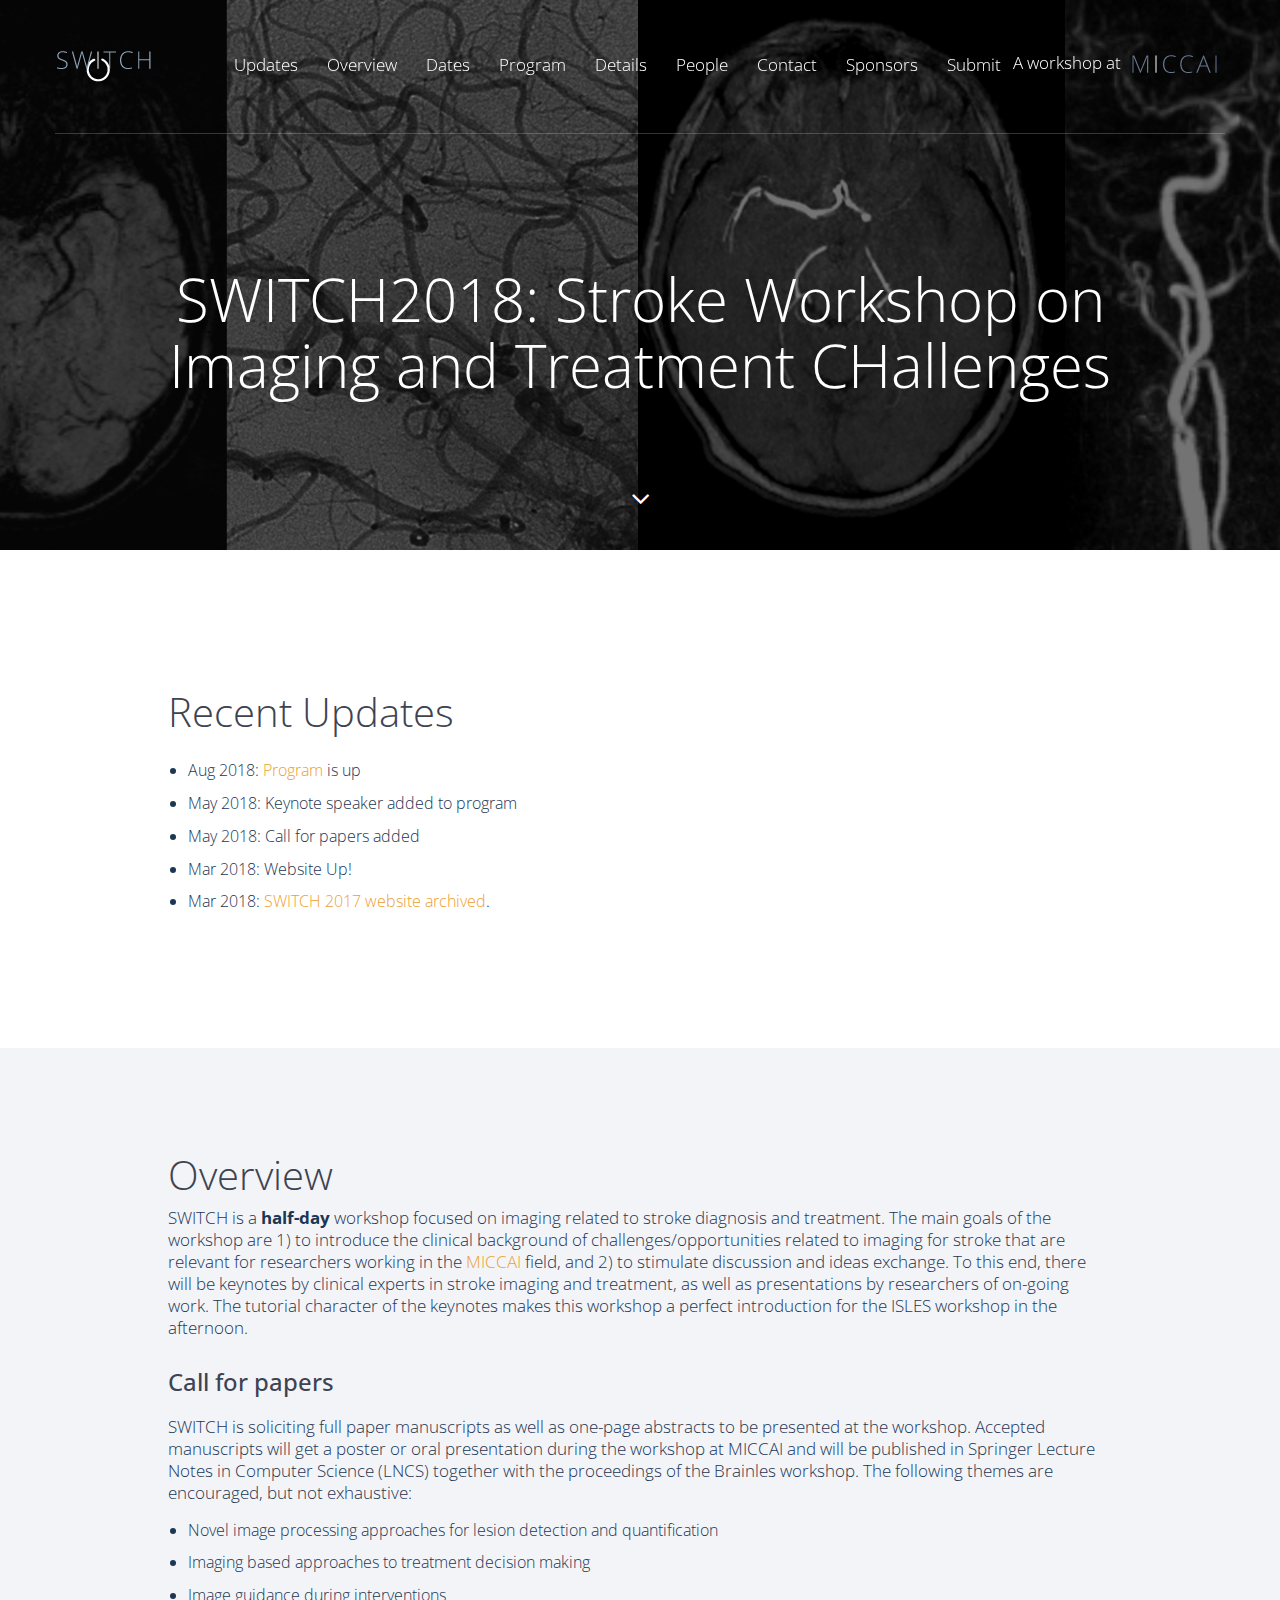
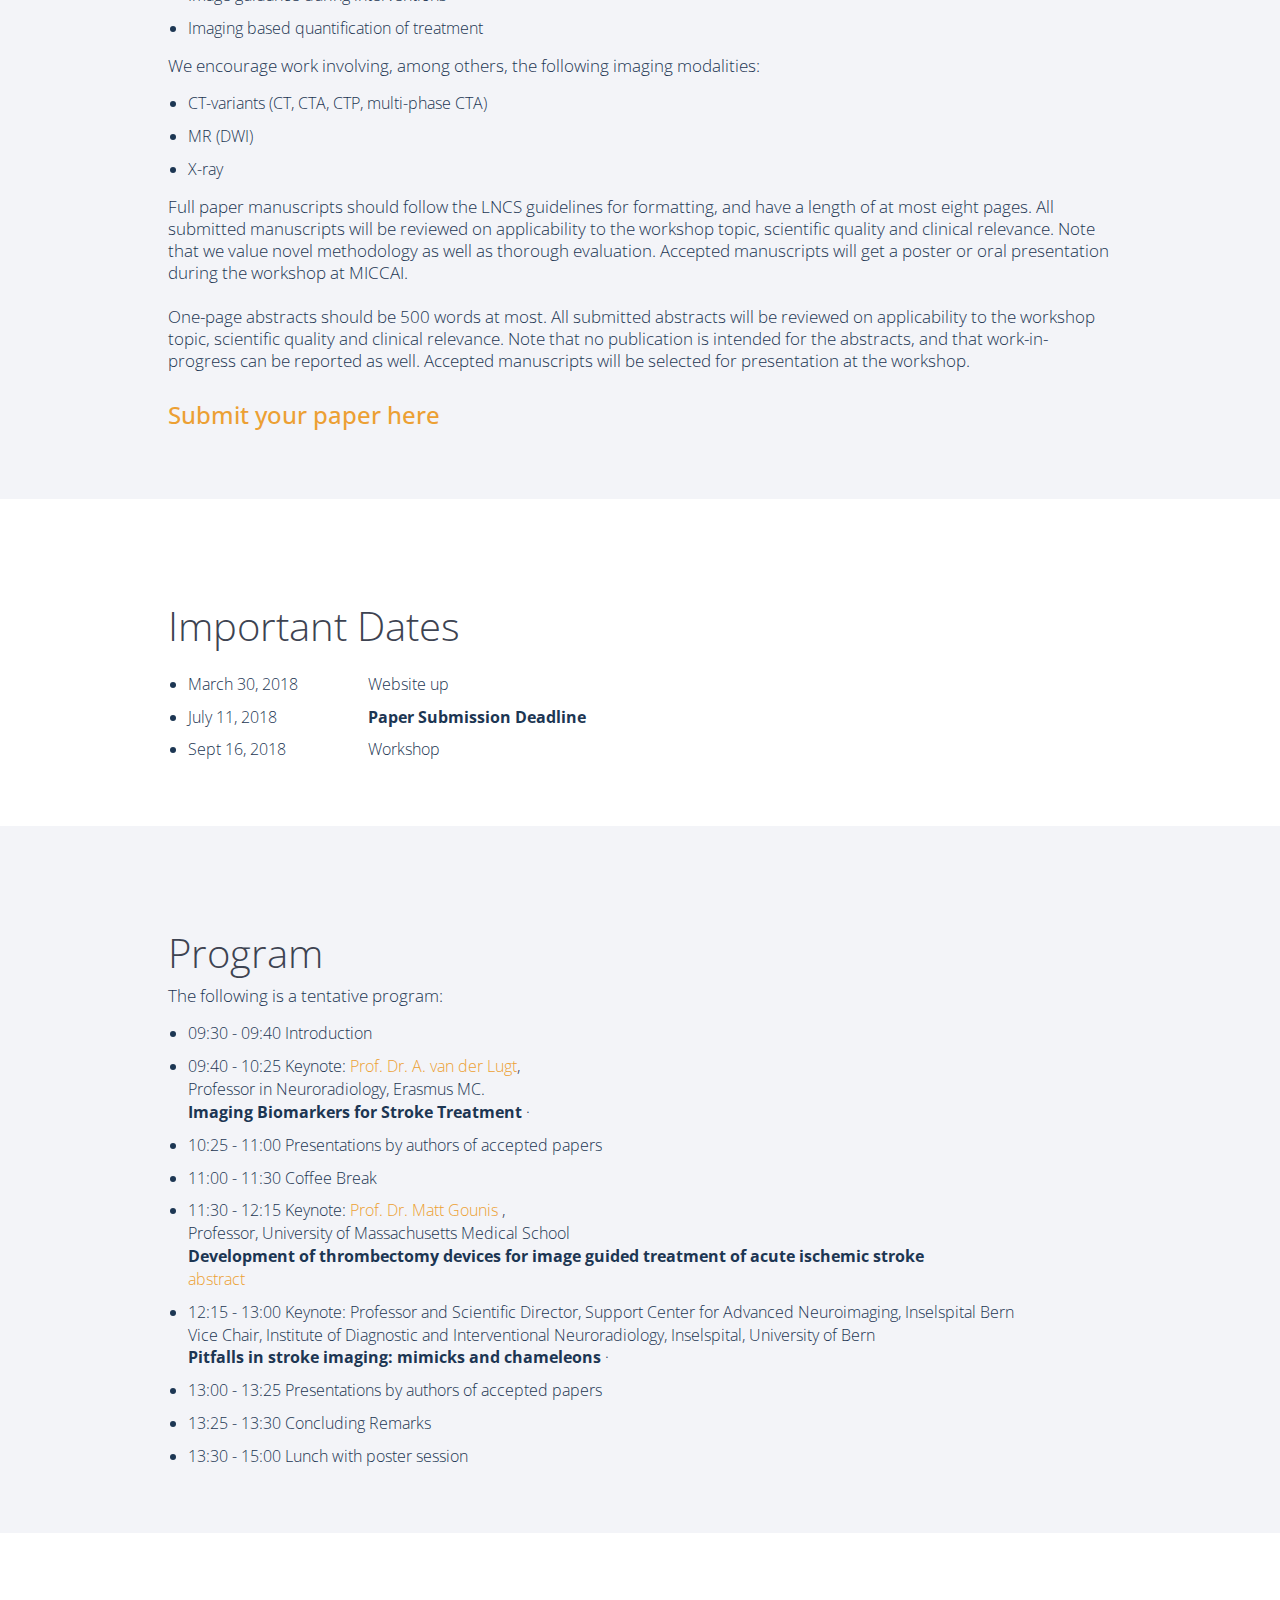
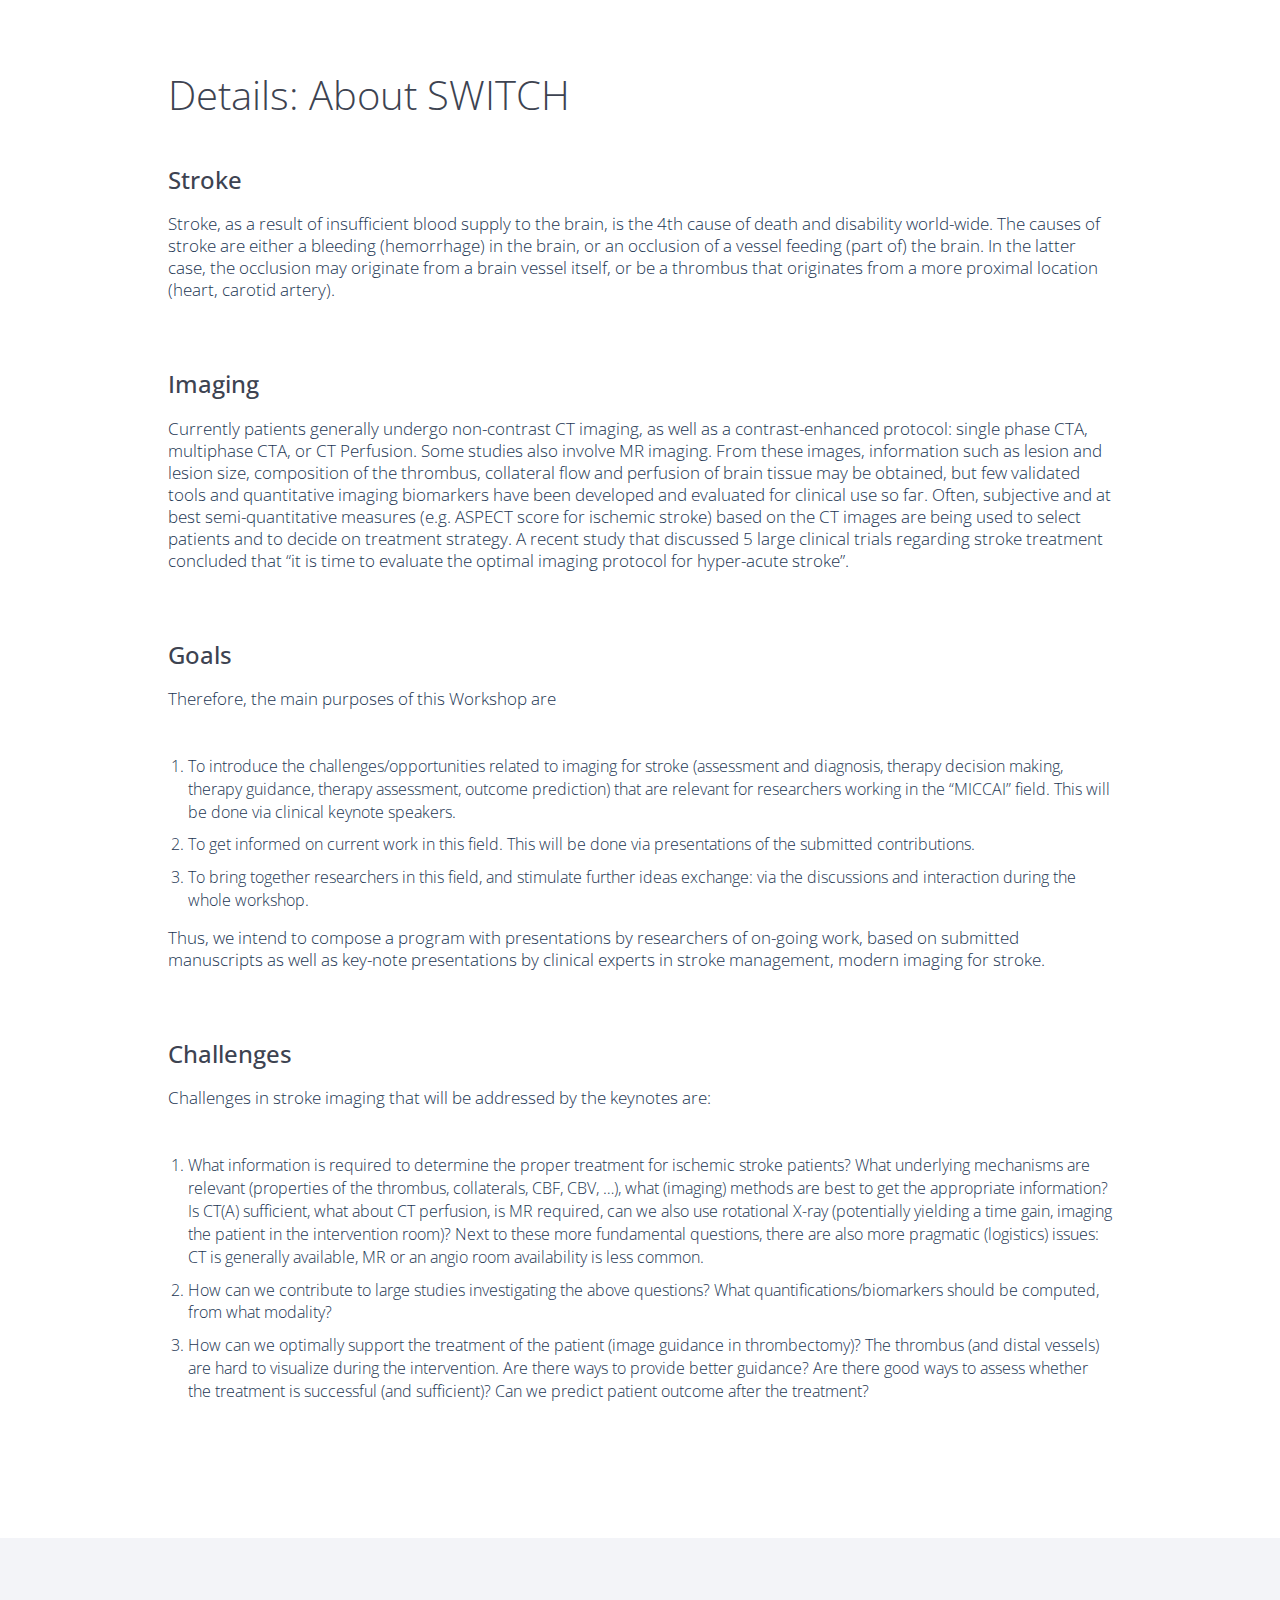
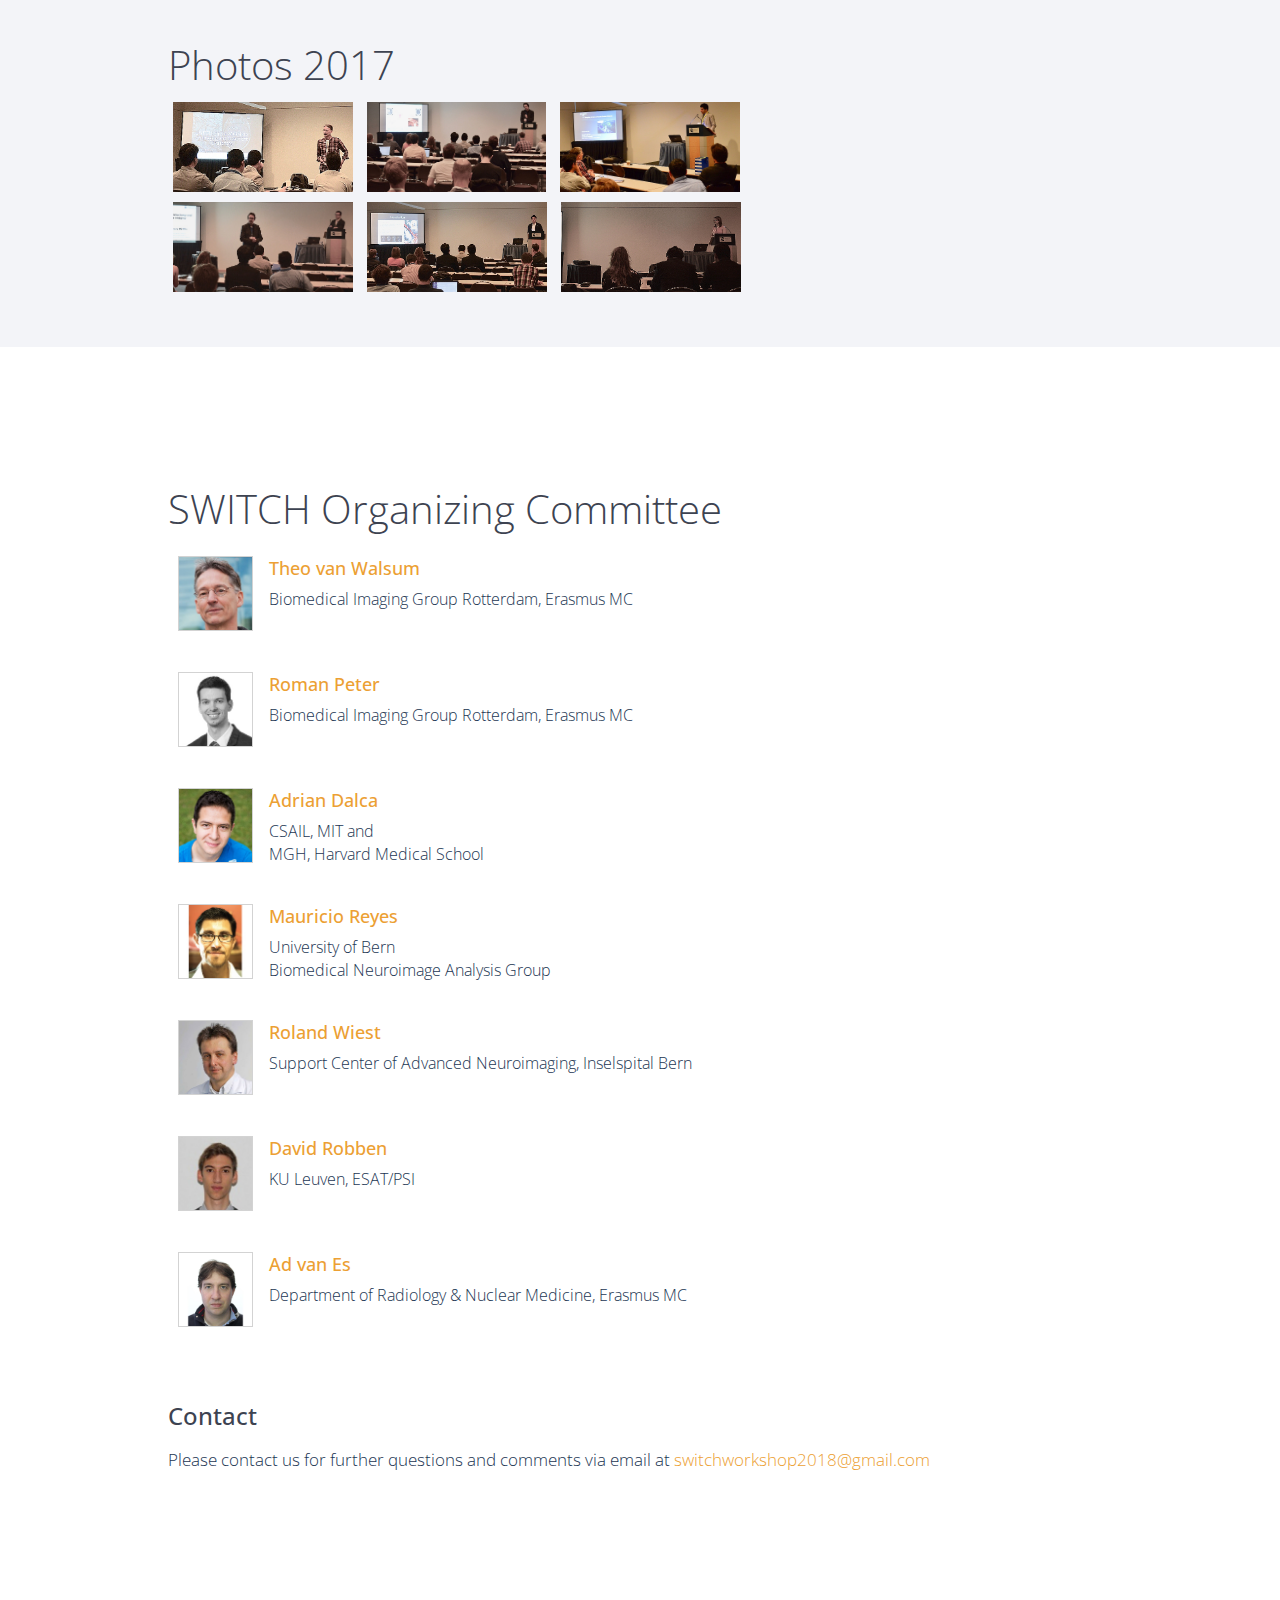
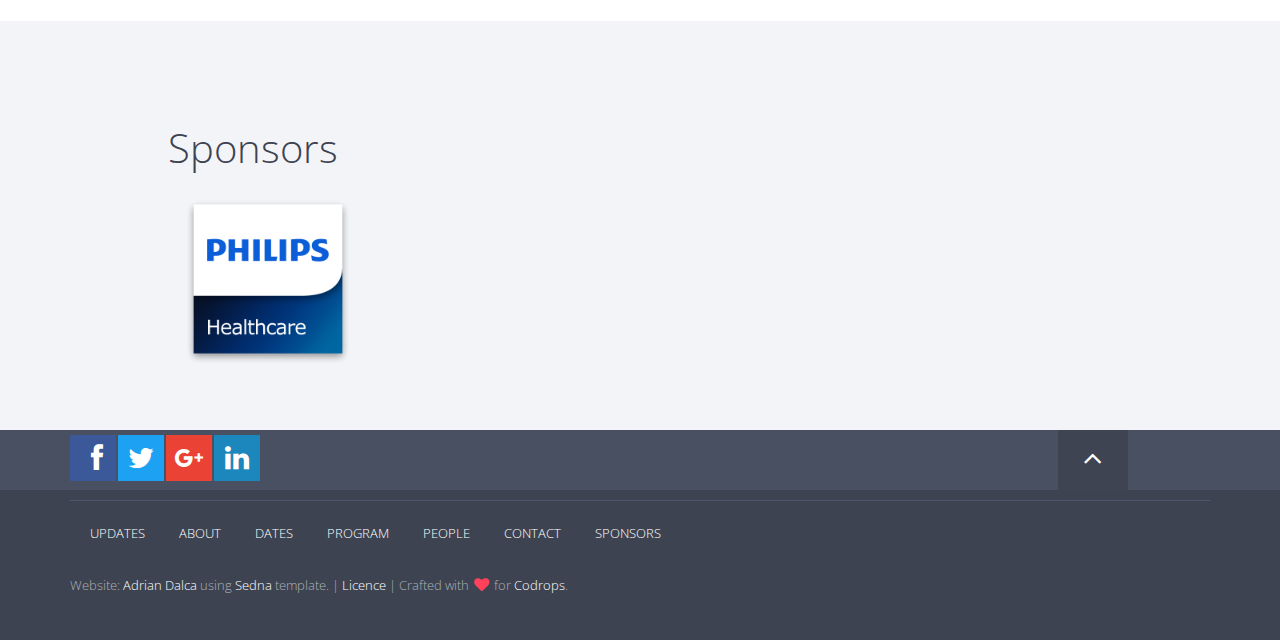
<file: index.html>
<!doctype html>
<!--[if lt IE 7]>      <html class="no-js lt-ie9 lt-ie8 lt-ie7" lang=""> <![endif]-->
<!--[if IE 7]>         <html class="no-js lt-ie9 lt-ie8" lang=""> <![endif]-->
<!--[if IE 8]>         <html class="no-js lt-ie9" lang=""> <![endif]-->
<!--[if gt IE 8]><!--> <html class="no-js" lang=""> <!--<![endif]-->
<head>
    <meta charset="utf-8">
    <!--<meta http-equiv="X-UA-Compatible" content="IE=edge,chrome=1">-->
    <meta http-equiv="X-UA-Compatible" content="IE=edge" />
    <title>SWITCH: Stroke Workshop on Imaging and Treatment CHallenges</title>
    <meta name="description" content="">
    <meta name="viewport" content="width=device-width, initial-scale=1">
    <link rel="apple-touch-icon" href="apple-touch-icon.png">
    <link rel="icon" type="image/png" href="favicon-32x32.png" sizes="32x32" />
    <link rel="icon" type="image/png" href="favicon-16x16.png" sizes="16x16" />
    <link rel="stylesheet" href="css/normalize.min.css">
    <link rel="stylesheet" href="css/bootstrap.min.css">
    <link rel="stylesheet" href="css/social-share-kit.css">
    <link rel="stylesheet" href="css/jquery.fancybox.css">
    <link rel="stylesheet" href="css/flexslider.css">
    <link rel="stylesheet" href="css/styles.css">
    <link rel="stylesheet" href="css/queries.css">
    <link rel="stylesheet" href="css/etline-font.css">
    <link rel="stylesheet" href="bower_components/animate.css/animate.min.css">
    <link rel="stylesheet" href="http://maxcdn.bootstrapcdn.com/font-awesome/4.3.0/css/font-awesome.min.css">
    <script src="js/vendor/modernizr-2.8.3-respond-1.4.2.min.js"></script>
</head>
<body id="top">
    <!--[if lt IE 8]>
    <p class="browserupgrade">You are using an <strong>outdated</strong> browser. Please <a href="http://browsehappy.com/">upgrade your browser</a> to improve your experience.</p>
    <![endif]-->
    <section class="hero">
        <section class="navigation">
            <header>
                <div class="header-content">
                    <div class="logo"><a href="#"><img src="img/logo-switch-2.png" alt="switch logo"></a></div>
                    <div class="header-nav">
                        <nav>
                            <ul class="primary-nav">
                                <li><a href="#updates">Updates</a></li>
                                <li><a href="#overview">Overview</a></li>
                                <li><a href="#dates">Dates</a></li>
                                <li><a href="#program">Program</a></li>
                                <li><a href="#about">Details</a></li>
                                <li><a href="#people">People</a></li>
                                <li><a href="#contact">Contact</a></li>
                                <li><a href="#sponsors">Sponsors</a></li>
                                <li><a href="https://cmt3.research.microsoft.com/SWITCH2018" target="_blank">Submit</a></li>
                                
                            </ul>
                            <ul class="member-actions">
                                <span style="color:aliceblue"><a href="http://miccai2018.org" target="_blank">A workshop at </span>
                                <img src="img/logo-MICCAI.png" ></a>
                            </ul>
                        </nav>
                    </div>
                    <div class="navicon">
                        <a class="nav-toggle" href="#"><span></span></a>
                    </div>
                </div>
            </header>
        </section>
        <div class="container">
            <div class="row">
                <div class="col-md-10 col-md-offset-1">
                    <div class="hero-content text-center">
                        <h1>SWITCH2018: Stroke Workshop on Imaging and Treatment CHallenges</h1>
                        <!--<a href="#" class="btn btn-accent btn-large">Submit paper!</a>-->
                    </div>
                </div>
            </div>
        </div>
        <div class="down-arrow floating-arrow"><a href="#updates"><i class="fa fa-angle-down"></i></a></div>
    </section>
    
    <section class="intro section-padding" id="updates">
        <div class="container">
            <div class="row">
              
               <div class="col-md-10 col-md-offset-1">
                    <div class="intro-content">
                        <h2>Recent Updates</h2>
                        <ul>
                          <li> Aug 2018: <a href="#program">Program</a> is up </li>
                          <li> May 2018: Keynote speaker added to program </li>
                          <li> May 2018: Call for papers added </li>
                          <li> Mar 2018: Website Up! </li>
                          <li> Mar 2018: <a href="../switch-2017/">SWITCH 2017 website archived</a>. </li>
                      </ul>
                 </div>
               </div>
               
            </div>
        </div>
    </section>

     <section class="features section-padding" id="overview">
        <div class="container">
            <div class="row">
                <div class="col-md-10 col-md-offset-1">
                    <div class="feature-list">
                        <h2>Overview</h2>

                        <p>SWITCH is a <strong>half-day</strong> workshop focused on imaging related to stroke diagnosis and treatment. The main goals of the workshop are 1) to introduce the clinical background of challenges/opportunities related to imaging for stroke that are relevant for researchers working in the <a href="http://miccai2017.org" target="_blank">MICCAI</a> field, and 2) to stimulate discussion and ideas exchange. To this end, there will be keynotes by clinical experts in stroke imaging and treatment, as well as presentations by researchers of on-going work. The tutorial character of the keynotes makes this workshop a perfect introduction for the ISLES workshop in the afternoon.
                        </p>

                        <h3> Call for papers </h3>

                        

                        
                        <p> SWITCH is soliciting full paper manuscripts as well as one-page abstracts to be presented at the workshop. Accepted manuscripts will get a poster or oral presentation during the workshop at MICCAI and will be published in Springer Lecture Notes in Computer Science (LNCS) together with the proceedings of the Brainles workshop. The following themes are encouraged, but not exhaustive:

                            <ul>
                                <li>Novel image processing approaches for lesion detection and quantification </li>
                                <li>Imaging based approaches to treatment decision making</li>
                                <li>Image guidance during interventions</li>
                                <li>Imaging based quantification of treatment </li>
                            </ul>
                        </p>
                            
                        <p>We encourage work involving, among others, the following imaging modalities:
                            <ul>
                                <li>CT-variants (CT, CTA, CTP, multi-phase CTA)</li>
                                <li>MR (DWI)</li>
                                <li>X-ray </li>
                        </li>
                                
                            </ul></p>
                            
                            <p>Full paper manuscripts should follow the LNCS guidelines for formatting, and have a length of at most eight pages. All submitted manuscripts will be reviewed on applicability to the workshop topic, scientific quality and clinical relevance. Note that we value novel methodology as well as thorough evaluation. Accepted manuscripts will get a poster or oral presentation during the workshop at MICCAI. </p>
                                <!-- The SWITCH half-day workshop intends to join the MICCAI initiative for bundled joint proceedings of the satellite events, if this is organized by the MICCAI organization.</p> -->
                             <br />
                            <p>One-page abstracts should be 500 words at most. All submitted abstracts will be reviewed on applicability to the workshop topic, scientific quality and clinical relevance. Note that no publication is intended for the abstracts, and that work-in-progress can be reported as well. Accepted manuscripts will be selected for presentation at the workshop.</p>

                            
                        </p>

                        <h3><a href="https://cmt3.research.microsoft.com/SWITCH2018" target="_blank">Submit your paper here</a></h3>

                        <!--
                        <h3> Related Workshops </h3>

                        <p>
                            <ul>
                            <li>Switch is held jointly with the <a href="http://www.isles-challenge.org/" target="_blank">Ischemic Stroke Lesion Segmentation (ISLES) </a> 2017!
                            </li>

                            <li>
                            The <a href="http://wmh.isi.uu.nl/" target="_blank">WMH Segmentation Challenge</a> is one of the Grand Challenge at MICCAI 2017!
                            </li>
                            </ul>
                        </p>
                    -->



                    </div>
                </div>
            </div>
        </div>
     </section>

     <section class="features-extra dates section-padding" id="dates">
        <div class="container">
            <div class="row">
                <div class="col-md-10 col-md-offset-1">
                    <div class="feature-list">
                        <h2>Important Dates</h2>
                        
                        <ul>
                          <li><span>March 30, 2018</span> Website up </li>
                          <li><span>July 11, 2018</span> <strong>Paper Submission Deadline</strong> </li>
                          <li><span>Sept 16, 2018</span> Workshop </li>
                          <!--<li><span>July 12, 2017</span> Paper Decision </li>
                          <li><span>July 24, 2017</span> Camera Ready Deadline </li>
                          <li><span>July 24, 2017</span> Full Program Available </li>
                          -->
                          
                          </ul>
                        
                        
                    </div>
                </div>
            </div>
        </div>
    </section>
    
    
    <section class="features section-padding" id="program">
        <div class="container">
            <div class="row">
                <div class="col-md-10 col-md-offset-1">
                    <div class="feature-list">
                        <h2>Program</h2>

                        <p> The following is a tentative program: </p>
                        
                          <ul>
                              <li>09:30 - 09:40	Introduction </li>

                          <li> 09:40 - 10:25 Keynote: 
                              <a href="https://www.erasmusmc.nl/schildkliercentrum/centrum/medewerkers/lugt/" target="_blank">Prof. Dr. A. van der Lugt</a>,  <br>
                            Professor in Neuroradiology, Erasmus MC.                 <br>
                          <strong> Imaging Biomarkers for Stroke Treatment</strong> &middot;        
                          </li>

                          <li> 10:25 - 11:00 Presentations by authors of accepted papers </li>

                          <li> 11:00 - 11:30 Coffee Break </li>
                        
                          <li> 11:30 - 12:15 Keynote: 
                                <a href="https://profiles.umassmed.edu/display/133595" target="_blank">Prof. Dr. Matt Gounis </a> , <br>
                                Professor, University of Massachusetts Medical School <br />
                                <!-- <strong>Mechanical Thrombectomy in Acute Ischemic Stroke: From Bench to Brain</strong> <br />  -->
                                 <strong>Development of thrombectomy devices for image guided treatment of acute ischemic stroke </strong> <br/>
                                <a id="activate-desc-talk-matt" href="" onclick='$("#desc-talk-matt").toggle(); return false;' > abstract </a>
                                <p id="desc-talk-matt" style="display:none"> 
                                        Acute ischemic stroke is most often the result of a blockage of blood flow to the brain, resulting in ischemia and neuronal injury. An embolus leading to a large vessel occlusion in the cerebrovasculature is a dire medical emergency, as approsimately 1.9 million neurons are lost each minute.1 Stroke is the second cause of death worldwide, and importantly the leading cause of adult disability in the developed world. For the last 20 years, the only treatment for this disease is the intravenous administration of recombinant tissue plasminogen activator (r-tPA), a fibrinolytic drug, in the early hours following stroke onset. Due to time limits and other contraindications, the majority of stroke patients were not able to receive therapy to remove the obstruction. 
                                        <br /><br />
                                        Intra-arterial therapy for stroke, which entails endovascular access to the lesion and attempts to lyse locally or remove the clot, has been pursued for decades, with mixed results. However, the development and commercialization of stent retriever thrombectomy was confirmed in 2015 through the execution of multiple randomized clinical trials to provide an enormous treatment effect.2 Stent-retreivers are nickel-titanium alloy devices that expand into the clot when unconstrained by the delivery microcathter, and then are retracted in the expanded state to remove the embolus. The randomized trials have shown that the number of patients needed to treat in order to obtain a clinical benefit is as low as 2.6, which makes stent-retriever thrombectomy the most effective stroke treatment ever described. More recent trials have shown that using advanced imaging can select patients who benefit from this therapy and extends the time window for treatment up to 24 hours from last known well.3,4
                                        <br /><br />
                                        This therapy was originally described in an animal model of arterial occlusion.5 Preclinical research of endovascular treatment of stroke is complicated due to the small caliber of the cerebrovascularure in common laboratory animal species.6 Using a combination of population-based, cerebrovascular phantoms for simulated thrombectomy as well as extracranial animal models of vessel occlusion, we test the efficacy and safety of novel technology used for intra-arterial treatment of stroke. This presentation will review advances made in the laboratory for image guided, endovascular treatment of acute ischemic stroke and its translation to the clinic.
                                        <br /><br />
                                        1.	Saver JL. Stroke 2006; 37:263<br />
                                        2.	Goyal M, Lancet 2016; 387:1723<br />
                                        3.	Nogueira RG et al. N Engl J Med 2018; 378:11<br />
                                        4.	Albers GW, et al. N Engl J Med 2018; 378:708<br />
                                        5.	Wakhloo AK, et al. Neurosurgery 2008; 62:ONS390<br />
                                        6.	Mehra M, et al. J Neurointerv Surg 2012; 4:307<br />
                                        7.	Chueh JY, et al. Cardiovasc Eng Tech 2013; 4:309
                                </p>  
                          </li>

                          
  
                          <li> 12:15 - 13:00 Keynote: 
                              Professor and Scientific Director, Support Center for Advanced Neuroimaging, Inselspital Bern <br>
                              Vice Chair, Institute of Diagnostic and Interventional Neuroradiology, Inselspital, University of Bern <br>
                            <strong>Pitfalls in stroke imaging: mimicks and chameleons </strong> &middot;
                            
                                </li>


                            <li> 13:00 - 13:25 Presentations by authors of accepted papers </li>
                            <li> 13:25 - 13:30 Concluding Remarks </li>

                            <li> 13:30 - 15:00 Lunch with poster session </li>

                          </ul>

                        
                    </div>
                </div>
            </div>
        </div>
    </section>


    <section class="features-list section-padding" id="about">
        <div class="container">
            <div class="row">
                <div class="col-md-10 col-md-offset-1">
                    <div class="feature-list">
                        <h2>Details: About SWITCH</h2>
                        
                        <h3> Stroke</h3>
                        <p>
                        Stroke, as a result of insufficient blood supply to the brain, is the 4th cause of death and disability world-wide. The causes of stroke are either a bleeding (hemorrhage) in the brain, or an occlusion of a vessel feeding (part of) the brain. In the latter case, the occlusion may originate from a brain vessel itself, or be a thrombus that originates from a more proximal location (heart, carotid artery). 
                      </p>
                      
                      <h3> Imaging</h3>
                      <p> 
                      Currently patients generally undergo non-contrast CT imaging, as well as a contrast-enhanced protocol: single phase CTA, multiphase CTA, or CT Perfusion. Some studies also involve MR imaging.  From these images, information such as lesion and lesion size, composition of the thrombus, collateral flow and perfusion of brain tissue may be obtained, but few validated tools and quantitative imaging biomarkers have been developed and evaluated for clinical use so far. Often, subjective and at best semi-quantitative measures (e.g. ASPECT score for ischemic stroke) based on the CT images are being used to select patients and to decide on treatment strategy. A recent study that discussed 5 large clinical trials regarding stroke treatment concluded that “it is time to evaluate the optimal imaging protocol for hyper-acute stroke”.
                      </p>

                      <h3> Goals</h3>
                      <p>
                      Therefore, the main purposes of this Workshop are 
                      <ol>
                        <li> To introduce the challenges/opportunities related to imaging for stroke (assessment and diagnosis, therapy decision making, therapy guidance, therapy assessment, outcome prediction) that are relevant for researchers working in the “MICCAI” field. This will be done via clinical keynote speakers.</li>
                        <li>To get informed on current work in this field. This will be done via presentations of the submitted contributions.</li>
                        <li>To bring together researchers in this field, and stimulate further ideas exchange: via the discussions and interaction during the whole workshop.</li>
                      </ol>
                      
                      <p>
                      Thus, we intend to compose a program with presentations by researchers of on-going work, based on submitted manuscripts as well as key-note presentations by clinical experts in stroke management, modern imaging for stroke. 
                      </p>
                      
                      <h3> Challenges </h3>
                      <p>Challenges in stroke imaging that will be addressed by the keynotes are: </p>

                       <ol>
                         <li> What information is required to determine the proper treatment for ischemic stroke patients? What underlying mechanisms are relevant (properties of the thrombus, collaterals, CBF, CBV, …), what (imaging) methods are best to get the appropriate information? Is CT(A) sufficient, what about CT perfusion, is MR required, can we also use rotational X-ray (potentially yielding a time gain, imaging the patient in the intervention room)? Next to these more fundamental questions, there are also more pragmatic (logistics) issues: CT is generally available, MR or an angio room availability is less common. </li>
                         <li> How can we contribute to large studies investigating the above questions? What quantifications/biomarkers should be computed, from what modality? </li>
                         <li> How can we optimally support the treatment of the patient (image guidance in thrombectomy)? The thrombus (and distal vessels) are hard to visualize during the intervention. Are there ways to provide better guidance? Are there good ways to assess whether the treatment is successful (and sufficient)? Can we predict patient outcome after the treatment? </li>
                                          </ol>
                      
                    </div>
                </div>
            </div>
        </div>
        
    </section>
    

    <section class="features section-padding" id="sponsors">
        <div class="container">
            <div class="row">
                <div class="col-md-10 col-md-offset-1">
                    <div class="feature-list" >
                        <h2>Photos 2017</h2>
                        
                        <a href="img/photos/DSC_0354.jpg" target="_blank"><img src="img/photos/DSC_0354_thumb.jpg" height="100px" style="padding:5px;"></a>
                        <a href="img/photos/DSC_0364.jpg" target="_blank"><img src="img/photos/DSC_0364_thumb.jpg" height="100px" style="padding:5px;"></a>
                        <a href="img/photos/DSC_0366.jpg" target="_blank"><img src="img/photos/DSC_0366_thumb.jpg" height="100px" style="padding:5px;"></a> <br/>
                        <a href="img/photos/DSC_0371.jpg" target="_blank"><img src="img/photos/DSC_0371_thumb.jpg" height="100px" style="padding:5px;"></a>
                        <a href="img/photos/DSC_0377.jpg" target="_blank"><img src="img/photos/DSC_0377_thumb.jpg" height="100px" style="padding:5px;"></a>
                        <a href="img/photos/DSC_0378.jpg" target="_blank"><img src="img/photos/DSC_0378_thumb.jpg" height="100px" style="padding:5px;"></a>


                    </div>
                </div>
            </div>
        </div>
        
    </section>

    
    
        <section class="features-list section-padding" id="people">
        <div class="container">
            <div class="row">
                <div class="col-md-10 col-md-offset-1">
                    <div class="feature-list">
                        <h2>SWITCH Organizing Committee</h2>
                        

                        <div class="row">
                            <div class="col-xs-2 people-portrait"><a href="http://www.bigr.nl/new/website/index0ef2.html?page=people&subpage=person&id=TheovanWalsum" target="_blank"><img src="img/people-Theo-150.jpg"></a></div>
                            <div class="col-xs-8 people-text"><h4><a href="http://www.bigr.nl/new/website/index0ef2.html?page=people&subpage=person&id=TheovanWalsum" target="_blank">Theo van Walsum</a></h4> 
                            Biomedical Imaging Group Rotterdam, Erasmus MC </div>
                        </div>
                        <div class="row">
                            <div class="col-xs-2  people-portrait"><a href="https://www.linkedin.com/in/roman-peter-63128778/" target="_blank"><img src="img/people-Roman-150.jpg"></a></div>
                            <div class="col-xs-8 people-text"><h4><a href="https://www.linkedin.com/in/roman-peter-63128778/" target="_blank">Roman Peter</a></h4> 
                            Biomedical Imaging Group Rotterdam, Erasmus MC </div>
                        </div>
                        <!--
                        <div class="row">
                            <div class="col-xs-2  people-portrait"><a href="http://bigr.nl/new/website/index059f.html?page=people%26subpage=person%26id=WiroNiessen" target="_blank"><img src="img/people-Wiro-150.jpg"></a></div>
                            <div class="col-xs-8 people-text"><h4><a href="http://bigr.nl/new/website/index059f.html?page=people%26subpage=person%26id=WiroNiessen" target="_blank">Wiro Niessen</a></h4> 
                            Delft University of Technology, Delft and <br/>Biomedical Imaging Group Rotterdam, Erasmus MC </div>
                        </div>
                        -->
                        <div class="row">
                            <div class="col-xs-2  people-portrait"><a href="http://adalca.mit.edu" target="_blank"><img src="img/people-Adrian-150.jpg"></a></div>
                            <div class="col-xs-8 people-text"><h4><a href="http://adalca.mit.edu" target="_blank">Adrian Dalca</a></h4> 
                             CSAIL, MIT and <br/> MGH, Harvard Medical School </div>
                        </div>
                        <div class="row">
                            <div class="col-xs-2  people-portrait"><a href="http://www.mauricioreyes.me/aboutme.html" target="_blank"><img src="img/people-Mauricio-150.jpg"></a></div>
                            <div class="col-xs-8 people-text"><h4><a href="http://www.mauricioreyes.me/aboutme.html" target="_blank">Mauricio Reyes</a></h4> 
                            University of Bern <br/>Biomedical Neuroimage Analysis Group </div>
                        </div>
                        <div class="row">
                            <div class="col-xs-2  people-portrait"><a href="http://www.benesco.ch/index.php/wiest" target="_blank"><img src="img/people-Roland-150.jpg"></a></div>
                            <div class="col-xs-8 people-text"><h4><a href="http://www.benesco.ch/index.php/wiest" target="_blank">Roland Wiest</a></h4> 
                            Support Center of Advanced Neuroimaging, Inselspital Bern </div>
                        </div>

                        <div class="row">
                            <div class="col-xs-2  people-portrait"><a href="https://scholar.google.com/citations?user=Qu8Zvi0AAAAJ&hl=en" target="_blank"><img src="img/people-robben-150.jpg"></a></div>
                            <div class="col-xs-8 people-text"><h4><a href="https://scholar.google.com/citations?user=Qu8Zvi0AAAAJ&hl=en" target="_blank">David Robben</a></h4> 
                            KU Leuven, ESAT/PSI </div>
                        </div>

                        <div class="row">
                            <div class="col-xs-2  people-portrait"><a href="?" target="_blank"><img src="img/people-AdvanEs-150.jpg"></a></div>
                            <div class="col-xs-8 people-text"><h4><a href="?" target="_blank">Ad van Es</a></h4> 
                            Department of Radiology & Nuclear Medicine, Erasmus MC </div>
                        </div>

                        <!--
                        <div class="row">
                            <div class="col-xs-2  people-portrait"><a href="https://www.erasmusmc.nl/cs-stroke-center/over-ons-centrum/Teamleden_links/5423568/BIO_Bart_Emmer" target="_blank"><img src="img/people-Bart-150.jpg"></a></div>
                            <div class="col-xs-8 people-text"><h4><a href="https://www.erasmusmc.nl/cs-stroke-center/over-ons-centrum/Teamleden_links/5423568/BIO_Bart_Emmer" target="_blank">Bart Emmer</a></h4> 
                            Department of Radiology, Amsterdam Medical Center</div>
                        </div>
                        -->
                        

                        
                      <h3 id="contact"> Contact </h3>
                      <p> Please contact us for further questions and comments via email at <a href="mailto:switchworkshop2018@gmail.com"> switchworkshop2018@gmail.com</a></p>
                    </div>
                </div>
            </div>
        </div>
    </section>



    
    <section class="features section-padding" id="sponsors">
        <div class="container">
            <div class="row">
                <div class="col-md-10 col-md-offset-1">
                    <div class="feature-list">
                        <h2>Sponsors</h2>
                        
                        <a href="http://www.usa.philips.com/healthcare" target="_blank"><img src="img/PhilipsLogo_Healthcare.png" width="200px"></a>
                        <!-- <a href="http://www.olea-medical.com" target="_blank"><img src="img/logo_Olea.png" width="200px"></a> -->


                    </div>
                </div>
            </div>
        </div>
        
    </section>
    



  
    <section class="to-top">
        <div class="container">
            <div class="row">
                
                    <div class="col-xs-3"  style="padding-top:5px">
                        <div class="ssk-lg ssk-group">
                        <a href="https://www.facebook.com/sharer/sharer.php?u=http://switchmiccai.mit.edu" class="ssk ssk-facebook ssk-lg"></a>
                        <a href="https://twitter.com/intent/tweet?text=http://switchmiccai.mit.edu" class="ssk ssk-twitter ssk-lg"></a>
                        <a href="https://plus.google.com/share?url={http://switchmiccai.mit.edu}" class="ssk ssk-google-plus ssk-lg"></a>
                        <a href="https://www.linkedin.com/cws/share?url=http://switchmiccai.mit.edu" class="ssk ssk-linkedin ssk-lg"></a>
                        </div>
                    </div>
                        
                        <div class="col-xs-8">
                            <div class="to-top-wrap">
                    <!--<a href="#" class="twitter-share"><i class="fa fa-twitter"></i></a>
                    <a href="#" class="facebook-share"><i class="fa fa-facebook"></i></a>-->
                    <a href="#top" class="top"><i class="fa fa-angle-up"></i></a>
                            </div>
                    </div>
                    
                </div>
            </div>
        </div>
    </section>
    
    <footer>
        <div class="container">
         
            <div class="row" style="height:150px; padding:10px 0; margin:0;">
                <div class="footer-links" style="height:100px; padding:0; margin:0;">
                    <ul class="footer-group">
                            <li><a href="#updates">Updates</a></li>
                            <li><a href="#about">About</a></li>
                            <li><a href="#dates">Dates</a></li>
                            <li><a href="#program">Program</a></li>
                            <li><a href="#people">People</a></li>
                            <li><a href="#contact">Contact</a></li>
                            <li><a href="#sponsors">Sponsors</a></li>
                    </ul>
                  <p>Website: <a href="http://adalca.mit.edu" taget="_blank">Adrian Dalca </a> using <a href="https://tympanus.net/codrops/2015/08/11/freebie-sedna-one-page-website-template/">Sedna</a> template. |                         <a href="http://tympanus.net/codrops/licensing/">Licence</a> | Crafted with <span class="fa fa-heart pulse2"></span> for <a href="https://tympanus.net/codrops/">Codrops</a>.</p>
                </div>
                </div>
            </div>
        </div>
    </footer>
    
    
    <script src="http://ajax.googleapis.com/ajax/libs/jquery/1.11.2/jquery.min.js"></script>
    <script>window.jQuery || document.write('<script src="js/vendor/jquery-1.11.2.min.js"><\/script>')</script>
    <script src="bower_components/retina.js/dist/retina.js"></script>
    <script src="js/jquery.fancybox.pack.js"></script>
    <script src="js/vendor/bootstrap.min.js"></script>
    <script src="js/scripts.js"></script>
    <script src="js/jquery.flexslider-min.js"></script>
    <script src="bower_components/classie/classie.js"></script>
    <script src="bower_components/jquery-waypoints/lib/jquery.waypoints.min.js"></script>
    <!-- Google Analytics: change UA-XXXXX-X to be your site's ID. -->
    <script>
    (function(b,o,i,l,e,r){b.GoogleAnalyticsObject=l;b[l]||(b[l]=
    function(){(b[l].q=b[l].q||[]).push(arguments)});b[l].l=+new Date;
    e=o.createElement(i);r=o.getElementsByTagName(i)[0];
    e.src='//www.google-analytics.com/analytics.js';
    r.parentNode.insertBefore(e,r)}(window,document,'script','ga'));
    ga('create','UA-XXXXX-X','auto');ga('send','pageview');
    </script>


</body>
</html>
</file>
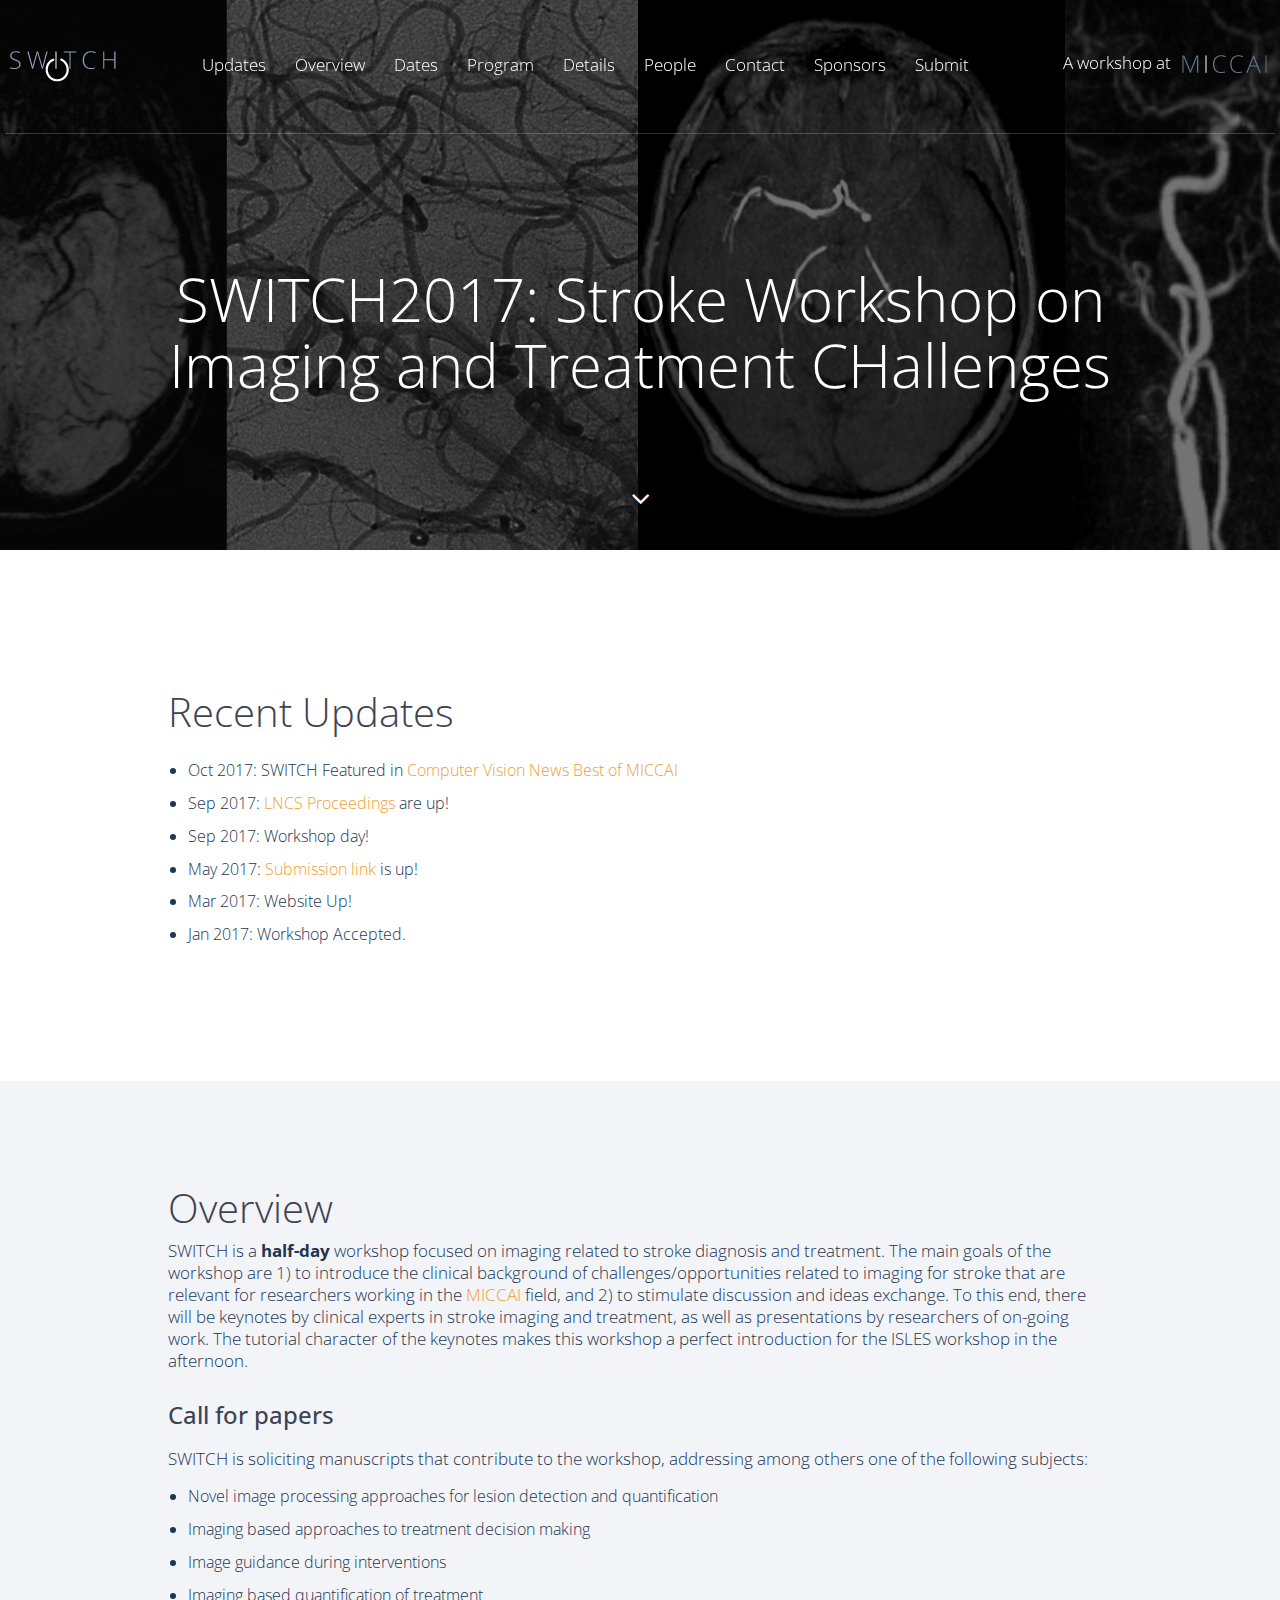
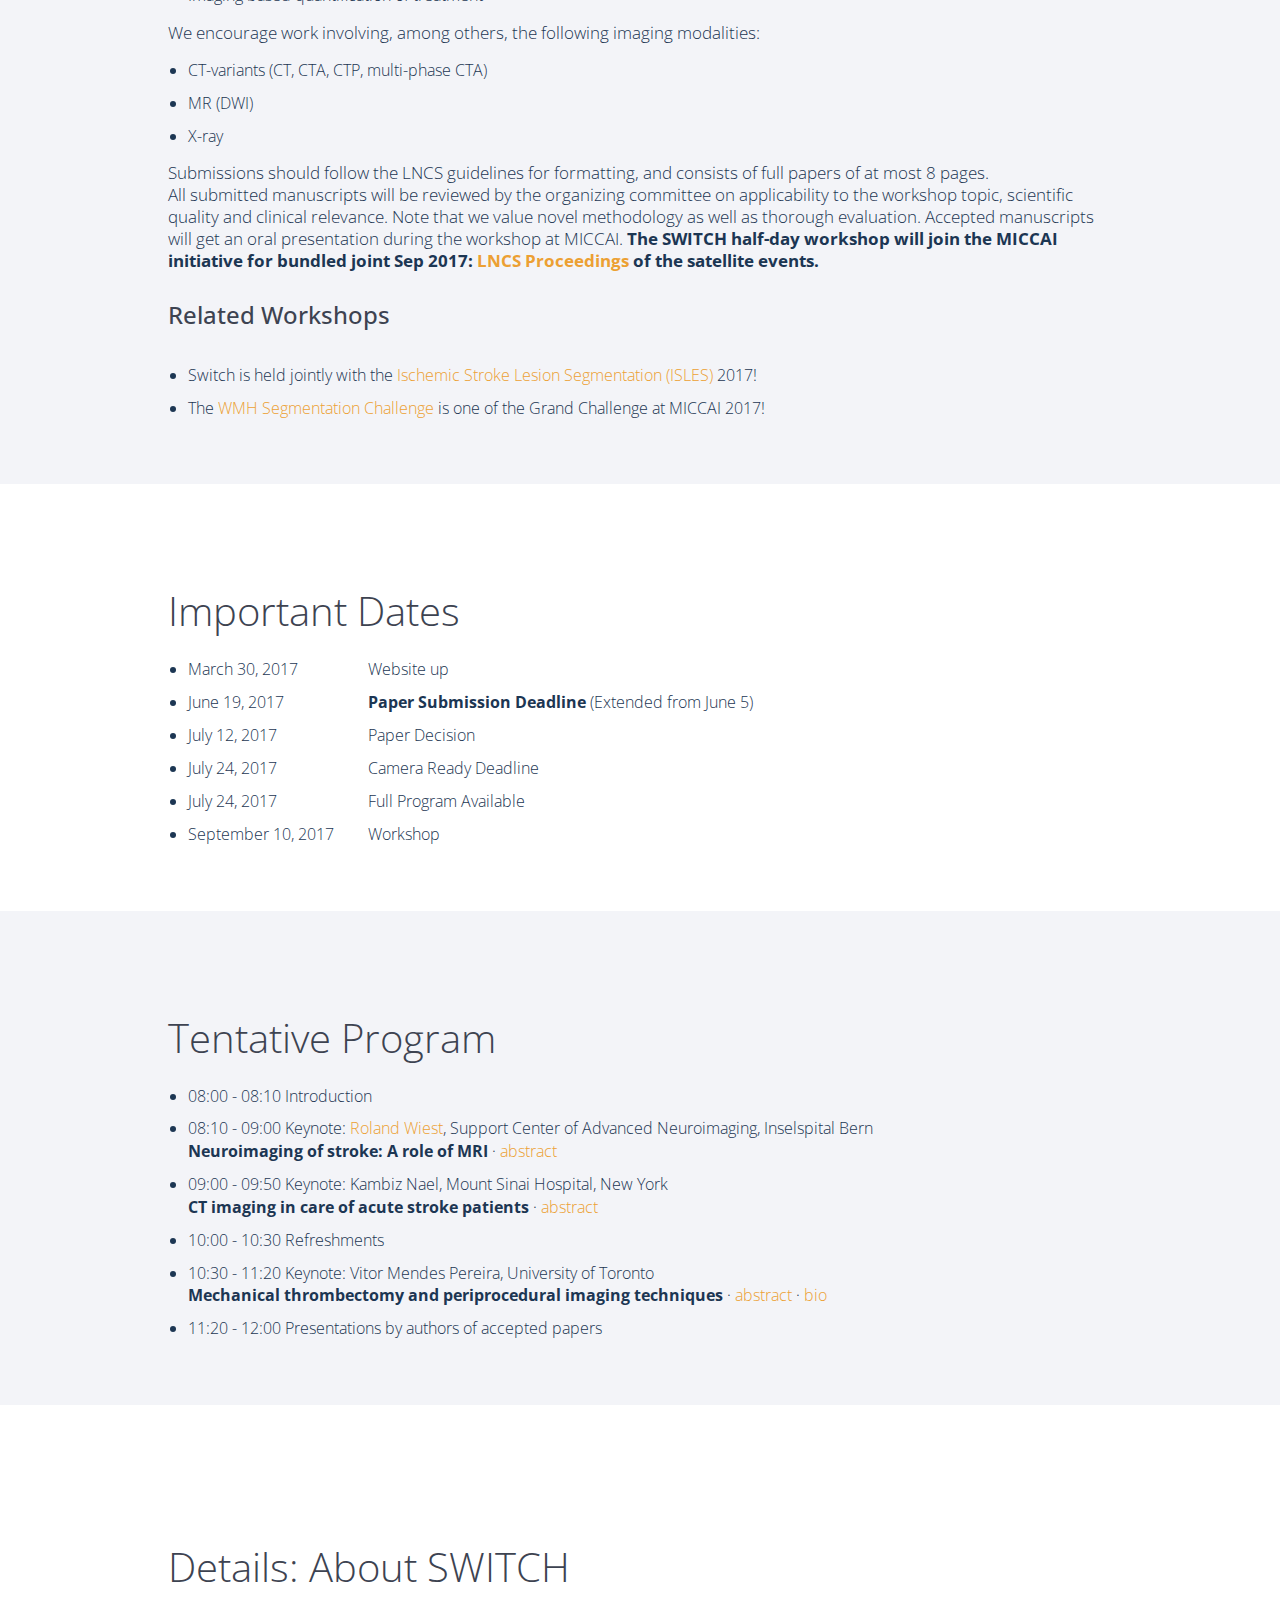
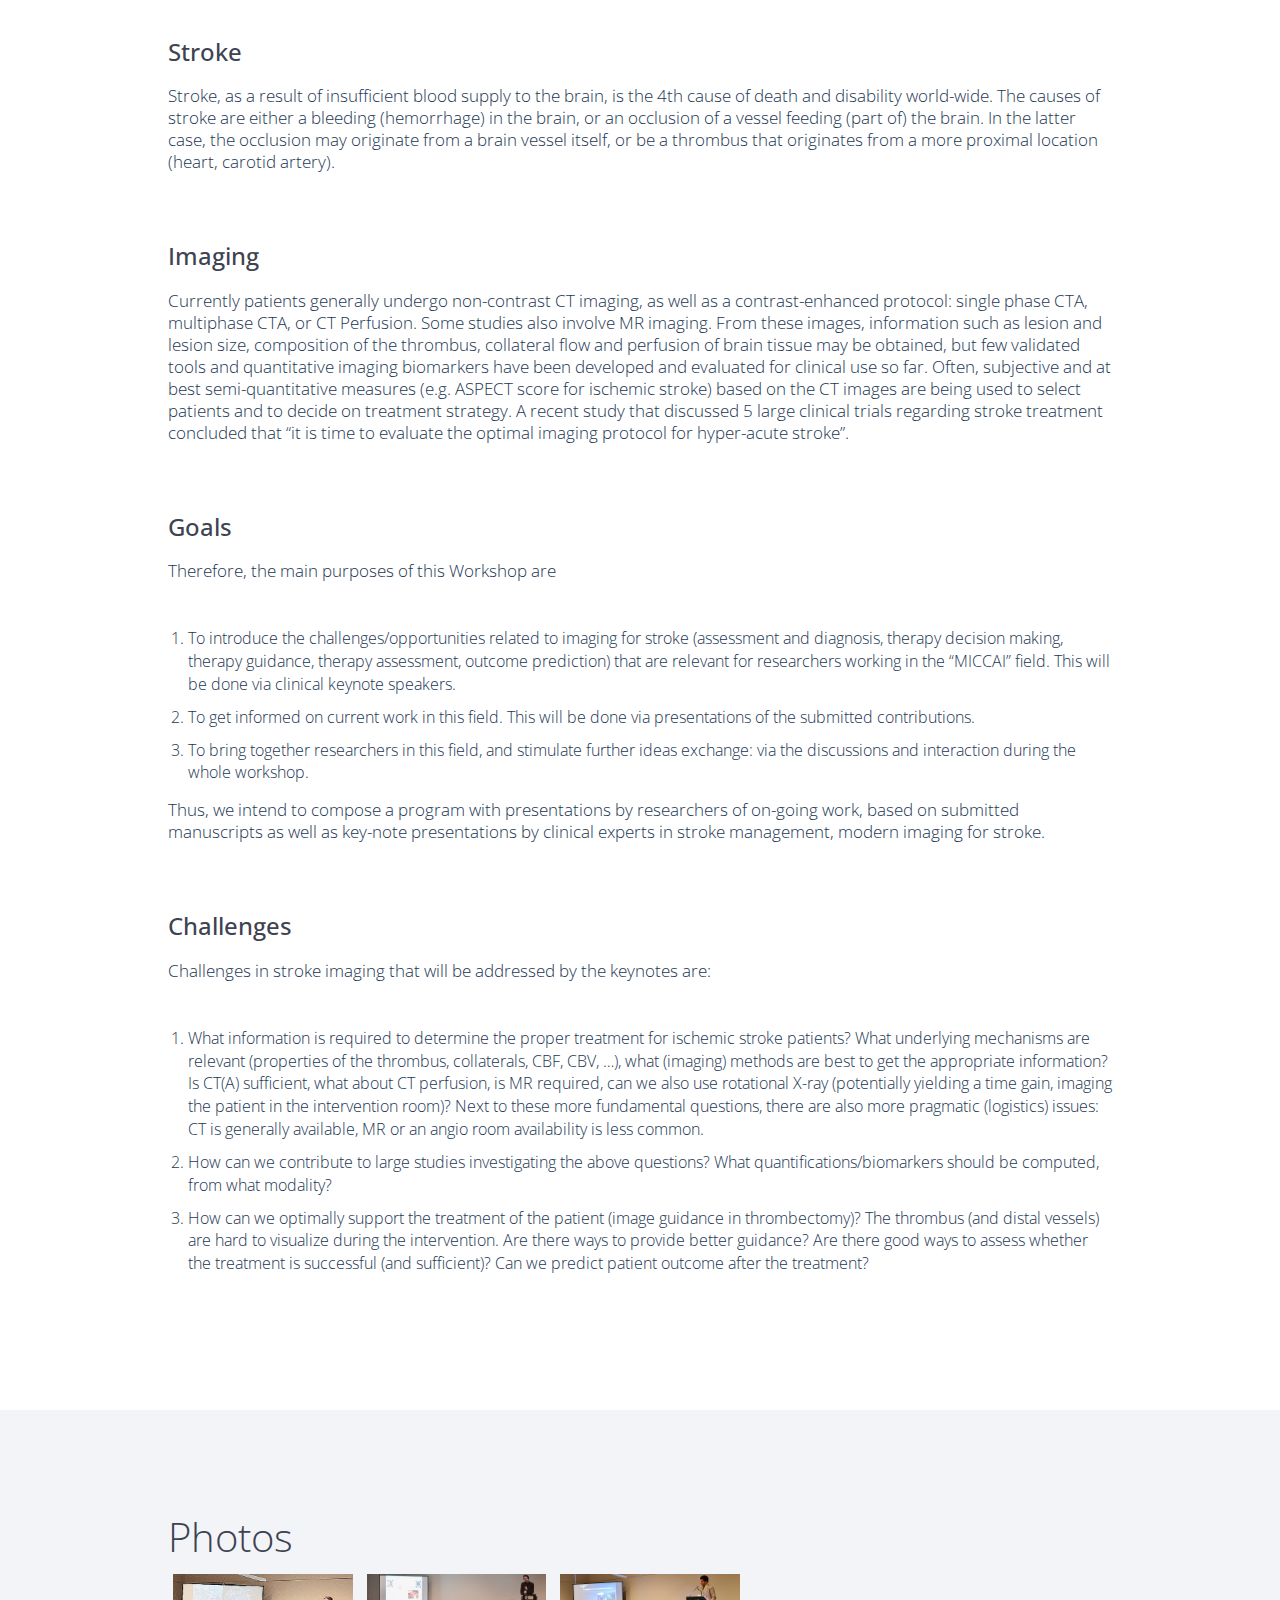
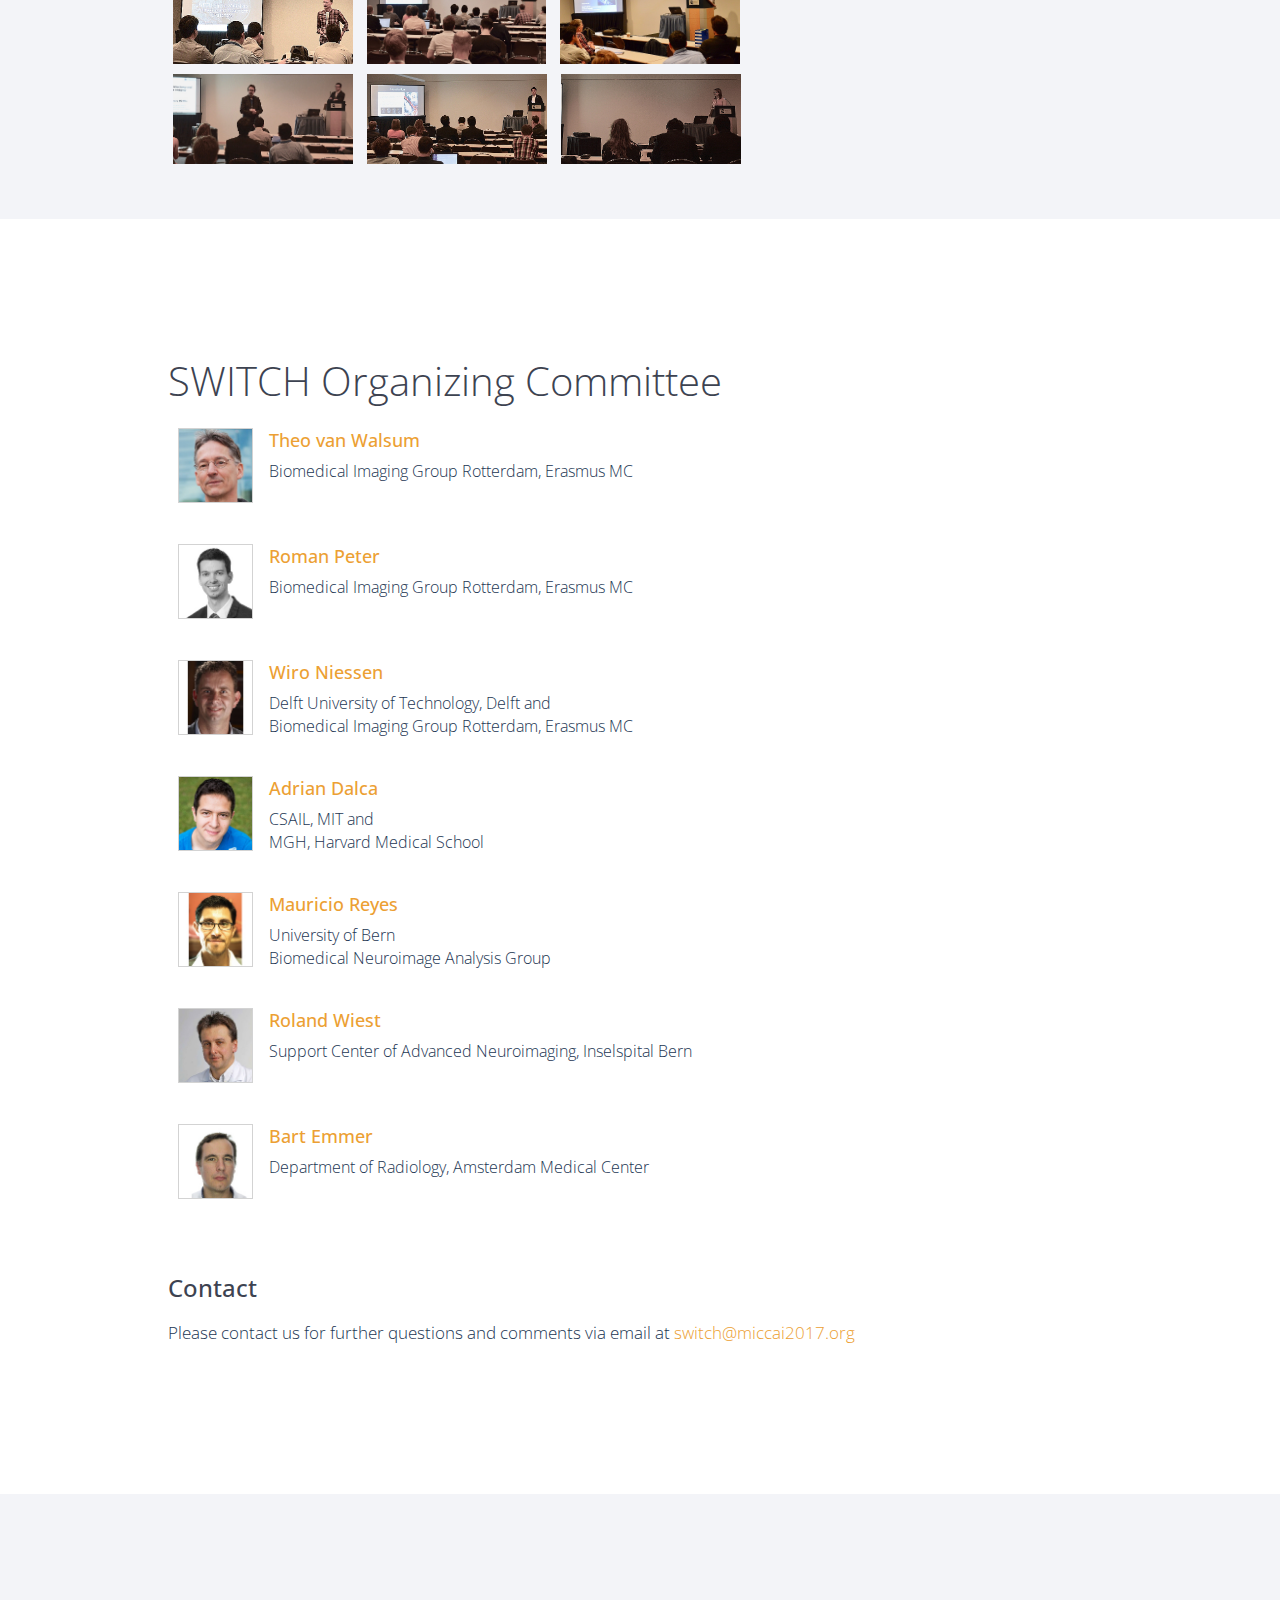
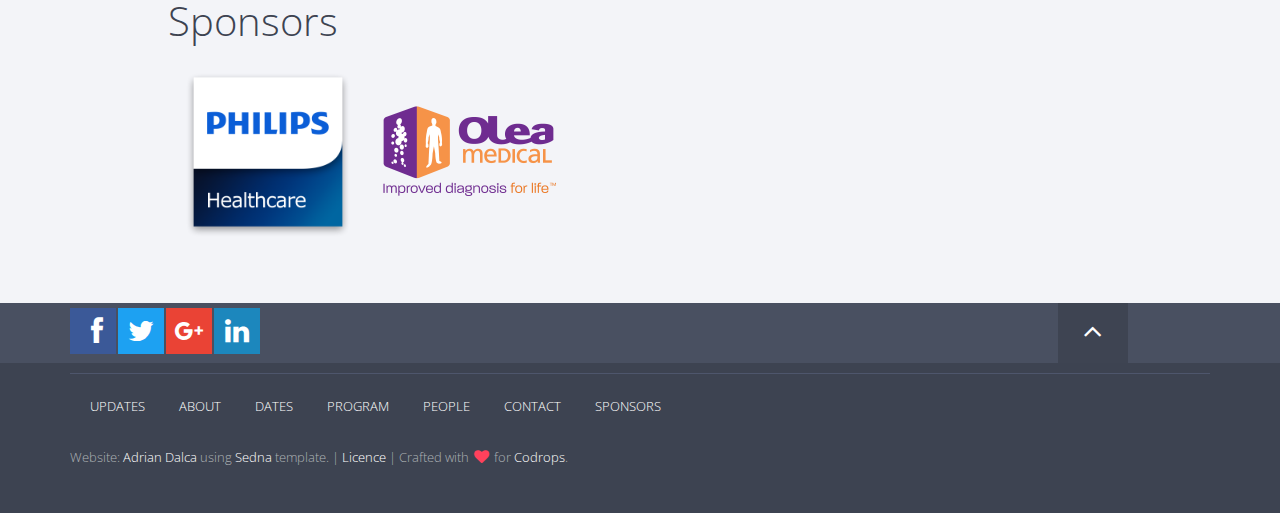
<file: switch-2017/index.html>
<!doctype html>
<!--[if lt IE 7]>      <html class="no-js lt-ie9 lt-ie8 lt-ie7" lang=""> <![endif]-->
<!--[if IE 7]>         <html class="no-js lt-ie9 lt-ie8" lang=""> <![endif]-->
<!--[if IE 8]>         <html class="no-js lt-ie9" lang=""> <![endif]-->
<!--[if gt IE 8]><!--> <html class="no-js" lang=""> <!--<![endif]-->
<head>
    <meta charset="utf-8">
    <!--<meta http-equiv="X-UA-Compatible" content="IE=edge,chrome=1">-->
    <meta http-equiv="X-UA-Compatible" content="IE=edge" />
    <title>SWITCH: Stroke Workshop on Imaging and Treatment CHallenges</title>
    <meta name="description" content="">
    <meta name="viewport" content="width=device-width, initial-scale=1">
    <link rel="apple-touch-icon" href="apple-touch-icon.png">
    <link rel="icon" type="image/png" href="favicon-32x32.png" sizes="32x32" />
    <link rel="icon" type="image/png" href="favicon-16x16.png" sizes="16x16" />
    <link rel="stylesheet" href="css/normalize.min.css">
    <link rel="stylesheet" href="css/bootstrap.min.css">
    <link rel="stylesheet" href="css/social-share-kit.css">
    <link rel="stylesheet" href="css/jquery.fancybox.css">
    <link rel="stylesheet" href="css/flexslider.css">
    <link rel="stylesheet" href="css/styles.css">
    <link rel="stylesheet" href="css/queries.css">
    <link rel="stylesheet" href="css/etline-font.css">
    <link rel="stylesheet" href="bower_components/animate.css/animate.min.css">
    <link rel="stylesheet" href="http://maxcdn.bootstrapcdn.com/font-awesome/4.3.0/css/font-awesome.min.css">
    <script src="js/vendor/modernizr-2.8.3-respond-1.4.2.min.js"></script>
</head>
<body id="top">
    <!--[if lt IE 8]>
    <p class="browserupgrade">You are using an <strong>outdated</strong> browser. Please <a href="http://browsehappy.com/">upgrade your browser</a> to improve your experience.</p>
    <![endif]-->
    <section class="hero">
        <section class="navigation">
            <header>
                <div class="header-content">
                    <div class="logo"><a href="#"><img src="img/logo-switch-2.png" alt="switch logo"></a></div>
                    <div class="header-nav">
                        <nav>
                            <ul class="primary-nav">
                                <li><a href="#updates">Updates</a></li>
                                <li><a href="#overview">Overview</a></li>
                                <li><a href="#dates">Dates</a></li>
                                <li><a href="#program">Program</a></li>
                                <li><a href="#about">Details</a></li>
                                <li><a href="#people">People</a></li>
                                <li><a href="#contact">Contact</a></li>
                                <li><a href="#sponsors">Sponsors</a></li>
                                <li><a href="https://cmt3.research.microsoft.com/SWITCH2017/" target="_blank">Submit</a></li>
                                
                            </ul>
                            <ul class="member-actions">
                                <span style="color:aliceblue"><a href="http://miccai2017.org" target="_blank">A workshop at </span>
                                <img src="img/logo-MICCAI.png" ></a>
                            </ul>
                        </nav>
                    </div>
                    <div class="navicon">
                        <a class="nav-toggle" href="#"><span></span></a>
                    </div>
                </div>
            </header>
        </section>
        <div class="container">
            <div class="row">
                <div class="col-md-10 col-md-offset-1">
                    <div class="hero-content text-center">
                        <h1>SWITCH2017: Stroke Workshop on Imaging and Treatment CHallenges</h1>
                        <!--<a href="#" class="btn btn-accent btn-large">Submit paper!</a>-->
                    </div>
                </div>
            </div>
        </div>
        <div class="down-arrow floating-arrow"><a href="#updates"><i class="fa fa-angle-down"></i></a></div>
    </section>
    
    <section class="intro section-padding" id="updates">
        <div class="container">
            <div class="row">
              
               <div class="col-md-10 col-md-offset-1">
                    <div class="intro-content">
                        <h2>Recent Updates</h2>
                        <ul>
                            <li>Oct 2017: SWITCH Featured in <a href="http://www.rsipvision.com/ComputerVisionNews-2017October/#26" target="_blank">Computer Vision News Best of MICCAI </a></li>
                            <li> Sep 2017: <a href="http://www.springer.com/gp/book/9783319675633" target="_blank">LNCS Proceedings</a> are up!</li>
                           <li> Sep 2017: Workshop day! </li>
                          <li> May 2017: <a href="https://cmt3.research.microsoft.com/SWITCH2017/" target="_blank">Submission link</a> is up! </li>
                          <li> Mar 2017: Website Up! </li>
                          <li> Jan 2017: Workshop Accepted. </li>
                      </ul>
                 </div>
               </div>
               
            </div>
        </div>
    </section>

     <section class="features section-padding" id="overview">
        <div class="container">
            <div class="row">
                <div class="col-md-10 col-md-offset-1">
                    <div class="feature-list">
                        <h2>Overview</h2>

                        <p>SWITCH is a <strong>half-day</strong> workshop focused on imaging related to stroke diagnosis and treatment. The main goals of the workshop are 1) to introduce the clinical background of challenges/opportunities related to imaging for stroke that are relevant for researchers working in the <a href="http://miccai2017.org" target="_blank">MICCAI</a> field, and 2) to stimulate discussion and ideas exchange. To this end, there will be keynotes by clinical experts in stroke imaging and treatment, as well as presentations by researchers of on-going work. The tutorial character of the keynotes makes this workshop a perfect introduction for the ISLES workshop in the afternoon.
                        </p>

                        <h3> Call for papers </h3>
                        <p> SWITCH is soliciting manuscripts that contribute to the workshop, addressing among others one of the following subjects:
                            <ul>
                                <li>Novel image processing approaches for lesion detection and quantification </li>
                                <li>Imaging based approaches to treatment decision making</li>
                                <li>Image guidance during interventions</li>
                                <li>Imaging based quantification of treatment </li>
                            </ul>
                        </p>
                            
                        <p>We encourage work involving, among others, the following imaging modalities:
                            <ul>
                                <li>CT-variants (CT, CTA, CTP, multi-phase CTA)</li>
                                <li>MR (DWI)</li>
                                <li>X-ray </li>
                        </li>
                                
                            </ul></p>
                            
                            <p>Submissions should follow the LNCS guidelines for formatting, and consists of full papers of at most 8 pages. </p>

                            <p>All submitted manuscripts will be reviewed by the organizing committee on applicability to the workshop topic, scientific quality and clinical relevance. Note that we value novel methodology as well as thorough evaluation. Accepted manuscripts will get an oral presentation during the workshop at MICCAI.
                            <strong>The SWITCH half-day workshop will join the MICCAI initiative for bundled joint  Sep 2017: <a href="http://www.springer.com/gp/book/9783319675633" target="_blank">LNCS Proceedings</a> of the satellite events.</strong></p>

                        </p>

                        <h3> Related Workshops </h3>

                        <p>
                            <ul>
                            <li>Switch is held jointly with the <a href="http://www.isles-challenge.org/" target="_blank">Ischemic Stroke Lesion Segmentation (ISLES) </a> 2017!
                            </li>

                            <li>
                            The <a href="http://wmh.isi.uu.nl/" target="_blank">WMH Segmentation Challenge</a> is one of the Grand Challenge at MICCAI 2017!
                            </li>
                            </ul>
                        </p>



                    </div>
                </div>
            </div>
        </div>
     </section>

     <section class="features-extra dates section-padding" id="dates">
        <div class="container">
            <div class="row">
                <div class="col-md-10 col-md-offset-1">
                    <div class="feature-list">
                        <h2>Important Dates</h2>
                        
                        <ul>
                          <li><span>March 30, 2017</span> Website up </li>
                          <li><span>June 19, 2017</span> <strong>Paper Submission Deadline</strong> (Extended from June 5) </li>
                          <li><span>July 12, 2017</span> Paper Decision </li>
                          <li><span>July 24, 2017</span> Camera Ready Deadline </li>
                          <li><span>July 24, 2017</span> Full Program Available </li>
                          <li><span>September 10, 2017</span>  Workshop </li>
                          </ul>
                        
                        
                    </div>
                </div>
            </div>
        </div>
    </section>
    
    
    <section class="features section-padding" id="program">
        <div class="container">
            <div class="row">
                <div class="col-md-10 col-md-offset-1">
                    <div class="feature-list">
                        <h2>Tentative Program</h2>
                        
                      <!--<p> The following is a tentative program: </p>-->
                        
                          <ul>
                              <li>08:00 - 08:10	Introduction </li>

                      
                          <!--<li>Introduction (15 mins) </li>-->
                          <li> 08:10 - 09:00 Keynote: <a href="http://www.benesco.ch/index.php/wiest">Roland Wiest</a>, Support Center of Advanced Neuroimaging, Inselspital Bern  <br>
                          <strong>Neuroimaging of stroke: A role of MRI</strong> &middot; <a id="activate-desc-talk-roland" href="" onclick='$("#desc-talk-roland").toggle(); return false;' > abstract </a>
                          <p id="desc-talk-roland" style="display:none"> MRI ressources are frequently limited, even in larger stroke centers and require a thoroughly organized emergency 
                              setting to offer the technology to patients who are eligible for mechanical thrombectomy or wake up stroke. Multimodal MRI can be performed within a time frame
                               of 10-15 minutes and confirm accurate diagnosis of stroke, potential risk stratification for treatment related hemorrhage and eligibility for thrombolysis. 
                               Diffusion weighted imaging and perfusion MRI enable prognostic information based on „mismatch“-profiles in anterior circulation stroke, and more recently 
                               about prediction of outcomes. Outcome depends on a variety of parameters, encompassing collateral flow and site of occlusion, with the clot appearance on
                                SWI being of potential value for recanalization success after IVT. Accurate knowledge about collateral circulation is paramount to predict infarct growth, 
                                final infarct volume, and response to endovascular therapy. Most recent developments in image postprocessing make use of multimodal MR techniques, aiming 
                                towards a paradigm shift from cohort-wise and time-based to individual and tissue-based decison making. After acute stroke treatment, structural and functional 
                                MRI techniques are important techniques that uncover principles of functional reorganization that enable cohort-based and individual recovery potential and 
                                investigations oft he adequate rehabilitation. This talk will provide an overview about most recent MR techniques and their relevance for candidate selection 
                                during the acute and early chronic stage after an insult.</p>                          
                          </li>
                        
                          <li> 09:00 - 09:50 Keynote: Kambiz Nael, Mount Sinai Hospital, New York  <br/>
                            <strong> CT imaging in care of acute stroke patients </strong> &middot;
                            <a id="activate-desc-talk-kambiz" href="" onclick='$("#desc-talk-kambiz").toggle(); return false;' > abstract </a>
                              <p id="desc-talk-kambiz" style="display:none">In this presentation the role of CT imaging in care of patients with acute ischemic stroke will be reviewed.  Different components of comprehensive CT Stroke
                                   protocol including non-contrast CT (NCCT), CT angiography and CT perfusion will be reviewed. We will discuss how early ischemic changes are evaluated with
                                    ASPECT score and CT perfusion and review the advantages and shortcomings of each method. We specifically discuss the current challenges facing CT 
                                    perfusion computation and postprocessing. We will discuss potential research that is needed to improve accuracy of CT perfusion in estimation of infarction
                                     in order to close the gap with MRI.</p>
                          </li>
                        
                          <li> 10:00 - 10:30 Refreshments </li>
                          <li> 10:30 - 11:20 Keynote: Vitor Mendes Pereira, University of Toronto <br />
                              <strong> Mechanical thrombectomy and periprocedural imaging techniques </strong> &middot;
                            <a id="activate-desc-talk-pereira" href="" onclick='$("#desc-talk-pereira").toggle(); return false;' > abstract </a> &middot;
                            <a id="activate-bio-talk-pereira" href="" onclick='$("#bio-talk-pereira").toggle(); return false;' > bio </a>
                            
                            <p id="desc-talk-pereira" style="display:none">
                                Mechanical Thrombectomy (MT) became recently first line for acute ischémie stroke since seven randomized controlled trials demonstrated overwhelming benefit of the treatment when compared to standard of care of intravenous tAP therapy. Different study designs and approaches were evaluated and, basically, summarizing them all: strokes presenting up to 12h with confirmed proximal occlusion and acceptable baseline parenchymal imaging should be treated with MT as soon as possible. There was a change on paradigm also regarding the devices employed in these studies and on the workflow of the treatment for these patients from imaging to revascularization. This lecture will demonstrate the evolution of the endovascular treatment of acute stroke and evidence created so far as well as main used techniques. It will also demonstrate imaging techniques using during the procedure and after to evaluate issues related to treatment.
                              </p>
                            
                              <p id="bio-talk-pereira" style="display:none">                                
                                Dr. Vitor Mendes Pereira is an interventional neuroradiologist specialized in minimally invasive procedures of the intracranial and spinal circulation. He studied in Sao Paulo, Brazil and Paris, France. Dr. Pereira has worked as the Head of Interventional Neuroradiology division and Privat-Docent at the University Hospital of Geneva, Switzerland from 2008 to 2014. Currently, He is an Associate Professor of Radiology and Surgery at the University of Toronto and Staff Physician at the Toronto Western Hospital and Hospital for the Sick Children. 
                                He is particularly interested in the treatment of complex neurovascular diseases including large and giant aneurysms, curative treatment of arteriovenous malformations, dural malformations, and spinal vascular disorders and pediatric vascular malformations. He is leading clinical research on stroke as global co-PI for the STAR trial, European interventional PI for the SWIFT-PRIME study and International PI for the SWIFT DIRECT trial. He is also a member of multiple scientific committees and part of the leadership of other clinical studies like DAWN trial, PROMISE study, and PREMIER trial. 
                                On the basic sciences research, he is interested in the natural history of brain aneurysms and arteriovenous malformations. He and his group are studying the use of Computational Fluid Dynamics (CFD) for aneurysm rupture risk assessment, intracranial stenting evaluation, and therapeutic planning. He also works with the development of new dynamic imaging modalities to assess cerebral flow. He is a pioneer in the use of optical flow imaging in digital subtracted angiography. He is an active member of several medical societies and he has also contributed over 170 publications to his field on various aspects of neuroendovascular therapy.
                              </p>


                          </li>
                            <li> 11:20 - 12:00 Presentations by authors of accepted papers </li>
                          <!--<li> Discussion / closing (30 mins) </li>-->
                          </ul>
                        
                        
                    </div>
                </div>
            </div>
        </div>
    </section>


    <section class="features-list section-padding" id="about">
        <div class="container">
            <div class="row">
                <div class="col-md-10 col-md-offset-1">
                    <div class="feature-list">
                        <h2>Details: About SWITCH</h2>
                        
                        <h3> Stroke</h3>
                        <p>
                        Stroke, as a result of insufficient blood supply to the brain, is the 4th cause of death and disability world-wide. The causes of stroke are either a bleeding (hemorrhage) in the brain, or an occlusion of a vessel feeding (part of) the brain. In the latter case, the occlusion may originate from a brain vessel itself, or be a thrombus that originates from a more proximal location (heart, carotid artery). 
                      </p>
                      
                      <h3> Imaging</h3>
                      <p> 
                      Currently patients generally undergo non-contrast CT imaging, as well as a contrast-enhanced protocol: single phase CTA, multiphase CTA, or CT Perfusion. Some studies also involve MR imaging.  From these images, information such as lesion and lesion size, composition of the thrombus, collateral flow and perfusion of brain tissue may be obtained, but few validated tools and quantitative imaging biomarkers have been developed and evaluated for clinical use so far. Often, subjective and at best semi-quantitative measures (e.g. ASPECT score for ischemic stroke) based on the CT images are being used to select patients and to decide on treatment strategy. A recent study that discussed 5 large clinical trials regarding stroke treatment concluded that “it is time to evaluate the optimal imaging protocol for hyper-acute stroke”.
                      </p>

                      <h3> Goals</h3>
                      <p>
                      Therefore, the main purposes of this Workshop are 
                      <ol>
                        <li> To introduce the challenges/opportunities related to imaging for stroke (assessment and diagnosis, therapy decision making, therapy guidance, therapy assessment, outcome prediction) that are relevant for researchers working in the “MICCAI” field. This will be done via clinical keynote speakers.</li>
                        <li>To get informed on current work in this field. This will be done via presentations of the submitted contributions.</li>
                        <li>To bring together researchers in this field, and stimulate further ideas exchange: via the discussions and interaction during the whole workshop.</li>
                      </ol>
                      
                      <p>
                      Thus, we intend to compose a program with presentations by researchers of on-going work, based on submitted manuscripts as well as key-note presentations by clinical experts in stroke management, modern imaging for stroke. 
                      </p>
                      
                      <h3> Challenges </h3>
                      <p>Challenges in stroke imaging that will be addressed by the keynotes are: </p>

                       <ol>
                         <li> What information is required to determine the proper treatment for ischemic stroke patients? What underlying mechanisms are relevant (properties of the thrombus, collaterals, CBF, CBV, …), what (imaging) methods are best to get the appropriate information? Is CT(A) sufficient, what about CT perfusion, is MR required, can we also use rotational X-ray (potentially yielding a time gain, imaging the patient in the intervention room)? Next to these more fundamental questions, there are also more pragmatic (logistics) issues: CT is generally available, MR or an angio room availability is less common. </li>
                         <li> How can we contribute to large studies investigating the above questions? What quantifications/biomarkers should be computed, from what modality? </li>
                         <li> How can we optimally support the treatment of the patient (image guidance in thrombectomy)? The thrombus (and distal vessels) are hard to visualize during the intervention. Are there ways to provide better guidance? Are there good ways to assess whether the treatment is successful (and sufficient)? Can we predict patient outcome after the treatment? </li>
                                          </ol>
                      
                    </div>
                </div>
            </div>
        </div>
        
    </section>
    

    <section class="features section-padding" id="sponsors">
        <div class="container">
            <div class="row">
                <div class="col-md-10 col-md-offset-1">
                    <div class="feature-list" >
                        <h2>Photos</h2>
                        
                        <a href="img/photos/DSC_0354.jpg" target="_blank"><img src="img/photos/DSC_0354_thumb.jpg" height="100px" style="padding:5px;"></a>
                        <a href="img/photos/DSC_0364.jpg" target="_blank"><img src="img/photos/DSC_0364_thumb.jpg" height="100px" style="padding:5px;"></a>
                        <a href="img/photos/DSC_0366.jpg" target="_blank"><img src="img/photos/DSC_0366_thumb.jpg" height="100px" style="padding:5px;"></a> <br/>
                        <a href="img/photos/DSC_0371.jpg" target="_blank"><img src="img/photos/DSC_0371_thumb.jpg" height="100px" style="padding:5px;"></a>
                        <a href="img/photos/DSC_0377.jpg" target="_blank"><img src="img/photos/DSC_0377_thumb.jpg" height="100px" style="padding:5px;"></a>
                        <a href="img/photos/DSC_0378.jpg" target="_blank"><img src="img/photos/DSC_0378_thumb.jpg" height="100px" style="padding:5px;"></a>


                    </div>
                </div>
            </div>
        </div>
        
    </section>

    
    
        <section class="features-list section-padding" id="people">
        <div class="container">
            <div class="row">
                <div class="col-md-10 col-md-offset-1">
                    <div class="feature-list">
                        <h2>SWITCH Organizing Committee</h2>
                        

                        <div class="row">
                            <div class="col-xs-2 people-portrait"><a href="http://www.bigr.nl/new/website/index0ef2.html?page=people&subpage=person&id=TheovanWalsum" target="_blank"><img src="img/people-Theo-150.jpg"></a></div>
                            <div class="col-xs-8 people-text"><h4><a href="http://www.bigr.nl/new/website/index0ef2.html?page=people&subpage=person&id=TheovanWalsum" target="_blank">Theo van Walsum</a></h4> 
                            Biomedical Imaging Group Rotterdam, Erasmus MC </div>
                        </div>
                        <div class="row">
                            <div class="col-xs-2  people-portrait"><a href="https://www.linkedin.com/in/roman-peter-63128778/" target="_blank"><img src="img/people-Roman-150.jpg"></a></div>
                            <div class="col-xs-8 people-text"><h4><a href="https://www.linkedin.com/in/roman-peter-63128778/" target="_blank">Roman Peter</a></h4> 
                            Biomedical Imaging Group Rotterdam, Erasmus MC </div>
                        </div>
                        <div class="row">
                            <div class="col-xs-2  people-portrait"><a href="http://bigr.nl/new/website/index059f.html?page=people%26subpage=person%26id=WiroNiessen" target="_blank"><img src="img/people-Wiro-150.jpg"></a></div>
                            <div class="col-xs-8 people-text"><h4><a href="http://bigr.nl/new/website/index059f.html?page=people%26subpage=person%26id=WiroNiessen" target="_blank">Wiro Niessen</a></h4> 
                            Delft University of Technology, Delft and <br/>Biomedical Imaging Group Rotterdam, Erasmus MC </div>
                        </div>
                        <div class="row">
                            <div class="col-xs-2  people-portrait"><a href="http://adalca.mit.edu" target="_blank"><img src="img/people-Adrian-150.jpg"></a></div>
                            <div class="col-xs-8 people-text"><h4><a href="http://adalca.mit.edu" target="_blank">Adrian Dalca</a></h4> 
                             CSAIL, MIT and <br/> MGH, Harvard Medical School </div>
                        </div>
                        <div class="row">
                            <div class="col-xs-2  people-portrait"><a href="http://www.mauricioreyes.me/aboutme.html" target="_blank"><img src="img/people-Mauricio-150.jpg"></a></div>
                            <div class="col-xs-8 people-text"><h4><a href="http://www.mauricioreyes.me/aboutme.html" target="_blank">Mauricio Reyes</a></h4> 
                            University of Bern <br/>Biomedical Neuroimage Analysis Group </div>
                        </div>
                        <div class="row">
                            <div class="col-xs-2  people-portrait"><a href="http://www.benesco.ch/index.php/wiest" target="_blank"><img src="img/people-Roland-150.jpg"></a></div>
                            <div class="col-xs-8 people-text"><h4><a href="http://www.benesco.ch/index.php/wiest" target="_blank">Roland Wiest</a></h4> 
                            Support Center of Advanced Neuroimaging, Inselspital Bern </div>
                        </div>
                        <div class="row">
                            <div class="col-xs-2  people-portrait"><a href="https://www.erasmusmc.nl/cs-stroke-center/over-ons-centrum/Teamleden_links/5423568/BIO_Bart_Emmer" target="_blank"><img src="img/people-Bart-150.jpg"></a></div>
                            <div class="col-xs-8 people-text"><h4><a href="https://www.erasmusmc.nl/cs-stroke-center/over-ons-centrum/Teamleden_links/5423568/BIO_Bart_Emmer" target="_blank">Bart Emmer</a></h4> 
                            Department of Radiology, Amsterdam Medical Center</div>
                        </div>
                        

                        
                      <h3 id="contact"> Contact </h3>
                      <p> Please contact us for further questions and comments via email at <a href="mailto:switch@miccai2017.org"> switch@miccai2017.org</a></p>
                    </div>
                </div>
            </div>
        </div>
    </section>




    <section class="features section-padding" id="sponsors">
        <div class="container">
            <div class="row">
                <div class="col-md-10 col-md-offset-1">
                    <div class="feature-list">
                        <h2>Sponsors</h2>
                        
                        <a href="http://www.usa.philips.com/healthcare" target="_blank"><img src="img/PhilipsLogo_Healthcare.png" width="200px"></a>
                        <a href="http://www.olea-medical.com" target="_blank"><img src="img/logo_Olea.png" width="200px"></a>


                    </div>
                </div>
            </div>
        </div>
        
    </section>



  
    <section class="to-top">
        <div class="container">
            <div class="row">
                
                    <div class="col-xs-3"  style="padding-top:5px">
                        <div class="ssk-lg ssk-group">
                        <a href="https://www.facebook.com/sharer/sharer.php?u=http://switchmiccai.mit.edu" class="ssk ssk-facebook ssk-lg"></a>
                        <a href="https://twitter.com/intent/tweet?text=http://switchmiccai.mit.edu" class="ssk ssk-twitter ssk-lg"></a>
                        <a href="https://plus.google.com/share?url={http://switchmiccai.mit.edu}" class="ssk ssk-google-plus ssk-lg"></a>
                        <a href="https://www.linkedin.com/cws/share?url=http://switchmiccai.mit.edu" class="ssk ssk-linkedin ssk-lg"></a>
                        </div>
                    </div>
                        
                        <div class="col-xs-8">
                            <div class="to-top-wrap">
                    <!--<a href="#" class="twitter-share"><i class="fa fa-twitter"></i></a>
                    <a href="#" class="facebook-share"><i class="fa fa-facebook"></i></a>-->
                    <a href="#top" class="top"><i class="fa fa-angle-up"></i></a>
                            </div>
                    </div>
                    
                </div>
            </div>
        </div>
    </section>
    
    <footer>
        <div class="container">
         
            <div class="row" style="height:150px; padding:10px 0; margin:0;">
                <div class="footer-links" style="height:100px; padding:0; margin:0;">
                    <ul class="footer-group">
                            <li><a href="#updates">Updates</a></li>
                            <li><a href="#about">About</a></li>
                            <li><a href="#dates">Dates</a></li>
                            <li><a href="#program">Program</a></li>
                            <li><a href="#people">People</a></li>
                            <li><a href="#contact">Contact</a></li>
                            <li><a href="#sponsors">Sponsors</a></li>
                    </ul>
                  <p>Website: <a href="http://adalca.mit.edu" taget="_blank">Adrian Dalca </a> using <a href="https://tympanus.net/codrops/2015/08/11/freebie-sedna-one-page-website-template/">Sedna</a> template. |                         <a href="http://tympanus.net/codrops/licensing/">Licence</a> | Crafted with <span class="fa fa-heart pulse2"></span> for <a href="https://tympanus.net/codrops/">Codrops</a>.</p>
                </div>
                </div>
            </div>
        </div>
    </footer>
    
    
    <script src="http://ajax.googleapis.com/ajax/libs/jquery/1.11.2/jquery.min.js"></script>
    <script>window.jQuery || document.write('<script src="js/vendor/jquery-1.11.2.min.js"><\/script>')</script>
    <script src="bower_components/retina.js/dist/retina.js"></script>
    <script src="js/jquery.fancybox.pack.js"></script>
    <script src="js/vendor/bootstrap.min.js"></script>
    <script src="js/scripts.js"></script>
    <script src="js/jquery.flexslider-min.js"></script>
    <script src="bower_components/classie/classie.js"></script>
    <script src="bower_components/jquery-waypoints/lib/jquery.waypoints.min.js"></script>
    <!-- Google Analytics: change UA-XXXXX-X to be your site's ID. -->
    <script>
    (function(b,o,i,l,e,r){b.GoogleAnalyticsObject=l;b[l]||(b[l]=
    function(){(b[l].q=b[l].q||[]).push(arguments)});b[l].l=+new Date;
    e=o.createElement(i);r=o.getElementsByTagName(i)[0];
    e.src='//www.google-analytics.com/analytics.js';
    r.parentNode.insertBefore(e,r)}(window,document,'script','ga'));
    ga('create','UA-XXXXX-X','auto');ga('send','pageview');
    </script>


</body>
</html>
</file>
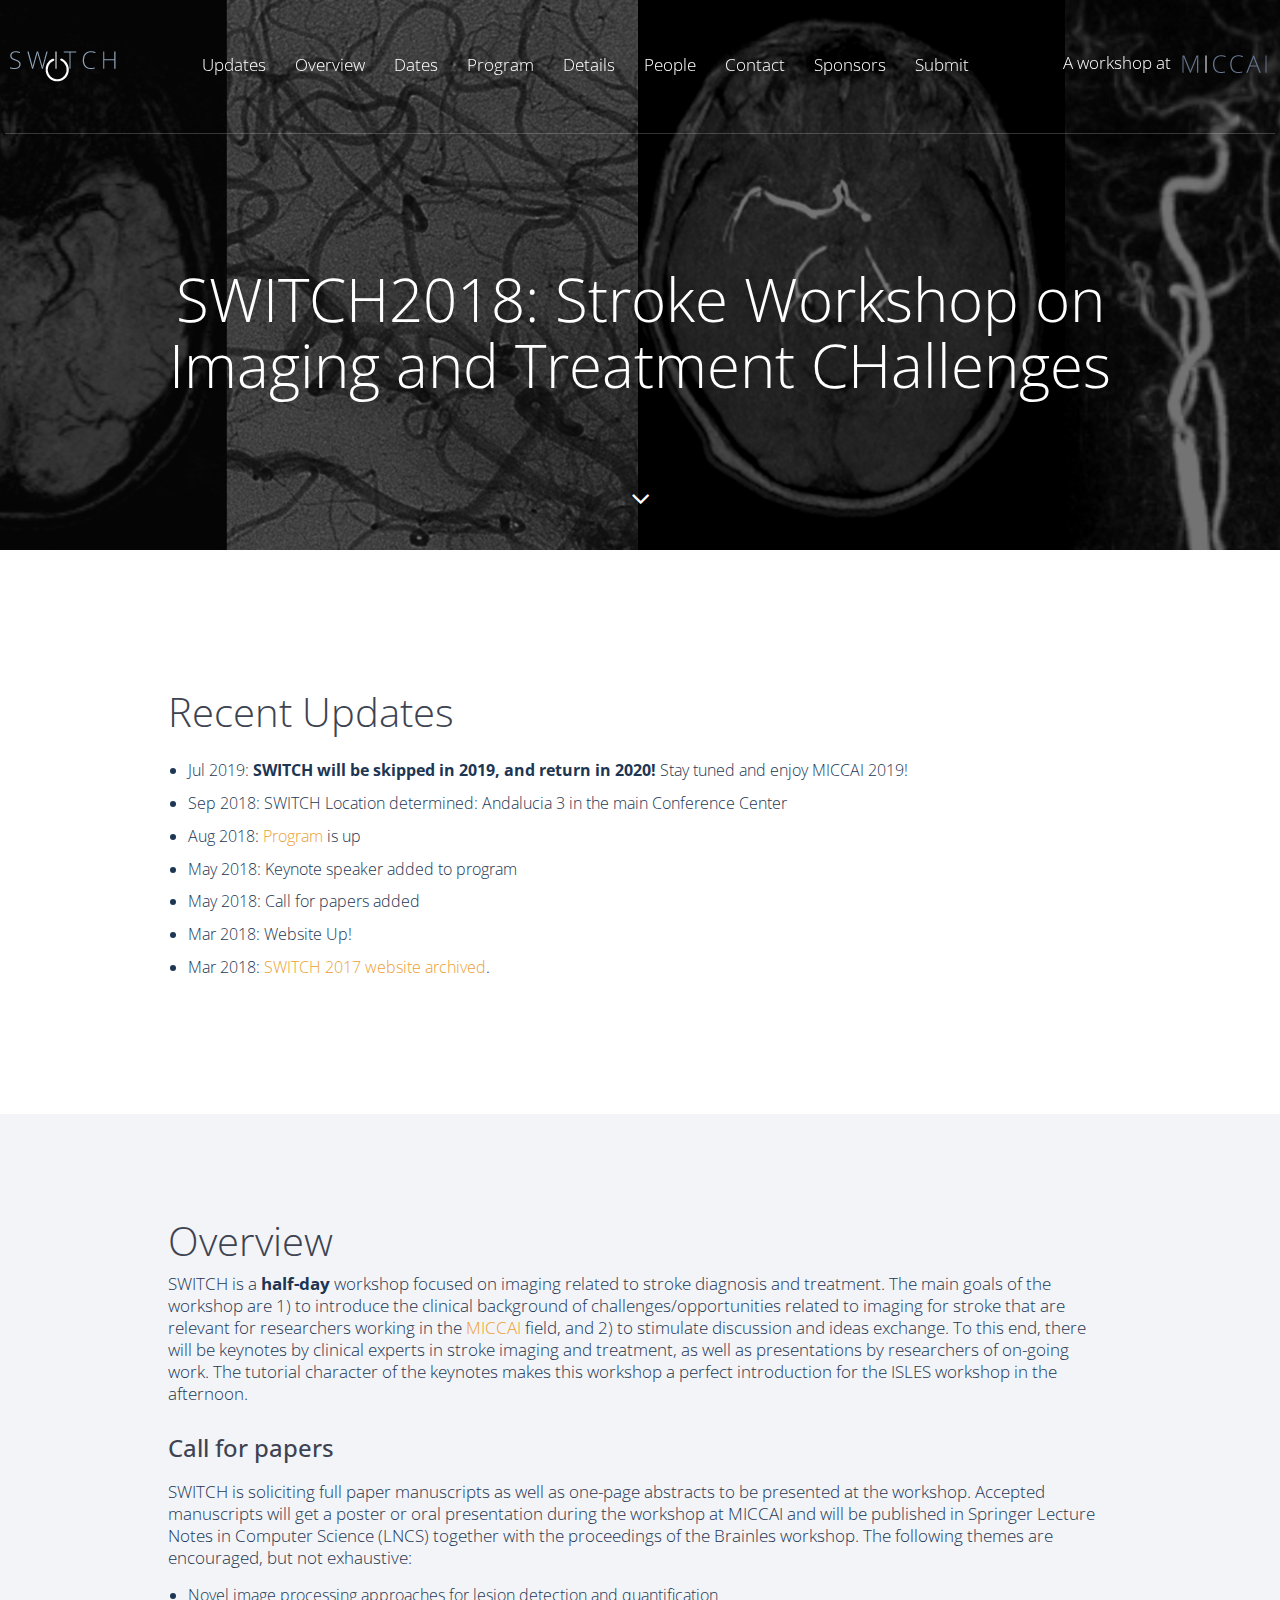
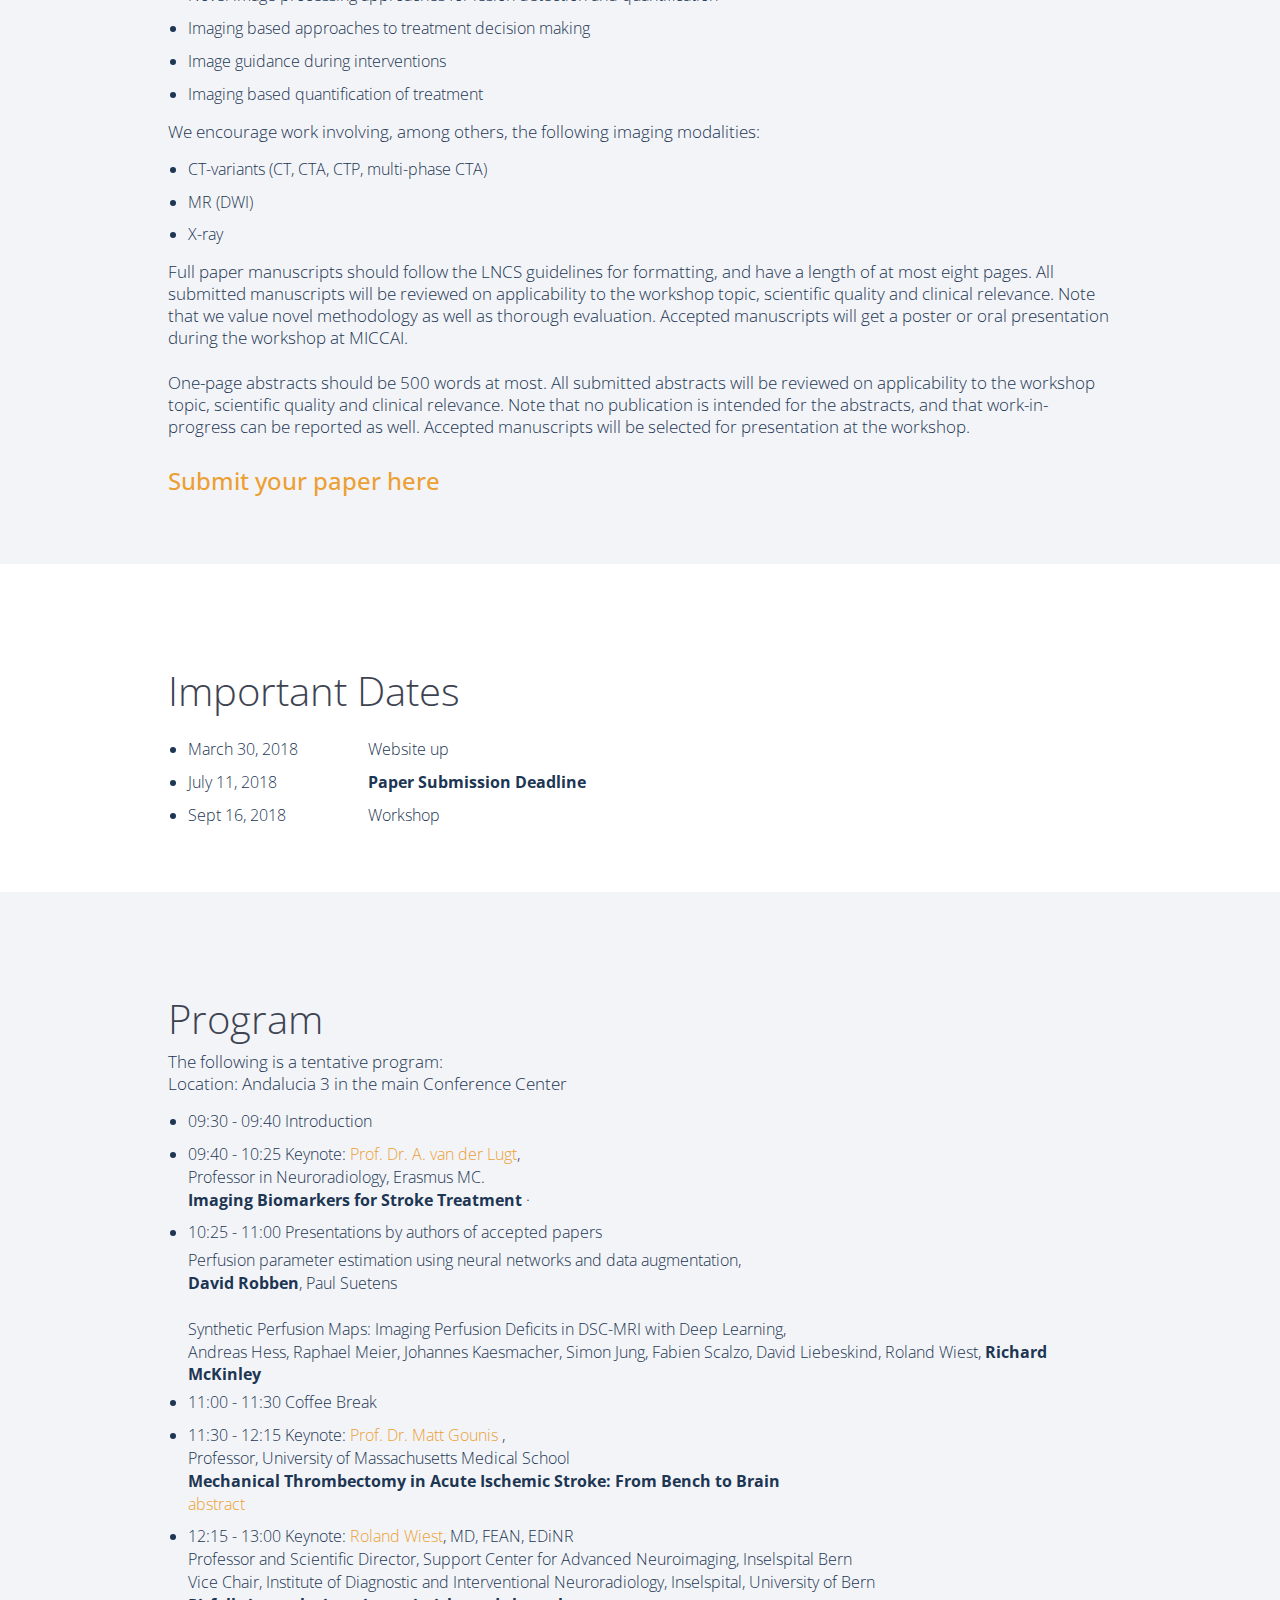
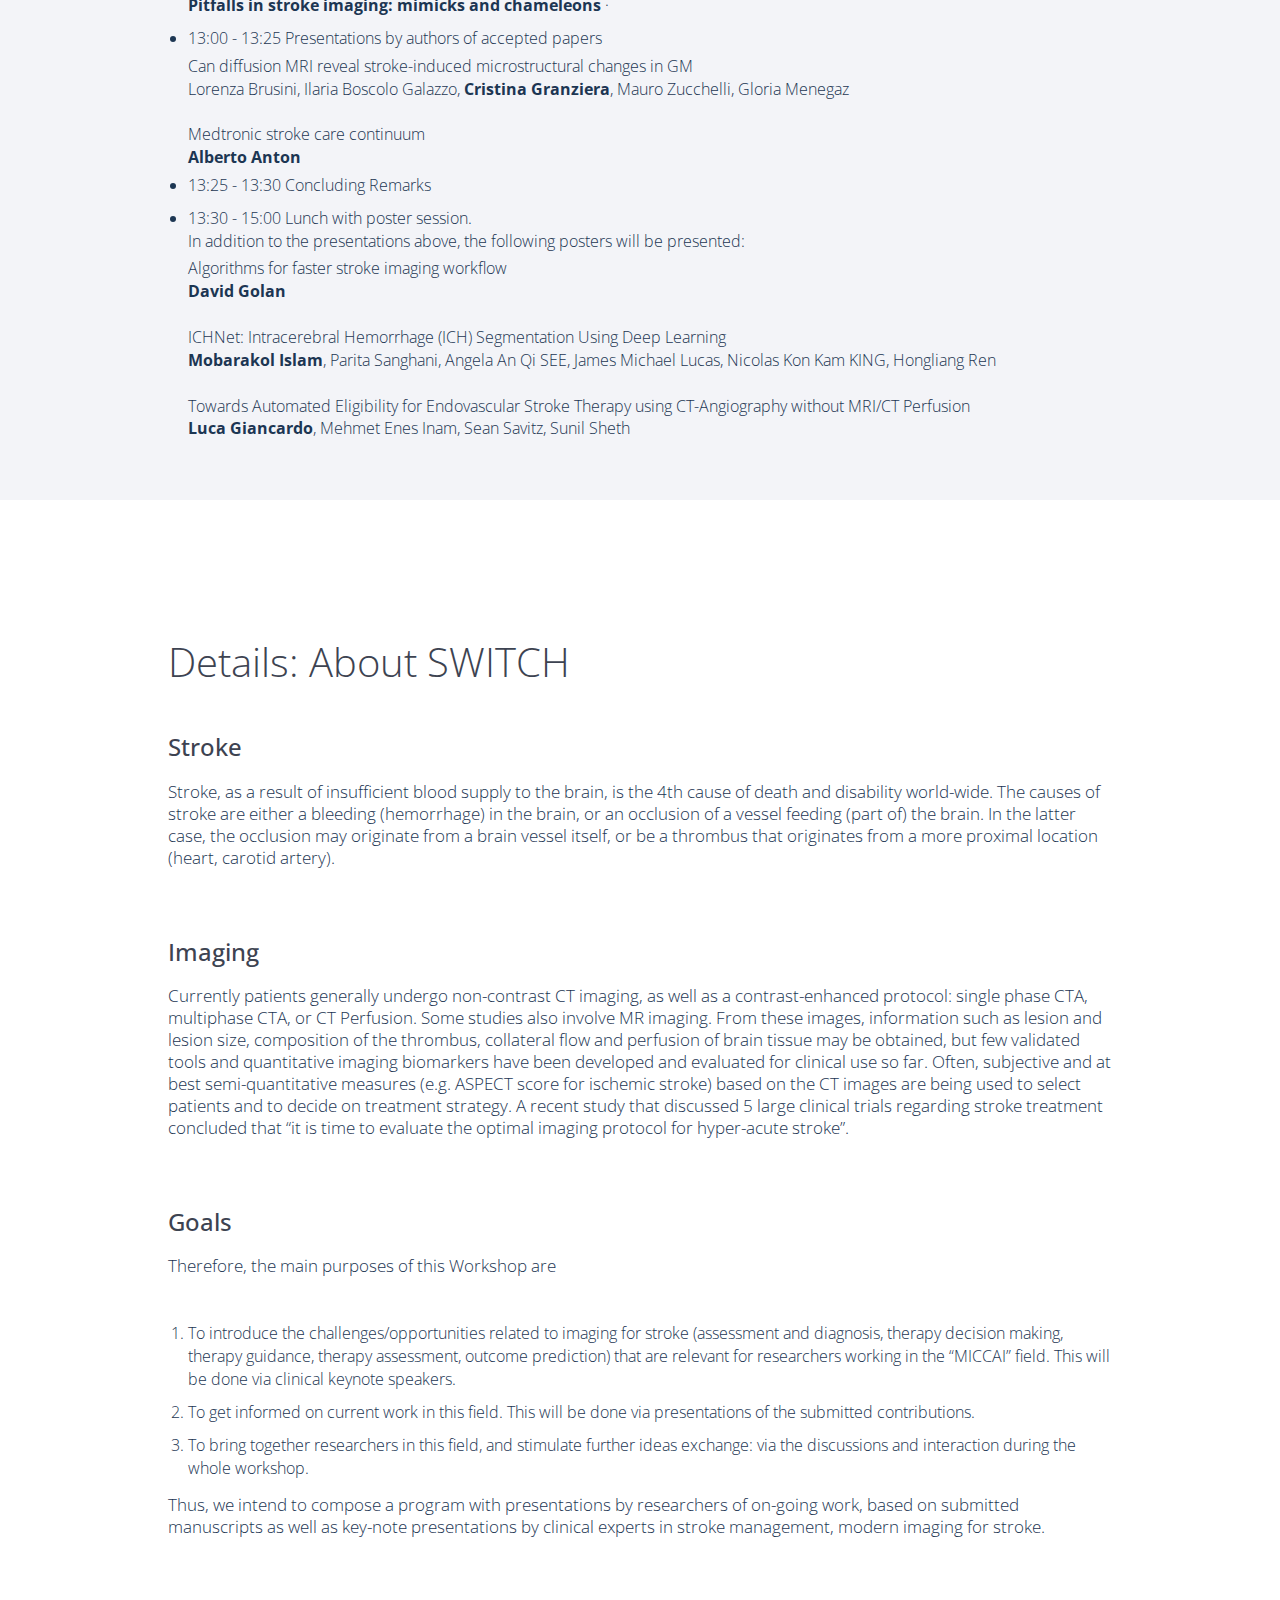
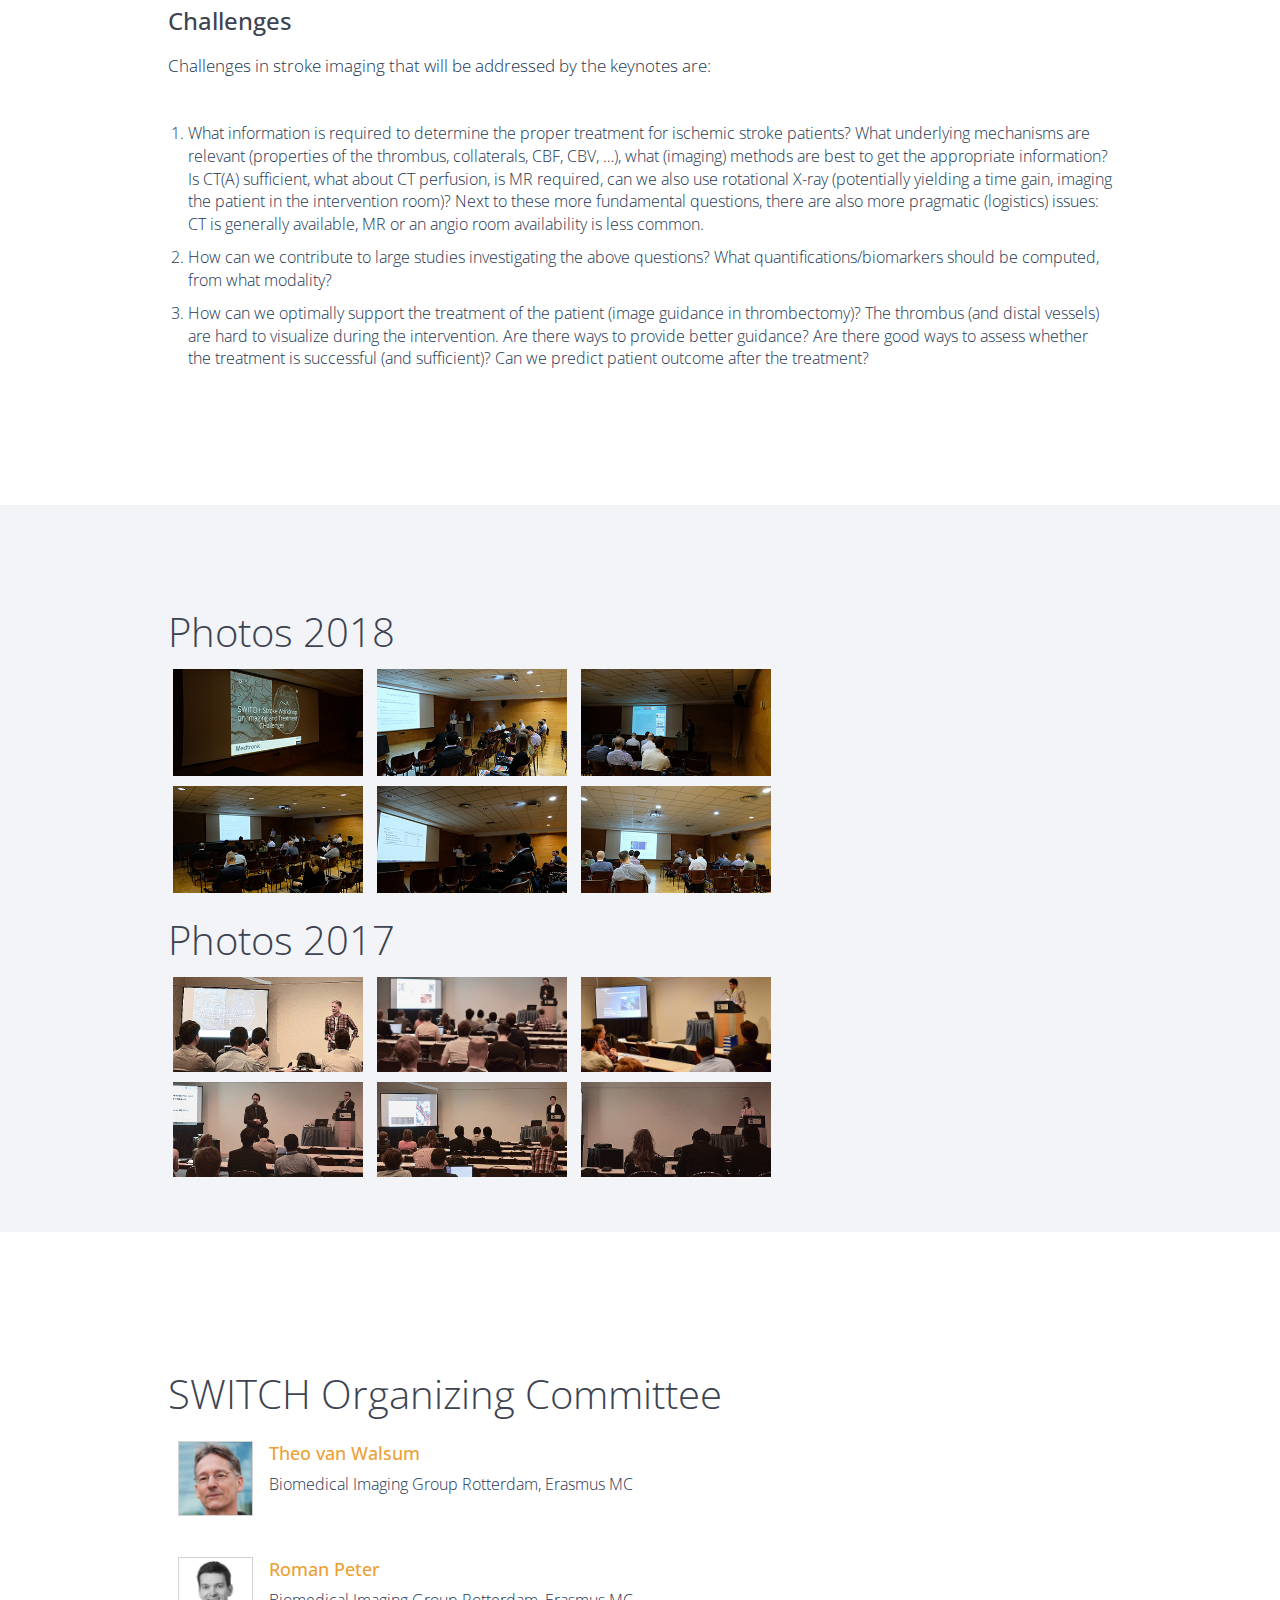
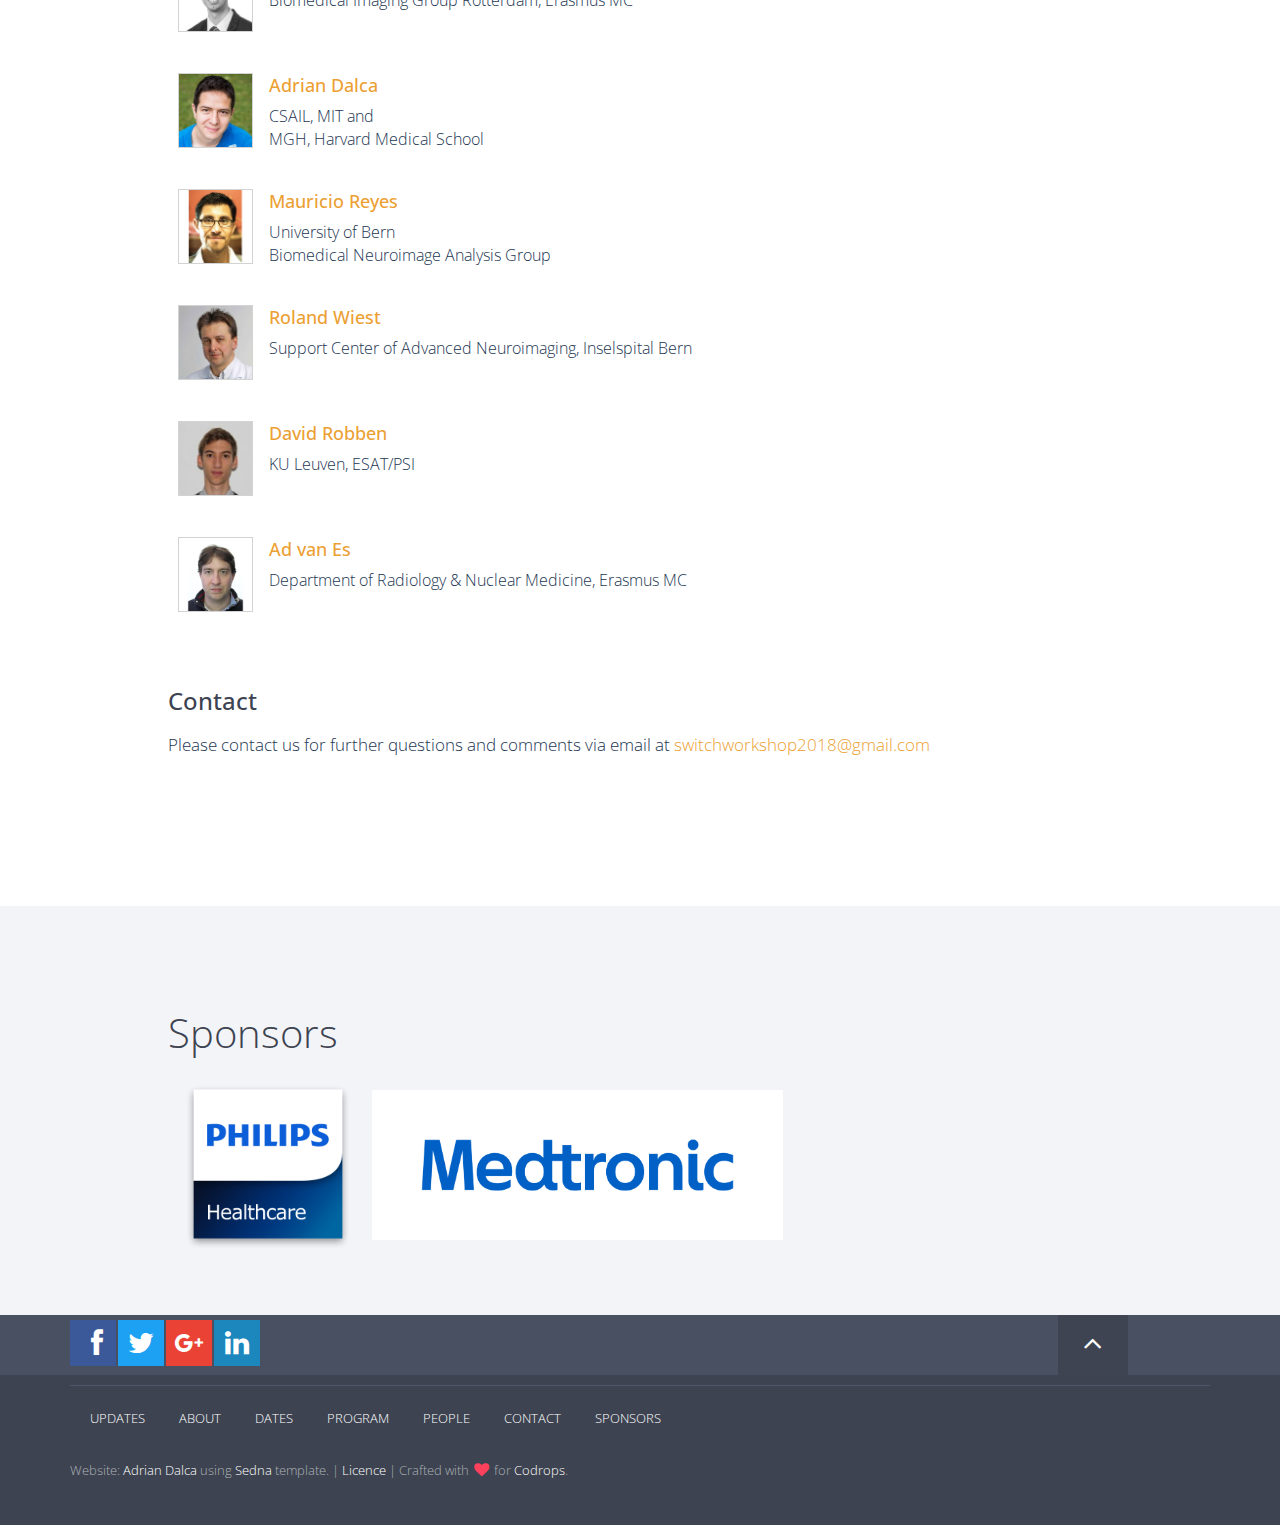
<file: switch-2018/index.html>
<!doctype html>
<!--[if lt IE 7]>      <html class="no-js lt-ie9 lt-ie8 lt-ie7" lang=""> <![endif]-->
<!--[if IE 7]>         <html class="no-js lt-ie9 lt-ie8" lang=""> <![endif]-->
<!--[if IE 8]>         <html class="no-js lt-ie9" lang=""> <![endif]-->
<!--[if gt IE 8]><!--> <html class="no-js" lang=""> <!--<![endif]-->
<head>
    <meta charset="utf-8">
    <!--<meta http-equiv="X-UA-Compatible" content="IE=edge,chrome=1">-->
    <meta http-equiv="X-UA-Compatible" content="IE=edge" />
    <title>SWITCH: Stroke Workshop on Imaging and Treatment CHallenges</title>
    <meta name="description" content="">
    <meta name="viewport" content="width=device-width, initial-scale=1">
    <link rel="apple-touch-icon" href="apple-touch-icon.png">
    <link rel="icon" type="image/png" href="favicon-32x32.png" sizes="32x32" />
    <link rel="icon" type="image/png" href="favicon-16x16.png" sizes="16x16" />
    <link rel="stylesheet" href="css/normalize.min.css">
    <link rel="stylesheet" href="css/bootstrap.min.css">
    <link rel="stylesheet" href="css/social-share-kit.css">
    <link rel="stylesheet" href="css/jquery.fancybox.css">
    <link rel="stylesheet" href="css/flexslider.css">
    <link rel="stylesheet" href="css/styles.css">
    <link rel="stylesheet" href="css/queries.css">
    <link rel="stylesheet" href="css/etline-font.css">
    <link rel="stylesheet" href="bower_components/animate.css/animate.min.css">
    <link rel="stylesheet" href="http://maxcdn.bootstrapcdn.com/font-awesome/4.3.0/css/font-awesome.min.css">
    <script src="js/vendor/modernizr-2.8.3-respond-1.4.2.min.js"></script>
</head>
<body id="top">
    <!--[if lt IE 8]>
    <p class="browserupgrade">You are using an <strong>outdated</strong> browser. Please <a href="http://browsehappy.com/">upgrade your browser</a> to improve your experience.</p>
    <![endif]-->
    <section class="hero">
        <section class="navigation">
            <header>
                <div class="header-content">
                    <div class="logo"><a href="#"><img src="img/logo-switch-2.png" alt="switch logo"></a></div>
                    <div class="header-nav">
                        <nav>
                            <ul class="primary-nav">
                                <li><a href="#updates">Updates</a></li>
                                <li><a href="#overview">Overview</a></li>
                                <li><a href="#dates">Dates</a></li>
                                <li><a href="#program">Program</a></li>
                                <li><a href="#about">Details</a></li>
                                <li><a href="#people">People</a></li>
                                <li><a href="#contact">Contact</a></li>
                                <li><a href="#sponsors">Sponsors</a></li>
                                <li><a href="https://cmt3.research.microsoft.com/SWITCH2018" target="_blank">Submit</a></li>
                                
                            </ul>
                            <ul class="member-actions">
                                <span style="color:aliceblue"><a href="http://miccai2018.org" target="_blank">A workshop at </span>
                                <img src="img/logo-MICCAI.png" ></a>
                            </ul>
                        </nav>
                    </div>
                    <div class="navicon">
                        <a class="nav-toggle" href="#"><span></span></a>
                    </div>
                </div>
            </header>
        </section>
        <div class="container">
            <div class="row">
                <div class="col-md-10 col-md-offset-1">
                    <div class="hero-content text-center">
                        <h1>SWITCH2018: Stroke Workshop on Imaging and Treatment CHallenges</h1>
                        <!--<a href="#" class="btn btn-accent btn-large">Submit paper!</a>-->
                    </div>
                </div>
            </div>
        </div>
        <div class="down-arrow floating-arrow"><a href="#updates"><i class="fa fa-angle-down"></i></a></div>
    </section>
    
    <section class="intro section-padding" id="updates">
        <div class="container">
            <div class="row">
              
               <div class="col-md-10 col-md-offset-1">
                    <div class="intro-content">
                        <h2>Recent Updates</h2>
                        <ul>
			  <li> Jul 2019: <strong>SWITCH will be skipped in 2019, and return in 2020!</strong> Stay tuned and enjoy MICCAI 2019!</li>
                          <li> Sep 2018: SWITCH Location determined: Andalucia 3 in the main Conference Center</li>
                          <li> Aug 2018: <a href="#program">Program</a> is up </li>
                          <li> May 2018: Keynote speaker added to program </li>
                          <li> May 2018: Call for papers added </li>
                          <li> Mar 2018: Website Up! </li>
                          <li> Mar 2018: <a href="../switch-2017/">SWITCH 2017 website archived</a>. </li>
                      </ul>
                 </div>
               </div>
               
            </div>
        </div>
    </section>

     <section class="features section-padding" id="overview">
        <div class="container">
            <div class="row">
                <div class="col-md-10 col-md-offset-1">
                    <div class="feature-list">
                        <h2>Overview</h2>

                        <p>SWITCH is a <strong>half-day</strong> workshop focused on imaging related to stroke diagnosis and treatment. The main goals of the workshop are 1) to introduce the clinical background of challenges/opportunities related to imaging for stroke that are relevant for researchers working in the <a href="http://miccai2017.org" target="_blank">MICCAI</a> field, and 2) to stimulate discussion and ideas exchange. To this end, there will be keynotes by clinical experts in stroke imaging and treatment, as well as presentations by researchers of on-going work. The tutorial character of the keynotes makes this workshop a perfect introduction for the ISLES workshop in the afternoon.
                        </p>

                        <h3> Call for papers </h3>

                        

                        
                        <p> SWITCH is soliciting full paper manuscripts as well as one-page abstracts to be presented at the workshop. Accepted manuscripts will get a poster or oral presentation during the workshop at MICCAI and will be published in Springer Lecture Notes in Computer Science (LNCS) together with the proceedings of the Brainles workshop. The following themes are encouraged, but not exhaustive:

                            <ul>
                                <li>Novel image processing approaches for lesion detection and quantification </li>
                                <li>Imaging based approaches to treatment decision making</li>
                                <li>Image guidance during interventions</li>
                                <li>Imaging based quantification of treatment </li>
                            </ul>
                        </p>
                            
                        <p>We encourage work involving, among others, the following imaging modalities:
                            <ul>
                                <li>CT-variants (CT, CTA, CTP, multi-phase CTA)</li>
                                <li>MR (DWI)</li>
                                <li>X-ray </li>
                        </li>
                                
                            </ul></p>
                            
                            <p>Full paper manuscripts should follow the LNCS guidelines for formatting, and have a length of at most eight pages. All submitted manuscripts will be reviewed on applicability to the workshop topic, scientific quality and clinical relevance. Note that we value novel methodology as well as thorough evaluation. Accepted manuscripts will get a poster or oral presentation during the workshop at MICCAI. </p>
                                <!-- The SWITCH half-day workshop intends to join the MICCAI initiative for bundled joint proceedings of the satellite events, if this is organized by the MICCAI organization.</p> -->
                             <br />
                            <p>One-page abstracts should be 500 words at most. All submitted abstracts will be reviewed on applicability to the workshop topic, scientific quality and clinical relevance. Note that no publication is intended for the abstracts, and that work-in-progress can be reported as well. Accepted manuscripts will be selected for presentation at the workshop.</p>

                            
                        </p>

                        <h3><a href="https://cmt3.research.microsoft.com/SWITCH2018" target="_blank">Submit your paper here</a></h3>

                        <!--
                        <h3> Related Workshops </h3>

                        <p>
                            <ul>
                            <li>Switch is held jointly with the <a href="http://www.isles-challenge.org/" target="_blank">Ischemic Stroke Lesion Segmentation (ISLES) </a> 2017!
                            </li>

                            <li>
                            The <a href="http://wmh.isi.uu.nl/" target="_blank">WMH Segmentation Challenge</a> is one of the Grand Challenge at MICCAI 2017!
                            </li>
                            </ul>
                        </p>
                    -->



                    </div>
                </div>
            </div>
        </div>
     </section>

     <section class="features-extra dates section-padding" id="dates">
        <div class="container">
            <div class="row">
                <div class="col-md-10 col-md-offset-1">
                    <div class="feature-list">
                        <h2>Important Dates</h2>
                        
                        <ul>
                          <li><span>March 30, 2018</span> Website up </li>
                          <li><span>July 11, 2018</span> <strong>Paper Submission Deadline</strong> </li>
                          <li><span>Sept 16, 2018</span> Workshop </li>
                          <!--<li><span>July 12, 2017</span> Paper Decision </li>
                          <li><span>July 24, 2017</span> Camera Ready Deadline </li>
                          <li><span>July 24, 2017</span> Full Program Available </li>
                          -->
                          
                          </ul>
                        
                        
                    </div>
                </div>
            </div>
        </div>
    </section>
    
    
    <section class="features section-padding" id="program">
        <div class="container">
            <div class="row">
                <div class="col-md-10 col-md-offset-1">
                    <div class="feature-list">
                        <h2>Program</h2>

                        <p> The following is a tentative program: </p>
                        <p>Location: Andalucia 3 in the main Conference Center</p>
                        
                          <ul>
                              <li>09:30 - 09:40	Introduction </li>

                          <li> 09:40 - 10:25 Keynote: 
                              <a href="https://www.erasmusmc.nl/schildkliercentrum/centrum/medewerkers/lugt/" target="_blank">Prof. Dr. A. van der Lugt</a>,  <br>
                            Professor in Neuroradiology, Erasmus MC.                 <br>
                          <strong> Imaging Biomarkers for Stroke Treatment</strong> &middot;        
                          </li>

                          <li> 10:25 - 11:00 Presentations by authors of accepted papers </li>

                            
                            Perfusion parameter estimation using neural networks and data augmentation, <br/>
                            <strong>David Robben</strong>, Paul Suetens<br/><br/>

                            Synthetic Perfusion Maps: Imaging Perfusion Deficits in DSC-MRI with Deep Learning, <br/>
                            Andreas Hess, Raphael Meier, Johannes Kaesmacher, Simon Jung, Fabien Scalzo, David Liebeskind, Roland Wiest, <strong>Richard McKinley</strong><br/>

                          <li> 11:00 - 11:30 Coffee Break </li>
                        
                          <li> 11:30 - 12:15 Keynote: 
                                <a href="https://profiles.umassmed.edu/display/133595" target="_blank">Prof. Dr. Matt Gounis </a> , <br>
                                Professor, University of Massachusetts Medical School <br />
                                <strong>Mechanical Thrombectomy in Acute Ischemic Stroke: From Bench to Brain</strong> <br /> 
                                 <!-- <strong>Development of thrombectomy devices for image guided treatment of acute ischemic stroke </strong> <br/> -->
                                <a id="activate-desc-talk-matt" href="" onclick='$("#desc-talk-matt").toggle(); return false;' > abstract </a>
                                <p id="desc-talk-matt" style="display:none"> 
                                        Acute ischemic stroke is most often the result of a blockage of blood flow to the brain, resulting in ischemia and neuronal injury. An embolus leading to a large vessel occlusion in the cerebrovasculature is a dire medical emergency, as approsimately 1.9 million neurons are lost each minute.1 Stroke is the second cause of death worldwide, and importantly the leading cause of adult disability in the developed world. For the last 20 years, the only treatment for this disease is the intravenous administration of recombinant tissue plasminogen activator (r-tPA), a fibrinolytic drug, in the early hours following stroke onset. Due to time limits and other contraindications, the majority of stroke patients were not able to receive therapy to remove the obstruction. 
                                        <br /><br />
                                        Intra-arterial therapy for stroke, which entails endovascular access to the lesion and attempts to lyse locally or remove the clot, has been pursued for decades, with mixed results. However, the development and commercialization of stent retriever thrombectomy was confirmed in 2015 through the execution of multiple randomized clinical trials to provide an enormous treatment effect.2 Stent-retreivers are nickel-titanium alloy devices that expand into the clot when unconstrained by the delivery microcathter, and then are retracted in the expanded state to remove the embolus. The randomized trials have shown that the number of patients needed to treat in order to obtain a clinical benefit is as low as 2.6, which makes stent-retriever thrombectomy the most effective stroke treatment ever described. More recent trials have shown that using advanced imaging can select patients who benefit from this therapy and extends the time window for treatment up to 24 hours from last known well.3,4
                                        <br /><br />
                                        This therapy was originally described in an animal model of arterial occlusion.5 Preclinical research of endovascular treatment of stroke is complicated due to the small caliber of the cerebrovascularure in common laboratory animal species.6 Using a combination of population-based, cerebrovascular phantoms for simulated thrombectomy as well as extracranial animal models of vessel occlusion, we test the efficacy and safety of novel technology used for intra-arterial treatment of stroke. This presentation will review advances made in the laboratory for image guided, endovascular treatment of acute ischemic stroke and its translation to the clinic.
                                        <br /><br />
                                        1.	Saver JL. Stroke 2006; 37:263<br />
                                        2.	Goyal M, Lancet 2016; 387:1723<br />
                                        3.	Nogueira RG et al. N Engl J Med 2018; 378:11<br />
                                        4.	Albers GW, et al. N Engl J Med 2018; 378:708<br />
                                        5.	Wakhloo AK, et al. Neurosurgery 2008; 62:ONS390<br />
                                        6.	Mehra M, et al. J Neurointerv Surg 2012; 4:307<br />
                                        7.	Chueh JY, et al. Cardiovasc Eng Tech 2013; 4:309
                                </p>  
                          </li>

                          
  
                          <li> 12:15 - 13:00 Keynote: 
                              <a href="http://www.scancore.org">Roland Wiest</a>, MD, FEAN, EDiNR <br>
                              Professor and Scientific Director, Support Center for Advanced Neuroimaging, Inselspital Bern <br>
                              Vice Chair, Institute of Diagnostic and Interventional Neuroradiology, Inselspital, University of Bern <br>
                            <strong>Pitfalls in stroke imaging: mimicks and chameleons </strong> &middot;
                            
                                </li>


                            <li> 13:00 - 13:25 Presentations by authors of accepted papers </li>

                            Can diffusion MRI reveal stroke-induced microstructural changes in GM <br />
                            Lorenza Brusini, Ilaria Boscolo Galazzo, <strong>Cristina Granziera</strong>, Mauro Zucchelli, Gloria Menegaz <br /> <br />
                            
                            Medtronic stroke care continuum <br />
                            <strong>Alberto Anton</strong><br />

                            <li> 13:25 - 13:30 Concluding Remarks </li>

                            <li> 13:30 - 15:00 Lunch with poster session. <br />In addition to the presentations above, the following posters will be presented: </li>

                            Algorithms for faster stroke imaging workflow<br />
                            <strong>David Golan</strong><br /><br />
                            ICHNet: Intracerebral Hemorrhage (ICH) Segmentation Using Deep Learning<br />
                            <strong>Mobarakol Islam</strong>, Parita Sanghani, Angela An Qi SEE, James Michael Lucas, Nicolas Kon Kam KING, Hongliang Ren<br /><br />
                            Towards Automated Eligibility for Endovascular Stroke Therapy using CT-Angiography without MRI/CT Perfusion <br />
                            <strong>Luca Giancardo</strong>, Mehmet Enes Inam, Sean Savitz,  Sunil Sheth

                          </ul>

                        
                    </div>
                </div>
            </div>
        </div>
    </section>


    <section class="features-list section-padding" id="about">
        <div class="container">
            <div class="row">
                <div class="col-md-10 col-md-offset-1">
                    <div class="feature-list">
                        <h2>Details: About SWITCH</h2>
                        
                        <h3> Stroke</h3>
                        <p>
                        Stroke, as a result of insufficient blood supply to the brain, is the 4th cause of death and disability world-wide. The causes of stroke are either a bleeding (hemorrhage) in the brain, or an occlusion of a vessel feeding (part of) the brain. In the latter case, the occlusion may originate from a brain vessel itself, or be a thrombus that originates from a more proximal location (heart, carotid artery). 
                      </p>
                      
                      <h3> Imaging</h3>
                      <p> 
                      Currently patients generally undergo non-contrast CT imaging, as well as a contrast-enhanced protocol: single phase CTA, multiphase CTA, or CT Perfusion. Some studies also involve MR imaging.  From these images, information such as lesion and lesion size, composition of the thrombus, collateral flow and perfusion of brain tissue may be obtained, but few validated tools and quantitative imaging biomarkers have been developed and evaluated for clinical use so far. Often, subjective and at best semi-quantitative measures (e.g. ASPECT score for ischemic stroke) based on the CT images are being used to select patients and to decide on treatment strategy. A recent study that discussed 5 large clinical trials regarding stroke treatment concluded that “it is time to evaluate the optimal imaging protocol for hyper-acute stroke”.
                      </p>

                      <h3> Goals</h3>
                      <p>
                      Therefore, the main purposes of this Workshop are 
                      <ol>
                        <li> To introduce the challenges/opportunities related to imaging for stroke (assessment and diagnosis, therapy decision making, therapy guidance, therapy assessment, outcome prediction) that are relevant for researchers working in the “MICCAI” field. This will be done via clinical keynote speakers.</li>
                        <li>To get informed on current work in this field. This will be done via presentations of the submitted contributions.</li>
                        <li>To bring together researchers in this field, and stimulate further ideas exchange: via the discussions and interaction during the whole workshop.</li>
                      </ol>
                      
                      <p>
                      Thus, we intend to compose a program with presentations by researchers of on-going work, based on submitted manuscripts as well as key-note presentations by clinical experts in stroke management, modern imaging for stroke. 
                      </p>
                      
                      <h3> Challenges </h3>
                      <p>Challenges in stroke imaging that will be addressed by the keynotes are: </p>

                       <ol>
                         <li> What information is required to determine the proper treatment for ischemic stroke patients? What underlying mechanisms are relevant (properties of the thrombus, collaterals, CBF, CBV, …), what (imaging) methods are best to get the appropriate information? Is CT(A) sufficient, what about CT perfusion, is MR required, can we also use rotational X-ray (potentially yielding a time gain, imaging the patient in the intervention room)? Next to these more fundamental questions, there are also more pragmatic (logistics) issues: CT is generally available, MR or an angio room availability is less common. </li>
                         <li> How can we contribute to large studies investigating the above questions? What quantifications/biomarkers should be computed, from what modality? </li>
                         <li> How can we optimally support the treatment of the patient (image guidance in thrombectomy)? The thrombus (and distal vessels) are hard to visualize during the intervention. Are there ways to provide better guidance? Are there good ways to assess whether the treatment is successful (and sufficient)? Can we predict patient outcome after the treatment? </li>
                                          </ol>
                      
                    </div>
                </div>
            </div>
        </div>
        
    </section>
    

    <section class="features section-padding" id="sponsors">
        <div class="container">
            <div class="row">
                <div class="col-md-10 col-md-offset-1">
                    <div class="feature-list" >

                        <h2>Photos 2018</h2>
                    
                            <a href="img/photos-2018/DSCF0153.JPG" target="_blank"><img src="img/photos-2018/DSCF0153_thumb.jpg" width="200px" style="padding:5px;"></a>
                            <a href="img/photos-2018/DSCF0155.JPG" target="_blank"><img src="img/photos-2018/DSCF0155_thumb.jpg" width="200px" style="padding:5px;"></a>
                            <a href="img/photos-2018/DSCF0159.JPG" target="_blank"><img src="img/photos-2018/DSCF0159_thumb.jpg" width="200px" style="padding:5px;"></a>
                            <br/>
                            <a href="img/photos-2018/DSCF0191.JPG" target="_blank"><img src="img/photos-2018/DSCF0191_thumb.jpg" width="200px" style="padding:5px;"></a>
                            <a href="img/photos-2018/DSCF0193.JPG" target="_blank"><img src="img/photos-2018/DSCF0193_thumb.jpg" width="200px" style="padding:5px;"></a>
                            <a href="img/photos-2018/DSCF0196.JPG" target="_blank"><img src="img/photos-2018/DSCF0196_thumb.jpg" width="200px" style="padding:5px;"></a>
                    

                        <h2>Photos 2017</h2>
                        
                            <a href="img/photos/DSC_0354.jpg" target="_blank"><img src="img/photos/DSC_0354_thumb.jpg" width="200px" style="padding:5px;"></a>
                            <a href="img/photos/DSC_0364.jpg" target="_blank"><img src="img/photos/DSC_0364_thumb.jpg" width="200px" style="padding:5px;"></a>
                            <a href="img/photos/DSC_0366.jpg" target="_blank"><img src="img/photos/DSC_0366_thumb.jpg" width="200px" style="padding:5px;"></a>
                            <br/>
                            <a href="img/photos/DSC_0371.jpg" target="_blank"><img src="img/photos/DSC_0371_thumb.jpg" width="200px" style="padding:5px;"></a>
                            <a href="img/photos/DSC_0377.jpg" target="_blank"><img src="img/photos/DSC_0377_thumb.jpg" width="200px" style="padding:5px;"></a>
                            <a href="img/photos/DSC_0378.jpg" target="_blank"><img src="img/photos/DSC_0378_thumb.jpg" width="200px" style="padding:5px;"></a>
                    </div>
                </div>
            </div>
        </div>
        
    </section>

    
    
        <section class="features-list section-padding" id="people">
        <div class="container">
            <div class="row">
                <div class="col-md-10 col-md-offset-1">
                    <div class="feature-list">
                        <h2>SWITCH Organizing Committee</h2>
                        

                        <div class="row">
                            <div class="col-xs-2 people-portrait"><a href="http://www.bigr.nl/new/website/index0ef2.html?page=people&subpage=person&id=TheovanWalsum" target="_blank"><img src="img/people-Theo-150.jpg"></a></div>
                            <div class="col-xs-8 people-text"><h4><a href="http://www.bigr.nl/new/website/index0ef2.html?page=people&subpage=person&id=TheovanWalsum" target="_blank">Theo van Walsum</a></h4> 
                            Biomedical Imaging Group Rotterdam, Erasmus MC </div>
                        </div>
                        <div class="row">
                            <div class="col-xs-2  people-portrait"><a href="https://www.linkedin.com/in/roman-peter-63128778/" target="_blank"><img src="img/people-Roman-150.jpg"></a></div>
                            <div class="col-xs-8 people-text"><h4><a href="https://www.linkedin.com/in/roman-peter-63128778/" target="_blank">Roman Peter</a></h4> 
                            Biomedical Imaging Group Rotterdam, Erasmus MC </div>
                        </div>
                        <!--
                        <div class="row">
                            <div class="col-xs-2  people-portrait"><a href="http://bigr.nl/new/website/index059f.html?page=people%26subpage=person%26id=WiroNiessen" target="_blank"><img src="img/people-Wiro-150.jpg"></a></div>
                            <div class="col-xs-8 people-text"><h4><a href="http://bigr.nl/new/website/index059f.html?page=people%26subpage=person%26id=WiroNiessen" target="_blank">Wiro Niessen</a></h4> 
                            Delft University of Technology, Delft and <br/>Biomedical Imaging Group Rotterdam, Erasmus MC </div>
                        </div>
                        -->
                        <div class="row">
                            <div class="col-xs-2  people-portrait"><a href="http://adalca.mit.edu" target="_blank"><img src="img/people-Adrian-150.jpg"></a></div>
                            <div class="col-xs-8 people-text"><h4><a href="http://adalca.mit.edu" target="_blank">Adrian Dalca</a></h4> 
                             CSAIL, MIT and <br/> MGH, Harvard Medical School </div>
                        </div>
                        <div class="row">
                            <div class="col-xs-2  people-portrait"><a href="http://www.mauricioreyes.me/aboutme.html" target="_blank"><img src="img/people-Mauricio-150.jpg"></a></div>
                            <div class="col-xs-8 people-text"><h4><a href="http://www.mauricioreyes.me/aboutme.html" target="_blank">Mauricio Reyes</a></h4> 
                            University of Bern <br/>Biomedical Neuroimage Analysis Group </div>
                        </div>
                        <div class="row">
                            <div class="col-xs-2  people-portrait"><a href="http://www.benesco.ch/index.php/wiest" target="_blank"><img src="img/people-Roland-150.jpg"></a></div>
                            <div class="col-xs-8 people-text"><h4><a href="http://www.benesco.ch/index.php/wiest" target="_blank">Roland Wiest</a></h4> 
                            Support Center of Advanced Neuroimaging, Inselspital Bern </div>
                        </div>

                        <div class="row">
                            <div class="col-xs-2  people-portrait"><a href="https://scholar.google.com/citations?user=Qu8Zvi0AAAAJ&hl=en" target="_blank"><img src="img/people-robben-150.jpg"></a></div>
                            <div class="col-xs-8 people-text"><h4><a href="https://scholar.google.com/citations?user=Qu8Zvi0AAAAJ&hl=en" target="_blank">David Robben</a></h4> 
                            KU Leuven, ESAT/PSI </div>
                        </div>

                        <div class="row">
                            <div class="col-xs-2  people-portrait"><a href="?" target="_blank"><img src="img/people-AdvanEs-150.jpg"></a></div>
                            <div class="col-xs-8 people-text"><h4><a href="?" target="_blank">Ad van Es</a></h4> 
                            Department of Radiology & Nuclear Medicine, Erasmus MC </div>
                        </div>

                        <!--
                        <div class="row">
                            <div class="col-xs-2  people-portrait"><a href="https://www.erasmusmc.nl/cs-stroke-center/over-ons-centrum/Teamleden_links/5423568/BIO_Bart_Emmer" target="_blank"><img src="img/people-Bart-150.jpg"></a></div>
                            <div class="col-xs-8 people-text"><h4><a href="https://www.erasmusmc.nl/cs-stroke-center/over-ons-centrum/Teamleden_links/5423568/BIO_Bart_Emmer" target="_blank">Bart Emmer</a></h4> 
                            Department of Radiology, Amsterdam Medical Center</div>
                        </div>
                        -->
                        

                        
                      <h3 id="contact"> Contact </h3>
                      <p> Please contact us for further questions and comments via email at <a href="mailto:switchworkshop2018@gmail.com"> switchworkshop2018@gmail.com</a></p>
                    </div>
                </div>
            </div>
        </div>
    </section>



    
    <section class="features section-padding" id="sponsors">
        <div class="container">
            <div class="row">
                <div class="col-md-10 col-md-offset-1">
                    <div class="feature-list">
                        <h2>Sponsors</h2>
                        
                        <a href="http://www.usa.philips.com/healthcare" target="_blank"><img src="img/PhilipsLogo_Healthcare.png" height="200px"></a>
                        <a href="http://www.medtronic.com" target="_blank"><img src="img/medtronic.jpg" height="150px"></a>
                        <!-- <a href="http://www.olea-medical.com" target="_blank"><img src="img/logo_Olea.png" width="200px"></a> -->


                    </div>
                </div>
            </div>
        </div>
        
    </section>
    



  
    <section class="to-top">
        <div class="container">
            <div class="row">
                
                    <div class="col-xs-3"  style="padding-top:5px">
                        <div class="ssk-lg ssk-group">
                        <a href="https://www.facebook.com/sharer/sharer.php?u=http://switchmiccai.mit.edu" class="ssk ssk-facebook ssk-lg"></a>
                        <a href="https://twitter.com/intent/tweet?text=http://switchmiccai.mit.edu" class="ssk ssk-twitter ssk-lg"></a>
                        <a href="https://plus.google.com/share?url={http://switchmiccai.mit.edu}" class="ssk ssk-google-plus ssk-lg"></a>
                        <a href="https://www.linkedin.com/cws/share?url=http://switchmiccai.mit.edu" class="ssk ssk-linkedin ssk-lg"></a>
                        </div>
                    </div>
                        
                        <div class="col-xs-8">
                            <div class="to-top-wrap">
                    <!--<a href="#" class="twitter-share"><i class="fa fa-twitter"></i></a>
                    <a href="#" class="facebook-share"><i class="fa fa-facebook"></i></a>-->
                    <a href="#top" class="top"><i class="fa fa-angle-up"></i></a>
                            </div>
                    </div>
                    
                </div>
            </div>
        </div>
    </section>
    
    <footer>
        <div class="container">
         
            <div class="row" style="height:150px; padding:10px 0; margin:0;">
                <div class="footer-links" style="height:100px; padding:0; margin:0;">
                    <ul class="footer-group">
                            <li><a href="#updates">Updates</a></li>
                            <li><a href="#about">About</a></li>
                            <li><a href="#dates">Dates</a></li>
                            <li><a href="#program">Program</a></li>
                            <li><a href="#people">People</a></li>
                            <li><a href="#contact">Contact</a></li>
                            <li><a href="#sponsors">Sponsors</a></li>
                    </ul>
                  <p>Website: <a href="http://adalca.mit.edu" taget="_blank">Adrian Dalca </a> using <a href="https://tympanus.net/codrops/2015/08/11/freebie-sedna-one-page-website-template/">Sedna</a> template. |                         <a href="http://tympanus.net/codrops/licensing/">Licence</a> | Crafted with <span class="fa fa-heart pulse2"></span> for <a href="https://tympanus.net/codrops/">Codrops</a>.</p>
                </div>
                </div>
            </div>
        </div>
    </footer>
    
    
    <script src="http://ajax.googleapis.com/ajax/libs/jquery/1.11.2/jquery.min.js"></script>
    <script>window.jQuery || document.write('<script src="js/vendor/jquery-1.11.2.min.js"><\/script>')</script>
    <script src="bower_components/retina.js/dist/retina.js"></script>
    <script src="js/jquery.fancybox.pack.js"></script>
    <script src="js/vendor/bootstrap.min.js"></script>
    <script src="js/scripts.js"></script>
    <script src="js/jquery.flexslider-min.js"></script>
    <script src="bower_components/classie/classie.js"></script>
    <script src="bower_components/jquery-waypoints/lib/jquery.waypoints.min.js"></script>
    <!-- Google Analytics: change UA-XXXXX-X to be your site's ID. -->
    <script>
    (function(b,o,i,l,e,r){b.GoogleAnalyticsObject=l;b[l]||(b[l]=
    function(){(b[l].q=b[l].q||[]).push(arguments)});b[l].l=+new Date;
    e=o.createElement(i);r=o.getElementsByTagName(i)[0];
    e.src='//www.google-analytics.com/analytics.js';
    r.parentNode.insertBefore(e,r)}(window,document,'script','ga'));
    ga('create','UA-XXXXX-X','auto');ga('send','pageview');
    </script>


</body>
</html>
</file>
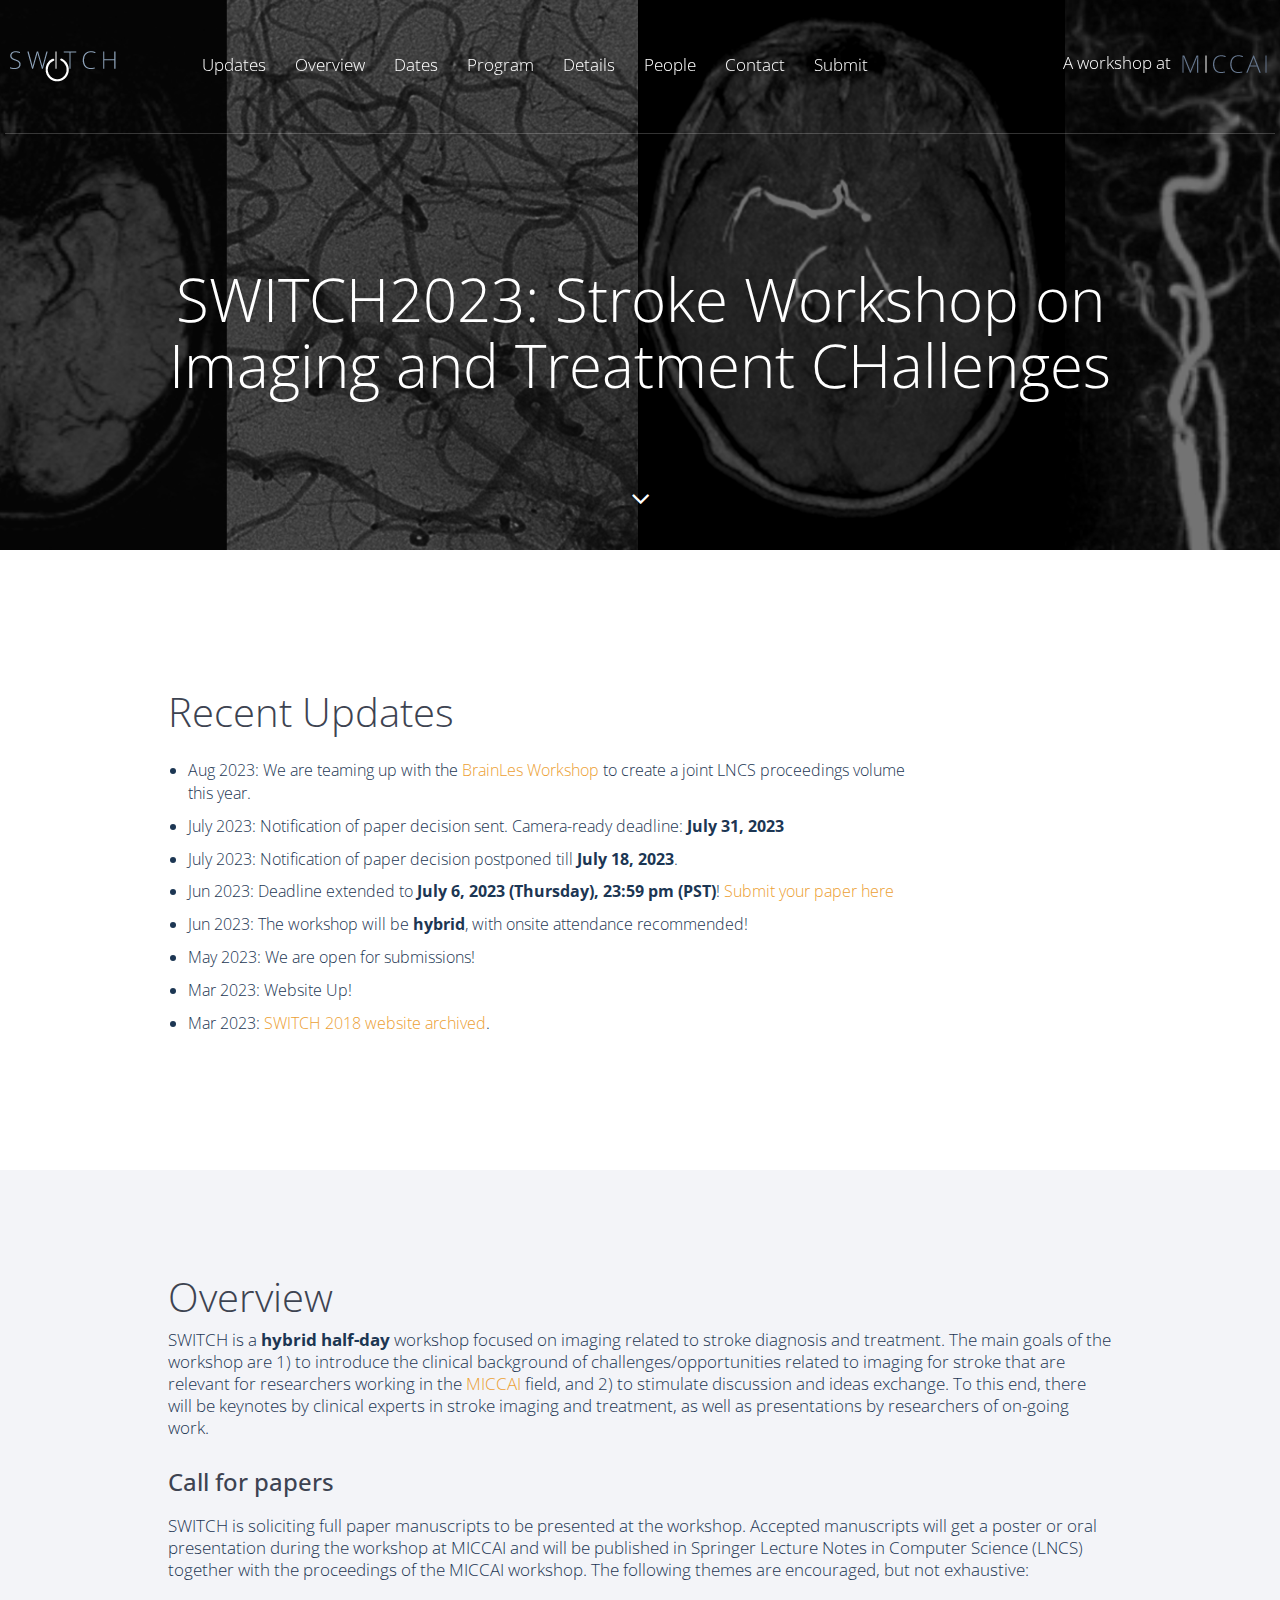
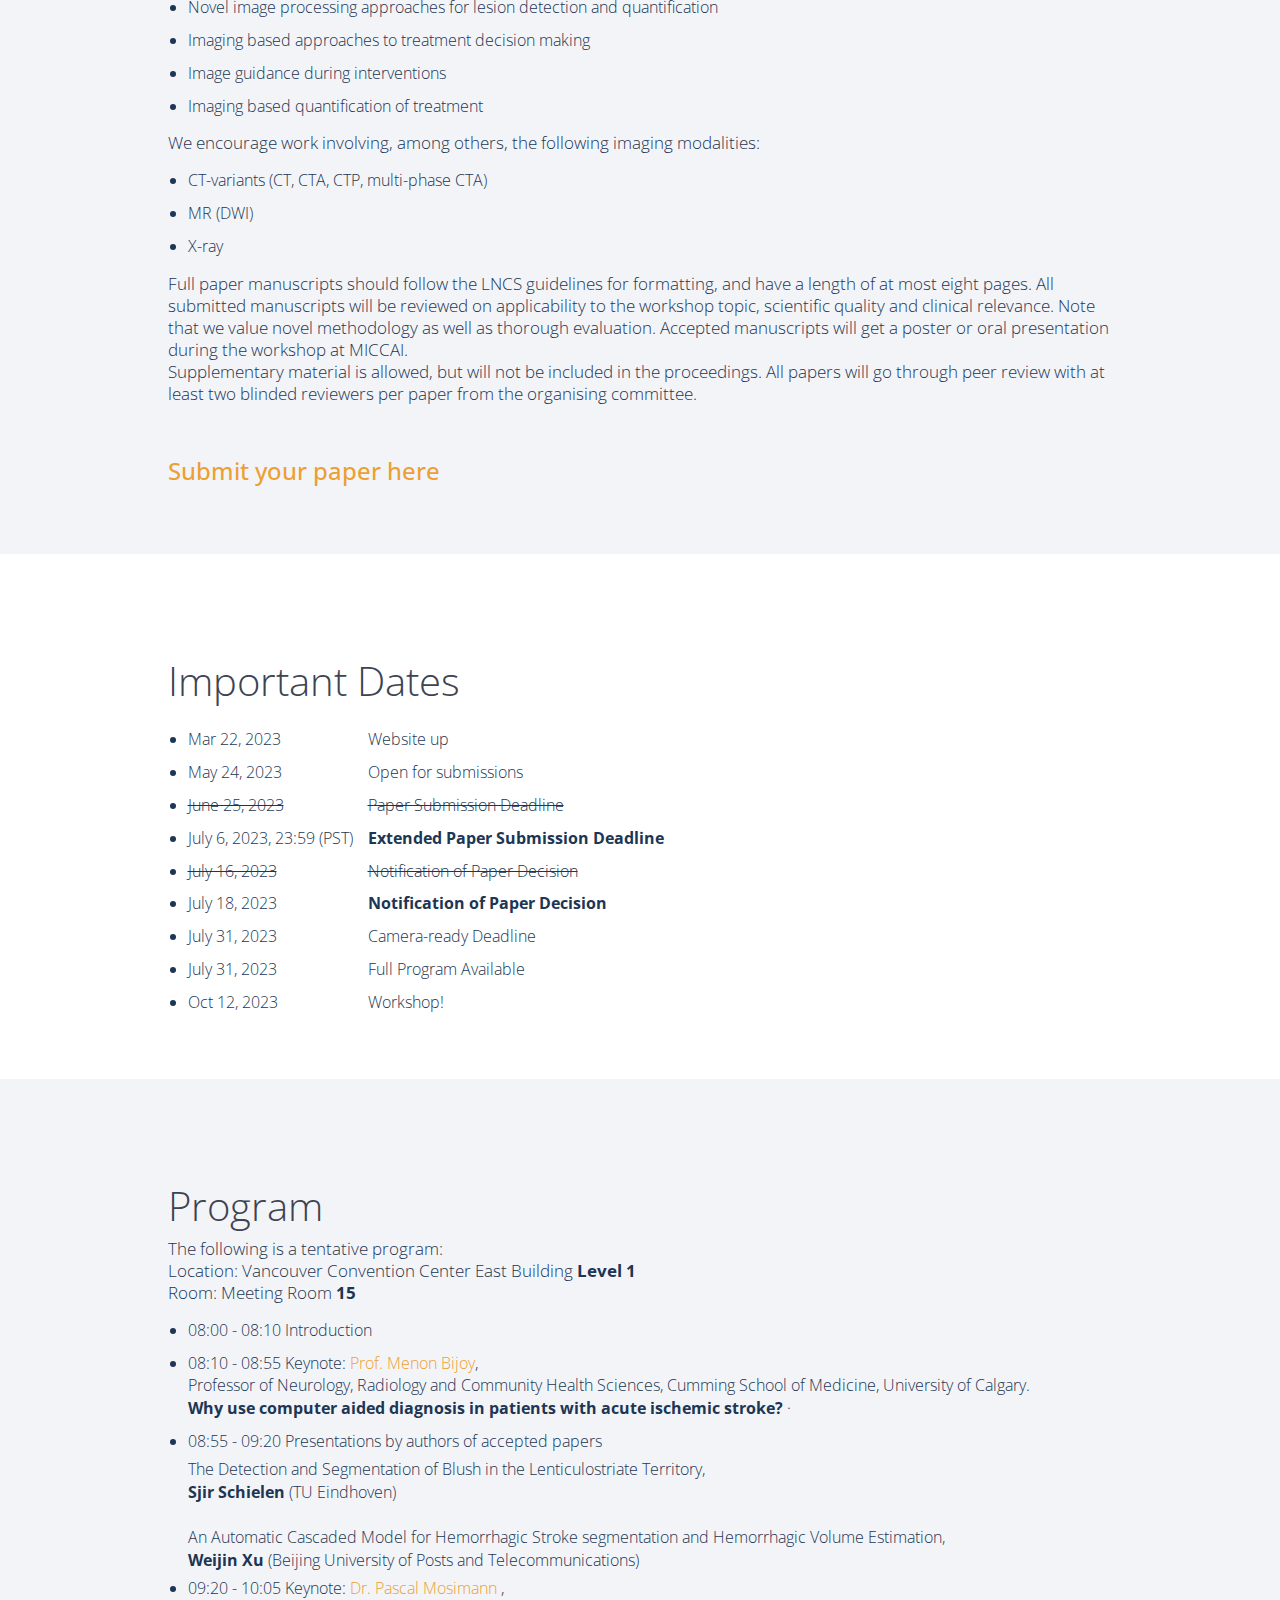
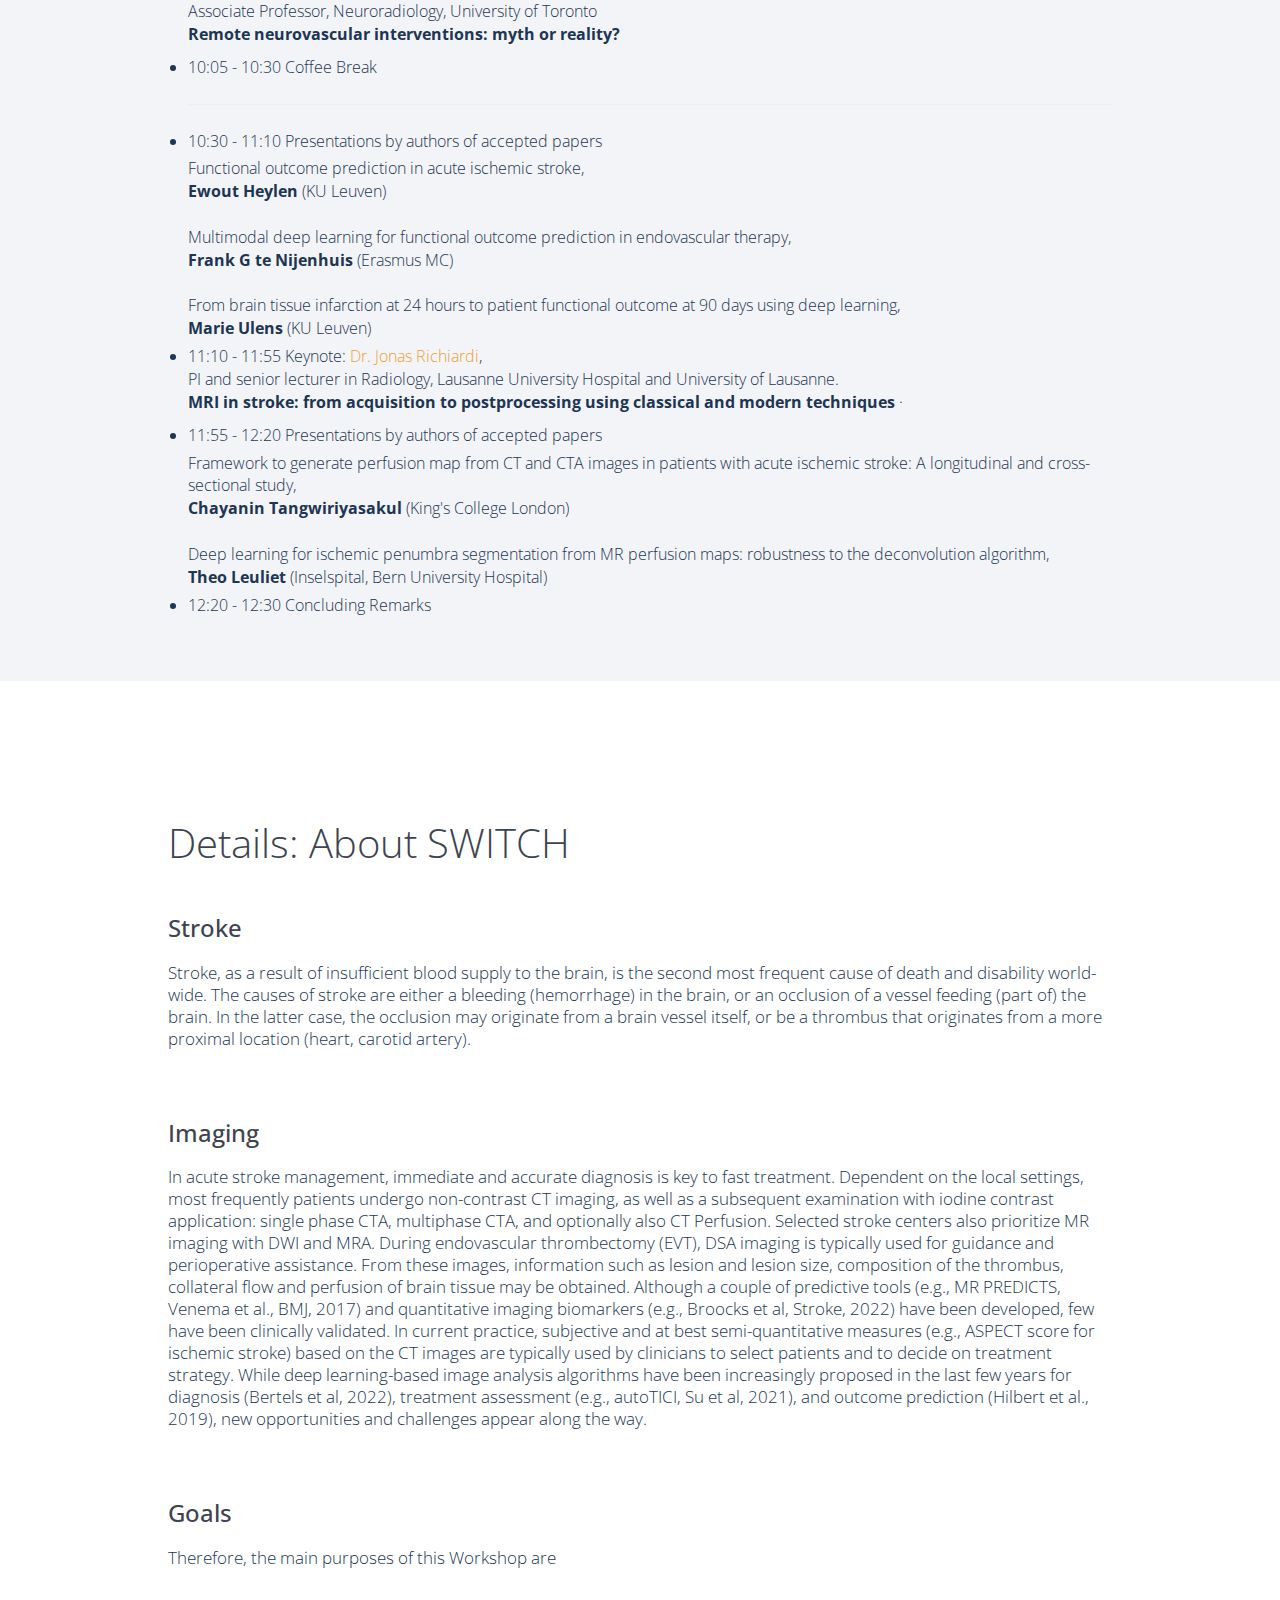
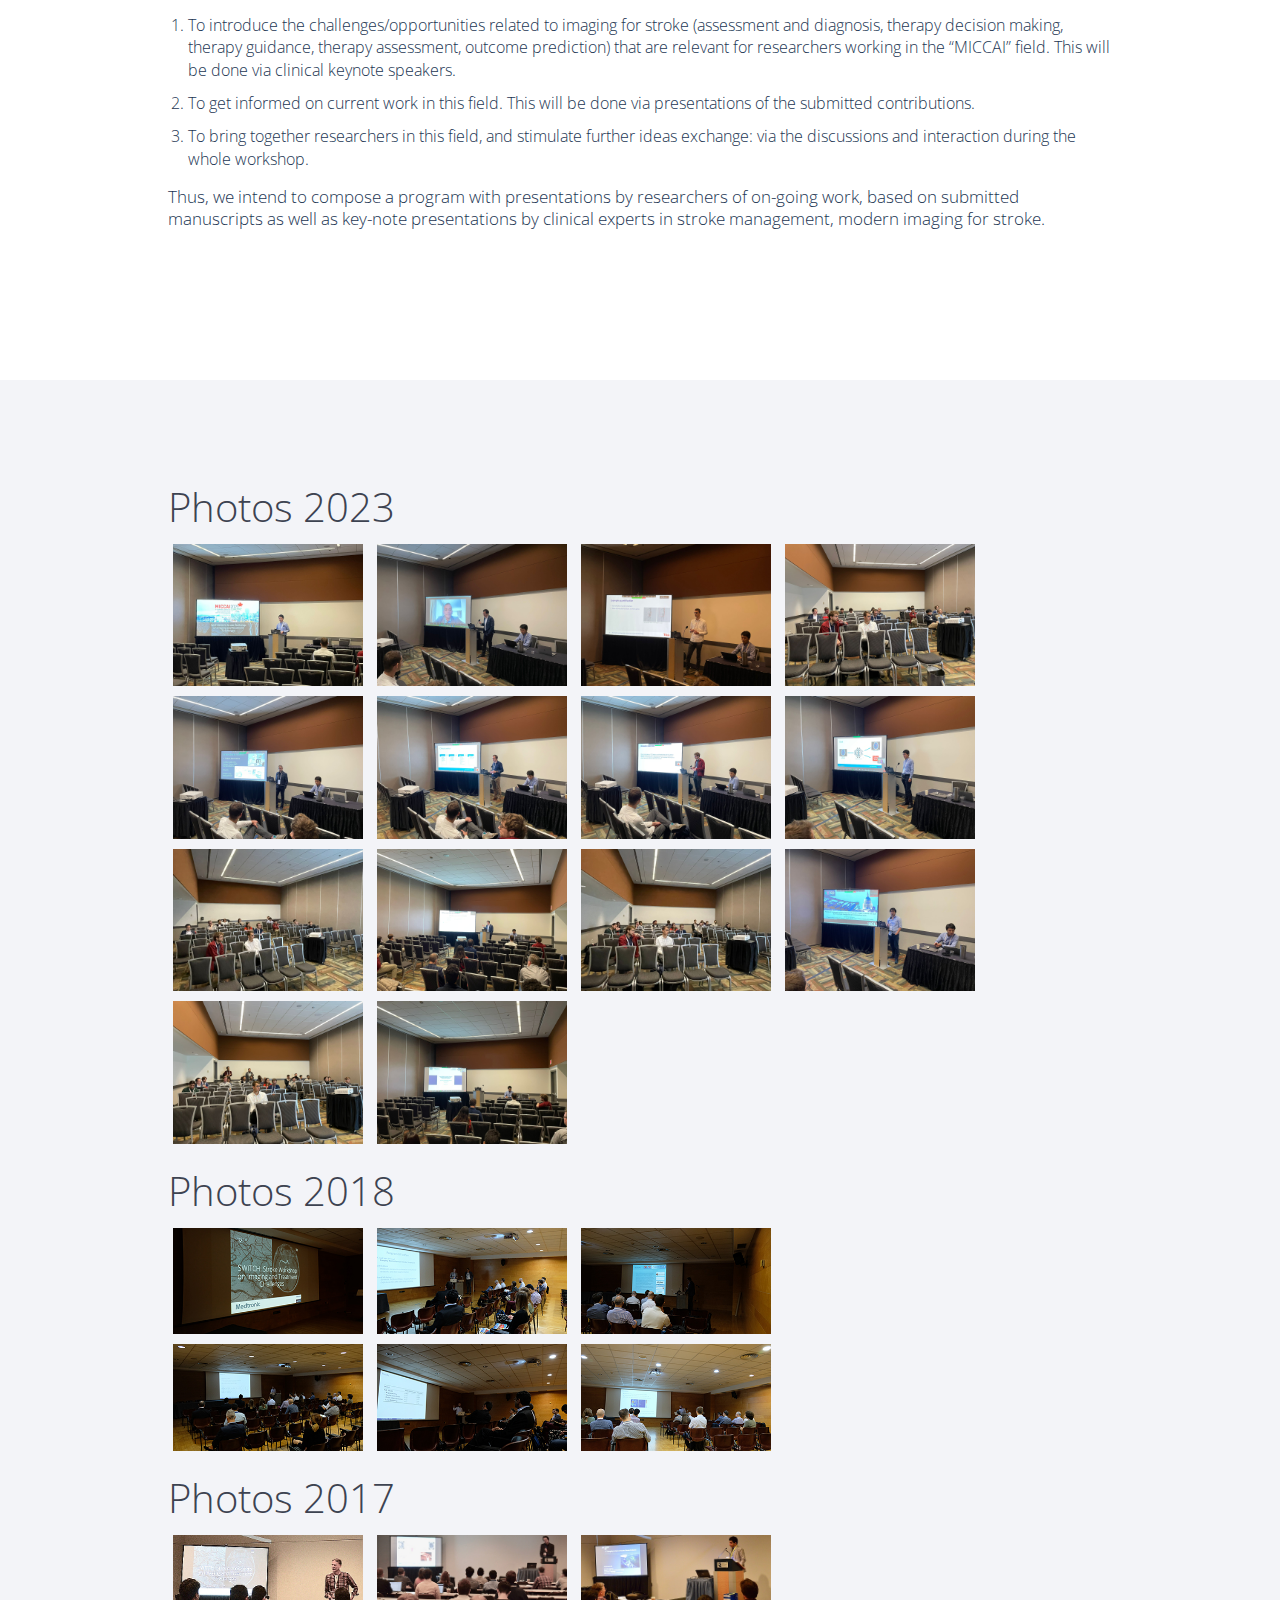
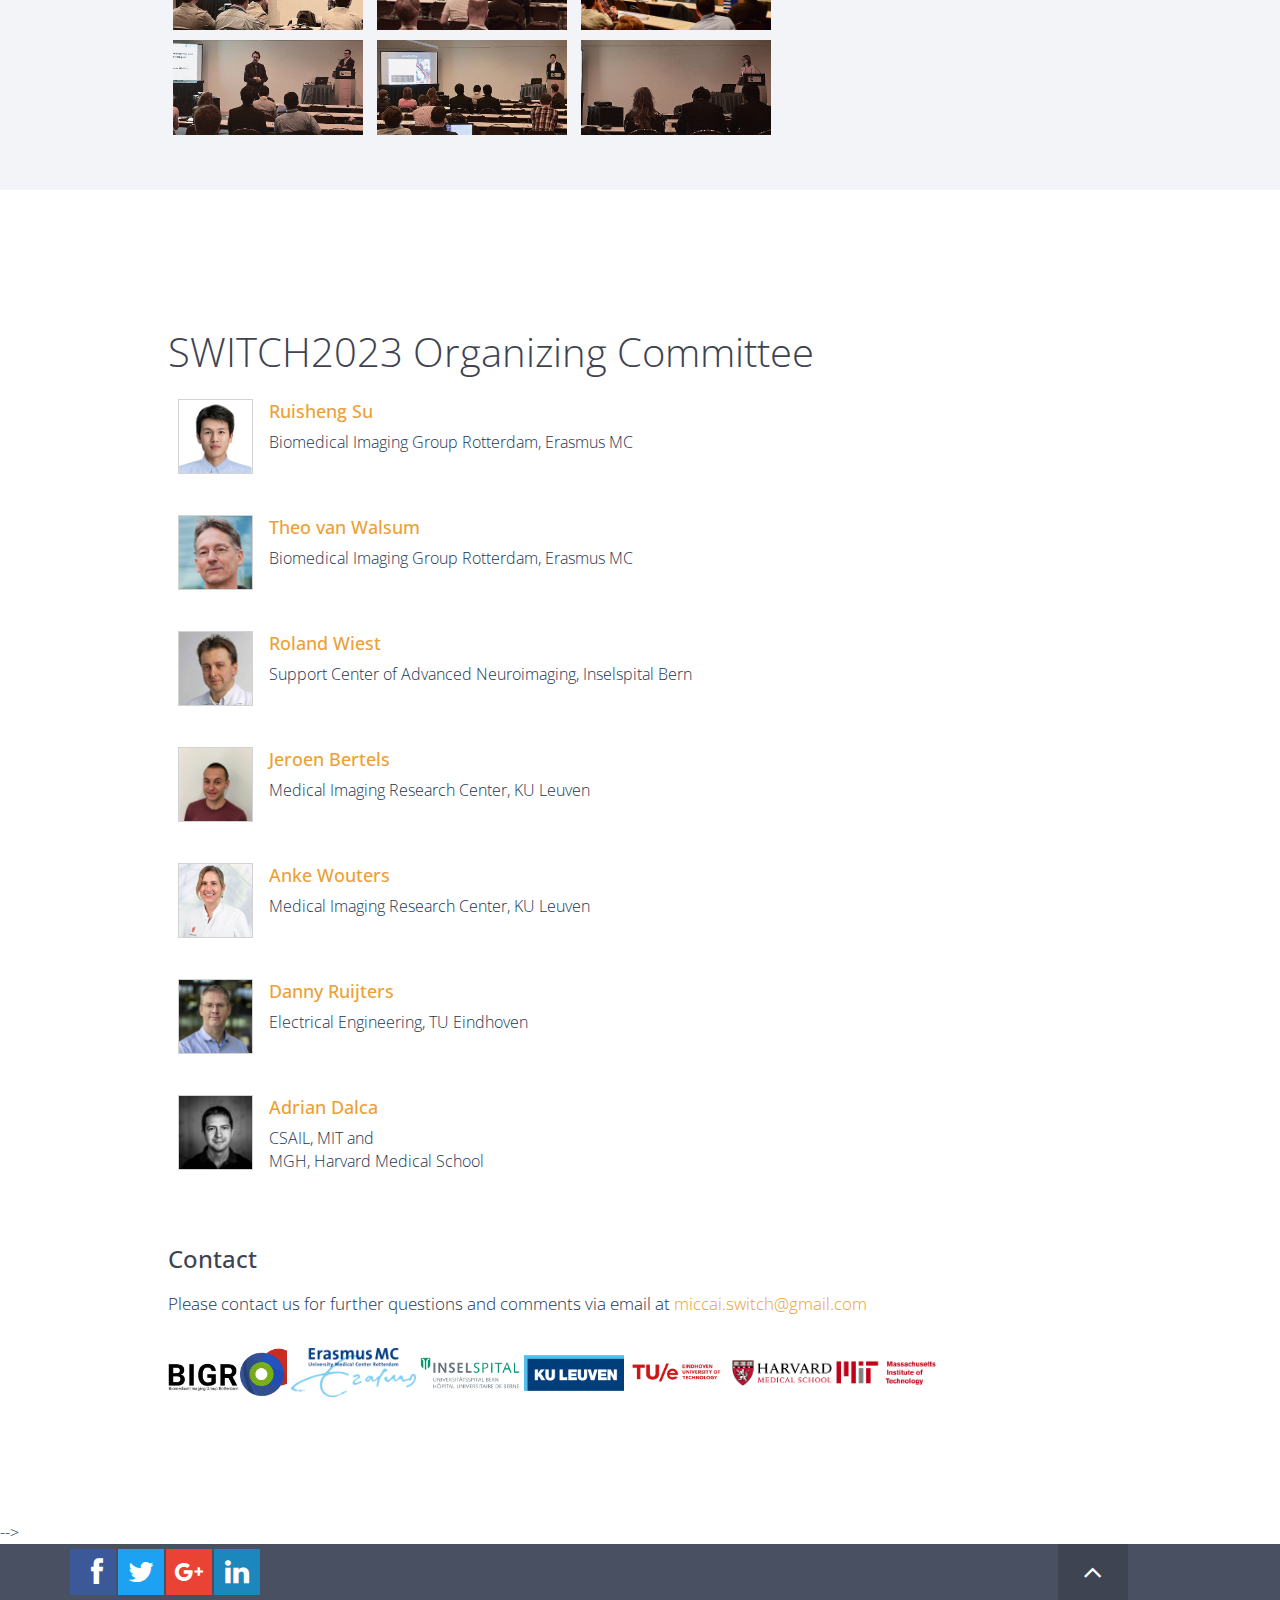
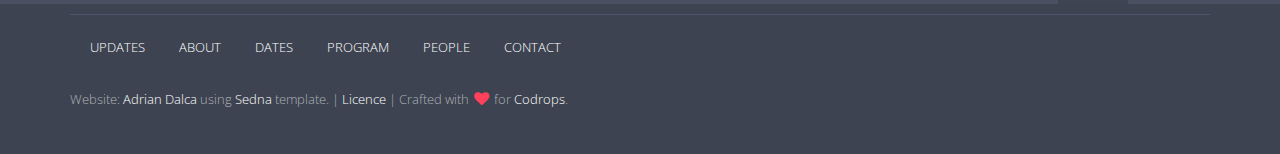
<file: switch-2023/index.html>
<!doctype html>
<!--[if lt IE 7]>      <html class="no-js lt-ie9 lt-ie8 lt-ie7" lang=""> <![endif]-->
<!--[if IE 7]>         <html class="no-js lt-ie9 lt-ie8" lang=""> <![endif]-->
<!--[if IE 8]>         <html class="no-js lt-ie9" lang=""> <![endif]-->
<!--[if gt IE 8]><!--> <html class="no-js" lang=""> <!--<![endif]-->
<head>
    <meta charset="utf-8">
    <!--<meta http-equiv="X-UA-Compatible" content="IE=edge,chrome=1">-->
    <meta http-equiv="X-UA-Compatible" content="IE=edge" />
    <title>SWITCH: Stroke Workshop on Imaging and Treatment CHallenges</title>
    <meta name="description" content="">
    <meta name="viewport" content="width=device-width, initial-scale=1">
    <link rel="apple-touch-icon" href="apple-touch-icon.png">
    <link rel="icon" type="image/png" href="favicon-32x32.png" sizes="32x32" />
    <link rel="icon" type="image/png" href="favicon-16x16.png" sizes="16x16" />
    <link rel="stylesheet" href="css/normalize.min.css">
    <link rel="stylesheet" href="css/bootstrap.min.css">
    <link rel="stylesheet" href="css/social-share-kit.css">
    <link rel="stylesheet" href="css/jquery.fancybox.css">
    <link rel="stylesheet" href="css/flexslider.css">
    <link rel="stylesheet" href="css/styles.css">
    <link rel="stylesheet" href="css/queries.css">
    <link rel="stylesheet" href="css/etline-font.css">
    <link rel="stylesheet" href="bower_components/animate.css/animate.min.css">
    <link rel="stylesheet" href="http://maxcdn.bootstrapcdn.com/font-awesome/4.3.0/css/font-awesome.min.css">
    <script src="js/vendor/modernizr-2.8.3-respond-1.4.2.min.js"></script>
</head>
<body id="top">
    <!--[if lt IE 8]>
    <p class="browserupgrade">You are using an <strong>outdated</strong> browser. Please <a href="http://browsehappy.com/">upgrade your browser</a> to improve your experience.</p>
    <![endif]-->
    <section class="hero">
        <section class="navigation">
            <header>
                <div class="header-content">
                    <div class="logo"><a href="#"><img src="img/logo-switch-2.png" alt="switch logo"></a></div>
                    <div class="header-nav">
                        <nav>
                            <ul class="primary-nav">
                                <li><a href="#updates">Updates</a></li>
                                <li><a href="#overview">Overview</a></li>
                                <li><a href="#dates">Dates</a></li>
                                <li><a href="#program">Program</a></li>
                                <li><a href="#about">Details</a></li>
                                <li><a href="#people">People</a></li>
                                <li><a href="#contact">Contact</a></li>
                                <!-- <li><a href="#sponsors">Sponsors</a></li> -->
                                    <li><a href="https://cmt3.research.microsoft.com/SWITCH2023" target="_blank">Submit</a></li>
                                
                            </ul>
                            <ul class="member-actions">
                                <span style="color:aliceblue"><a href="https://conferences.miccai.org/2023" target="_blank">A workshop at </span>
                                <img src="img/logo-MICCAI.png" ></a>
                            </ul>
                        </nav>
                    </div>
                    <div class="navicon">
                        <a class="nav-toggle" href="#"><span></span></a>
                    </div>
                </div>
            </header>
        </section>
        <div class="container">
            <div class="row">
                <div class="col-md-10 col-md-offset-1">
                    <div class="hero-content text-center">
                        <h1>SWITCH2023: Stroke Workshop on Imaging and Treatment CHallenges</h1>
                        <!--<a href="#" class="btn btn-accent btn-large">Submit paper!</a>-->
                    </div>
                </div>
            </div>
        </div>
        <div class="down-arrow floating-arrow"><a href="#updates"><i class="fa fa-angle-down"></i></a></div>
    </section>
    
    <section class="intro section-padding" id="updates">
        <div class="container">
            <div class="row">
              
               <div class="col-md-10 col-md-offset-1">
                    <div class="intro-content">
                        <h2>Recent Updates</h2>
                        <ul>
                          <li> Aug 2023: We are teaming up with the <a href="https://www.brainlesion-workshop.org/">BrainLes Workshop</a> to create a joint LNCS proceedings volume this year.</li>
                          <li> July 2023: Notification of paper decision sent. Camera-ready deadline: <strong>July 31, 2023</strong></li>
                          <li> July 2023: Notification of paper decision postponed till <strong>July 18, 2023</strong>.</li>
                          <li> Jun 2023: Deadline extended to <strong>July 6, 2023 (Thursday), 23:59 pm (PST)</strong>! <a href="https://cmt3.research.microsoft.com/SWITCH2023" target="_blank">Submit your paper here</a></li>
                          <li> Jun 2023: The workshop will be <strong>hybrid</strong>, with onsite attendance recommended! </li>
                          <li> May 2023: We are open for submissions!</li>
                          <li> Mar 2023: Website Up! </li>
                          <li> Mar 2023: <a href="../switch-2018/">SWITCH 2018 website archived</a>. </li>
                      </ul>
                 </div>
               </div>
               
            </div>
        </div>
    </section>

     <section class="features section-padding" id="overview">
        <div class="container">
            <div class="row">
                <div class="col-md-10 col-md-offset-1">
                    <div class="feature-list">
                        <h2>Overview</h2>

                        <p>SWITCH is a <strong>hybrid half-day</strong> workshop focused on imaging related to stroke diagnosis and treatment. The main goals of the workshop are 1) to introduce the clinical background of challenges/opportunities related to imaging for stroke that are relevant for researchers working in the <a href="https://conferences.miccai.org/2023" target="_blank">MICCAI</a> field, and 2) to stimulate discussion and ideas exchange. To this end, there will be keynotes by clinical experts in stroke imaging and treatment, as well as presentations by researchers of on-going work. 
                        <!-- The tutorial character of the keynotes makes this workshop a perfect introduction for the ISLES workshop in the afternoon. -->
                        </p>

                        <h3> Call for papers </h3>

                        

                        
                        <p> SWITCH is soliciting full paper manuscripts to be presented at the workshop. Accepted manuscripts will get a poster or oral presentation during the workshop at MICCAI and will be published in Springer Lecture Notes in Computer Science (LNCS) together with the proceedings of the MICCAI workshop. The following themes are encouraged, but not exhaustive:

                            <ul>
                                <li>Novel image processing approaches for lesion detection and quantification </li>
                                <li>Imaging based approaches to treatment decision making</li>
                                <li>Image guidance during interventions</li>
                                <li>Imaging based quantification of treatment </li>
                            </ul>
                        </p>
                            
                        <p>We encourage work involving, among others, the following imaging modalities:
                            <ul>
                                <li>CT-variants (CT, CTA, CTP, multi-phase CTA)</li>
                                <li>MR (DWI)</li>
                                <li>X-ray </li>
                        </li>
                                
                            </ul></p>
                            
                            <p>Full paper manuscripts should follow the LNCS guidelines for formatting, and have a length of at most eight pages. All submitted manuscripts will be reviewed on applicability to the workshop topic, scientific quality and clinical relevance. Note that we value novel methodology as well as thorough evaluation. Accepted manuscripts will get a poster or oral presentation during the workshop at MICCAI. </p>

                            <p>Supplementary material is allowed, but will not be included in the proceedings. All papers will go through peer review with at least two blinded reviewers per paper from the organising committee. </p>

                                <!-- The SWITCH half-day workshop intends to join the MICCAI initiative for bundled joint proceedings of the satellite events, if this is organized by the MICCAI organization.</p> -->
                             <br />
                            <!-- <p>One-page abstracts should be 500 words at most. All submitted abstracts will be reviewed on applicability to the workshop topic, scientific quality and clinical relevance. Note that no publication is intended for the abstracts, and that work-in-progress can be reported as well. Accepted manuscripts will be selected for presentation at the workshop.</p> -->

                            
                        </p>

                        <h3><a href="https://cmt3.research.microsoft.com/SWITCH2023" target="_blank">Submit your paper here</a></h3>

                      



                    </div>
                </div>
            </div>
        </div>
     </section>

     <section class="features-extra dates section-padding" id="dates">
        <div class="container">
            <div class="row">
                <div class="col-md-10 col-md-offset-1">
                    <div class="feature-list">
                        <h2>Important Dates</h2>
                        
                        <ul>
                          <li><span>Mar 22, 2023</span> Website up</li>
                          <li><span>May 24, 2023</span> Open for submissions</li>
                          <li><span><s>June 25, 2023</s></span> <s>Paper Submission Deadline</s> </li>
                          <li><span>July 6, 2023, 23:59 (PST)</span> <strong>Extended Paper Submission Deadline</strong> </li>
                          <li><span><s>July 16, 2023</s></span> <s>Notification of Paper Decision</s> </li>
                          <li><span>July 18, 2023</span> <strong>Notification of Paper Decision</strong> </li>
                          <li><span>July 31, 2023</span> Camera-ready Deadline </li>
                          <li><span>July 31, 2023</span> Full Program Available </li>
                          <li><span>Oct 12, 2023</span> Workshop! </li>
                          <!-- <li><span>March 30, 2018</span> Website up </li> -->
                          <!-- <li><span>July 11, 2018</span> <strong>Paper Submission Deadline</strong> </li> -->
                          <!-- <li><span>Sept 16, 2018</span> Workshop </li> -->
                          <!--<li><span>July 12, 2017</span> Paper Decision </li>
                          <li><span>July 24, 2017</span> Full Program Available </li>
                          -->
                          
                          </ul>
                        
                        
                    </div>
                </div>
            </div>
        </div>
    </section>
    
    
    <section class="features section-padding" id="program">
        <div class="container">
            <div class="row">
                <div class="col-md-10 col-md-offset-1">
                    <div class="feature-list">
                        <h2>Program</h2>

                        <p> The following is a tentative program: </p>
                        <p>Location: Vancouver Convention Center East Building <strong>Level 1</strong></p>
                        <p>Room: Meeting Room <strong>15</strong></p>
                        
                            <ul>
                                <li>08:00 - 08:10	Introduction </li>

                                <li> 08:10 - 08:55 Keynote: 
                                    <a href="https://profiles.ucalgary.ca/bijoy-menon" target="_blank">Prof. Menon Bijoy</a>,  <br>
                                    Professor of Neurology, Radiology and Community Health Sciences, Cumming School of Medicine, University of Calgary.<br>
                                <strong>Why use computer aided diagnosis in patients with acute ischemic stroke? </strong> &middot;
                                </li>

                                <li> 08:55 - 09:20 Presentations by authors of accepted papers </li>

                                    The Detection and Segmentation of Blush in the Lenticulostriate Territory, <br />
                                    <strong>Sjir Schielen</strong> (TU Eindhoven) <br /><br />
                                    <!-- paper 8 -->

                                    An Automatic Cascaded Model for Hemorrhagic Stroke segmentation and Hemorrhagic Volume Estimation, <br />
                                    <strong>Weijin Xu</strong> (Beijing University of Posts and Telecommunications) <br />
                                    <!-- paper 3 -->

                                <li> 09:20 - 10:05 Keynote: 
                                    <a href="https://medical-imaging.utoronto.ca/faculty/pascal-mosimann" target="_blank">Dr. Pascal Mosimann </a> , <br>
                                    Associate Professor, Neuroradiology, University of Toronto <br />
                                    <strong>Remote neurovascular interventions: myth or reality?</strong> <br />     
                                </li>

                                <li> 10:05 - 10:30 Coffee Break </li>
                                <hr>

                                <li> 10:30 - 11:10 Presentations by authors of accepted papers </li>
                                
                                    Functional outcome prediction in acute ischemic stroke, <br/>
                                    <strong>Ewout Heylen</strong> (KU Leuven) <br/><br/>
                                    <!-- paper 6 -->

                                    Multimodal deep learning for functional outcome prediction in endovascular therapy, <br/>
                                    <strong>Frank G te Nijenhuis</strong> (Erasmus MC) <br/><br/>
                                    <!-- paper 9 -->

                                    From brain tissue infarction at 24 hours to patient functional outcome at 90 days using deep learning, <br/>
                                    <strong>Marie Ulens</strong> (KU Leuven) <br/>
                                    <!-- paper 5 -->
                                    
                                <li> 11:10 - 11:55 Keynote: 
                                    <a href="https://wp.unil.ch/tml/team/jonas-richiardi/" target="_blank">Dr. Jonas Richiardi</a>,  <br>
                                    PI and senior lecturer in Radiology, Lausanne University Hospital and University of Lausanne.      <br>
                                    <strong> MRI in stroke: from acquisition to postprocessing using classical and modern techniques </strong> &middot;  
                                    <!-- <strong> Intervention, thrombectomy, and image-guided therapies </strong> <br/> -->
                                    <!-- <a id="activate-desc-talk-matt" href="" onclick='$("#desc-talk-matt").toggle(); return false;' > abstract </a> -->
                                    <!-- <p id="desc-talk-matt" style="display:none"> 
                                            Acute ischemic stroke is most often the result of a blockage of blood flow to the brain, resulting in ischemia and neuronal injury. An embolus leading to a large vessel occlusion in the cerebrovasculature is a dire medical emergency, as approsimately 1.9 million neurons are lost each minute.1 Stroke is the second cause of death worldwide, and importantly the leading cause of adult disability in the developed world. For the last 20 years, the only treatment for this disease is the intravenous administration of recombinant tissue plasminogen activator (r-tPA), a fibrinolytic drug, in the early hours following stroke onset. Due to time limits and other contraindications, the majority of stroke patients were not able to receive therapy to remove the obstruction. 
                                            <br /><br />
                                            Intra-arterial therapy for stroke, which entails endovascular access to the lesion and attempts to lyse locally or remove the clot, has been pursued for decades, with mixed results. However, the development and commercialization of stent retriever thrombectomy was confirmed in 2015 through the execution of multiple randomized clinical trials to provide an enormous treatment effect.2 Stent-retreivers are nickel-titanium alloy devices that expand into the clot when unconstrained by the delivery microcathter, and then are retracted in the expanded state to remove the embolus. The randomized trials have shown that the number of patients needed to treat in order to obtain a clinical benefit is as low as 2.6, which makes stent-retriever thrombectomy the most effective stroke treatment ever described. More recent trials have shown that using advanced imaging can select patients who benefit from this therapy and extends the time window for treatment up to 24 hours from last known well.3,4
                                            <br /><br />
                                            This therapy was originally described in an animal model of arterial occlusion.5 Preclinical research of endovascular treatment of stroke is complicated due to the small caliber of the cerebrovascularure in common laboratory animal species.6 Using a combination of population-based, cerebrovascular phantoms for simulated thrombectomy as well as extracranial animal models of vessel occlusion, we test the efficacy and safety of novel technology used for intra-arterial treatment of stroke. This presentation will review advances made in the laboratory for image guided, endovascular treatment of acute ischemic stroke and its translation to the clinic.
                                            <br /><br />
                                            1.	Saver JL. Stroke 2006; 37:263<br />
                                            2.	Goyal M, Lancet 2016; 387:1723<br />
                                            3.	Nogueira RG et al. N Engl J Med 2018; 378:11<br />
                                            4.	Albers GW, et al. N Engl J Med 2018; 378:708<br />
                                            5.	Wakhloo AK, et al. Neurosurgery 2008; 62:ONS390<br />
                                            6.	Mehra M, et al. J Neurointerv Surg 2012; 4:307<br />
                                            7.	Chueh JY, et al. Cardiovasc Eng Tech 2013; 4:309
                                    </p>   -->
                                </li>

                                <li> 11:55 - 12:20 Presentations by authors of accepted papers </li>

                                    Framework to generate perfusion map from CT and CTA images in patients with acute ischemic stroke: A longitudinal and cross-sectional study, <br />
                                    <strong>Chayanin Tangwiriyasakul</strong> (King's College London) <br /> <br />
                                    <!-- paper 10 -->

                                    Deep learning for ischemic penumbra segmentation from MR perfusion maps: robustness to the deconvolution algorithm, <br />
                                    <strong>Theo Leuliet</strong> (Inselspital, Bern University Hospital) <br />
                                    <!-- paper 4 -->

                                <li> 12:20 - 12:30 Concluding Remarks </li>

                            </ul>
                        
                    </div>
                </div>
            </div>
        </div>
    </section>


    <section class="features-list section-padding" id="about">
        <div class="container">
            <div class="row">
                <div class="col-md-10 col-md-offset-1">
                    <div class="feature-list">
                        <h2>Details: About SWITCH</h2>
                        
                        <h3> Stroke</h3>
                        <p>
                        Stroke, as a result of insufficient blood supply to the brain, is the second most frequent cause of death and disability world-wide. The causes of stroke are either a bleeding (hemorrhage) in the brain, or an occlusion of a vessel feeding (part of) the brain. In the latter case, the occlusion may originate from a brain vessel itself, or be a thrombus that originates from a more proximal location (heart, carotid artery).
                      </p>
                      
                      <h3> Imaging</h3>
                      <p> 
                        In acute stroke management, immediate and accurate diagnosis is key to fast treatment. Dependent on the local settings, most frequently patients undergo non-contrast CT imaging, as well as a subsequent examination with iodine contrast application: single phase CTA, multiphase CTA, and optionally also CT Perfusion. Selected stroke centers also prioritize MR imaging with DWI and MRA. During endovascular thrombectomy (EVT), DSA imaging is typically used for guidance and perioperative assistance. From these images, information such as lesion and lesion size, composition of the thrombus, collateral flow and perfusion of brain tissue may be obtained. Although a couple of predictive tools (e.g., MR PREDICTS,
                        Venema et al., BMJ, 2017) and quantitative imaging biomarkers (e.g., Broocks et al, Stroke, 2022) have been developed, few have been clinically validated. In current practice, subjective and at best semi-quantitative measures (e.g., ASPECT score for ischemic stroke) based on the CT images are typically used by clinicians to select patients and to decide on treatment strategy. While deep learning-based image analysis algorithms have been increasingly proposed in the last few years for diagnosis (Bertels et al, 2022), treatment assessment (e.g., autoTICI, Su et al, 2021), and outcome prediction (Hilbert et al., 2019), new opportunities and challenges appear along the way.
                      </p>

                      <h3> Goals</h3>
                      <p>
                      Therefore, the main purposes of this Workshop are 
                      <ol>
                        <li> To introduce the challenges/opportunities related to imaging for stroke (assessment and diagnosis, therapy decision making, therapy guidance, therapy assessment, outcome prediction) that are relevant for researchers working in the “MICCAI” field. This will be done via clinical keynote speakers.</li>
                        <li>To get informed on current work in this field. This will be done via presentations of the submitted contributions.</li>
                        <li>To bring together researchers in this field, and stimulate further ideas exchange: via the discussions and interaction during the whole workshop.</li>
                      </ol>
                      
                      <p>
                      Thus, we intend to compose a program with presentations by researchers of on-going work, based on submitted manuscripts as well as key-note presentations by clinical experts in stroke management, modern imaging for stroke. 
                      </p>
                      
                    </div>
                </div>
            </div>
        </div>
        
    </section>
    

    <section class="features section-padding" id="photos">
        <div class="container">
            <div class="row">
                <div class="col-md-10 col-md-offset-1">
                    <div class="feature-list" >

                        <h2>Photos 2023</h2>
                            <a href="img/photos-2023/IMG-20231015-WA0007.jpg" target="_blank"><img src="img/photos-2023/IMG-20231015-WA0007.jpg" width="200px" style="padding:5px;"></a>
                            <a href="img/photos-2023/IMG-20231015-WA0009.jpg" target="_blank"><img src="img/photos-2023/IMG-20231015-WA0009.jpg" width="200px" style="padding:5px;"></a>
                            <a href="img/photos-2023/IMG-20231015-WA0014.jpg" target="_blank"><img src="img/photos-2023/IMG-20231015-WA0014.jpg" width="200px" style="padding:5px;"></a>
                            <a href="img/photos-2023/IMG-20231015-WA0015.jpg" target="_blank"><img src="img/photos-2023/IMG-20231015-WA0015.jpg" width="200px" style="padding:5px;"></a>
                            <br/>
                            <a href="img/photos-2023/IMG-20231015-WA0016.jpg" target="_blank"><img src="img/photos-2023/IMG-20231015-WA0016.jpg" width="200px" style="padding:5px;"></a>
                            <a href="img/photos-2023/IMG-20231015-WA0022.jpg" target="_blank"><img src="img/photos-2023/IMG-20231015-WA0022.jpg" width="200px" style="padding:5px;"></a>
                            <a href="img/photos-2023/IMG-20231015-WA0024.jpg" target="_blank"><img src="img/photos-2023/IMG-20231015-WA0024.jpg" width="200px" style="padding:5px;"></a>
                            <a href="img/photos-2023/IMG-20231015-WA0029.jpg" target="_blank"><img src="img/photos-2023/IMG-20231015-WA0029.jpg" width="200px" style="padding:5px;"></a>
                            <br/>
                            <a href="img/photos-2023/IMG-20231015-WA0031.jpg" target="_blank"><img src="img/photos-2023/IMG-20231015-WA0031.jpg" width="200px" style="padding:5px;"></a>
                            <a href="img/photos-2023/IMG-20231015-WA0035.jpg" target="_blank"><img src="img/photos-2023/IMG-20231015-WA0035.jpg" width="200px" style="padding:5px;"></a>
                            <a href="img/photos-2023/IMG-20231015-WA0036.jpg" target="_blank"><img src="img/photos-2023/IMG-20231015-WA0036.jpg" width="200px" style="padding:5px;"></a>
                            <a href="img/photos-2023/IMG-20231015-WA0037.jpg" target="_blank"><img src="img/photos-2023/IMG-20231015-WA0037.jpg" width="200px" style="padding:5px;"></a>
                            <br/>
                            <a href="img/photos-2023/IMG-20231015-WA0039.jpg" target="_blank"><img src="img/photos-2023/IMG-20231015-WA0039.jpg" width="200px" style="padding:5px;"></a>
                            <a href="img/photos-2023/IMG-20231015-WA0041.jpg" target="_blank"><img src="img/photos-2023/IMG-20231015-WA0041.jpg" width="200px" style="padding:5px;"></a>

                        <h2>Photos 2018</h2>
                    
                            <a href="img/photos-2018/DSCF0153.JPG" target="_blank"><img src="img/photos-2018/DSCF0153_thumb.jpg" width="200px" style="padding:5px;"></a>
                            <a href="img/photos-2018/DSCF0155.JPG" target="_blank"><img src="img/photos-2018/DSCF0155_thumb.jpg" width="200px" style="padding:5px;"></a>
                            <a href="img/photos-2018/DSCF0159.JPG" target="_blank"><img src="img/photos-2018/DSCF0159_thumb.jpg" width="200px" style="padding:5px;"></a>
                            <br/>
                            <a href="img/photos-2018/DSCF0191.JPG" target="_blank"><img src="img/photos-2018/DSCF0191_thumb.jpg" width="200px" style="padding:5px;"></a>
                            <a href="img/photos-2018/DSCF0193.JPG" target="_blank"><img src="img/photos-2018/DSCF0193_thumb.jpg" width="200px" style="padding:5px;"></a>
                            <a href="img/photos-2018/DSCF0196.JPG" target="_blank"><img src="img/photos-2018/DSCF0196_thumb.jpg" width="200px" style="padding:5px;"></a>
                    

                        <h2>Photos 2017</h2>
                        
                            <a href="img/photos/DSC_0354.jpg" target="_blank"><img src="img/photos/DSC_0354_thumb.jpg" width="200px" style="padding:5px;"></a>
                            <a href="img/photos/DSC_0364.jpg" target="_blank"><img src="img/photos/DSC_0364_thumb.jpg" width="200px" style="padding:5px;"></a>
                            <a href="img/photos/DSC_0366.jpg" target="_blank"><img src="img/photos/DSC_0366_thumb.jpg" width="200px" style="padding:5px;"></a>
                            <br/>
                            <a href="img/photos/DSC_0371.jpg" target="_blank"><img src="img/photos/DSC_0371_thumb.jpg" width="200px" style="padding:5px;"></a>
                            <a href="img/photos/DSC_0377.jpg" target="_blank"><img src="img/photos/DSC_0377_thumb.jpg" width="200px" style="padding:5px;"></a>
                            <a href="img/photos/DSC_0378.jpg" target="_blank"><img src="img/photos/DSC_0378_thumb.jpg" width="200px" style="padding:5px;"></a>
                    </div>
                </div>
            </div>
        </div>
        
    </section>

    
    
        <section class="features-list section-padding" id="people">
        <div class="container">
            <div class="row">
                <div class="col-md-10 col-md-offset-1">
                    <div class="feature-list">
                        <h2>SWITCH2023 Organizing Committee</h2>
                        
                        <div class="row">
                            <div class="col-xs-2 people-portrait"><a href="https://ruishengsu.github.io" target="_blank"><img src="img/people-Ruisheng-1280.jpg"></a></div>
                            <div class="col-xs-8 people-text"><h4><a href="https://ruishengsu.github.io" target="_blank">Ruisheng Su</a></h4> 
                            Biomedical Imaging Group Rotterdam, Erasmus MC </div>
                        </div>
                        <div class="row">
                                <div class="col-xs-2 people-portrait"><a href="https://bigr.nl/people/TheovanWalsum/" target="_blank"><img src="img/people-Theo-150.jpg"></a></div>
                                <div class="col-xs-8 people-text"><h4><a href="https://bigr.nl/people/TheovanWalsum/" target="_blank">Theo van Walsum</a></h4> 
                                Biomedical Imaging Group Rotterdam, Erasmus MC </div>
                        </div>
                        <div class="row">
                            <div class="col-xs-2  people-portrait"><a href="http://www.benesco.ch/index.php/wiest" target="_blank"><img src="img/people-Roland-150.jpg"></a></div>
                            <div class="col-xs-8 people-text"><h4><a href="http://www.benesco.ch/index.php/wiest" target="_blank">Roland Wiest</a></h4> 
                            Support Center of Advanced Neuroimaging, Inselspital Bern </div>
                        </div>
                        <div class="row">
                                <div class="col-xs-2 people-portrait"><a href="https://www.kuleuven.be/wieiswie/en/person/00119108/" target="_blank"><img src="img/people-Jeroen-150.jpg"></a></div>
                                <div class="col-xs-8 people-text"><h4><a href="https://www.kuleuven.be/wieiswie/en/person/00119108/" target="_blank">Jeroen Bertels</a></h4> 
                                Medical Imaging Research Center, KU Leuven </div>
                        </div>
                        <div class="row">
                                <div class="col-xs-2 people-portrait"><a href="https://www.kuleuven.be/wieiswie/en/person/00092604/" target="_blank"><img src="img/people-Anke-512.jpg"></a></div>
                                <div class="col-xs-8 people-text"><h4><a href="https://www.kuleuven.be/wieiswie/en/person/00092604/" target="_blank">Anke Wouters</a></h4> 
                                Medical Imaging Research Center, KU Leuven </div>
                        </div>
                        <div class="row">
                                <div class="col-xs-2 people-portrait"><a href="https://www.tue.nl/en/research/researchers/danny-ruijters" target="_blank"><img src="img/people-Danny-600.jpg"></a></div>
                                <div class="col-xs-8 people-text"><h4><a href="https://www.tue.nl/en/research/researchers/danny-ruijters" target="_blank">Danny Ruijters</a></h4> 
                                Electrical Engineering, TU Eindhoven </div>
                        </div>
                        <div class="row">
                            <div class="col-xs-2  people-portrait"><a href="http://adalca.mit.edu" target="_blank"><img src="img/people-Adrian-150.jpg"></a></div>
                            <div class="col-xs-8 people-text"><h4><a href="http://adalca.mit.edu" target="_blank">Adrian Dalca</a></h4> 
                             CSAIL, MIT and <br/> MGH, Harvard Medical School </div>
                        </div>
                        
                        
                      <h3 id="contact"> Contact </h3>
                      <!-- <p>Will be added here</p> -->
                      <p> Please contact us for further questions and comments via email at <a href="mailto:miccai.switch@gmail.com"> miccai.switch@gmail.com</a></p>
                    </div>
                    <div class="feature-list">                        
                        <a href="https://bigr.nl/" target="_blank"><img src="img/institutes/logo_bigr.jpg" height="50px"></a>
                        <a href="https://www.erasmusmc.nl/en/" target="_blank"><img src="img/institutes/logo_erasmusmc.jpg" height="50px"></a>
                        <a href="https://www.insel.ch/de/" target="_blank"><img src="img/institutes/logo_inselspital.png" width="100px"></a>
                        <a href="https://www.kuleuven.be/english/kuleuven/index.html" target="_blank"><img src="img/institutes/logo_kuleuven.png" width="100px"></a>
                        <a href="https://www.tue.nl/en/" target="_blank"><img src="img/institutes/logo_tue.png" width="100px"></a>
                        <a href="https://hms.harvard.edu/" target="_blank"><img src="img/institutes/logo_hms.png" width="100px"></a>
                        <a href="https://www.mit.edu/" target="_blank"><img src="img/institutes/logo_mit.png" width="100px"></a>
                    </div>
                </div>
            </div>
        </div>
    </section>



    
    <!-- <section class="features section-padding" id="sponsors">
        <div class="container">
            <div class="row">
                <div class="col-md-10 col-md-offset-1">
                    <div class="feature-list">
                        <h2>Sponsors</h2>
                        
                        <!-- <a href="http://www.usa.philips.com/healthcare" target="_blank"><img src="img/PhilipsLogo_Healthcare.png" height="200px"></a> -->
                        <!-- <a href="http://www.medtronic.com" target="_blank"><img src="img/medtronic.jpg" height="150px"></a> -->
                        <!-- <a href="http://www.olea-medical.com" target="_blank"><img src="img/logo_Olea.png" width="200px"></a> -->


                    </div>
                </div>
            </div>
        </div>
        
    </section> -->
    



  
    <section class="to-top">
        <div class="container">
            <div class="row">
                
                    <div class="col-xs-3"  style="padding-top:5px">
                        <div class="ssk-lg ssk-group">
                        <a href="https://www.facebook.com/sharer/sharer.php?u=http://switchmiccai.mit.edu" class="ssk ssk-facebook ssk-lg"></a>
                        <a href="https://twitter.com/intent/tweet?text=http://switchmiccai.mit.edu" class="ssk ssk-twitter ssk-lg"></a>
                        <a href="https://plus.google.com/share?url={http://switchmiccai.mit.edu}" class="ssk ssk-google-plus ssk-lg"></a>
                        <a href="https://www.linkedin.com/cws/share?url=http://switchmiccai.mit.edu" class="ssk ssk-linkedin ssk-lg"></a>
                        </div>
                    </div>
                        
                        <div class="col-xs-8">
                            <div class="to-top-wrap">
                    <!--<a href="#" class="twitter-share"><i class="fa fa-twitter"></i></a>
                    <a href="#" class="facebook-share"><i class="fa fa-facebook"></i></a>-->
                    <a href="#top" class="top"><i class="fa fa-angle-up"></i></a>
                            </div>
                    </div>
                    
                </div>
            </div>
        </div>
    </section>
    
    <footer>
        <div class="container">
         
            <div class="row" style="height:150px; padding:10px 0; margin:0;">
                <div class="footer-links" style="height:100px; padding:0; margin:0;">
                    <ul class="footer-group">
                            <li><a href="#updates">Updates</a></li>
                            <li><a href="#about">About</a></li>
                            <li><a href="#dates">Dates</a></li>
                            <li><a href="#program">Program</a></li>
                            <li><a href="#people">People</a></li>
                            <li><a href="#contact">Contact</a></li>
                            <!-- <li><a href="#sponsors">Sponsors</a></li> -->
                    </ul>
                  <p>Website: <a href="http://adalca.mit.edu" taget="_blank">Adrian Dalca </a> using <a href="https://tympanus.net/codrops/2015/08/11/freebie-sedna-one-page-website-template/">Sedna</a> template. |                         <a href="http://tympanus.net/codrops/licensing/">Licence</a> | Crafted with <span class="fa fa-heart pulse2"></span> for <a href="https://tympanus.net/codrops/">Codrops</a>.</p>
                </div>
                </div>
            </div>
        </div>
    </footer>
    
    
    <script src="http://ajax.googleapis.com/ajax/libs/jquery/1.11.2/jquery.min.js"></script>
    <script>window.jQuery || document.write('<script src="js/vendor/jquery-1.11.2.min.js"><\/script>')</script>
    <script src="bower_components/retina.js/dist/retina.js"></script>
    <script src="js/jquery.fancybox.pack.js"></script>
    <script src="js/vendor/bootstrap.min.js"></script>
    <script src="js/scripts.js"></script>
    <script src="js/jquery.flexslider-min.js"></script>
    <script src="bower_components/classie/classie.js"></script>
    <script src="bower_components/jquery-waypoints/lib/jquery.waypoints.min.js"></script>
    <!-- Google Analytics: change UA-XXXXX-X to be your site's ID. -->
    <script>
    (function(b,o,i,l,e,r){b.GoogleAnalyticsObject=l;b[l]||(b[l]=
    function(){(b[l].q=b[l].q||[]).push(arguments)});b[l].l=+new Date;
    e=o.createElement(i);r=o.getElementsByTagName(i)[0];
    e.src='//www.google-analytics.com/analytics.js';
    r.parentNode.insertBefore(e,r)}(window,document,'script','ga'));
    ga('create','UA-XXXXX-X','auto');ga('send','pageview');
    </script>


</body>
</html>
</file>
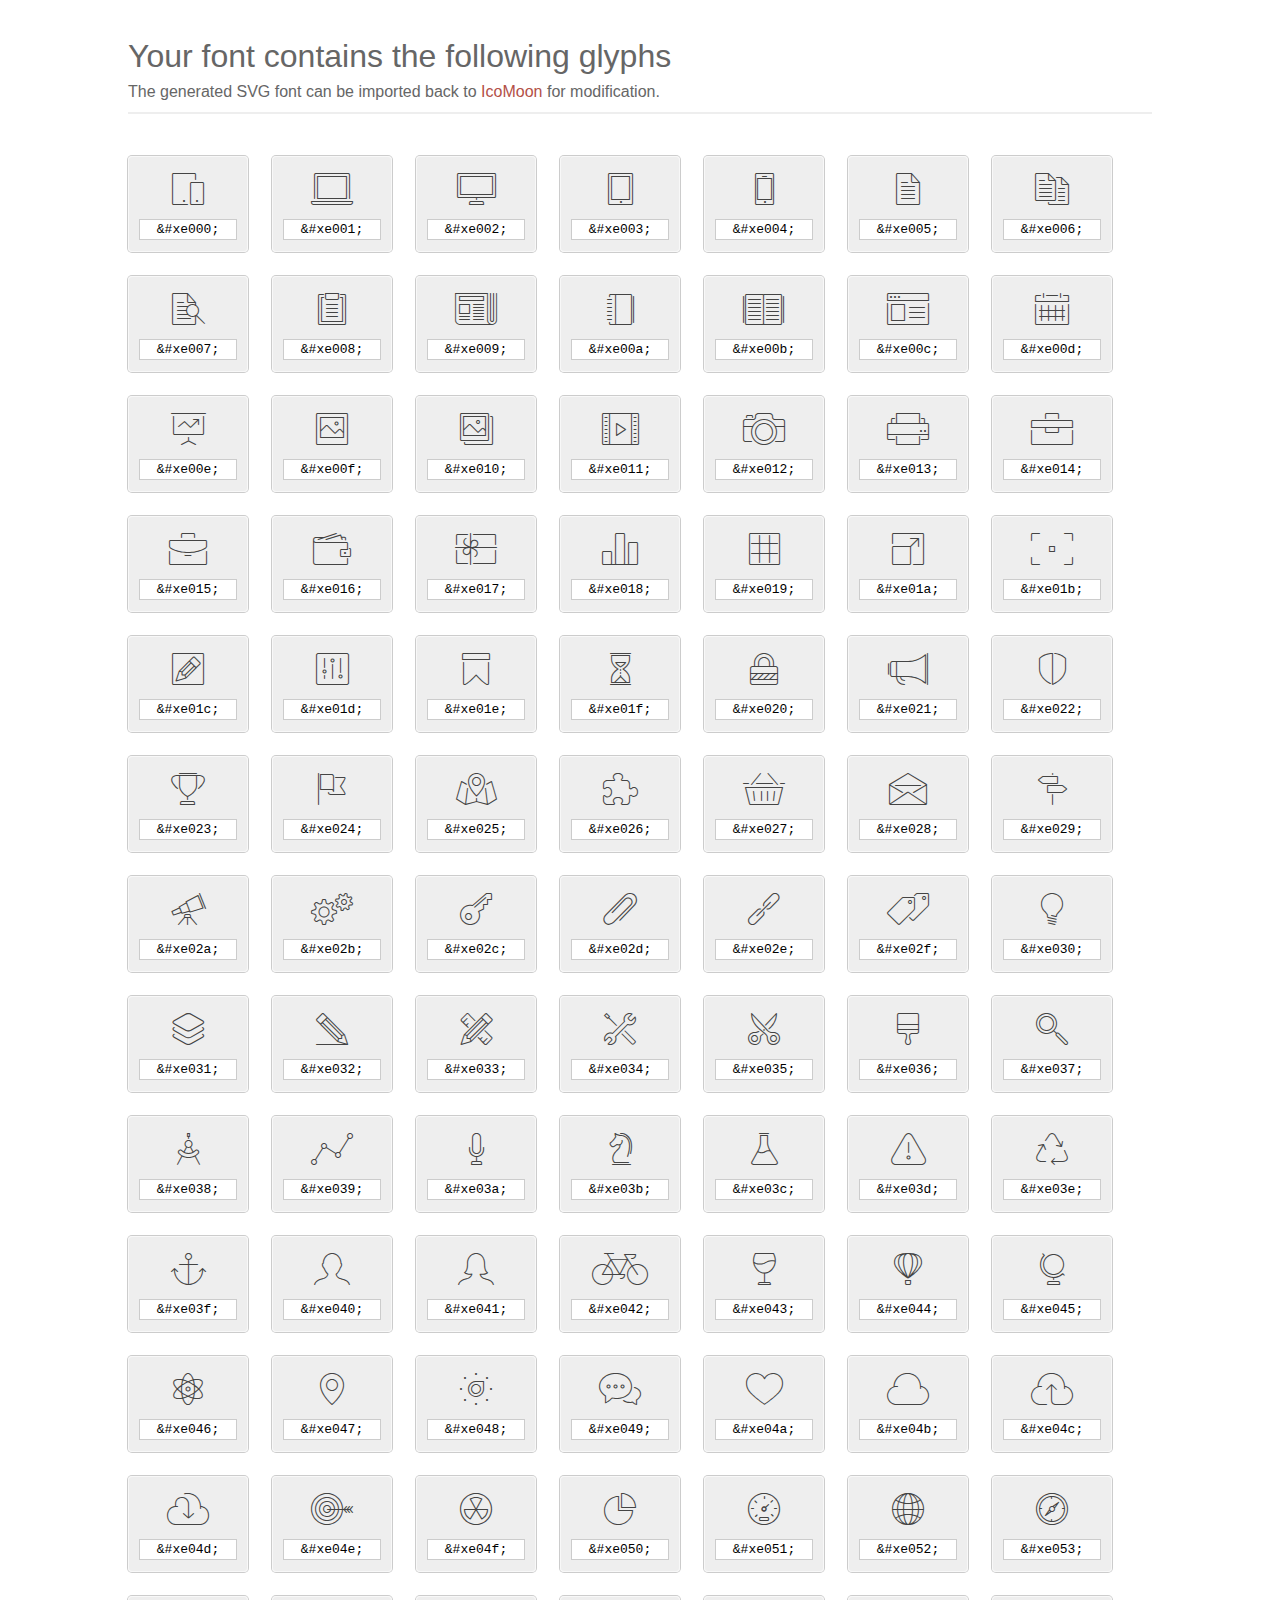
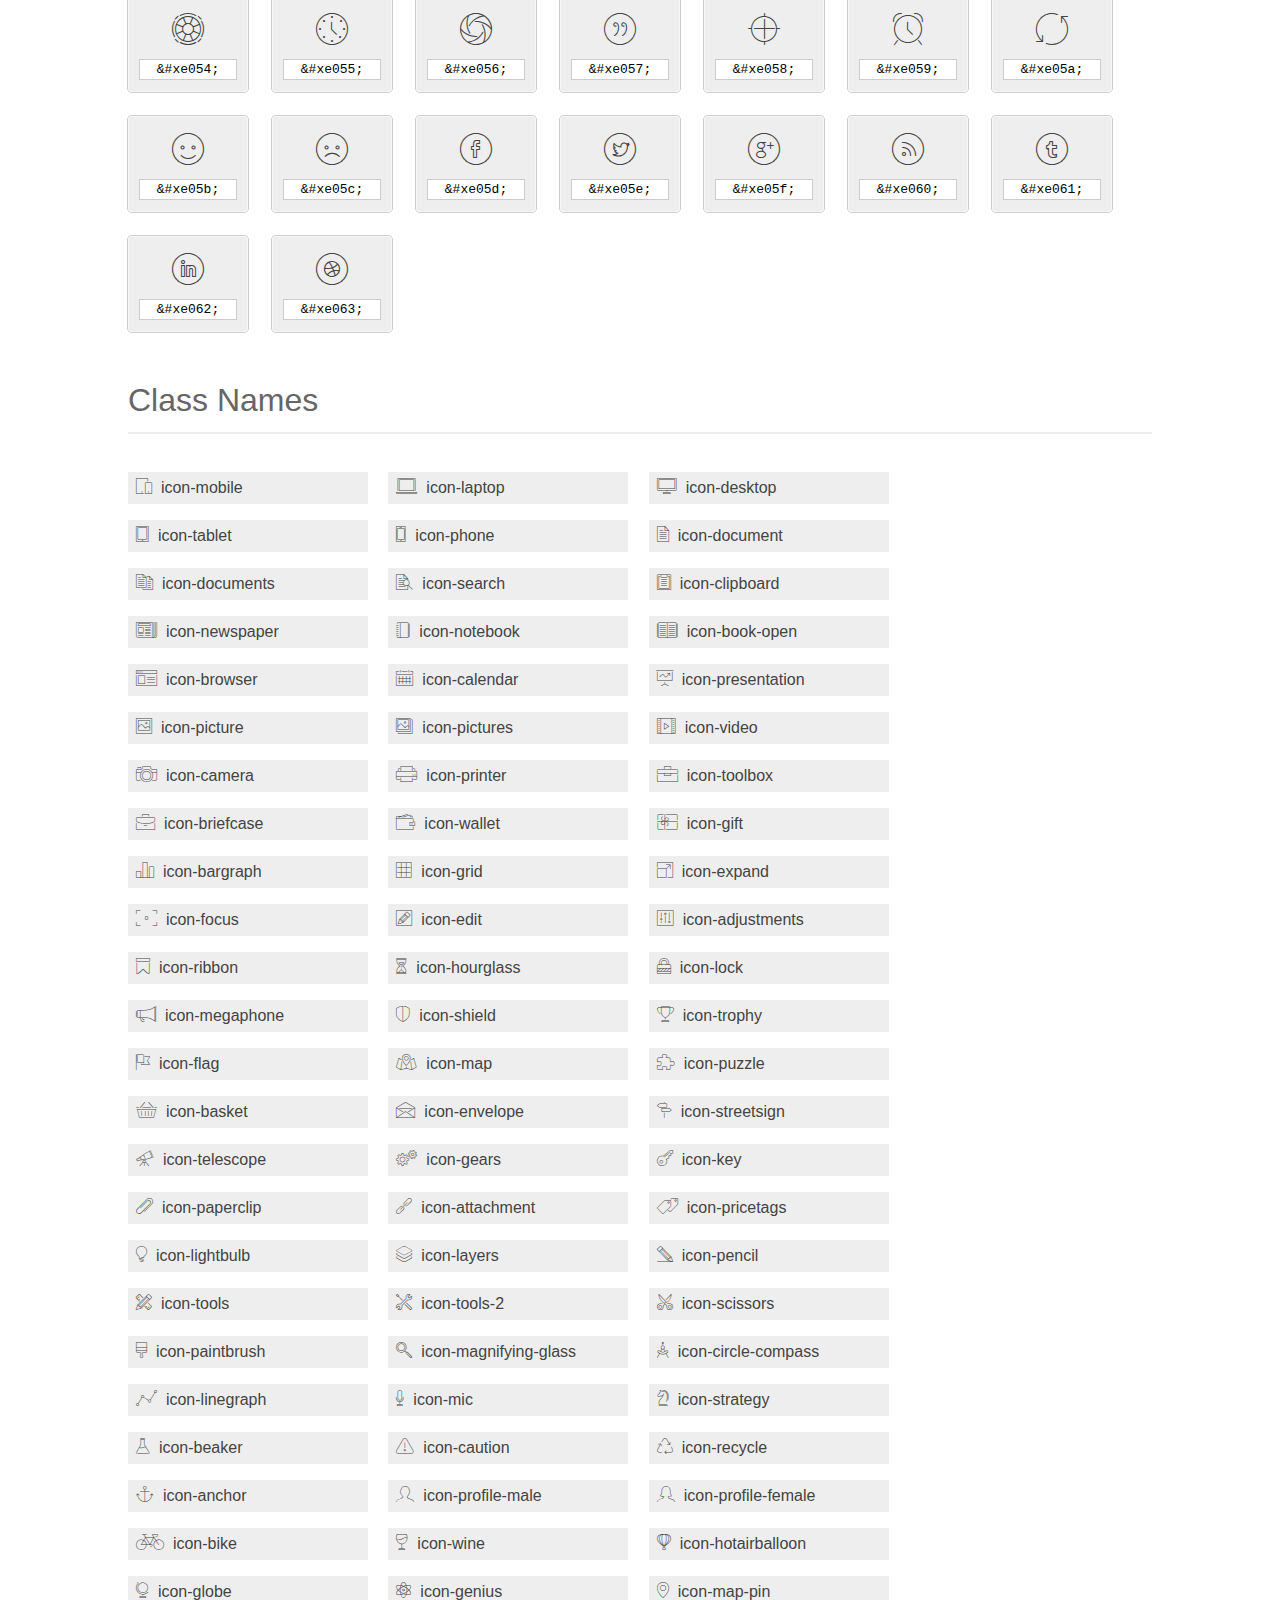
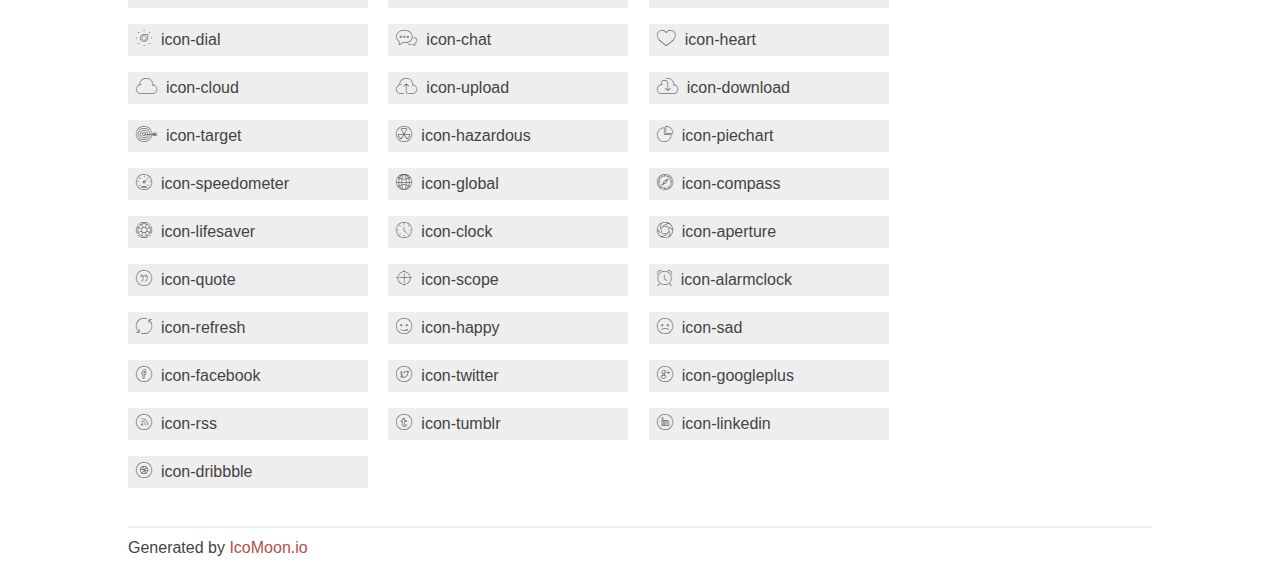
<file: fonts/et-line-font/index.html>
<!doctype html>
<html>
<head>
<title>Your Font/Glyphs</title>
<link rel="stylesheet" href="style.css" />
<!--[if lte IE 7]><script src="lte-ie7.js"></script><![endif]-->
<style>
	section, header, footer {display: block;}
	body {
		font-family: sans-serif;
		color: #444;
		line-height: 1.5;
		font-size: 1em;
	}
	* {
		-moz-box-sizing: border-box;
		-webkit-box-sizing: border-box;
		box-sizing: border-box;
		margin: 0;
		padding: 0;
	}
	.glyph {
		font-size: 16px;
		float: left;
		text-align: center;
		background: #eee;
		padding: .75em;
		margin: .75em 1.5em .75em 0;
		width: 7.5em;
		border-radius: .25em;
		box-shadow: inset 0 0 0 1px #f8f8f8, 0 0 0 1px #CCC;
	}
	.glyph input {
		font-family: consolas, monospace;
		font-size: 13px;
		width: 100%;
		text-align: center;
		border: 0;
		box-shadow: 0 0 0 1px #ccc;
		padding: .125em;
	}
	.w-main {
		width: 80%;
	}
	.centered {
		margin-left: auto;
		margin-right: auto;
	}
	.fs1 {
		font-size: 2em;
	}
	header {
		margin: 2em 0;
		padding-bottom: .5em;
		color: #666;
		box-shadow: 0 2px #eee;
	}
	header h1 {
		font-size: 2em;
		font-weight: normal;
	}
	.clearfix:before, .clearfix:after { content: ""; display: table; }
	.clearfix:after, .clear { clear: both; }
	footer {
		margin-top: 2em;
		padding: .5em 0;
		box-shadow: 0 -2px #eee;
	}
	a, a:visited {
		color: #B35047;
		text-decoration: none;
	}
	a:hover, a:focus {color: #000;}
	.box1 {
		font-size: 16px;
		display: inline-block;
		width: 15em;
		padding: .25em .5em;
		background: #eee;
		margin: .5em 1em .5em 0;
	}
</style>
</head>
<body>
	<div class="w-main centered">
	<section class="mtm clearfix" id="glyphs">
	<header>
		<h1>Your font contains the following glyphs</h1>
		<p>The generated SVG font can be imported back to <a href="http://icomoon.io/app">IcoMoon</a> for modification.</p>
	</header>
	<div class="glyph">
		<div class="fs1" aria-hidden="true" data-icon="&#xe000;"></div>
		<input type="text" readonly="readonly" value="&amp;#xe000;" />
	</div>
	<div class="glyph">
		<div class="fs1" aria-hidden="true" data-icon="&#xe001;"></div>
		<input type="text" readonly="readonly" value="&amp;#xe001;" />
	</div>
	<div class="glyph">
		<div class="fs1" aria-hidden="true" data-icon="&#xe002;"></div>
		<input type="text" readonly="readonly" value="&amp;#xe002;" />
	</div>
	<div class="glyph">
		<div class="fs1" aria-hidden="true" data-icon="&#xe003;"></div>
		<input type="text" readonly="readonly" value="&amp;#xe003;" />
	</div>
	<div class="glyph">
		<div class="fs1" aria-hidden="true" data-icon="&#xe004;"></div>
		<input type="text" readonly="readonly" value="&amp;#xe004;" />
	</div>
	<div class="glyph">
		<div class="fs1" aria-hidden="true" data-icon="&#xe005;"></div>
		<input type="text" readonly="readonly" value="&amp;#xe005;" />
	</div>
	<div class="glyph">
		<div class="fs1" aria-hidden="true" data-icon="&#xe006;"></div>
		<input type="text" readonly="readonly" value="&amp;#xe006;" />
	</div>
	<div class="glyph">
		<div class="fs1" aria-hidden="true" data-icon="&#xe007;"></div>
		<input type="text" readonly="readonly" value="&amp;#xe007;" />
	</div>
	<div class="glyph">
		<div class="fs1" aria-hidden="true" data-icon="&#xe008;"></div>
		<input type="text" readonly="readonly" value="&amp;#xe008;" />
	</div>
	<div class="glyph">
		<div class="fs1" aria-hidden="true" data-icon="&#xe009;"></div>
		<input type="text" readonly="readonly" value="&amp;#xe009;" />
	</div>
	<div class="glyph">
		<div class="fs1" aria-hidden="true" data-icon="&#xe00a;"></div>
		<input type="text" readonly="readonly" value="&amp;#xe00a;" />
	</div>
	<div class="glyph">
		<div class="fs1" aria-hidden="true" data-icon="&#xe00b;"></div>
		<input type="text" readonly="readonly" value="&amp;#xe00b;" />
	</div>
	<div class="glyph">
		<div class="fs1" aria-hidden="true" data-icon="&#xe00c;"></div>
		<input type="text" readonly="readonly" value="&amp;#xe00c;" />
	</div>
	<div class="glyph">
		<div class="fs1" aria-hidden="true" data-icon="&#xe00d;"></div>
		<input type="text" readonly="readonly" value="&amp;#xe00d;" />
	</div>
	<div class="glyph">
		<div class="fs1" aria-hidden="true" data-icon="&#xe00e;"></div>
		<input type="text" readonly="readonly" value="&amp;#xe00e;" />
	</div>
	<div class="glyph">
		<div class="fs1" aria-hidden="true" data-icon="&#xe00f;"></div>
		<input type="text" readonly="readonly" value="&amp;#xe00f;" />
	</div>
	<div class="glyph">
		<div class="fs1" aria-hidden="true" data-icon="&#xe010;"></div>
		<input type="text" readonly="readonly" value="&amp;#xe010;" />
	</div>
	<div class="glyph">
		<div class="fs1" aria-hidden="true" data-icon="&#xe011;"></div>
		<input type="text" readonly="readonly" value="&amp;#xe011;" />
	</div>
	<div class="glyph">
		<div class="fs1" aria-hidden="true" data-icon="&#xe012;"></div>
		<input type="text" readonly="readonly" value="&amp;#xe012;" />
	</div>
	<div class="glyph">
		<div class="fs1" aria-hidden="true" data-icon="&#xe013;"></div>
		<input type="text" readonly="readonly" value="&amp;#xe013;" />
	</div>
	<div class="glyph">
		<div class="fs1" aria-hidden="true" data-icon="&#xe014;"></div>
		<input type="text" readonly="readonly" value="&amp;#xe014;" />
	</div>
	<div class="glyph">
		<div class="fs1" aria-hidden="true" data-icon="&#xe015;"></div>
		<input type="text" readonly="readonly" value="&amp;#xe015;" />
	</div>
	<div class="glyph">
		<div class="fs1" aria-hidden="true" data-icon="&#xe016;"></div>
		<input type="text" readonly="readonly" value="&amp;#xe016;" />
	</div>
	<div class="glyph">
		<div class="fs1" aria-hidden="true" data-icon="&#xe017;"></div>
		<input type="text" readonly="readonly" value="&amp;#xe017;" />
	</div>
	<div class="glyph">
		<div class="fs1" aria-hidden="true" data-icon="&#xe018;"></div>
		<input type="text" readonly="readonly" value="&amp;#xe018;" />
	</div>
	<div class="glyph">
		<div class="fs1" aria-hidden="true" data-icon="&#xe019;"></div>
		<input type="text" readonly="readonly" value="&amp;#xe019;" />
	</div>
	<div class="glyph">
		<div class="fs1" aria-hidden="true" data-icon="&#xe01a;"></div>
		<input type="text" readonly="readonly" value="&amp;#xe01a;" />
	</div>
	<div class="glyph">
		<div class="fs1" aria-hidden="true" data-icon="&#xe01b;"></div>
		<input type="text" readonly="readonly" value="&amp;#xe01b;" />
	</div>
	<div class="glyph">
		<div class="fs1" aria-hidden="true" data-icon="&#xe01c;"></div>
		<input type="text" readonly="readonly" value="&amp;#xe01c;" />
	</div>
	<div class="glyph">
		<div class="fs1" aria-hidden="true" data-icon="&#xe01d;"></div>
		<input type="text" readonly="readonly" value="&amp;#xe01d;" />
	</div>
	<div class="glyph">
		<div class="fs1" aria-hidden="true" data-icon="&#xe01e;"></div>
		<input type="text" readonly="readonly" value="&amp;#xe01e;" />
	</div>
	<div class="glyph">
		<div class="fs1" aria-hidden="true" data-icon="&#xe01f;"></div>
		<input type="text" readonly="readonly" value="&amp;#xe01f;" />
	</div>
	<div class="glyph">
		<div class="fs1" aria-hidden="true" data-icon="&#xe020;"></div>
		<input type="text" readonly="readonly" value="&amp;#xe020;" />
	</div>
	<div class="glyph">
		<div class="fs1" aria-hidden="true" data-icon="&#xe021;"></div>
		<input type="text" readonly="readonly" value="&amp;#xe021;" />
	</div>
	<div class="glyph">
		<div class="fs1" aria-hidden="true" data-icon="&#xe022;"></div>
		<input type="text" readonly="readonly" value="&amp;#xe022;" />
	</div>
	<div class="glyph">
		<div class="fs1" aria-hidden="true" data-icon="&#xe023;"></div>
		<input type="text" readonly="readonly" value="&amp;#xe023;" />
	</div>
	<div class="glyph">
		<div class="fs1" aria-hidden="true" data-icon="&#xe024;"></div>
		<input type="text" readonly="readonly" value="&amp;#xe024;" />
	</div>
	<div class="glyph">
		<div class="fs1" aria-hidden="true" data-icon="&#xe025;"></div>
		<input type="text" readonly="readonly" value="&amp;#xe025;" />
	</div>
	<div class="glyph">
		<div class="fs1" aria-hidden="true" data-icon="&#xe026;"></div>
		<input type="text" readonly="readonly" value="&amp;#xe026;" />
	</div>
	<div class="glyph">
		<div class="fs1" aria-hidden="true" data-icon="&#xe027;"></div>
		<input type="text" readonly="readonly" value="&amp;#xe027;" />
	</div>
	<div class="glyph">
		<div class="fs1" aria-hidden="true" data-icon="&#xe028;"></div>
		<input type="text" readonly="readonly" value="&amp;#xe028;" />
	</div>
	<div class="glyph">
		<div class="fs1" aria-hidden="true" data-icon="&#xe029;"></div>
		<input type="text" readonly="readonly" value="&amp;#xe029;" />
	</div>
	<div class="glyph">
		<div class="fs1" aria-hidden="true" data-icon="&#xe02a;"></div>
		<input type="text" readonly="readonly" value="&amp;#xe02a;" />
	</div>
	<div class="glyph">
		<div class="fs1" aria-hidden="true" data-icon="&#xe02b;"></div>
		<input type="text" readonly="readonly" value="&amp;#xe02b;" />
	</div>
	<div class="glyph">
		<div class="fs1" aria-hidden="true" data-icon="&#xe02c;"></div>
		<input type="text" readonly="readonly" value="&amp;#xe02c;" />
	</div>
	<div class="glyph">
		<div class="fs1" aria-hidden="true" data-icon="&#xe02d;"></div>
		<input type="text" readonly="readonly" value="&amp;#xe02d;" />
	</div>
	<div class="glyph">
		<div class="fs1" aria-hidden="true" data-icon="&#xe02e;"></div>
		<input type="text" readonly="readonly" value="&amp;#xe02e;" />
	</div>
	<div class="glyph">
		<div class="fs1" aria-hidden="true" data-icon="&#xe02f;"></div>
		<input type="text" readonly="readonly" value="&amp;#xe02f;" />
	</div>
	<div class="glyph">
		<div class="fs1" aria-hidden="true" data-icon="&#xe030;"></div>
		<input type="text" readonly="readonly" value="&amp;#xe030;" />
	</div>
	<div class="glyph">
		<div class="fs1" aria-hidden="true" data-icon="&#xe031;"></div>
		<input type="text" readonly="readonly" value="&amp;#xe031;" />
	</div>
	<div class="glyph">
		<div class="fs1" aria-hidden="true" data-icon="&#xe032;"></div>
		<input type="text" readonly="readonly" value="&amp;#xe032;" />
	</div>
	<div class="glyph">
		<div class="fs1" aria-hidden="true" data-icon="&#xe033;"></div>
		<input type="text" readonly="readonly" value="&amp;#xe033;" />
	</div>
	<div class="glyph">
		<div class="fs1" aria-hidden="true" data-icon="&#xe034;"></div>
		<input type="text" readonly="readonly" value="&amp;#xe034;" />
	</div>
	<div class="glyph">
		<div class="fs1" aria-hidden="true" data-icon="&#xe035;"></div>
		<input type="text" readonly="readonly" value="&amp;#xe035;" />
	</div>
	<div class="glyph">
		<div class="fs1" aria-hidden="true" data-icon="&#xe036;"></div>
		<input type="text" readonly="readonly" value="&amp;#xe036;" />
	</div>
	<div class="glyph">
		<div class="fs1" aria-hidden="true" data-icon="&#xe037;"></div>
		<input type="text" readonly="readonly" value="&amp;#xe037;" />
	</div>
	<div class="glyph">
		<div class="fs1" aria-hidden="true" data-icon="&#xe038;"></div>
		<input type="text" readonly="readonly" value="&amp;#xe038;" />
	</div>
	<div class="glyph">
		<div class="fs1" aria-hidden="true" data-icon="&#xe039;"></div>
		<input type="text" readonly="readonly" value="&amp;#xe039;" />
	</div>
	<div class="glyph">
		<div class="fs1" aria-hidden="true" data-icon="&#xe03a;"></div>
		<input type="text" readonly="readonly" value="&amp;#xe03a;" />
	</div>
	<div class="glyph">
		<div class="fs1" aria-hidden="true" data-icon="&#xe03b;"></div>
		<input type="text" readonly="readonly" value="&amp;#xe03b;" />
	</div>
	<div class="glyph">
		<div class="fs1" aria-hidden="true" data-icon="&#xe03c;"></div>
		<input type="text" readonly="readonly" value="&amp;#xe03c;" />
	</div>
	<div class="glyph">
		<div class="fs1" aria-hidden="true" data-icon="&#xe03d;"></div>
		<input type="text" readonly="readonly" value="&amp;#xe03d;" />
	</div>
	<div class="glyph">
		<div class="fs1" aria-hidden="true" data-icon="&#xe03e;"></div>
		<input type="text" readonly="readonly" value="&amp;#xe03e;" />
	</div>
	<div class="glyph">
		<div class="fs1" aria-hidden="true" data-icon="&#xe03f;"></div>
		<input type="text" readonly="readonly" value="&amp;#xe03f;" />
	</div>
	<div class="glyph">
		<div class="fs1" aria-hidden="true" data-icon="&#xe040;"></div>
		<input type="text" readonly="readonly" value="&amp;#xe040;" />
	</div>
	<div class="glyph">
		<div class="fs1" aria-hidden="true" data-icon="&#xe041;"></div>
		<input type="text" readonly="readonly" value="&amp;#xe041;" />
	</div>
	<div class="glyph">
		<div class="fs1" aria-hidden="true" data-icon="&#xe042;"></div>
		<input type="text" readonly="readonly" value="&amp;#xe042;" />
	</div>
	<div class="glyph">
		<div class="fs1" aria-hidden="true" data-icon="&#xe043;"></div>
		<input type="text" readonly="readonly" value="&amp;#xe043;" />
	</div>
	<div class="glyph">
		<div class="fs1" aria-hidden="true" data-icon="&#xe044;"></div>
		<input type="text" readonly="readonly" value="&amp;#xe044;" />
	</div>
	<div class="glyph">
		<div class="fs1" aria-hidden="true" data-icon="&#xe045;"></div>
		<input type="text" readonly="readonly" value="&amp;#xe045;" />
	</div>
	<div class="glyph">
		<div class="fs1" aria-hidden="true" data-icon="&#xe046;"></div>
		<input type="text" readonly="readonly" value="&amp;#xe046;" />
	</div>
	<div class="glyph">
		<div class="fs1" aria-hidden="true" data-icon="&#xe047;"></div>
		<input type="text" readonly="readonly" value="&amp;#xe047;" />
	</div>
	<div class="glyph">
		<div class="fs1" aria-hidden="true" data-icon="&#xe048;"></div>
		<input type="text" readonly="readonly" value="&amp;#xe048;" />
	</div>
	<div class="glyph">
		<div class="fs1" aria-hidden="true" data-icon="&#xe049;"></div>
		<input type="text" readonly="readonly" value="&amp;#xe049;" />
	</div>
	<div class="glyph">
		<div class="fs1" aria-hidden="true" data-icon="&#xe04a;"></div>
		<input type="text" readonly="readonly" value="&amp;#xe04a;" />
	</div>
	<div class="glyph">
		<div class="fs1" aria-hidden="true" data-icon="&#xe04b;"></div>
		<input type="text" readonly="readonly" value="&amp;#xe04b;" />
	</div>
	<div class="glyph">
		<div class="fs1" aria-hidden="true" data-icon="&#xe04c;"></div>
		<input type="text" readonly="readonly" value="&amp;#xe04c;" />
	</div>
	<div class="glyph">
		<div class="fs1" aria-hidden="true" data-icon="&#xe04d;"></div>
		<input type="text" readonly="readonly" value="&amp;#xe04d;" />
	</div>
	<div class="glyph">
		<div class="fs1" aria-hidden="true" data-icon="&#xe04e;"></div>
		<input type="text" readonly="readonly" value="&amp;#xe04e;" />
	</div>
	<div class="glyph">
		<div class="fs1" aria-hidden="true" data-icon="&#xe04f;"></div>
		<input type="text" readonly="readonly" value="&amp;#xe04f;" />
	</div>
	<div class="glyph">
		<div class="fs1" aria-hidden="true" data-icon="&#xe050;"></div>
		<input type="text" readonly="readonly" value="&amp;#xe050;" />
	</div>
	<div class="glyph">
		<div class="fs1" aria-hidden="true" data-icon="&#xe051;"></div>
		<input type="text" readonly="readonly" value="&amp;#xe051;" />
	</div>
	<div class="glyph">
		<div class="fs1" aria-hidden="true" data-icon="&#xe052;"></div>
		<input type="text" readonly="readonly" value="&amp;#xe052;" />
	</div>
	<div class="glyph">
		<div class="fs1" aria-hidden="true" data-icon="&#xe053;"></div>
		<input type="text" readonly="readonly" value="&amp;#xe053;" />
	</div>
	<div class="glyph">
		<div class="fs1" aria-hidden="true" data-icon="&#xe054;"></div>
		<input type="text" readonly="readonly" value="&amp;#xe054;" />
	</div>
	<div class="glyph">
		<div class="fs1" aria-hidden="true" data-icon="&#xe055;"></div>
		<input type="text" readonly="readonly" value="&amp;#xe055;" />
	</div>
	<div class="glyph">
		<div class="fs1" aria-hidden="true" data-icon="&#xe056;"></div>
		<input type="text" readonly="readonly" value="&amp;#xe056;" />
	</div>
	<div class="glyph">
		<div class="fs1" aria-hidden="true" data-icon="&#xe057;"></div>
		<input type="text" readonly="readonly" value="&amp;#xe057;" />
	</div>
	<div class="glyph">
		<div class="fs1" aria-hidden="true" data-icon="&#xe058;"></div>
		<input type="text" readonly="readonly" value="&amp;#xe058;" />
	</div>
	<div class="glyph">
		<div class="fs1" aria-hidden="true" data-icon="&#xe059;"></div>
		<input type="text" readonly="readonly" value="&amp;#xe059;" />
	</div>
	<div class="glyph">
		<div class="fs1" aria-hidden="true" data-icon="&#xe05a;"></div>
		<input type="text" readonly="readonly" value="&amp;#xe05a;" />
	</div>
	<div class="glyph">
		<div class="fs1" aria-hidden="true" data-icon="&#xe05b;"></div>
		<input type="text" readonly="readonly" value="&amp;#xe05b;" />
	</div>
	<div class="glyph">
		<div class="fs1" aria-hidden="true" data-icon="&#xe05c;"></div>
		<input type="text" readonly="readonly" value="&amp;#xe05c;" />
	</div>
	<div class="glyph">
		<div class="fs1" aria-hidden="true" data-icon="&#xe05d;"></div>
		<input type="text" readonly="readonly" value="&amp;#xe05d;" />
	</div>
	<div class="glyph">
		<div class="fs1" aria-hidden="true" data-icon="&#xe05e;"></div>
		<input type="text" readonly="readonly" value="&amp;#xe05e;" />
	</div>
	<div class="glyph">
		<div class="fs1" aria-hidden="true" data-icon="&#xe05f;"></div>
		<input type="text" readonly="readonly" value="&amp;#xe05f;" />
	</div>
	<div class="glyph">
		<div class="fs1" aria-hidden="true" data-icon="&#xe060;"></div>
		<input type="text" readonly="readonly" value="&amp;#xe060;" />
	</div>
	<div class="glyph">
		<div class="fs1" aria-hidden="true" data-icon="&#xe061;"></div>
		<input type="text" readonly="readonly" value="&amp;#xe061;" />
	</div>
	<div class="glyph">
		<div class="fs1" aria-hidden="true" data-icon="&#xe062;"></div>
		<input type="text" readonly="readonly" value="&amp;#xe062;" />
	</div>
	<div class="glyph">
		<div class="fs1" aria-hidden="true" data-icon="&#xe063;"></div>
		<input type="text" readonly="readonly" value="&amp;#xe063;" />
	</div>
	</section>
	<div class="clear"></div>
	<section class="mtm clearfix" id="glyphs">
	<header>
		<h1>Class Names</h1>
	</header>
	<span class="box1">
		<span aria-hidden="true" class="icon-mobile"></span>
		&nbsp;icon-mobile
	</span>
	<span class="box1">
		<span aria-hidden="true" class="icon-laptop"></span>
		&nbsp;icon-laptop
	</span>
	<span class="box1">
		<span aria-hidden="true" class="icon-desktop"></span>
		&nbsp;icon-desktop
	</span>
	<span class="box1">
		<span aria-hidden="true" class="icon-tablet"></span>
		&nbsp;icon-tablet
	</span>
	<span class="box1">
		<span aria-hidden="true" class="icon-phone"></span>
		&nbsp;icon-phone
	</span>
	<span class="box1">
		<span aria-hidden="true" class="icon-document"></span>
		&nbsp;icon-document
	</span>
	<span class="box1">
		<span aria-hidden="true" class="icon-documents"></span>
		&nbsp;icon-documents
	</span>
	<span class="box1">
		<span aria-hidden="true" class="icon-search"></span>
		&nbsp;icon-search
	</span>
	<span class="box1">
		<span aria-hidden="true" class="icon-clipboard"></span>
		&nbsp;icon-clipboard
	</span>
	<span class="box1">
		<span aria-hidden="true" class="icon-newspaper"></span>
		&nbsp;icon-newspaper
	</span>
	<span class="box1">
		<span aria-hidden="true" class="icon-notebook"></span>
		&nbsp;icon-notebook
	</span>
	<span class="box1">
		<span aria-hidden="true" class="icon-book-open"></span>
		&nbsp;icon-book-open
	</span>
	<span class="box1">
		<span aria-hidden="true" class="icon-browser"></span>
		&nbsp;icon-browser
	</span>
	<span class="box1">
		<span aria-hidden="true" class="icon-calendar"></span>
		&nbsp;icon-calendar
	</span>
	<span class="box1">
		<span aria-hidden="true" class="icon-presentation"></span>
		&nbsp;icon-presentation
	</span>
	<span class="box1">
		<span aria-hidden="true" class="icon-picture"></span>
		&nbsp;icon-picture
	</span>
	<span class="box1">
		<span aria-hidden="true" class="icon-pictures"></span>
		&nbsp;icon-pictures
	</span>
	<span class="box1">
		<span aria-hidden="true" class="icon-video"></span>
		&nbsp;icon-video
	</span>
	<span class="box1">
		<span aria-hidden="true" class="icon-camera"></span>
		&nbsp;icon-camera
	</span>
	<span class="box1">
		<span aria-hidden="true" class="icon-printer"></span>
		&nbsp;icon-printer
	</span>
	<span class="box1">
		<span aria-hidden="true" class="icon-toolbox"></span>
		&nbsp;icon-toolbox
	</span>
	<span class="box1">
		<span aria-hidden="true" class="icon-briefcase"></span>
		&nbsp;icon-briefcase
	</span>
	<span class="box1">
		<span aria-hidden="true" class="icon-wallet"></span>
		&nbsp;icon-wallet
	</span>
	<span class="box1">
		<span aria-hidden="true" class="icon-gift"></span>
		&nbsp;icon-gift
	</span>
	<span class="box1">
		<span aria-hidden="true" class="icon-bargraph"></span>
		&nbsp;icon-bargraph
	</span>
	<span class="box1">
		<span aria-hidden="true" class="icon-grid"></span>
		&nbsp;icon-grid
	</span>
	<span class="box1">
		<span aria-hidden="true" class="icon-expand"></span>
		&nbsp;icon-expand
	</span>
	<span class="box1">
		<span aria-hidden="true" class="icon-focus"></span>
		&nbsp;icon-focus
	</span>
	<span class="box1">
		<span aria-hidden="true" class="icon-edit"></span>
		&nbsp;icon-edit
	</span>
	<span class="box1">
		<span aria-hidden="true" class="icon-adjustments"></span>
		&nbsp;icon-adjustments
	</span>
	<span class="box1">
		<span aria-hidden="true" class="icon-ribbon"></span>
		&nbsp;icon-ribbon
	</span>
	<span class="box1">
		<span aria-hidden="true" class="icon-hourglass"></span>
		&nbsp;icon-hourglass
	</span>
	<span class="box1">
		<span aria-hidden="true" class="icon-lock"></span>
		&nbsp;icon-lock
	</span>
	<span class="box1">
		<span aria-hidden="true" class="icon-megaphone"></span>
		&nbsp;icon-megaphone
	</span>
	<span class="box1">
		<span aria-hidden="true" class="icon-shield"></span>
		&nbsp;icon-shield
	</span>
	<span class="box1">
		<span aria-hidden="true" class="icon-trophy"></span>
		&nbsp;icon-trophy
	</span>
	<span class="box1">
		<span aria-hidden="true" class="icon-flag"></span>
		&nbsp;icon-flag
	</span>
	<span class="box1">
		<span aria-hidden="true" class="icon-map"></span>
		&nbsp;icon-map
	</span>
	<span class="box1">
		<span aria-hidden="true" class="icon-puzzle"></span>
		&nbsp;icon-puzzle
	</span>
	<span class="box1">
		<span aria-hidden="true" class="icon-basket"></span>
		&nbsp;icon-basket
	</span>
	<span class="box1">
		<span aria-hidden="true" class="icon-envelope"></span>
		&nbsp;icon-envelope
	</span>
	<span class="box1">
		<span aria-hidden="true" class="icon-streetsign"></span>
		&nbsp;icon-streetsign
	</span>
	<span class="box1">
		<span aria-hidden="true" class="icon-telescope"></span>
		&nbsp;icon-telescope
	</span>
	<span class="box1">
		<span aria-hidden="true" class="icon-gears"></span>
		&nbsp;icon-gears
	</span>
	<span class="box1">
		<span aria-hidden="true" class="icon-key"></span>
		&nbsp;icon-key
	</span>
	<span class="box1">
		<span aria-hidden="true" class="icon-paperclip"></span>
		&nbsp;icon-paperclip
	</span>
	<span class="box1">
		<span aria-hidden="true" class="icon-attachment"></span>
		&nbsp;icon-attachment
	</span>
	<span class="box1">
		<span aria-hidden="true" class="icon-pricetags"></span>
		&nbsp;icon-pricetags
	</span>
	<span class="box1">
		<span aria-hidden="true" class="icon-lightbulb"></span>
		&nbsp;icon-lightbulb
	</span>
	<span class="box1">
		<span aria-hidden="true" class="icon-layers"></span>
		&nbsp;icon-layers
	</span>
	<span class="box1">
		<span aria-hidden="true" class="icon-pencil"></span>
		&nbsp;icon-pencil
	</span>
	<span class="box1">
		<span aria-hidden="true" class="icon-tools"></span>
		&nbsp;icon-tools
	</span>
	<span class="box1">
		<span aria-hidden="true" class="icon-tools-2"></span>
		&nbsp;icon-tools-2
	</span>
	<span class="box1">
		<span aria-hidden="true" class="icon-scissors"></span>
		&nbsp;icon-scissors
	</span>
	<span class="box1">
		<span aria-hidden="true" class="icon-paintbrush"></span>
		&nbsp;icon-paintbrush
	</span>
	<span class="box1">
		<span aria-hidden="true" class="icon-magnifying-glass"></span>
		&nbsp;icon-magnifying-glass
	</span>
	<span class="box1">
		<span aria-hidden="true" class="icon-circle-compass"></span>
		&nbsp;icon-circle-compass
	</span>
	<span class="box1">
		<span aria-hidden="true" class="icon-linegraph"></span>
		&nbsp;icon-linegraph
	</span>
	<span class="box1">
		<span aria-hidden="true" class="icon-mic"></span>
		&nbsp;icon-mic
	</span>
	<span class="box1">
		<span aria-hidden="true" class="icon-strategy"></span>
		&nbsp;icon-strategy
	</span>
	<span class="box1">
		<span aria-hidden="true" class="icon-beaker"></span>
		&nbsp;icon-beaker
	</span>
	<span class="box1">
		<span aria-hidden="true" class="icon-caution"></span>
		&nbsp;icon-caution
	</span>
	<span class="box1">
		<span aria-hidden="true" class="icon-recycle"></span>
		&nbsp;icon-recycle
	</span>
	<span class="box1">
		<span aria-hidden="true" class="icon-anchor"></span>
		&nbsp;icon-anchor
	</span>
	<span class="box1">
		<span aria-hidden="true" class="icon-profile-male"></span>
		&nbsp;icon-profile-male
	</span>
	<span class="box1">
		<span aria-hidden="true" class="icon-profile-female"></span>
		&nbsp;icon-profile-female
	</span>
	<span class="box1">
		<span aria-hidden="true" class="icon-bike"></span>
		&nbsp;icon-bike
	</span>
	<span class="box1">
		<span aria-hidden="true" class="icon-wine"></span>
		&nbsp;icon-wine
	</span>
	<span class="box1">
		<span aria-hidden="true" class="icon-hotairballoon"></span>
		&nbsp;icon-hotairballoon
	</span>
	<span class="box1">
		<span aria-hidden="true" class="icon-globe"></span>
		&nbsp;icon-globe
	</span>
	<span class="box1">
		<span aria-hidden="true" class="icon-genius"></span>
		&nbsp;icon-genius
	</span>
	<span class="box1">
		<span aria-hidden="true" class="icon-map-pin"></span>
		&nbsp;icon-map-pin
	</span>
	<span class="box1">
		<span aria-hidden="true" class="icon-dial"></span>
		&nbsp;icon-dial
	</span>
	<span class="box1">
		<span aria-hidden="true" class="icon-chat"></span>
		&nbsp;icon-chat
	</span>
	<span class="box1">
		<span aria-hidden="true" class="icon-heart"></span>
		&nbsp;icon-heart
	</span>
	<span class="box1">
		<span aria-hidden="true" class="icon-cloud"></span>
		&nbsp;icon-cloud
	</span>
	<span class="box1">
		<span aria-hidden="true" class="icon-upload"></span>
		&nbsp;icon-upload
	</span>
	<span class="box1">
		<span aria-hidden="true" class="icon-download"></span>
		&nbsp;icon-download
	</span>
	<span class="box1">
		<span aria-hidden="true" class="icon-target"></span>
		&nbsp;icon-target
	</span>
	<span class="box1">
		<span aria-hidden="true" class="icon-hazardous"></span>
		&nbsp;icon-hazardous
	</span>
	<span class="box1">
		<span aria-hidden="true" class="icon-piechart"></span>
		&nbsp;icon-piechart
	</span>
	<span class="box1">
		<span aria-hidden="true" class="icon-speedometer"></span>
		&nbsp;icon-speedometer
	</span>
	<span class="box1">
		<span aria-hidden="true" class="icon-global"></span>
		&nbsp;icon-global
	</span>
	<span class="box1">
		<span aria-hidden="true" class="icon-compass"></span>
		&nbsp;icon-compass
	</span>
	<span class="box1">
		<span aria-hidden="true" class="icon-lifesaver"></span>
		&nbsp;icon-lifesaver
	</span>
	<span class="box1">
		<span aria-hidden="true" class="icon-clock"></span>
		&nbsp;icon-clock
	</span>
	<span class="box1">
		<span aria-hidden="true" class="icon-aperture"></span>
		&nbsp;icon-aperture
	</span>
	<span class="box1">
		<span aria-hidden="true" class="icon-quote"></span>
		&nbsp;icon-quote
	</span>
	<span class="box1">
		<span aria-hidden="true" class="icon-scope"></span>
		&nbsp;icon-scope
	</span>
	<span class="box1">
		<span aria-hidden="true" class="icon-alarmclock"></span>
		&nbsp;icon-alarmclock
	</span>
	<span class="box1">
		<span aria-hidden="true" class="icon-refresh"></span>
		&nbsp;icon-refresh
	</span>
	<span class="box1">
		<span aria-hidden="true" class="icon-happy"></span>
		&nbsp;icon-happy
	</span>
	<span class="box1">
		<span aria-hidden="true" class="icon-sad"></span>
		&nbsp;icon-sad
	</span>
	<span class="box1">
		<span aria-hidden="true" class="icon-facebook"></span>
		&nbsp;icon-facebook
	</span>
	<span class="box1">
		<span aria-hidden="true" class="icon-twitter"></span>
		&nbsp;icon-twitter
	</span>
	<span class="box1">
		<span aria-hidden="true" class="icon-googleplus"></span>
		&nbsp;icon-googleplus
	</span>
	<span class="box1">
		<span aria-hidden="true" class="icon-rss"></span>
		&nbsp;icon-rss
	</span>
	<span class="box1">
		<span aria-hidden="true" class="icon-tumblr"></span>
		&nbsp;icon-tumblr
	</span>
	<span class="box1">
		<span aria-hidden="true" class="icon-linkedin"></span>
		&nbsp;icon-linkedin
	</span>
	<span class="box1">
		<span aria-hidden="true" class="icon-dribbble"></span>
		&nbsp;icon-dribbble
	</span>
	</section>
	<footer>
		<p>Generated by <a href="http://icomoon.io">IcoMoon.io</a></p>
	</footer>
	</div>
	<script>
	document.getElementById("glyphs").addEventListener("click", function(e) {
		var target = e.target;
		if (target.tagName === "INPUT") {
			target.select();
		}
	});
	</script>
</body>
</html>
</file>
<file: css/social-share-kit.css>
/*!
 * Social Share Kit v1.0.7 (http://socialsharekit.com)
 * Copyright 2015 Social Share Kit / Kaspars Sprogis.
 * Licensed under Creative Commons Attribution-NonCommercial 3.0 license:
 * https://github.com/darklow/social-share-kit/blob/master/LICENSE
 * ---
 */@font-face{font-family:'social-share-kit';src:url('../fonts/social-share-kit.eot');src:url('../fonts/social-share-kit.eot?#iefix') format('embedded-opentype'),url('../fonts/social-share-kit.woff') format('woff'),url('../fonts/social-share-kit.ttf') format('truetype'),url('../fonts/social-share-kit.svg#social-share-kit') format('svg');font-weight:normal;font-style:normal}.ssk:before{display:inline-block;font-family:"social-share-kit" !important;font-style:normal !important;font-weight:normal !important;font-variant:normal !important;text-transform:none !important;speak:none;line-height:1;-webkit-font-smoothing:antialiased;-moz-osx-font-smoothing:grayscale}.ssk-facebook:before{content:"a";text-indent:4px;margin-right:-4px}.ssk-twitter:before{content:"b"}.ssk-google-plus:before{content:"v"}.ssk-google-plus-old:before{content:"c"}.ssk-email:before{content:"d";top:-1px;position:relative}.ssk-pinterest:before{content:"e"}.ssk-tumblr:before{content:"f"}.ssk-linkedin:before{content:"g"}.ssk-github:before{content:"h"}.ssk-vk:before{content:"i"}.ssk-instagram:before{content:"j"}.ssk-amazon:before{content:"k"}.ssk-skype:before{content:"s"}.ssk-youtube:before{content:"x"}.ssk-vimeo:before{content:"u"}.ssk-ebay:before{content:"p"}.ssk-apple:before{content:"l"}.ssk-behance:before{content:"q"}.ssk-dribble:before{content:"n"}.ssk-android:before{content:"o"}.ssk-whatsapp:before{content:"m"}.ssk-reddit:before{content:"r"}.ssk-reddit2:before{content:"t"}.ssk{background-color:#757575;color:white;display:inline-block;font-size:22px;line-height:1px;margin-right:2px;margin-bottom:2px;padding:7px;text-align:center;text-decoration:none;transition:background-color .1s;-webkit-transition:background-color .1s;-moz-transition:background-color .1s;-ms-transition:background-color .1s;-o-transition:background-color .1s}.ssk:before,.ssk .glyphicon,.ssk .fa{position:relative;font-size:22px;top:0;vertical-align:middle}.ssk.ssk-xs,.ssk-xs>.ssk{padding:4px}.ssk.ssk-xs:before,.ssk-xs>.ssk:before,.ssk.ssk-xs .glyphicon,.ssk-xs>.ssk .glyphicon,.ssk.ssk-xs .fa,.ssk-xs>.ssk .fa{font-size:15px}.ssk.ssk-sm,.ssk-sm>.ssk{padding:5px}.ssk.ssk-sm:before,.ssk-sm>.ssk:before,.ssk.ssk-sm .glyphicon,.ssk-sm>.ssk .glyphicon,.ssk.ssk-sm .fa,.ssk-sm>.ssk .fa{font-size:20px}.ssk.ssk-lg,.ssk-lg>.ssk{padding:9px}.ssk.ssk-lg:before,.ssk-lg>.ssk:before,.ssk.ssk-lg .glyphicon,.ssk-lg>.ssk .glyphicon,.ssk.ssk-lg .fa,.ssk-lg>.ssk .fa{font-size:28px}.ssk:last-child{margin-right:0}.ssk:hover{background-color:#424242}.ssk:hover,.ssk:focus{color:#fff;text-decoration:none}.ssk.ssk-round,.ssk-round .ssk{border-radius:50%}.ssk.ssk-round:before,.ssk-round .ssk:before{text-indent:0;margin-right:0}.ssk.ssk-rounded,.ssk-rounded .ssk{border-radius:15%}.ssk.ssk-icon{color:#757575;padding:2px;font-size:24px}.ssk.ssk-icon,.ssk.ssk-icon:hover{background-color:transparent}.ssk.ssk-icon:hover{color:#424242}.ssk.ssk-icon.ssk-xs,.ssk-xs>.ssk.ssk-icon{font-size:16px}.ssk.ssk-icon.ssk-sm,.ssk-sm>.ssk.ssk-icon{font-size:20px}.ssk.ssk-icon.ssk-lg,.ssk-lg>.ssk.ssk-icon{font-size:28px}.ssk.ssk-text{overflow:hidden;font-size:17px;line-height:normal;padding-right:10px}.ssk.ssk-text:before,.ssk.ssk-text .glyphicon,.ssk.ssk-text .fa{margin:-7px 10px -7px -7px;padding:7px;background-color:rgba(0,0,0,0.15);vertical-align:bottom;text-indent:0}.ssk-block .ssk.ssk-text{display:block;margin-right:0;text-align:left}.ssk.ssk-text.ssk-xs,.ssk-xs>.ssk.ssk-text{font-size:12px;padding-right:6px}.ssk.ssk-text.ssk-xs:before,.ssk-xs>.ssk.ssk-text:before,.ssk.ssk-text.ssk-xs .glyphicon,.ssk-xs>.ssk.ssk-text .glyphicon,.ssk.ssk-text.ssk-xs .fa,.ssk-xs>.ssk.ssk-text .fa{margin:-4px 6px -4px -4px;padding:4px}.ssk.ssk-text.ssk-sm,.ssk-sm>.ssk.ssk-text{font-size:16px;padding-right:7px}.ssk.ssk-text.ssk-sm:before,.ssk-sm>.ssk.ssk-text:before,.ssk.ssk-text.ssk-sm .glyphicon,.ssk-sm>.ssk.ssk-text .glyphicon,.ssk.ssk-text.ssk-sm .fa,.ssk-sm>.ssk.ssk-text .fa{margin:-5px 7px -5px -5px;padding:5px}.ssk.ssk-text.ssk-lg,.ssk-lg>.ssk.ssk-text{font-size:22px;padding-right:13px}.ssk.ssk-text.ssk-lg:before,.ssk-lg>.ssk.ssk-text:before,.ssk.ssk-text.ssk-lg .glyphicon,.ssk-lg>.ssk.ssk-text .glyphicon,.ssk.ssk-text.ssk-lg .fa,.ssk-lg>.ssk.ssk-text .fa{margin:-9px 13px -9px -9px;padding:9px}.ssk-group,.ssk-sticky{font-size:0}.ssk-sticky{top:0;position:fixed;z-index:2000}.ssk-sticky .ssk{transition:padding .1s ease-out;-webkit-transition:padding .1s ease-out;-moz-transition:padding .1s ease-out;-ms-transition:padding .1s ease-out;-o-transition:padding .1s ease-out;margin:0}@media (min-width:768px){.ssk-sticky.ssk-left .ssk,.ssk-sticky.ssk-right .ssk{display:block;clear:both}.ssk-sticky.ssk-left.ssk-center,.ssk-sticky.ssk-right.ssk-center{top:50%;transform:translateY(-50%);-webkit-transform:translateY(-50%);-moz-transform:translateY(-50%);-ms-transform:translateY(-50%);-o-transform:translateY(-50%)}.ssk-sticky.ssk-left{left:0}.ssk-sticky.ssk-left .ssk{float:left}.ssk-sticky.ssk-left .ssk:hover{padding-left:15px}.ssk-sticky.ssk-right{right:0}.ssk-sticky.ssk-right .ssk{float:right}.ssk-sticky.ssk-right .ssk:hover{padding-right:15px}}.ssk-sticky.ssk-bottom{font-size:0;top:auto;bottom:0}.ssk-sticky.ssk-bottom.ssk-center{left:50%;right:auto;transform:translateX(-50%);-webkit-transform:translateX(-50%);-moz-transform:translateX(-50%);-ms-transform:translateX(-50%);-o-transform:translateX(-50%)}.ssk-sticky.ssk-bottom .ssk{vertical-align:bottom}.ssk-sticky.ssk-bottom .ssk:hover{padding-bottom:15px}.ssk-sticky.ssk-round.ssk-xs .ssk:hover{padding:8px}.ssk-sticky.ssk-round.ssk-sm .ssk:hover{padding:9px}.ssk-sticky.ssk-round .ssk:hover{padding:11px}.ssk-sticky.ssk-round.ssk-lg .ssk:hover{padding:13px}@media (max-width:767px){.ssk-sticky{left:0;right:0;bottom:0;top:auto;width:100%;display:flex !important;flex-direction:row;flex-wrap:nowrap}.ssk-sticky.ssk-sticky-hide-xs{display:none !important}.ssk-sticky .ssk{flex:1;width:auto}.ssk-sticky .ssk .ssk-num{display:none}}.ssk-count{padding-top:20px}.ssk-count .ssk{position:relative}.ssk-count .ssk-num{border-radius:4px;color:#8f8f8f;background-color:rgba(50,50,50,0.03);display:block;font-size:12px;left:0;line-height:20px;position:absolute;right:0;text-align:center;top:-20px}@media (min-width:768px){.ssk-count.ssk-sticky{padding-top:0}.ssk-count.ssk-sticky.ssk-left .ssk-num,.ssk-count.ssk-sticky.ssk-right .ssk-num{top:20%;background-color:transparent}.ssk-count.ssk-sticky.ssk-left .ssk-num{left:100%;margin-left:5px}.ssk-count.ssk-sticky.ssk-right .ssk-num{right:115%;margin-left:-100%;text-align:right}}.ssk-facebook{background-color:#3B5998}.ssk-grayscale>.ssk-facebook{background-color:#757575}.ssk-facebook:hover{background-color:#2d4373}.ssk-facebook:hover{background-color:#2d4373}.ssk-grayscale>.ssk-facebook:hover{background-color:#3B5998}.ssk-facebook.ssk-icon{color:#3B5998}.ssk-facebook.ssk-icon:hover{color:#2d4373}.ssk-facebook.ssk-icon:before{text-indent:0;margin-right:0}.ssk-twitter{background-color:#1DA1F2}.ssk-grayscale>.ssk-twitter{background-color:#757575}.ssk-twitter:hover{background-color:#0c85d0}.ssk-twitter:hover{background-color:#0c85d0}.ssk-grayscale>.ssk-twitter:hover{background-color:#1DA1F2}.ssk-twitter.ssk-icon{color:#1DA1F2}.ssk-twitter.ssk-icon:hover{color:#0c85d0}.ssk-google-plus{background-color:#EA4335}.ssk-grayscale>.ssk-google-plus{background-color:#757575}.ssk-google-plus:hover{background-color:#d62516}.ssk-google-plus:hover{background-color:#d62516}.ssk-grayscale>.ssk-google-plus:hover{background-color:#EA4335}.ssk-google-plus.ssk-icon{color:#EA4335}.ssk-google-plus.ssk-icon:hover{color:#d62516}.ssk-pinterest{background-color:#BD081C}.ssk-grayscale>.ssk-pinterest{background-color:#757575}.ssk-pinterest:hover{background-color:#8c0615}.ssk-pinterest:hover{background-color:#8c0615}.ssk-grayscale>.ssk-pinterest:hover{background-color:#BD081C}.ssk-pinterest.ssk-icon{color:#BD081C}.ssk-pinterest.ssk-icon:hover{color:#8c0615}.ssk-tumblr{background-color:#395773}.ssk-grayscale>.ssk-tumblr{background-color:#757575}.ssk-tumblr:hover{background-color:#283d51}.ssk-tumblr:hover{background-color:#283d51}.ssk-grayscale>.ssk-tumblr:hover{background-color:#395773}.ssk-tumblr.ssk-icon{color:#395773}.ssk-tumblr.ssk-icon:hover{color:#283d51}.ssk-email{background-color:#757575}.ssk-grayscale>.ssk-email{background-color:#757575}.ssk-email:hover{background-color:#5b5b5b}.ssk-email:hover{background-color:#5b5b5b}.ssk-grayscale>.ssk-email:hover{background-color:#757575}.ssk-grayscale>.ssk-email:hover{background-color:#5b5b5b}.ssk-email.ssk-icon{color:#757575}.ssk-email.ssk-icon:hover{color:#5b5b5b}.ssk-vk{background-color:#54769a}.ssk-grayscale>.ssk-vk{background-color:#757575}.ssk-vk:hover{background-color:#425d79}.ssk-vk:hover{background-color:#425d79}.ssk-grayscale>.ssk-vk:hover{background-color:#54769a}.ssk-vk.ssk-icon{color:#54769a}.ssk-vk.ssk-icon:hover{color:#425d79}.ssk-linkedin{background-color:#1c87bd}.ssk-grayscale>.ssk-linkedin{background-color:#757575}.ssk-linkedin:hover{background-color:#156791}.ssk-linkedin:hover{background-color:#156791}.ssk-grayscale>.ssk-linkedin:hover{background-color:#1c87bd}.ssk-linkedin.ssk-icon{color:#1c87bd}.ssk-linkedin.ssk-icon:hover{color:#156791}.ssk-whatsapp{background-color:#34AF23}.ssk-grayscale>.ssk-whatsapp{background-color:#757575}.ssk-whatsapp:hover{background-color:#27851a}.ssk-whatsapp:hover{background-color:#27851a}.ssk-grayscale>.ssk-whatsapp:hover{background-color:#34AF23}.ssk-whatsapp.ssk-icon{color:#34AF23}.ssk-whatsapp.ssk-icon:hover{color:#27851a}.ssk-reddit{background-color:#5f99cf}.ssk-grayscale>.ssk-reddit{background-color:#757575}.ssk-reddit:hover{background-color:#3a80c1}.ssk-reddit:hover{background-color:#3a80c1}.ssk-grayscale>.ssk-reddit:hover{background-color:#5f99cf}.ssk-reddit.ssk-icon{color:#5f99cf}.ssk-reddit.ssk-icon:hover{color:#3a80c1}.ssk-reddit2{background-color:#5f99cf}.ssk-grayscale>.ssk-reddit2{background-color:#757575}.ssk-reddit2:hover{background-color:#3a80c1}.ssk-reddit2:hover{background-color:#3a80c1}.ssk-grayscale>.ssk-reddit2:hover{background-color:#5f99cf}.ssk-reddit2.ssk-icon{color:#5f99cf}.ssk-reddit2.ssk-icon:hover{color:#3a80c1}.ssk-turquoise{background-color:#1abc9c}.ssk-turquoise:hover{background-color:#148f77}.ssk-emerald{background-color:#2ecc71}.ssk-emerald:hover{background-color:#25a25a}.ssk-peter-river{background-color:#3498db}.ssk-peter-river:hover{background-color:#217dbb}.ssk-belize-hole{background-color:#2980b9}.ssk-belize-hole:hover{background-color:#20638f}.ssk-amethyst{background-color:#9b59b6}.ssk-amethyst:hover{background-color:#804399}.ssk-wisteria{background-color:#8e44ad}.ssk-wisteria:hover{background-color:#703688}.ssk-wet-asphalt{background-color:#34495e}.ssk-wet-asphalt:hover{background-color:#222f3d}.ssk-midnight-blue{background-color:#2c3e50}.ssk-midnight-blue:hover{background-color:#1a242f}.ssk-green-sea{background-color:#16a085}.ssk-green-sea:hover{background-color:#107360}.ssk-nephritis{background-color:#27ae60}.ssk-nephritis:hover{background-color:#1e8449}.ssk-sunflower{background-color:#f1c40f}.ssk-sunflower:hover{background-color:#c29d0b}.ssk-orange{background-color:#f39c12}.ssk-orange:hover{background-color:#c87f0a}.ssk-carrot{background-color:#e67e22}.ssk-carrot:hover{background-color:#bf6516}.ssk-pumpkin{background-color:#d35400}.ssk-pumpkin:hover{background-color:#a04000}.ssk-alizarin{background-color:#e74c3c}.ssk-alizarin:hover{background-color:#d62c1a}.ssk-pomegranate{background-color:#c0392b}.ssk-pomegranate:hover{background-color:#962d22}.ssk-clouds{background-color:#cfd9db}.ssk-clouds:hover{background-color:#b1c2c6}.ssk-concrete{background-color:#95a5a6}.ssk-concrete:hover{background-color:#798d8f}.ssk-silver{background-color:#bdc3c7}.ssk-silver:hover{background-color:#a1aab0}.ssk-asbestos{background-color:#7f8c8d}.ssk-asbestos:hover{background-color:#667273}.ssk-dark-gray{background-color:#555}.ssk-dark-gray:hover{background-color:#3b3b3b}.ssk-black{background-color:#333}.ssk-black:hover{background-color:#1a1a1a}
</file>
<file: css/styles.css>
@import url(http://fonts.googleapis.com/css?family=Open+Sans:300italic,400italic,600italic,700italic,800italic,400,300,600,700,800);
@import url(http://fonts.googleapis.com/css?family=Merriweather:400,300,400italic,300italic,700,700italic);
@import url(http://fonts.googleapis.com/css?family=Nunito:400,300,700);
/* ==========================================================================
Typography
========================================================================== */
p {
  font-size: 17px;
  line-height: 22px;
  color: rgba(28, 54, 83, 1);
  padding-bottom: 20px; }

h1 {
  font-size: 60px; }

h2 {
  font-size: 40px;
  font-weight: 300;
  color: #3D4351; }

h3 {
  font-size: 24px;
  padding-top: 30px;
  margin-bottom: 20px;
  color: #3D4351; }

h4 {
  font-size: 18px; }

h5 {
  font-size: 15px;
  color: #3D4351;
  text-transform: uppercase;
  font-weight: 500; }

.btn {
  font-size: 13px;
  border: solid 2px;
  border-radius: 40px;
  display: inline-block;
  text-transform: uppercase; }

.btn:hover, .btn:focus {
  color: #fff;
  border-color: #FF5274;
  background-color: #FF5274; }

.btn-white {
  font-size: 13px;
  border: solid 2px;
  border-radius: 40px;
  display: inline-block;
  border-color: #fff; }

.btn-white:hover, .btn-white:focus {
  color: #FF5274;
  border-color: #FF5274; }

.btn-fill {
  color: #fff;
  border: solid 2px #FF5274;
  border-radius: 40px;
  display: inline-block;
  text-transform: uppercase;
  background-color: #FF5274; }

.btn-fill:hover, .btn-fill:focus {
  color: #fff;
  background-color: #D7405D;
  border-color: #D7405D; }

.btn-small {
  padding: 8px 40px; }

.btn-large {
  padding: 15px 40px; }

.btn-margin-right {
  margin-right: 20px; }

section.intro, section.features-extra, section.sign-up {
  background: #fff; }

section.features, section.blog-intro, section.blog {
  background: #F3F4F8; }

/* ==========================================================================
Global Styles
========================================================================== */
.group:after {
  content: "";
  display: table;
  clear: both; }

.no-padding {
  padding: 0; }

.no-margin {
  margin: 0; }

a {
  color: #ECA033;
  -webkit-transition-timing-function: ease;
  transition-timing-function: ease;
  -webkit-transition-duration: 100ms;
  transition-duration: 100ms;
  -webkit-transition-property: color, border-color, background-color;
  transition-property: color, border-color, background-color; }

a:hover, a:focus {
  color: #D7405D;
  text-decoration: none; }

body {
  font-family: "Open Sans", sans-serif;
  font-weight: 300;
  color: rgba(28, 54, 83, 1);
  font-size: 16px;
  -webkit-text-size-adjust: 100%; }

ul, ol {
  margin: 0;
  padding: 10px 0px 10px 20px; }

li {
  padding: 5px 0px;
}

ul li {
/*  list-style: none; }*/
}

.section-padding {
  padding: 120px 0; }

.tooltip {
  position: absolute;
  z-index: 1070;
  display: block;
  font-family: "Helvetica Neue", Helvetica, Arial, sans-serif;
  font-size: 12px;
  font-weight: normal;
  line-height: 1.4;
  visibility: visible;
  filter: alpha(opacity=0);
  opacity: 0; }

.tooltip.in {
  filter: alpha(opacity=90);
  opacity: .9; }

.tooltip.top {
  padding: 5px 0;
  margin-top: -3px; }

.tooltip.right {
  padding: 0 5px;
  margin-left: 3px; }

.tooltip.bottom {
  padding: 5px 0;
  margin-top: 3px; }

.tooltip.left {
  padding: 0 5px;
  margin-left: -3px; }

.tooltip-inner {
  max-width: 200px;
  padding: 3px 8px;
  color: #fff;
  text-align: center;
  text-decoration: none;
  text-transform: capitalize;
  background-color: #000;
  border-radius: 4px; }

/* ==========================================================================
Animations
========================================================================== */
.pulse2 {
  -webkit-animation-name: pulse2;
          animation-name: pulse2;
  -webkit-animation-duration: 1s;
          animation-duration: 1s;
  -webkit-animation-iteration-count: infinite;
          animation-iteration-count: infinite;
  -webkit-animation-timing-function: linear;
          animation-timing-function: linear; }

@-webkit-keyframes pulse2 {
  0% {
    -webkit-transform: scale(1.1);
            transform: scale(1.1); }
  50% {
    -webkit-transform: scale(0.8);
            transform: scale(0.8); }
  100% {
    -webkit-transform: scale(1);
            transform: scale(1); } }

@keyframes pulse2 {
  0% {
    -webkit-transform: scale(1.1);
            transform: scale(1.1); }
  50% {
    -webkit-transform: scale(0.8);
            transform: scale(0.8); }
  100% {
    -webkit-transform: scale(1);
            transform: scale(1); } }
.floating-arrow {
  -webkit-animation-name: floating-arrow;
          animation-name: floating-arrow;
  -webkit-animation-duration: 2s;
          animation-duration: 2s;
  -webkit-animation-iteration-count: infinite;
          animation-iteration-count: infinite;
  -webkit-animation-timing-function: ease-in-out;
          animation-timing-function: ease-in-out; }

@-webkit-keyframes floating-arrow {
  from {
    -webkit-transform: translate(-50%, 0);
            transform: translate(-50%, 0); }
  65% {
    -webkit-transform: translate(-50%, 15px);
            transform: translate(-50%, 15px); }
  to {
    -webkit-transform: translate(-50%, 0);
            transform: translate(-50%, 0); } }

@keyframes floating-arrow {
  from {
    -webkit-transform: translate(-50%, 0);
            transform: translate(-50%, 0); }
  65% {
    -webkit-transform: translate(-50%, 15px);
            transform: translate(-50%, 15px); }
  to {
    -webkit-transform: translate(-50%, 0);
            transform: translate(-50%, 0); } }
.floating-logo {
  -webkit-animation-name: floating-logo;
          animation-name: floating-logo;
  -webkit-animation-duration: 2s;
          animation-duration: 2s;
  -webkit-animation-iteration-count: infinite;
          animation-iteration-count: infinite;
  -webkit-animation-timing-function: ease-in-out;
          animation-timing-function: ease-in-out; }

@-webkit-keyframes floating-logo {
  from {
    -webkit-transform: translate(-50%, 0);
            transform: translate(-50%, 0); }
  50% {
    -webkit-transform: translate(-50%, 10px);
            transform: translate(-50%, 10px); }
  to {
    -webkit-transform: translate(-50%, 0);
            transform: translate(-50%, 0); } }

@keyframes floating-logo {
  from {
    -webkit-transform: translate(-50%, 0);
            transform: translate(-50%, 0); }
  50% {
    -webkit-transform: translate(-50%, 10px);
            transform: translate(-50%, 10px); }
  to {
    -webkit-transform: translate(-50%, 0);
            transform: translate(-50%, 0); } }
/* ==========================================================================
Waypoinsts
========================================================================== */
.wp1, .wp2, .wp3, .wp4, .wp5, .wp6, .wp7, .wp8, .wp9 {
  visibility: hidden; }

.wp2 {
  -webkit-animation-delay: 0.3s;
  animation-delay: 0.3s; }

.bounceInLeft, .bounceInRight, .fadeInUp, .fadeInUpDelay, .fadeInDown, .fadeInUpD, .fadeInLeft, .fadeInRight, .bounceInDown {
  visibility: visible; }

/* ==========================================================================
Navigation
========================================================================== */



.header-nav.open {
  visibility: visible;
  opacity: 0.9;
  -webkit-transition: opacity 0.5s;
  transition: opacity 0.5s; }

.nav-toggle {
  position: absolute;
  top: 0;
  right: 15px;
  z-index: 999999;
  padding: 10px 35px 16px 0;
  cursor: pointer; }

.nav-toggle:focus {
  outline: none; }

.nav-toggle span, .nav-toggle span:before, .nav-toggle span:after {
  content: "";
  position: absolute;
  display: block;
  width: 35px;
  height: 3px;
  border-radius: 1px;
  background: #fff;
  cursor: pointer; }

.nav-toggle span:before {
  top: -10px; }

.nav-toggle span:after {
  bottom: -10px; }

.nav-toggle span, .nav-toggle span:before, .nav-toggle span:after {
  -webkit-transition: all 100ms ease-in-out;
  transition: all 100ms ease-in-out; }

.nav-toggle.active span {
  background-color: transparent; }

.nav-toggle.active span:before, .nav-toggle.active span:after {
  top: 0; }

.nav-toggle.active span:before {
  -ms-transform: rotate(45deg);
  -webkit-transform: rotate(45deg);
  transform: rotate(45deg); }

.nav-toggle.active span:after {
  top: 10px;
  -ms-transform: translatey(-10px) rotate(-45deg);
  -webkit-transform: translatey(-10px) rotate(-45deg);
  transform: translatey(-10px) rotate(-45deg); }

.navicon {
  position: absolute;
  height: 26px;
  right: 10px;
  top: 48px;
  visibility: hidden;
  -webkit-transition: all 100ms ease-in-out;
          transition: all 100ms ease-in-out; }

/* ==========================================================================
Hero
========================================================================== */


.hero {
  min-height: 550px;
  background: url("../img/imagingv2.jpg") center center;
  background-size: cover;
  position: relative; }
  .hero .down-arrow a {
    color: #fff; }
  .hero h1 {
    color: #fff;
    font-weight: 100;
    margin-bottom: 40px; }
  .hero p.intro {
    color: #fff;
    font-size: 20px;
    font-weight: 300;
    margin-bottom: 80px; }
  .hero .hero-content {
    padding-top: 26%; }

.navigation {
  -webkit-transition: all 100ms ease-in-out;
          transition: all 100ms ease-in-out;
  position: fixed;
  width: 100%;
  z-index: 999; }

.fixed {
  position: fixed;
  background-color: #232731;
  z-index: 999;
  width: 100%; }

header {
  padding: 50px 0;
  border-bottom: solid 1px rgba(255, 255, 255, 0.2);
  position: relative;
  width: 1170px;
  margin: 0 auto;
  -webkit-transition: padding 100ms ease-in-out;
          transition: padding 100ms ease-in-out; }
  header a {
    color: #fff;
/*    text-transform: uppercase;*/
    font-size: 17px; }
    header a.login {
      margin-right: 20px; }
  header .logo {
    display: inline-block; }
  header ul.primary-nav {
    margin: 0 0 0 75px;
    padding: 0; }
    header ul.primary-nav li {
      display: inline; }
      header ul.primary-nav li a {
        color: #fff;
        padding-right: 25px; }
        header ul.primary-nav li a:hover {
          color: #FF5274; }
      header ul.primary-nav li:last-child a {
        padding-right: 0px; }
  header ul.member-actions li {
    display: inline; }
    header ul.member-actions li a {
      color: #fff; }
      header ul.member-actions li a:hover {
        color: #FF5274; }
  header .header-nav {
    display: inline-block;}
  header .member-actions {
    position: absolute;
    right: 0;
    top: 41px;
    -webkit-transition: all 100ms ease-in-out;
            transition: all 100ms ease-in-out; }

.down-arrow {
  color: #fff;
  font-size: 30px;
  position: absolute;
  bottom: 30px;
  left: 50%;
  -webkit-transform: translateX(-50%);
      -ms-transform: translateX(-50%);
          transform: translateX(-50%); }

/* ==========================================================================
Intro
========================================================================== */
.intro span.icon {
  font-size: 40px;
  color: #FF5274;
  font-weight: bold; }

.intro-icon {
  display: inline-block;
  vertical-align: top;
  padding: 6px 0 0 0;
  margin-right: 20px;
  width: 40px; }

.intro-content {
  display: inline-block;
  width: 80%; }



/* ==========================================================================
dates
========================================================================== */
  .dates span {
    float: left;
    width:180px;
  }

/* ==========================================================================
Features-stack
========================================================================== */
.features {
  position: relative; 
  padding-top:85px;
 padding-bottom:50px;}

  .features p {
    margin-bottom: 0;
    padding-bottom: 0; }
  .features h3 {
    margin: 0 0 20px 0; }
  .features span.icon {
    font-size: 35px;
    color: #FF5274;
    font-weight: bold; }
  .features .feature-icon {
    display: inline-block;
    vertical-align: top;
    padding: 6px 0 0 0;
    margin-right: 20px;
    width: 35px; }
  .features .feature-content {
    display: inline-block;
    width: 75%; }
  .features .intro-icon {
    display: inline-block;
    vertical-align: top;
    padding: 6px 0 0 0;
    margin-right: 20px; }
  .features .intro-content {
    display: inline-block;
    width: 80%; }
  .features ul.features-stack {
    margin-top: 50px; }
  .features ul.features-stack li {
    margin-top: 20px;
    padding-bottom: 20px;
    border-bottom: solid 1px #E6E9EA; }
  .features ul.features-stack li:last-child {
    padding-bottom: 0px;
    border-bottom: none; }
  .features .ipad-wrap {
    width: 706px;
    height: 1002px;
    background: url("../img/ipad-device.png") no-repeat center center;
    z-index: 1; }
  .features .iphone-wrap {
    width: 304px;
    height: 620px;
    background: url("../img/iphone6.png") no-repeat center center;
    position: absolute;
    left: 530px;
    bottom: 129px;
    z-index: 2; }
  .features .device-showcase {
    position: absolute;
    bottom: -365px;
    right: 61%; }

.features .responsive-feature-img, .features-extra .responsive-feature-img {
  display: none; }

.devices {
  position: relative; }

/* ==========================================================================
.features-extra
========================================================================== */
.features-extra {
  position: relative;
  padding-top:85px;
  padding-bottom:50px;
  z-index: 3; }
  .features-extra .btn {
    margin-top: 20px; }
  .features-extra .macbook-wrap {
    position: absolute;
    width: 916px;
    height: 540px;
    background: url("../img/macbook-pro.png") no-repeat center center;
    top: 114px;
    z-index: 4;
    left: 50%; }


.people {
  height: 85px;
  display: block;
}

.people-portrait img:hover {
  border: 1px solid darkorange;
}



.people-portrait img {
  border: 1px solid lightgray;
  width:75px;
  height:75px;
}


.people-portrait {
  min-height: 86px;
  min-width: 86px;
  max-height: 86px;
  max-width: 86px;
  padding: 0px;
  padding-left: 10px;
  margin: 15px;
}

.people-text {
  padding-left: 0px;
  padding-top: 7px;
  display: inline-block;
}

.people-text h4 {
  line-height: 20px;
}


/* ==========================================================================
.hero-strip
========================================================================== */
.hero-strip {
  margin-top: 120px;
  background: #333844 url("../img/polygonal-bg.jpg") no-repeat center center;
  padding-bottom: 190px;
  position: relative; }
  .hero-strip i {
    font-family: "Nunito", sans-serif;
    font-weight: 300;
    font-size: 25px;
    color: #F69D52;
    vertical-align: top;
    margin-left: -8px;
    font-style: normal; }
  .hero-strip h2 {
    color: #fff;
    margin: 0 0 20px 0; }
  .hero-strip p {
    color: #ACB1B4; }
  .hero-strip .btn {
    margin-top: 10px; }
  .hero-strip .logo-placeholder {
    width: 230px;
    height: 230px;
    position: absolute;
    bottom: -285px;
    left: 50%;
    -webkit-transform: translateX(-50%);
        -ms-transform: translateX(-50%);
            transform: translateX(-50%); }

/* ==========================================================================
.blog-intro
========================================================================== */
.blog-intro {
  padding-top: 160px; }
  .blog-intro h3 {
    margin-bottom: 70px; }
  .blog-intro .leftcol {
    padding-right: 100px;
    border-right: solid 1px #E6E9EA; }
  .blog-intro .rightcol {
    padding-left: 100px; }

/* ==========================================================================
.blog
========================================================================== */
.blog {
  padding-bottom: 120px; }
  .blog img {
    width: 100%;
    height: auto;
    -webkit-transition: all 100ms ease-in-out;
    transition: all 100ms ease-in-out; }
  .blog h2 {
    font-size: 11px;
    color: #ACB1B4;
    font-weight: 500;
    text-transform: uppercase;
    margin-top: 35px; }
  .blog .btn {
    margin-top: 20px; }
  .blog .blog-img-wrap {
    position: relative;
    overflow: hidden; }
    .blog .blog-img-wrap .overlay {
      position: absolute;
      width: 100%;
      height: 100%;
      background-color: rgba(255, 255, 255, 0.5);
      -webkit-transition: all 100ms ease-in-out;
      transition: all 100ms ease-in-out;
      -ms-filter: "progid:DXImageTransform.Microsoft.Alpha(Opacity=0)";
      filter: alpha(opacity=0);
      opacity: 0; }
    .blog .blog-img-wrap i {
      color: #fff;
      font-size: 20px;
      position: absolute;
      width: 20px;
      height: 20px;
      top: 25px;
      right: 35px; }
  .blog .blog-img-wrap:hover img, .blog .blog-img-wrap:focus img {
    -ms-transform: scale(1.1);
    -webkit-transform: scale(1.1);
    transform: scale(1.1); }
  .blog .blog-img-wrap:hover .overlay, .blog .blog-img-wrap:focus .overlay {
    -ms-filter: "progid:DXImageTransform.Microsoft.Alpha(Opacity=1)";
    filter: alpha(opacity=1);
    opacity: 1;
    z-index: 9; }
  .blog figcaption i {
    margin-left: 5px;
    font-size: 15px; }
  .blog figcaption a.blog-post-title {
    color: rgba(28, 54, 83, 0.6); }
  .blog figcaption a.blog-post-title:hover, .blog figcaption a.blog-post-title:focus {
    color: #3D4351; }

/* ==========================================================================
.testimonial-slider
========================================================================== */
.testimonial-slider {
  background: url("../img/testimonials-bg.jpg") no-repeat center center;
  background-size: cover; }
  .testimonial-slider .avatar {
    width: 82px;
    height: 82px;
    margin: 0 auto;
    vertical-align: middle;
    overflow: hidden;
    border-radius: 50%;
    border: solid 3px #fff;
    background-color: #fff; }
    .testimonial-slider .avatar img {
      width: 82px;
      height: auto; }
  .testimonial-slider h2 {
    color: #fff;
    font-size: 40px;
    font-weight: 300;
    font-style: italic;
    margin: 30px 0; }
  .testimonial-slider p {
    color: #ACB1B4;
    text-transform: uppercase;
    letter-spacing: 2px; }

/* ==========================================================================
Sign up form
========================================================================== */
.sign-up .signup-form .sign-up-btn {
  padding: 15px 0;
  border-radius: 3px;
  width: 80%;
  font-size: 13px; }
.sign-up .signup-form .form-input-group {
  width: 80%;
  height: 55px;
  margin: 0 auto 10px;
  border-radius: 5px;
  border: solid 1px #E6E9EA;
  text-align: left;
  position: relative; }
  .sign-up .signup-form .form-input-group i {
    color: #FF5274;
    font-size: 14px; }
  .sign-up .signup-form .form-input-group i:after {
    content: "";
    height: 30px;
    width: 1px;
    border-right: solid 1px #E6E9EA;
    position: absolute;
    top: 50%;
    left: 30px;
    -webkit-transform: translateY(-50%);
        -ms-transform: translateY(-50%);
            transform: translateY(-50%); }
  .sign-up .signup-form .form-input-group i.fa-lock {
    font-size: 18px;
    position: absolute;
    top: 50%;
    -webkit-transform: translateY(-50%);
        -ms-transform: translateY(-50%);
            transform: translateY(-50%);
    margin-left: 20px; }
  .sign-up .signup-form .form-input-group i.fa-envelope {
    font-size: 14px;
    position: absolute;
    top: 50%;
    -webkit-transform: translateY(-50%);
        -ms-transform: translateY(-50%);
            transform: translateY(-50%);
    margin-left: 20px; }
  .sign-up .signup-form .form-input-group input {
    padding-left: 68px;
    width: 100%;
    height: 100%;
    border-radius: 6px;
    border: none; }
  .sign-up .signup-form .form-input-group input::-webkit-input-placeholder {
    color: #BCC1C3; }
  .sign-up .signup-form .form-input-group input:-moz-placeholder {
    color: #BCC1C3; }
  .sign-up .signup-form .form-input-group input::-moz-placeholder {
    color: #BCC1C3; }
  .sign-up .signup-form .form-input-group input:-ms-input-placeholder {
    color: #BCC1C3; }

/* ==========================================================================
To top
========================================================================== */
.to-top {
  height: 60px;
  background-color: #495061; }
  .to-top .to-top-wrap {
    height: 60px;
    width: 70px;
    position: absolute;
    right: 0;
    text-align: center; }
    .to-top .to-top-wrap a {
      display: block;
      width: 100%;
      height: 100%;
      color: #fff;
      background-color: rgba(0, 0, 0, 0.15); }
    .to-top .to-top-wrap a:hover, .to-top .to-top-wrap a:focus {
      background-color: rgba(0, 0, 0, 0.4); }
    .to-top .to-top-wrap i {
      font-size: 30px;
      line-height: 55px; }
  .to-top .row {
    position: relative; }

/* ==========================================================================
Footer
========================================================================== */
footer {
  background-color: #3D4351;
  position: relative; }
  footer p {
    color: #ACB1B4;
    font-size: 13px; }
  footer a {
    color: #fff; }
  footer a:hover {
    color: #FF5274; }
  footer ul.footer-group {
    border-top: solid 1px #4E566C;
    padding-top: 15px;
    margin-bottom: 15px; }
  footer ul.footer-group li {
    display: inline-block; }
  footer ul.footer-group li a {
    font-size: 13px;
    text-transform: uppercase; }
  footer ul.footer-group li a:hover {
    color: #FF5274; }
  footer ul.footer-group li {
    margin-right: 30px; }
  footer ul.footer-group li:last-child {
    margin-right: 0; }
  footer span.fa-heart {
    color: #ff415c;
    font-size: 15px;
    margin: 0 2px; }
  footer .social-share {
    position: absolute;
    background-color: #373D4A;
    right: 0;
    width: 40%;
    height: 100%;
    padding: 1px 0 0 70px; }
    footer .social-share p {
      color: #fff;
      text-transform: uppercase;
      padding-bottom: 10px; }
    footer .social-share a.twitter-share {
      height: 60px;
      width: 60px;
      background-color: #1AB4EF;
      border-radius: 3px;
      font-size: 22px;
      display: inline-block;
      text-align: center;
      margin-right: 20px; }
    footer .social-share a.twitter-share:hover, footer .social-share a.twitter-share:focus {
      background-color: #1590BF; }
    footer .social-share a.facebook-share:hover, footer .social-share a.facebook-share:focus {
      background-color: #324C85; }
    footer .social-share a.facebook-share {
      height: 60px;
      width: 60px;
      background-color: #3B5898;
      border-radius: 3px;
      font-size: 22px;
      display: inline-block;
      text-align: center; }
    footer .social-share a {
      color: #fff; }
    footer .social-share a:hover {
      color: #fff; }
    footer .social-share a i {
      margin-top: 20px; }
  footer .footer-links {
    margin: 20px 0 20px 0; }

/* ==========================================================================
Icon font (http://www.elegantthemes.com/blog/freebie-of-the-week/free-line-style-icons)
========================================================================== */
@font-face {
  font-family: 'et-line';
  src: url("../fonts/et-line.eot");
  src: url("../fonts/et-line.eot?#iefix") format("embedded-opentype"), url("../fonts/et-line.woff") format("woff"), url("../fonts/et-line.ttf") format("truetype"), url("../fonts/et-line.svg#et-line") format("svg");
  font-weight: normal;
  font-style: normal; }
/* Use the following CSS code if you want to use data attributes for inserting your icons */
[data-icon]:before {
  font-family: 'et-line';
  content: attr(data-icon);
  speak: none;
  font-weight: normal;
  font-variant: normal;
  text-transform: none;
  line-height: 1;
  -webkit-font-smoothing: antialiased;
  -moz-osx-font-smoothing: grayscale;
  display: inline-block; }

/* Use the following CSS code if you want to have a class per icon */
/*
Instead of a list of all class selectors,
you can use the generic selector below, but it's slower:
[class*="icon-"] {
*/
.icon-mobile, .icon-laptop, .icon-desktop, .icon-tablet, .icon-phone, .icon-document, .icon-documents, .icon-search, .icon-clipboard, .icon-newspaper, .icon-notebook, .icon-book-open, .icon-browser, .icon-calendar, .icon-presentation, .icon-picture, .icon-pictures, .icon-video, .icon-camera, .icon-printer, .icon-toolbox, .icon-briefcase, .icon-wallet, .icon-gift, .icon-bargraph, .icon-grid, .icon-expand, .icon-focus, .icon-edit, .icon-adjustments, .icon-ribbon, .icon-hourglass, .icon-lock, .icon-megaphone, .icon-shield, .icon-trophy, .icon-flag, .icon-map, .icon-puzzle, .icon-basket, .icon-envelope, .icon-streetsign, .icon-telescope, .icon-gears, .icon-key, .icon-paperclip, .icon-attachment, .icon-pricetags, .icon-lightbulb, .icon-layers, .icon-pencil, .icon-tools, .icon-tools-2, .icon-scissors, .icon-paintbrush, .icon-magnifying-glass, .icon-circle-compass, .icon-linegraph, .icon-mic, .icon-strategy, .icon-beaker, .icon-caution, .icon-recycle, .icon-anchor, .icon-profile-male, .icon-profile-female, .icon-bike, .icon-wine, .icon-hotairballoon, .icon-globe, .icon-genius, .icon-map-pin, .icon-dial, .icon-chat, .icon-heart, .icon-cloud, .icon-upload, .icon-download, .icon-target, .icon-hazardous, .icon-piechart, .icon-speedometer, .icon-global, .icon-compass, .icon-lifesaver, .icon-clock, .icon-aperture, .icon-quote, .icon-scope, .icon-alarmclock, .icon-refresh, .icon-happy, .icon-sad, .icon-facebook, .icon-twitter, .icon-googleplus, .icon-rss, .icon-tumblr, .icon-linkedin, .icon-dribbble {
  font-family: 'et-line';
  speak: none;
  font-style: normal;
  font-weight: normal;
  font-variant: normal;
  text-transform: none;
  line-height: 1;
  -webkit-font-smoothing: antialiased;
  -moz-osx-font-smoothing: grayscale;
  display: inline-block; }

.icon-mobile:before {
  content: "\e000"; }

.icon-laptop:before {
  content: "\e001"; }

.icon-desktop:before {
  content: "\e002"; }

.icon-tablet:before {
  content: "\e003"; }

.icon-phone:before {
  content: "\e004"; }

.icon-document:before {
  content: "\e005"; }

.icon-documents:before {
  content: "\e006"; }

.icon-search:before {
  content: "\e007"; }

.icon-clipboard:before {
  content: "\e008"; }

.icon-newspaper:before {
  content: "\e009"; }

.icon-notebook:before {
  content: "\e00a"; }

.icon-book-open:before {
  content: "\e00b"; }

.icon-browser:before {
  content: "\e00c"; }

.icon-calendar:before {
  content: "\e00d"; }

.icon-presentation:before {
  content: "\e00e"; }

.icon-picture:before {
  content: "\e00f"; }

.icon-pictures:before {
  content: "\e010"; }

.icon-video:before {
  content: "\e011"; }

.icon-camera:before {
  content: "\e012"; }

.icon-printer:before {
  content: "\e013"; }

.icon-toolbox:before {
  content: "\e014"; }

.icon-briefcase:before {
  content: "\e015"; }

.icon-wallet:before {
  content: "\e016"; }

.icon-gift:before {
  content: "\e017"; }

.icon-bargraph:before {
  content: "\e018"; }

.icon-grid:before {
  content: "\e019"; }

.icon-expand:before {
  content: "\e01a"; }

.icon-focus:before {
  content: "\e01b"; }

.icon-edit:before {
  content: "\e01c"; }

.icon-adjustments:before {
  content: "\e01d"; }

.icon-ribbon:before {
  content: "\e01e"; }

.icon-hourglass:before {
  content: "\e01f"; }

.icon-lock:before {
  content: "\e020"; }

.icon-megaphone:before {
  content: "\e021"; }

.icon-shield:before {
  content: "\e022"; }

.icon-trophy:before {
  content: "\e023"; }

.icon-flag:before {
  content: "\e024"; }

.icon-map:before {
  content: "\e025"; }

.icon-puzzle:before {
  content: "\e026"; }

.icon-basket:before {
  content: "\e027"; }

.icon-envelope:before {
  content: "\e028"; }

.icon-streetsign:before {
  content: "\e029"; }

.icon-telescope:before {
  content: "\e02a"; }

.icon-gears:before {
  content: "\e02b"; }

.icon-key:before {
  content: "\e02c"; }

.icon-paperclip:before {
  content: "\e02d"; }

.icon-attachment:before {
  content: "\e02e"; }

.icon-pricetags:before {
  content: "\e02f"; }

.icon-lightbulb:before {
  content: "\e030"; }

.icon-layers:before {
  content: "\e031"; }

.icon-pencil:before {
  content: "\e032"; }

.icon-tools:before {
  content: "\e033"; }

.icon-tools-2:before {
  content: "\e034"; }

.icon-scissors:before {
  content: "\e035"; }

.icon-paintbrush:before {
  content: "\e036"; }

.icon-magnifying-glass:before {
  content: "\e037"; }

.icon-circle-compass:before {
  content: "\e038"; }

.icon-linegraph:before {
  content: "\e039"; }

.icon-mic:before {
  content: "\e03a"; }

.icon-strategy:before {
  content: "\e03b"; }

.icon-beaker:before {
  content: "\e03c"; }

.icon-caution:before {
  content: "\e03d"; }

.icon-recycle:before {
  content: "\e03e"; }

.icon-anchor:before {
  content: "\e03f"; }

.icon-profile-male:before {
  content: "\e040"; }

.icon-profile-female:before {
  content: "\e041"; }

.icon-bike:before {
  content: "\e042"; }

.icon-wine:before {
  content: "\e043"; }

.icon-hotairballoon:before {
  content: "\e044"; }

.icon-globe:before {
  content: "\e045"; }

.icon-genius:before {
  content: "\e046"; }

.icon-map-pin:before {
  content: "\e047"; }

.icon-dial:before {
  content: "\e048"; }

.icon-chat:before {
  content: "\e049"; }

.icon-heart:before {
  content: "\e04a"; }

.icon-cloud:before {
  content: "\e04b"; }

.icon-upload:before {
  content: "\e04c"; }

.icon-download:before {
  content: "\e04d"; }

.icon-target:before {
  content: "\e04e"; }

.icon-hazardous:before {
  content: "\e04f"; }

.icon-piechart:before {
  content: "\e050"; }

.icon-speedometer:before {
  content: "\e051"; }

.icon-global:before {
  content: "\e052"; }

.icon-compass:before {
  content: "\e053"; }

.icon-lifesaver:before {
  content: "\e054"; }

.icon-clock:before {
  content: "\e055"; }

.icon-aperture:before {
  content: "\e056"; }

.icon-quote:before {
  content: "\e057"; }

.icon-scope:before {
  content: "\e058"; }

.icon-alarmclock:before {
  content: "\e059"; }

.icon-refresh:before {
  content: "\e05a"; }

.icon-happy:before {
  content: "\e05b"; }

.icon-sad:before {
  content: "\e05c"; }

.icon-facebook:before {
  content: "\e05d"; }

.icon-twitter:before {
  content: "\e05e"; }

.icon-googleplus:before {
  content: "\e05f"; }

.icon-rss:before {
  content: "\e060"; }

.icon-tumblr:before {
  content: "\e061"; }

.icon-linkedin:before {
  content: "\e062"; }

.icon-dribbble:before {
  content: "\e063"; }
</file>
<file: css/queries.css>
@media screen and (max-width:1200px) {
	header {
		width: 90%;
		margin: 0 auto;
	}

	.intro-content {
		display: inline-block;
		width: 70%;
	}

	.hero .hero-content {
		padding-top: 28%;
	}

}

@media screen and (max-width:1024px) {
}

/* Responsive nav kicks in */
@media screen and (max-width:991px) {
	header {
		width: 90%;
		padding-left: 25px;
	}

	.hero .hero-content {
		padding-top: 32%;
	}

	.header-nav {
		position: fixed;
		background-color: #000;
		width: 100%;
		height: 100%;
		top: 0;
		left: 0;
		z-index: 99999;
		visibility: hidden;
		opacity: 0;
		-webkit-transition: opacity 0.5s, visibility 0s 0.5s;
		transition: opacity 0.5s, visibility 0s 0.5s;
	}

	ul.member-actions {
		position: static;
	}

	.navicon {
		visibility: visible;
	}

	header .nav-wrapper {
		display: absolute;
	}

	header nav {
		position: relative;
		top: 45%;
		-moz-transform: translatey(-45%);
		-ms-transform: translatey(-45%);
		-o-transform: translatey(-45%);
		-webkit-transform: translatey(-45%);
		transform: translatey(-45%);
	}

	nav ul li a {
		color: #fff;
		font-size: 25px;
		text-transform: uppercase;
		font-weight: 600;
		-moz-transition: all 300ms ease-in-out;
		-o-transition: all 300ms ease-in-out;
		-webkit-transition: all 300ms ease-in-out;
		transition: all 300ms ease-in-out
	}

	nav ul li {
		margin-bottom: 25px
	}

	nav ul.primary-nav li {
		display: block;
	}

	nav ul.member-actions li {
		display: block;
	}

	nav a.login {
		margin-right: 0px;
	}

	nav ul.primary-nav {
		margin: 0;
		padding: 0;
		text-align: center;
	}

	nav ul.primary-nav li a {
		padding-right: 0;
	}

	nav .member-actions {
		position: static;
		padding: 0;
		text-align: center;
	}

	nav ul.primary-nav li,
	nav ul.member-actions li {
		-ms-filter: "progid:DXImageTransform.Microsoft.Alpha(Opacity=0)";
		filter: alpha(opacity=0);
		opacity: 0;
		-moz-transform: translate3d(0, -80px, 0);
		-ms-transform: translate3d(0, -80px, 0);
		-o-transform: translate3d(0, -80px, 0);
		-webkit-transform: translate3d(0, -80px, 0);
		transform: translate3d(0, -80px, 0);
		-moz-transition: -moz-transform 0.5s, opacity 0.5s;
		-o-transition: -o-transform 0.5s, opacity 0.5s;
		-webkit-transition: -webkit-transform 0.5s, opacity 0.5s;
		transition: transform 0.5s, opacity 0.5s;
		-moz-transition: -moz-transform 0.5s, opacity 0.5s;
		-o-transition: -o-transform 0.5s, opacity 0.5s;
		-webkit-transition: -webkit-transform 0.5s, opacity 0.5s;
		transition: transform 0.5s, opacity 0.5s
	}

	header .header-nav.open ul.primary-nav li,
	header .header-nav.open ul.member-actions li {
		-ms-filter: "progid:DXImageTransform.Microsoft.Alpha(Opacity=100)";
		filter: alpha(opacity=100);
		opacity: 1;
		-moz-transform: translate3d(0, 0, 0);
		-ms-transform: translate3d(0, 0, 0);
		-o-transform: translate3d(0, 0, 0);
		-webkit-transform: translate3d(0, 0, 0);
		transform: translate3d(0, 0, 0)
	}

	nav ul.primary-nav li:first-child {
		-moz-transition-delay: 0.05s;
		-o-transition-delay: 0.05s;
		-webkit-transition-delay: 0.05s;
		transition-delay: 0.05s
	}

	nav ul.primary-nav li:nth-child(2) {
		-moz-transition-delay: 0.1s;
		-o-transition-delay: 0.1s;
		-webkit-transition-delay: 0.1s;
		transition-delay: 0.1s
	}

	nav ul.primary-nav li:nth-child(3) {
		-moz-transition-delay: 0.15s;
		-o-transition-delay: 0.15s;
		-webkit-transition-delay: 0.15s;
		transition-delay: 0.15s
	}

	nav ul.primary-nav li:nth-child(4) {
		-moz-transition-delay: 0.2s;
		-o-transition-delay: 0.2s;
		-webkit-transition-delay: 0.2s;
		transition-delay: 0.2s
	}

	nav ul.member-actions li:first-child {
		-moz-transition-delay: 0.25s;
		-o-transition-delay: 0.25s;
		-webkit-transition-delay: 0.25s;
		transition-delay: 0.25s
	}

	nav ul.member-actions li:nth-child(2) {
		-moz-transition-delay: 0.30s;
		-o-transition-delay: 0.30s;
		-webkit-transition-delay: 0.30s;
		transition-delay: 0.30s
	}

	.intro-content {
		display: inline-block;
		width: 75%;
		margin-bottom: 30px;
	}

	.last {
		margin: 0;
	}

	.features {
		padding-bottom: 0;
	}

	.features .device-showcase,
	.features-extra .macbook-wrap {
		display: none;
	}

	.features .responsive-feature-img,
	.features-extra .responsive-feature-img {
		display: block;
		width: 85%;
		margin: 15% auto 0;
	}

	.features .responsive-feature-img img,
	.features-extra .responsive-feature-img img {
		width: 100%;
	}

	.hero-strip {
		margin-top: 0;
	}

	.blog-intro .leftcol {
		padding: 0 15px;
		margin-bottom: 15px;
		border-right: none;
	}

	.blog-intro .rightcol {
		padding: 0 20px;
	}

	footer .social-share {
		display: none;
	}

	footer .footer-links {
		margin: 120px 0 120px 0;
	}

	@media screen and (max-width:640px) {
		footer ul.footer-group {
			border-top: none;
		}

		footer ul.footer-group li a {
			font-size: 13px;
			text-transform: uppercase;
			padding: 20px 0;
			display: block;
			border-bottom: dashed 1px #4E566C;
		}

		footer ul.footer-group li {
			display: block;
		}

		footer .footer-links {
			margin: 50px 0 50px 0;
		}

	}

	@media screen and (max-width:480px) {
		.hero .hero-content {
			padding-top: 41%;
		}

		.hero .btn {
			display: block;
			width: 80%;
			margin: 0 auto;
		}

		.hero .btn:first-of-type {
			margin-bottom: 20px;
		}

		.hero h1 {
			font-size: 50px;
		}

		.btn-margin-right {
			margin-right: 0px;
		}

		.features .device-showcase-left {
			position: absolute;
			bottom: -392px;
			left: 41%;
			right: auto;
			transform: translateX(-50%);
		}

		.features .ipad-wrap {
			width: 706px;
			height: 1002px;
			background: url("../img/ipad-device.png") no-repeat center center;
			z-index: 1;
			background-size: 40%;
		}

		.features .iphone-wrap {
			width: 304px;
			height: 617px;
			background: url("../img/iphone6.png") no-repeat center center;
			position: absolute;
			left: 350px;
			bottom: 129px;
			z-index: 2;
			background-size: 40%;
		}

		.features {
			padding-bottom: 0;
		}

		.down-arrow {
			display: none;
		}

	}

	@media screen and (max-width:320px) {
	}
</file>
<file: css/etline-font.css>
/* ==========================================================================
Icon font (http://www.elegantthemes.com/blog/freebie-of-the-week/free-line-style-icons)
========================================================================== */
@font-face{font-family:'et-line';src:url("../fonts/et-line.eot");src:url("../fonts/et-line.eot?#iefix") format("embedded-opentype"),url("../fonts/et-line.woff") format("woff"),url("../fonts/et-line.ttf") format("truetype"),url("../fonts/et-line.svg#et-line") format("svg");font-weight:normal;font-style:normal;}

/* Use the following CSS code if you want to use data attributes for inserting your icons */
[data-icon]:before{font-family:'et-line';content:attr(data-icon);speak:none;font-weight:normal;font-variant:normal;text-transform:none;line-height:1;-webkit-font-smoothing:antialiased;-moz-osx-font-smoothing:grayscale;display:inline-block;}

/* Use the following CSS code if you want to have a class per icon */

/*
Instead of a list of all class selectors,
you can use the generic selector below, but it's slower:
[class*="icon-"] {
*/
.icon-mobile,.icon-laptop,.icon-desktop,.icon-tablet,.icon-phone,.icon-document,.icon-documents,.icon-search,.icon-clipboard,.icon-newspaper,.icon-notebook,.icon-book-open,.icon-browser,.icon-calendar,.icon-presentation,.icon-picture,.icon-pictures,.icon-video,.icon-camera,.icon-printer,.icon-toolbox,.icon-briefcase,.icon-wallet,.icon-gift,.icon-bargraph,.icon-grid,.icon-expand,.icon-focus,.icon-edit,.icon-adjustments,.icon-ribbon,.icon-hourglass,.icon-lock,.icon-megaphone,.icon-shield,.icon-trophy,.icon-flag,.icon-map,.icon-puzzle,.icon-basket,.icon-envelope,.icon-streetsign,.icon-telescope,.icon-gears,.icon-key,.icon-paperclip,.icon-attachment,.icon-pricetags,.icon-lightbulb,.icon-layers,.icon-pencil,.icon-tools,.icon-tools-2,.icon-scissors,.icon-paintbrush,.icon-magnifying-glass,.icon-circle-compass,.icon-linegraph,.icon-mic,.icon-strategy,.icon-beaker,.icon-caution,.icon-recycle,.icon-anchor,.icon-profile-male,.icon-profile-female,.icon-bike,.icon-wine,.icon-hotairballoon,.icon-globe,.icon-genius,.icon-map-pin,.icon-dial,.icon-chat,.icon-heart,.icon-cloud,.icon-upload,.icon-download,.icon-target,.icon-hazardous,.icon-piechart,.icon-speedometer,.icon-global,.icon-compass,.icon-lifesaver,.icon-clock,.icon-aperture,.icon-quote,.icon-scope,.icon-alarmclock,.icon-refresh,.icon-happy,.icon-sad,.icon-facebook,.icon-twitter,.icon-googleplus,.icon-rss,.icon-tumblr,.icon-linkedin,.icon-dribbble{font-family:'et-line';speak:none;font-style:normal;font-weight:normal;font-variant:normal;text-transform:none;line-height:1;-webkit-font-smoothing:antialiased;-moz-osx-font-smoothing:grayscale;display:inline-block;}
.icon-mobile:before{content:"\e000";}
.icon-laptop:before{content:"\e001";}
.icon-desktop:before{content:"\e002";}
.icon-tablet:before{content:"\e003";}
.icon-phone:before{content:"\e004";}
.icon-document:before{content:"\e005";}
.icon-documents:before{content:"\e006";}
.icon-search:before{content:"\e007";}
.icon-clipboard:before{content:"\e008";}
.icon-newspaper:before{content:"\e009";}
.icon-notebook:before{content:"\e00a";}
.icon-book-open:before{content:"\e00b";}
.icon-browser:before{content:"\e00c";}
.icon-calendar:before{content:"\e00d";}
.icon-presentation:before{content:"\e00e";}
.icon-picture:before{content:"\e00f";}
.icon-pictures:before{content:"\e010";}
.icon-video:before{content:"\e011";}
.icon-camera:before{content:"\e012";}
.icon-printer:before{content:"\e013";}
.icon-toolbox:before{content:"\e014";}
.icon-briefcase:before{content:"\e015";}
.icon-wallet:before{content:"\e016";}
.icon-gift:before{content:"\e017";}
.icon-bargraph:before{content:"\e018";}
.icon-grid:before{content:"\e019";}
.icon-expand:before{content:"\e01a";}
.icon-focus:before{content:"\e01b";}
.icon-edit:before{content:"\e01c";}
.icon-adjustments:before{content:"\e01d";}
.icon-ribbon:before{content:"\e01e";}
.icon-hourglass:before{content:"\e01f";}
.icon-lock:before{content:"\e020";}
.icon-megaphone:before{content:"\e021";}
.icon-shield:before{content:"\e022";}
.icon-trophy:before{content:"\e023";}
.icon-flag:before{content:"\e024";}
.icon-map:before{content:"\e025";}
.icon-puzzle:before{content:"\e026";}
.icon-basket:before{content:"\e027";}
.icon-envelope:before{content:"\e028";}
.icon-streetsign:before{content:"\e029";}
.icon-telescope:before{content:"\e02a";}
.icon-gears:before{content:"\e02b";}
.icon-key:before{content:"\e02c";}
.icon-paperclip:before{content:"\e02d";}
.icon-attachment:before{content:"\e02e";}
.icon-pricetags:before{content:"\e02f";}
.icon-lightbulb:before{content:"\e030";}
.icon-layers:before{content:"\e031";}
.icon-pencil:before{content:"\e032";}
.icon-tools:before{content:"\e033";}
.icon-tools-2:before{content:"\e034";}
.icon-scissors:before{content:"\e035";}
.icon-paintbrush:before{content:"\e036";}
.icon-magnifying-glass:before{content:"\e037";}
.icon-circle-compass:before{content:"\e038";}
.icon-linegraph:before{content:"\e039";}
.icon-mic:before{content:"\e03a";}
.icon-strategy:before{content:"\e03b";}
.icon-beaker:before{content:"\e03c";}
.icon-caution:before{content:"\e03d";}
.icon-recycle:before{content:"\e03e";}
.icon-anchor:before{content:"\e03f";}
.icon-profile-male:before{content:"\e040";}
.icon-profile-female:before{content:"\e041";}
.icon-bike:before{content:"\e042";}
.icon-wine:before{content:"\e043";}
.icon-hotairballoon:before{content:"\e044";}
.icon-globe:before{content:"\e045";}
.icon-genius:before{content:"\e046";}
.icon-map-pin:before{content:"\e047";}
.icon-dial:before{content:"\e048";}
.icon-chat:before{content:"\e049";}
.icon-heart:before{content:"\e04a";}
.icon-cloud:before{content:"\e04b";}
.icon-upload:before{content:"\e04c";}
.icon-download:before{content:"\e04d";}
.icon-target:before{content:"\e04e";}
.icon-hazardous:before{content:"\e04f";}
.icon-piechart:before{content:"\e050";}
.icon-speedometer:before{content:"\e051";}
.icon-global:before{content:"\e052";}
.icon-compass:before{content:"\e053";}
.icon-lifesaver:before{content:"\e054";}
.icon-clock:before{content:"\e055";}
.icon-aperture:before{content:"\e056";}
.icon-quote:before{content:"\e057";}
.icon-scope:before{content:"\e058";}
.icon-alarmclock:before{content:"\e059";}
.icon-refresh:before{content:"\e05a";}
.icon-happy:before{content:"\e05b";}
.icon-sad:before{content:"\e05c";}
.icon-facebook:before{content:"\e05d";}
.icon-twitter:before{content:"\e05e";}
.icon-googleplus:before{content:"\e05f";}
.icon-rss:before{content:"\e060";}
.icon-tumblr:before{content:"\e061";}
.icon-linkedin:before{content:"\e062";}
.icon-dribbble:before{content:"\e063";}
</file>
<file: switch-2017/css/social-share-kit.css>
/*!
 * Social Share Kit v1.0.7 (http://socialsharekit.com)
 * Copyright 2015 Social Share Kit / Kaspars Sprogis.
 * Licensed under Creative Commons Attribution-NonCommercial 3.0 license:
 * https://github.com/darklow/social-share-kit/blob/master/LICENSE
 * ---
 */@font-face{font-family:'social-share-kit';src:url('../fonts/social-share-kit.eot');src:url('../fonts/social-share-kit.eot?#iefix') format('embedded-opentype'),url('../fonts/social-share-kit.woff') format('woff'),url('../fonts/social-share-kit.ttf') format('truetype'),url('../fonts/social-share-kit.svg#social-share-kit') format('svg');font-weight:normal;font-style:normal}.ssk:before{display:inline-block;font-family:"social-share-kit" !important;font-style:normal !important;font-weight:normal !important;font-variant:normal !important;text-transform:none !important;speak:none;line-height:1;-webkit-font-smoothing:antialiased;-moz-osx-font-smoothing:grayscale}.ssk-facebook:before{content:"a";text-indent:4px;margin-right:-4px}.ssk-twitter:before{content:"b"}.ssk-google-plus:before{content:"v"}.ssk-google-plus-old:before{content:"c"}.ssk-email:before{content:"d";top:-1px;position:relative}.ssk-pinterest:before{content:"e"}.ssk-tumblr:before{content:"f"}.ssk-linkedin:before{content:"g"}.ssk-github:before{content:"h"}.ssk-vk:before{content:"i"}.ssk-instagram:before{content:"j"}.ssk-amazon:before{content:"k"}.ssk-skype:before{content:"s"}.ssk-youtube:before{content:"x"}.ssk-vimeo:before{content:"u"}.ssk-ebay:before{content:"p"}.ssk-apple:before{content:"l"}.ssk-behance:before{content:"q"}.ssk-dribble:before{content:"n"}.ssk-android:before{content:"o"}.ssk-whatsapp:before{content:"m"}.ssk-reddit:before{content:"r"}.ssk-reddit2:before{content:"t"}.ssk{background-color:#757575;color:white;display:inline-block;font-size:22px;line-height:1px;margin-right:2px;margin-bottom:2px;padding:7px;text-align:center;text-decoration:none;transition:background-color .1s;-webkit-transition:background-color .1s;-moz-transition:background-color .1s;-ms-transition:background-color .1s;-o-transition:background-color .1s}.ssk:before,.ssk .glyphicon,.ssk .fa{position:relative;font-size:22px;top:0;vertical-align:middle}.ssk.ssk-xs,.ssk-xs>.ssk{padding:4px}.ssk.ssk-xs:before,.ssk-xs>.ssk:before,.ssk.ssk-xs .glyphicon,.ssk-xs>.ssk .glyphicon,.ssk.ssk-xs .fa,.ssk-xs>.ssk .fa{font-size:15px}.ssk.ssk-sm,.ssk-sm>.ssk{padding:5px}.ssk.ssk-sm:before,.ssk-sm>.ssk:before,.ssk.ssk-sm .glyphicon,.ssk-sm>.ssk .glyphicon,.ssk.ssk-sm .fa,.ssk-sm>.ssk .fa{font-size:20px}.ssk.ssk-lg,.ssk-lg>.ssk{padding:9px}.ssk.ssk-lg:before,.ssk-lg>.ssk:before,.ssk.ssk-lg .glyphicon,.ssk-lg>.ssk .glyphicon,.ssk.ssk-lg .fa,.ssk-lg>.ssk .fa{font-size:28px}.ssk:last-child{margin-right:0}.ssk:hover{background-color:#424242}.ssk:hover,.ssk:focus{color:#fff;text-decoration:none}.ssk.ssk-round,.ssk-round .ssk{border-radius:50%}.ssk.ssk-round:before,.ssk-round .ssk:before{text-indent:0;margin-right:0}.ssk.ssk-rounded,.ssk-rounded .ssk{border-radius:15%}.ssk.ssk-icon{color:#757575;padding:2px;font-size:24px}.ssk.ssk-icon,.ssk.ssk-icon:hover{background-color:transparent}.ssk.ssk-icon:hover{color:#424242}.ssk.ssk-icon.ssk-xs,.ssk-xs>.ssk.ssk-icon{font-size:16px}.ssk.ssk-icon.ssk-sm,.ssk-sm>.ssk.ssk-icon{font-size:20px}.ssk.ssk-icon.ssk-lg,.ssk-lg>.ssk.ssk-icon{font-size:28px}.ssk.ssk-text{overflow:hidden;font-size:17px;line-height:normal;padding-right:10px}.ssk.ssk-text:before,.ssk.ssk-text .glyphicon,.ssk.ssk-text .fa{margin:-7px 10px -7px -7px;padding:7px;background-color:rgba(0,0,0,0.15);vertical-align:bottom;text-indent:0}.ssk-block .ssk.ssk-text{display:block;margin-right:0;text-align:left}.ssk.ssk-text.ssk-xs,.ssk-xs>.ssk.ssk-text{font-size:12px;padding-right:6px}.ssk.ssk-text.ssk-xs:before,.ssk-xs>.ssk.ssk-text:before,.ssk.ssk-text.ssk-xs .glyphicon,.ssk-xs>.ssk.ssk-text .glyphicon,.ssk.ssk-text.ssk-xs .fa,.ssk-xs>.ssk.ssk-text .fa{margin:-4px 6px -4px -4px;padding:4px}.ssk.ssk-text.ssk-sm,.ssk-sm>.ssk.ssk-text{font-size:16px;padding-right:7px}.ssk.ssk-text.ssk-sm:before,.ssk-sm>.ssk.ssk-text:before,.ssk.ssk-text.ssk-sm .glyphicon,.ssk-sm>.ssk.ssk-text .glyphicon,.ssk.ssk-text.ssk-sm .fa,.ssk-sm>.ssk.ssk-text .fa{margin:-5px 7px -5px -5px;padding:5px}.ssk.ssk-text.ssk-lg,.ssk-lg>.ssk.ssk-text{font-size:22px;padding-right:13px}.ssk.ssk-text.ssk-lg:before,.ssk-lg>.ssk.ssk-text:before,.ssk.ssk-text.ssk-lg .glyphicon,.ssk-lg>.ssk.ssk-text .glyphicon,.ssk.ssk-text.ssk-lg .fa,.ssk-lg>.ssk.ssk-text .fa{margin:-9px 13px -9px -9px;padding:9px}.ssk-group,.ssk-sticky{font-size:0}.ssk-sticky{top:0;position:fixed;z-index:2000}.ssk-sticky .ssk{transition:padding .1s ease-out;-webkit-transition:padding .1s ease-out;-moz-transition:padding .1s ease-out;-ms-transition:padding .1s ease-out;-o-transition:padding .1s ease-out;margin:0}@media (min-width:768px){.ssk-sticky.ssk-left .ssk,.ssk-sticky.ssk-right .ssk{display:block;clear:both}.ssk-sticky.ssk-left.ssk-center,.ssk-sticky.ssk-right.ssk-center{top:50%;transform:translateY(-50%);-webkit-transform:translateY(-50%);-moz-transform:translateY(-50%);-ms-transform:translateY(-50%);-o-transform:translateY(-50%)}.ssk-sticky.ssk-left{left:0}.ssk-sticky.ssk-left .ssk{float:left}.ssk-sticky.ssk-left .ssk:hover{padding-left:15px}.ssk-sticky.ssk-right{right:0}.ssk-sticky.ssk-right .ssk{float:right}.ssk-sticky.ssk-right .ssk:hover{padding-right:15px}}.ssk-sticky.ssk-bottom{font-size:0;top:auto;bottom:0}.ssk-sticky.ssk-bottom.ssk-center{left:50%;right:auto;transform:translateX(-50%);-webkit-transform:translateX(-50%);-moz-transform:translateX(-50%);-ms-transform:translateX(-50%);-o-transform:translateX(-50%)}.ssk-sticky.ssk-bottom .ssk{vertical-align:bottom}.ssk-sticky.ssk-bottom .ssk:hover{padding-bottom:15px}.ssk-sticky.ssk-round.ssk-xs .ssk:hover{padding:8px}.ssk-sticky.ssk-round.ssk-sm .ssk:hover{padding:9px}.ssk-sticky.ssk-round .ssk:hover{padding:11px}.ssk-sticky.ssk-round.ssk-lg .ssk:hover{padding:13px}@media (max-width:767px){.ssk-sticky{left:0;right:0;bottom:0;top:auto;width:100%;display:flex !important;flex-direction:row;flex-wrap:nowrap}.ssk-sticky.ssk-sticky-hide-xs{display:none !important}.ssk-sticky .ssk{flex:1;width:auto}.ssk-sticky .ssk .ssk-num{display:none}}.ssk-count{padding-top:20px}.ssk-count .ssk{position:relative}.ssk-count .ssk-num{border-radius:4px;color:#8f8f8f;background-color:rgba(50,50,50,0.03);display:block;font-size:12px;left:0;line-height:20px;position:absolute;right:0;text-align:center;top:-20px}@media (min-width:768px){.ssk-count.ssk-sticky{padding-top:0}.ssk-count.ssk-sticky.ssk-left .ssk-num,.ssk-count.ssk-sticky.ssk-right .ssk-num{top:20%;background-color:transparent}.ssk-count.ssk-sticky.ssk-left .ssk-num{left:100%;margin-left:5px}.ssk-count.ssk-sticky.ssk-right .ssk-num{right:115%;margin-left:-100%;text-align:right}}.ssk-facebook{background-color:#3B5998}.ssk-grayscale>.ssk-facebook{background-color:#757575}.ssk-facebook:hover{background-color:#2d4373}.ssk-facebook:hover{background-color:#2d4373}.ssk-grayscale>.ssk-facebook:hover{background-color:#3B5998}.ssk-facebook.ssk-icon{color:#3B5998}.ssk-facebook.ssk-icon:hover{color:#2d4373}.ssk-facebook.ssk-icon:before{text-indent:0;margin-right:0}.ssk-twitter{background-color:#1DA1F2}.ssk-grayscale>.ssk-twitter{background-color:#757575}.ssk-twitter:hover{background-color:#0c85d0}.ssk-twitter:hover{background-color:#0c85d0}.ssk-grayscale>.ssk-twitter:hover{background-color:#1DA1F2}.ssk-twitter.ssk-icon{color:#1DA1F2}.ssk-twitter.ssk-icon:hover{color:#0c85d0}.ssk-google-plus{background-color:#EA4335}.ssk-grayscale>.ssk-google-plus{background-color:#757575}.ssk-google-plus:hover{background-color:#d62516}.ssk-google-plus:hover{background-color:#d62516}.ssk-grayscale>.ssk-google-plus:hover{background-color:#EA4335}.ssk-google-plus.ssk-icon{color:#EA4335}.ssk-google-plus.ssk-icon:hover{color:#d62516}.ssk-pinterest{background-color:#BD081C}.ssk-grayscale>.ssk-pinterest{background-color:#757575}.ssk-pinterest:hover{background-color:#8c0615}.ssk-pinterest:hover{background-color:#8c0615}.ssk-grayscale>.ssk-pinterest:hover{background-color:#BD081C}.ssk-pinterest.ssk-icon{color:#BD081C}.ssk-pinterest.ssk-icon:hover{color:#8c0615}.ssk-tumblr{background-color:#395773}.ssk-grayscale>.ssk-tumblr{background-color:#757575}.ssk-tumblr:hover{background-color:#283d51}.ssk-tumblr:hover{background-color:#283d51}.ssk-grayscale>.ssk-tumblr:hover{background-color:#395773}.ssk-tumblr.ssk-icon{color:#395773}.ssk-tumblr.ssk-icon:hover{color:#283d51}.ssk-email{background-color:#757575}.ssk-grayscale>.ssk-email{background-color:#757575}.ssk-email:hover{background-color:#5b5b5b}.ssk-email:hover{background-color:#5b5b5b}.ssk-grayscale>.ssk-email:hover{background-color:#757575}.ssk-grayscale>.ssk-email:hover{background-color:#5b5b5b}.ssk-email.ssk-icon{color:#757575}.ssk-email.ssk-icon:hover{color:#5b5b5b}.ssk-vk{background-color:#54769a}.ssk-grayscale>.ssk-vk{background-color:#757575}.ssk-vk:hover{background-color:#425d79}.ssk-vk:hover{background-color:#425d79}.ssk-grayscale>.ssk-vk:hover{background-color:#54769a}.ssk-vk.ssk-icon{color:#54769a}.ssk-vk.ssk-icon:hover{color:#425d79}.ssk-linkedin{background-color:#1c87bd}.ssk-grayscale>.ssk-linkedin{background-color:#757575}.ssk-linkedin:hover{background-color:#156791}.ssk-linkedin:hover{background-color:#156791}.ssk-grayscale>.ssk-linkedin:hover{background-color:#1c87bd}.ssk-linkedin.ssk-icon{color:#1c87bd}.ssk-linkedin.ssk-icon:hover{color:#156791}.ssk-whatsapp{background-color:#34AF23}.ssk-grayscale>.ssk-whatsapp{background-color:#757575}.ssk-whatsapp:hover{background-color:#27851a}.ssk-whatsapp:hover{background-color:#27851a}.ssk-grayscale>.ssk-whatsapp:hover{background-color:#34AF23}.ssk-whatsapp.ssk-icon{color:#34AF23}.ssk-whatsapp.ssk-icon:hover{color:#27851a}.ssk-reddit{background-color:#5f99cf}.ssk-grayscale>.ssk-reddit{background-color:#757575}.ssk-reddit:hover{background-color:#3a80c1}.ssk-reddit:hover{background-color:#3a80c1}.ssk-grayscale>.ssk-reddit:hover{background-color:#5f99cf}.ssk-reddit.ssk-icon{color:#5f99cf}.ssk-reddit.ssk-icon:hover{color:#3a80c1}.ssk-reddit2{background-color:#5f99cf}.ssk-grayscale>.ssk-reddit2{background-color:#757575}.ssk-reddit2:hover{background-color:#3a80c1}.ssk-reddit2:hover{background-color:#3a80c1}.ssk-grayscale>.ssk-reddit2:hover{background-color:#5f99cf}.ssk-reddit2.ssk-icon{color:#5f99cf}.ssk-reddit2.ssk-icon:hover{color:#3a80c1}.ssk-turquoise{background-color:#1abc9c}.ssk-turquoise:hover{background-color:#148f77}.ssk-emerald{background-color:#2ecc71}.ssk-emerald:hover{background-color:#25a25a}.ssk-peter-river{background-color:#3498db}.ssk-peter-river:hover{background-color:#217dbb}.ssk-belize-hole{background-color:#2980b9}.ssk-belize-hole:hover{background-color:#20638f}.ssk-amethyst{background-color:#9b59b6}.ssk-amethyst:hover{background-color:#804399}.ssk-wisteria{background-color:#8e44ad}.ssk-wisteria:hover{background-color:#703688}.ssk-wet-asphalt{background-color:#34495e}.ssk-wet-asphalt:hover{background-color:#222f3d}.ssk-midnight-blue{background-color:#2c3e50}.ssk-midnight-blue:hover{background-color:#1a242f}.ssk-green-sea{background-color:#16a085}.ssk-green-sea:hover{background-color:#107360}.ssk-nephritis{background-color:#27ae60}.ssk-nephritis:hover{background-color:#1e8449}.ssk-sunflower{background-color:#f1c40f}.ssk-sunflower:hover{background-color:#c29d0b}.ssk-orange{background-color:#f39c12}.ssk-orange:hover{background-color:#c87f0a}.ssk-carrot{background-color:#e67e22}.ssk-carrot:hover{background-color:#bf6516}.ssk-pumpkin{background-color:#d35400}.ssk-pumpkin:hover{background-color:#a04000}.ssk-alizarin{background-color:#e74c3c}.ssk-alizarin:hover{background-color:#d62c1a}.ssk-pomegranate{background-color:#c0392b}.ssk-pomegranate:hover{background-color:#962d22}.ssk-clouds{background-color:#cfd9db}.ssk-clouds:hover{background-color:#b1c2c6}.ssk-concrete{background-color:#95a5a6}.ssk-concrete:hover{background-color:#798d8f}.ssk-silver{background-color:#bdc3c7}.ssk-silver:hover{background-color:#a1aab0}.ssk-asbestos{background-color:#7f8c8d}.ssk-asbestos:hover{background-color:#667273}.ssk-dark-gray{background-color:#555}.ssk-dark-gray:hover{background-color:#3b3b3b}.ssk-black{background-color:#333}.ssk-black:hover{background-color:#1a1a1a}
</file>
<file: switch-2017/css/styles.css>
@import url(http://fonts.googleapis.com/css?family=Open+Sans:300italic,400italic,600italic,700italic,800italic,400,300,600,700,800);
@import url(http://fonts.googleapis.com/css?family=Merriweather:400,300,400italic,300italic,700,700italic);
@import url(http://fonts.googleapis.com/css?family=Nunito:400,300,700);
/* ==========================================================================
Typography
========================================================================== */
p {
  font-size: 17px;
  line-height: 22px;
  color: rgba(28, 54, 83, 1);
  padding-bottom: 20px; }

h1 {
  font-size: 60px; }

h2 {
  font-size: 40px;
  font-weight: 300;
  color: #3D4351; }

h3 {
  font-size: 24px;
  padding-top: 30px;
  margin-bottom: 20px;
  color: #3D4351; }

h4 {
  font-size: 18px; }

h5 {
  font-size: 15px;
  color: #3D4351;
  text-transform: uppercase;
  font-weight: 500; }

.btn {
  font-size: 13px;
  border: solid 2px;
  border-radius: 40px;
  display: inline-block;
  text-transform: uppercase; }

.btn:hover, .btn:focus {
  color: #fff;
  border-color: #FF5274;
  background-color: #FF5274; }

.btn-white {
  font-size: 13px;
  border: solid 2px;
  border-radius: 40px;
  display: inline-block;
  border-color: #fff; }

.btn-white:hover, .btn-white:focus {
  color: #FF5274;
  border-color: #FF5274; }

.btn-fill {
  color: #fff;
  border: solid 2px #FF5274;
  border-radius: 40px;
  display: inline-block;
  text-transform: uppercase;
  background-color: #FF5274; }

.btn-fill:hover, .btn-fill:focus {
  color: #fff;
  background-color: #D7405D;
  border-color: #D7405D; }

.btn-small {
  padding: 8px 40px; }

.btn-large {
  padding: 15px 40px; }

.btn-margin-right {
  margin-right: 20px; }

section.intro, section.features-extra, section.sign-up {
  background: #fff; }

section.features, section.blog-intro, section.blog {
  background: #F3F4F8; }

/* ==========================================================================
Global Styles
========================================================================== */
.group:after {
  content: "";
  display: table;
  clear: both; }

.no-padding {
  padding: 0; }

.no-margin {
  margin: 0; }

a {
  color: #ECA033;
  -webkit-transition-timing-function: ease;
  transition-timing-function: ease;
  -webkit-transition-duration: 100ms;
  transition-duration: 100ms;
  -webkit-transition-property: color, border-color, background-color;
  transition-property: color, border-color, background-color; }

a:hover, a:focus {
  color: #D7405D;
  text-decoration: none; }

body {
  font-family: "Open Sans", sans-serif;
  font-weight: 300;
  color: rgba(28, 54, 83, 1);
  font-size: 16px;
  -webkit-text-size-adjust: 100%; }

ul, ol {
  margin: 0;
  padding: 10px 0px 10px 20px; }

li {
  padding: 5px 0px;
}

ul li {
/*  list-style: none; }*/
}

.section-padding {
  padding: 120px 0; }

.tooltip {
  position: absolute;
  z-index: 1070;
  display: block;
  font-family: "Helvetica Neue", Helvetica, Arial, sans-serif;
  font-size: 12px;
  font-weight: normal;
  line-height: 1.4;
  visibility: visible;
  filter: alpha(opacity=0);
  opacity: 0; }

.tooltip.in {
  filter: alpha(opacity=90);
  opacity: .9; }

.tooltip.top {
  padding: 5px 0;
  margin-top: -3px; }

.tooltip.right {
  padding: 0 5px;
  margin-left: 3px; }

.tooltip.bottom {
  padding: 5px 0;
  margin-top: 3px; }

.tooltip.left {
  padding: 0 5px;
  margin-left: -3px; }

.tooltip-inner {
  max-width: 200px;
  padding: 3px 8px;
  color: #fff;
  text-align: center;
  text-decoration: none;
  text-transform: capitalize;
  background-color: #000;
  border-radius: 4px; }

/* ==========================================================================
Animations
========================================================================== */
.pulse2 {
  -webkit-animation-name: pulse2;
          animation-name: pulse2;
  -webkit-animation-duration: 1s;
          animation-duration: 1s;
  -webkit-animation-iteration-count: infinite;
          animation-iteration-count: infinite;
  -webkit-animation-timing-function: linear;
          animation-timing-function: linear; }

@-webkit-keyframes pulse2 {
  0% {
    -webkit-transform: scale(1.1);
            transform: scale(1.1); }
  50% {
    -webkit-transform: scale(0.8);
            transform: scale(0.8); }
  100% {
    -webkit-transform: scale(1);
            transform: scale(1); } }

@keyframes pulse2 {
  0% {
    -webkit-transform: scale(1.1);
            transform: scale(1.1); }
  50% {
    -webkit-transform: scale(0.8);
            transform: scale(0.8); }
  100% {
    -webkit-transform: scale(1);
            transform: scale(1); } }
.floating-arrow {
  -webkit-animation-name: floating-arrow;
          animation-name: floating-arrow;
  -webkit-animation-duration: 2s;
          animation-duration: 2s;
  -webkit-animation-iteration-count: infinite;
          animation-iteration-count: infinite;
  -webkit-animation-timing-function: ease-in-out;
          animation-timing-function: ease-in-out; }

@-webkit-keyframes floating-arrow {
  from {
    -webkit-transform: translate(-50%, 0);
            transform: translate(-50%, 0); }
  65% {
    -webkit-transform: translate(-50%, 15px);
            transform: translate(-50%, 15px); }
  to {
    -webkit-transform: translate(-50%, 0);
            transform: translate(-50%, 0); } }

@keyframes floating-arrow {
  from {
    -webkit-transform: translate(-50%, 0);
            transform: translate(-50%, 0); }
  65% {
    -webkit-transform: translate(-50%, 15px);
            transform: translate(-50%, 15px); }
  to {
    -webkit-transform: translate(-50%, 0);
            transform: translate(-50%, 0); } }
.floating-logo {
  -webkit-animation-name: floating-logo;
          animation-name: floating-logo;
  -webkit-animation-duration: 2s;
          animation-duration: 2s;
  -webkit-animation-iteration-count: infinite;
          animation-iteration-count: infinite;
  -webkit-animation-timing-function: ease-in-out;
          animation-timing-function: ease-in-out; }

@-webkit-keyframes floating-logo {
  from {
    -webkit-transform: translate(-50%, 0);
            transform: translate(-50%, 0); }
  50% {
    -webkit-transform: translate(-50%, 10px);
            transform: translate(-50%, 10px); }
  to {
    -webkit-transform: translate(-50%, 0);
            transform: translate(-50%, 0); } }

@keyframes floating-logo {
  from {
    -webkit-transform: translate(-50%, 0);
            transform: translate(-50%, 0); }
  50% {
    -webkit-transform: translate(-50%, 10px);
            transform: translate(-50%, 10px); }
  to {
    -webkit-transform: translate(-50%, 0);
            transform: translate(-50%, 0); } }
/* ==========================================================================
Waypoinsts
========================================================================== */
.wp1, .wp2, .wp3, .wp4, .wp5, .wp6, .wp7, .wp8, .wp9 {
  visibility: hidden; }

.wp2 {
  -webkit-animation-delay: 0.3s;
  animation-delay: 0.3s; }

.bounceInLeft, .bounceInRight, .fadeInUp, .fadeInUpDelay, .fadeInDown, .fadeInUpD, .fadeInLeft, .fadeInRight, .bounceInDown {
  visibility: visible; }

/* ==========================================================================
Navigation
========================================================================== */



.header-nav.open {
  visibility: visible;
  opacity: 0.9;
  -webkit-transition: opacity 0.5s;
  transition: opacity 0.5s; }

.nav-toggle {
  position: absolute;
  top: 0;
  right: 15px;
  z-index: 999999;
  padding: 10px 35px 16px 0;
  cursor: pointer; }

.nav-toggle:focus {
  outline: none; }

.nav-toggle span, .nav-toggle span:before, .nav-toggle span:after {
  content: "";
  position: absolute;
  display: block;
  width: 35px;
  height: 3px;
  border-radius: 1px;
  background: #fff;
  cursor: pointer; }

.nav-toggle span:before {
  top: -10px; }

.nav-toggle span:after {
  bottom: -10px; }

.nav-toggle span, .nav-toggle span:before, .nav-toggle span:after {
  -webkit-transition: all 100ms ease-in-out;
  transition: all 100ms ease-in-out; }

.nav-toggle.active span {
  background-color: transparent; }

.nav-toggle.active span:before, .nav-toggle.active span:after {
  top: 0; }

.nav-toggle.active span:before {
  -ms-transform: rotate(45deg);
  -webkit-transform: rotate(45deg);
  transform: rotate(45deg); }

.nav-toggle.active span:after {
  top: 10px;
  -ms-transform: translatey(-10px) rotate(-45deg);
  -webkit-transform: translatey(-10px) rotate(-45deg);
  transform: translatey(-10px) rotate(-45deg); }

.navicon {
  position: absolute;
  height: 26px;
  right: 10px;
  top: 48px;
  visibility: hidden;
  -webkit-transition: all 100ms ease-in-out;
          transition: all 100ms ease-in-out; }

/* ==========================================================================
Hero
========================================================================== */


.hero {
  min-height: 550px;
  background: url("../img/imagingv2.jpg") center center;
  background-size: cover;
  position: relative; }
  .hero .down-arrow a {
    color: #fff; }
  .hero h1 {
    color: #fff;
    font-weight: 100;
    margin-bottom: 40px; }
  .hero p.intro {
    color: #fff;
    font-size: 20px;
    font-weight: 300;
    margin-bottom: 80px; }
  .hero .hero-content {
    padding-top: 26%; }

.navigation {
  -webkit-transition: all 100ms ease-in-out;
          transition: all 100ms ease-in-out;
  position: fixed;
  width: 100%;
  z-index: 999; }

.fixed {
  position: fixed;
  background-color: #232731;
  z-index: 999;
  width: 100%; }

header {
  padding: 50px 0;
  border-bottom: solid 1px rgba(255, 255, 255, 0.2);
  position: relative;
  width: 1270px;
  margin: 0 auto;
  -webkit-transition: padding 100ms ease-in-out;
          transition: padding 100ms ease-in-out; }
  header a {
    color: #fff;
/*    text-transform: uppercase;*/
    font-size: 17px; }
    header a.login {
      margin-right: 20px; }
  header .logo {
    display: inline-block; }
  header ul.primary-nav {
    margin: 0 0 0 75px;
    padding: 0; }
    header ul.primary-nav li {
      display: inline; }
      header ul.primary-nav li a {
        color: #fff;
        padding-right: 25px; }
        header ul.primary-nav li a:hover {
          color: #FF5274; }
      header ul.primary-nav li:last-child a {
        padding-right: 0px; }
  header ul.member-actions li {
    display: inline; }
    header ul.member-actions li a {
      color: #fff; }
      header ul.member-actions li a:hover {
        color: #FF5274; }
  header .header-nav {
    display: inline-block;}
  header .member-actions {
    position: absolute;
    right: 0;
    top: 41px;
    -webkit-transition: all 100ms ease-in-out;
            transition: all 100ms ease-in-out; }

.down-arrow {
  color: #fff;
  font-size: 30px;
  position: absolute;
  bottom: 30px;
  left: 50%;
  -webkit-transform: translateX(-50%);
      -ms-transform: translateX(-50%);
          transform: translateX(-50%); }

/* ==========================================================================
Intro
========================================================================== */
.intro span.icon {
  font-size: 40px;
  color: #FF5274;
  font-weight: bold; }

.intro-icon {
  display: inline-block;
  vertical-align: top;
  padding: 6px 0 0 0;
  margin-right: 20px;
  width: 40px; }

.intro-content {
  display: inline-block;
  width: 80%; }



/* ==========================================================================
dates
========================================================================== */
  .dates span {
    float: left;
    width:180px;
  }

/* ==========================================================================
Features-stack
========================================================================== */
.features {
  position: relative; 
  padding-top:85px;
 padding-bottom:50px;}

  .features p {
    margin-bottom: 0;
    padding-bottom: 0; }
  .features h3 {
    margin: 0 0 20px 0; }
  .features span.icon {
    font-size: 35px;
    color: #FF5274;
    font-weight: bold; }
  .features .feature-icon {
    display: inline-block;
    vertical-align: top;
    padding: 6px 0 0 0;
    margin-right: 20px;
    width: 35px; }
  .features .feature-content {
    display: inline-block;
    width: 75%; }
  .features .intro-icon {
    display: inline-block;
    vertical-align: top;
    padding: 6px 0 0 0;
    margin-right: 20px; }
  .features .intro-content {
    display: inline-block;
    width: 80%; }
  .features ul.features-stack {
    margin-top: 50px; }
  .features ul.features-stack li {
    margin-top: 20px;
    padding-bottom: 20px;
    border-bottom: solid 1px #E6E9EA; }
  .features ul.features-stack li:last-child {
    padding-bottom: 0px;
    border-bottom: none; }
  .features .ipad-wrap {
    width: 706px;
    height: 1002px;
    background: url("../img/ipad-device.png") no-repeat center center;
    z-index: 1; }
  .features .iphone-wrap {
    width: 304px;
    height: 620px;
    background: url("../img/iphone6.png") no-repeat center center;
    position: absolute;
    left: 530px;
    bottom: 129px;
    z-index: 2; }
  .features .device-showcase {
    position: absolute;
    bottom: -365px;
    right: 61%; }

.features .responsive-feature-img, .features-extra .responsive-feature-img {
  display: none; }

.devices {
  position: relative; }

/* ==========================================================================
.features-extra
========================================================================== */
.features-extra {
  position: relative;
  padding-top:85px;
  padding-bottom:50px;
  z-index: 3; }
  .features-extra .btn {
    margin-top: 20px; }
  .features-extra .macbook-wrap {
    position: absolute;
    width: 916px;
    height: 540px;
    background: url("../img/macbook-pro.png") no-repeat center center;
    top: 114px;
    z-index: 4;
    left: 50%; }


.people {
  height: 85px;
  display: block;
}

.people-portrait img:hover {
  border: 1px solid darkorange;
}



.people-portrait img {
  border: 1px solid lightgray;
  width:75px;
  height:75px;
}


.people-portrait {
  min-height: 86px;
  min-width: 86px;
  max-height: 86px;
  max-width: 86px;
  padding: 0px;
  padding-left: 10px;
  margin: 15px;
}

.people-text {
  padding-left: 0px;
  padding-top: 7px;
  display: inline-block;
}

.people-text h4 {
  line-height: 20px;
}


/* ==========================================================================
.hero-strip
========================================================================== */
.hero-strip {
  margin-top: 120px;
  background: #333844 url("../img/polygonal-bg.jpg") no-repeat center center;
  padding-bottom: 190px;
  position: relative; }
  .hero-strip i {
    font-family: "Nunito", sans-serif;
    font-weight: 300;
    font-size: 25px;
    color: #F69D52;
    vertical-align: top;
    margin-left: -8px;
    font-style: normal; }
  .hero-strip h2 {
    color: #fff;
    margin: 0 0 20px 0; }
  .hero-strip p {
    color: #ACB1B4; }
  .hero-strip .btn {
    margin-top: 10px; }
  .hero-strip .logo-placeholder {
    width: 230px;
    height: 230px;
    position: absolute;
    bottom: -285px;
    left: 50%;
    -webkit-transform: translateX(-50%);
        -ms-transform: translateX(-50%);
            transform: translateX(-50%); }

/* ==========================================================================
.blog-intro
========================================================================== */
.blog-intro {
  padding-top: 160px; }
  .blog-intro h3 {
    margin-bottom: 70px; }
  .blog-intro .leftcol {
    padding-right: 100px;
    border-right: solid 1px #E6E9EA; }
  .blog-intro .rightcol {
    padding-left: 100px; }

/* ==========================================================================
.blog
========================================================================== */
.blog {
  padding-bottom: 120px; }
  .blog img {
    width: 100%;
    height: auto;
    -webkit-transition: all 100ms ease-in-out;
    transition: all 100ms ease-in-out; }
  .blog h2 {
    font-size: 11px;
    color: #ACB1B4;
    font-weight: 500;
    text-transform: uppercase;
    margin-top: 35px; }
  .blog .btn {
    margin-top: 20px; }
  .blog .blog-img-wrap {
    position: relative;
    overflow: hidden; }
    .blog .blog-img-wrap .overlay {
      position: absolute;
      width: 100%;
      height: 100%;
      background-color: rgba(255, 255, 255, 0.5);
      -webkit-transition: all 100ms ease-in-out;
      transition: all 100ms ease-in-out;
      -ms-filter: "progid:DXImageTransform.Microsoft.Alpha(Opacity=0)";
      filter: alpha(opacity=0);
      opacity: 0; }
    .blog .blog-img-wrap i {
      color: #fff;
      font-size: 20px;
      position: absolute;
      width: 20px;
      height: 20px;
      top: 25px;
      right: 35px; }
  .blog .blog-img-wrap:hover img, .blog .blog-img-wrap:focus img {
    -ms-transform: scale(1.1);
    -webkit-transform: scale(1.1);
    transform: scale(1.1); }
  .blog .blog-img-wrap:hover .overlay, .blog .blog-img-wrap:focus .overlay {
    -ms-filter: "progid:DXImageTransform.Microsoft.Alpha(Opacity=1)";
    filter: alpha(opacity=1);
    opacity: 1;
    z-index: 9; }
  .blog figcaption i {
    margin-left: 5px;
    font-size: 15px; }
  .blog figcaption a.blog-post-title {
    color: rgba(28, 54, 83, 0.6); }
  .blog figcaption a.blog-post-title:hover, .blog figcaption a.blog-post-title:focus {
    color: #3D4351; }

/* ==========================================================================
.testimonial-slider
========================================================================== */
.testimonial-slider {
  background: url("../img/testimonials-bg.jpg") no-repeat center center;
  background-size: cover; }
  .testimonial-slider .avatar {
    width: 82px;
    height: 82px;
    margin: 0 auto;
    vertical-align: middle;
    overflow: hidden;
    border-radius: 50%;
    border: solid 3px #fff;
    background-color: #fff; }
    .testimonial-slider .avatar img {
      width: 82px;
      height: auto; }
  .testimonial-slider h2 {
    color: #fff;
    font-size: 40px;
    font-weight: 300;
    font-style: italic;
    margin: 30px 0; }
  .testimonial-slider p {
    color: #ACB1B4;
    text-transform: uppercase;
    letter-spacing: 2px; }

/* ==========================================================================
Sign up form
========================================================================== */
.sign-up .signup-form .sign-up-btn {
  padding: 15px 0;
  border-radius: 3px;
  width: 80%;
  font-size: 13px; }
.sign-up .signup-form .form-input-group {
  width: 80%;
  height: 55px;
  margin: 0 auto 10px;
  border-radius: 5px;
  border: solid 1px #E6E9EA;
  text-align: left;
  position: relative; }
  .sign-up .signup-form .form-input-group i {
    color: #FF5274;
    font-size: 14px; }
  .sign-up .signup-form .form-input-group i:after {
    content: "";
    height: 30px;
    width: 1px;
    border-right: solid 1px #E6E9EA;
    position: absolute;
    top: 50%;
    left: 30px;
    -webkit-transform: translateY(-50%);
        -ms-transform: translateY(-50%);
            transform: translateY(-50%); }
  .sign-up .signup-form .form-input-group i.fa-lock {
    font-size: 18px;
    position: absolute;
    top: 50%;
    -webkit-transform: translateY(-50%);
        -ms-transform: translateY(-50%);
            transform: translateY(-50%);
    margin-left: 20px; }
  .sign-up .signup-form .form-input-group i.fa-envelope {
    font-size: 14px;
    position: absolute;
    top: 50%;
    -webkit-transform: translateY(-50%);
        -ms-transform: translateY(-50%);
            transform: translateY(-50%);
    margin-left: 20px; }
  .sign-up .signup-form .form-input-group input {
    padding-left: 68px;
    width: 100%;
    height: 100%;
    border-radius: 6px;
    border: none; }
  .sign-up .signup-form .form-input-group input::-webkit-input-placeholder {
    color: #BCC1C3; }
  .sign-up .signup-form .form-input-group input:-moz-placeholder {
    color: #BCC1C3; }
  .sign-up .signup-form .form-input-group input::-moz-placeholder {
    color: #BCC1C3; }
  .sign-up .signup-form .form-input-group input:-ms-input-placeholder {
    color: #BCC1C3; }

/* ==========================================================================
To top
========================================================================== */
.to-top {
  height: 60px;
  background-color: #495061; }
  .to-top .to-top-wrap {
    height: 60px;
    width: 70px;
    position: absolute;
    right: 0;
    text-align: center; }
    .to-top .to-top-wrap a {
      display: block;
      width: 100%;
      height: 100%;
      color: #fff;
      background-color: rgba(0, 0, 0, 0.15); }
    .to-top .to-top-wrap a:hover, .to-top .to-top-wrap a:focus {
      background-color: rgba(0, 0, 0, 0.4); }
    .to-top .to-top-wrap i {
      font-size: 30px;
      line-height: 55px; }
  .to-top .row {
    position: relative; }

/* ==========================================================================
Footer
========================================================================== */
footer {
  background-color: #3D4351;
  position: relative; }
  footer p {
    color: #ACB1B4;
    font-size: 13px; }
  footer a {
    color: #fff; }
  footer a:hover {
    color: #FF5274; }
  footer ul.footer-group {
    border-top: solid 1px #4E566C;
    padding-top: 15px;
    margin-bottom: 15px; }
  footer ul.footer-group li {
    display: inline-block; }
  footer ul.footer-group li a {
    font-size: 13px;
    text-transform: uppercase; }
  footer ul.footer-group li a:hover {
    color: #FF5274; }
  footer ul.footer-group li {
    margin-right: 30px; }
  footer ul.footer-group li:last-child {
    margin-right: 0; }
  footer span.fa-heart {
    color: #ff415c;
    font-size: 15px;
    margin: 0 2px; }
  footer .social-share {
    position: absolute;
    background-color: #373D4A;
    right: 0;
    width: 40%;
    height: 100%;
    padding: 1px 0 0 70px; }
    footer .social-share p {
      color: #fff;
      text-transform: uppercase;
      padding-bottom: 10px; }
    footer .social-share a.twitter-share {
      height: 60px;
      width: 60px;
      background-color: #1AB4EF;
      border-radius: 3px;
      font-size: 22px;
      display: inline-block;
      text-align: center;
      margin-right: 20px; }
    footer .social-share a.twitter-share:hover, footer .social-share a.twitter-share:focus {
      background-color: #1590BF; }
    footer .social-share a.facebook-share:hover, footer .social-share a.facebook-share:focus {
      background-color: #324C85; }
    footer .social-share a.facebook-share {
      height: 60px;
      width: 60px;
      background-color: #3B5898;
      border-radius: 3px;
      font-size: 22px;
      display: inline-block;
      text-align: center; }
    footer .social-share a {
      color: #fff; }
    footer .social-share a:hover {
      color: #fff; }
    footer .social-share a i {
      margin-top: 20px; }
  footer .footer-links {
    margin: 20px 0 20px 0; }

/* ==========================================================================
Icon font (http://www.elegantthemes.com/blog/freebie-of-the-week/free-line-style-icons)
========================================================================== */
@font-face {
  font-family: 'et-line';
  src: url("../fonts/et-line.eot");
  src: url("../fonts/et-line.eot?#iefix") format("embedded-opentype"), url("../fonts/et-line.woff") format("woff"), url("../fonts/et-line.ttf") format("truetype"), url("../fonts/et-line.svg#et-line") format("svg");
  font-weight: normal;
  font-style: normal; }
/* Use the following CSS code if you want to use data attributes for inserting your icons */
[data-icon]:before {
  font-family: 'et-line';
  content: attr(data-icon);
  speak: none;
  font-weight: normal;
  font-variant: normal;
  text-transform: none;
  line-height: 1;
  -webkit-font-smoothing: antialiased;
  -moz-osx-font-smoothing: grayscale;
  display: inline-block; }

/* Use the following CSS code if you want to have a class per icon */
/*
Instead of a list of all class selectors,
you can use the generic selector below, but it's slower:
[class*="icon-"] {
*/
.icon-mobile, .icon-laptop, .icon-desktop, .icon-tablet, .icon-phone, .icon-document, .icon-documents, .icon-search, .icon-clipboard, .icon-newspaper, .icon-notebook, .icon-book-open, .icon-browser, .icon-calendar, .icon-presentation, .icon-picture, .icon-pictures, .icon-video, .icon-camera, .icon-printer, .icon-toolbox, .icon-briefcase, .icon-wallet, .icon-gift, .icon-bargraph, .icon-grid, .icon-expand, .icon-focus, .icon-edit, .icon-adjustments, .icon-ribbon, .icon-hourglass, .icon-lock, .icon-megaphone, .icon-shield, .icon-trophy, .icon-flag, .icon-map, .icon-puzzle, .icon-basket, .icon-envelope, .icon-streetsign, .icon-telescope, .icon-gears, .icon-key, .icon-paperclip, .icon-attachment, .icon-pricetags, .icon-lightbulb, .icon-layers, .icon-pencil, .icon-tools, .icon-tools-2, .icon-scissors, .icon-paintbrush, .icon-magnifying-glass, .icon-circle-compass, .icon-linegraph, .icon-mic, .icon-strategy, .icon-beaker, .icon-caution, .icon-recycle, .icon-anchor, .icon-profile-male, .icon-profile-female, .icon-bike, .icon-wine, .icon-hotairballoon, .icon-globe, .icon-genius, .icon-map-pin, .icon-dial, .icon-chat, .icon-heart, .icon-cloud, .icon-upload, .icon-download, .icon-target, .icon-hazardous, .icon-piechart, .icon-speedometer, .icon-global, .icon-compass, .icon-lifesaver, .icon-clock, .icon-aperture, .icon-quote, .icon-scope, .icon-alarmclock, .icon-refresh, .icon-happy, .icon-sad, .icon-facebook, .icon-twitter, .icon-googleplus, .icon-rss, .icon-tumblr, .icon-linkedin, .icon-dribbble {
  font-family: 'et-line';
  speak: none;
  font-style: normal;
  font-weight: normal;
  font-variant: normal;
  text-transform: none;
  line-height: 1;
  -webkit-font-smoothing: antialiased;
  -moz-osx-font-smoothing: grayscale;
  display: inline-block; }

.icon-mobile:before {
  content: "\e000"; }

.icon-laptop:before {
  content: "\e001"; }

.icon-desktop:before {
  content: "\e002"; }

.icon-tablet:before {
  content: "\e003"; }

.icon-phone:before {
  content: "\e004"; }

.icon-document:before {
  content: "\e005"; }

.icon-documents:before {
  content: "\e006"; }

.icon-search:before {
  content: "\e007"; }

.icon-clipboard:before {
  content: "\e008"; }

.icon-newspaper:before {
  content: "\e009"; }

.icon-notebook:before {
  content: "\e00a"; }

.icon-book-open:before {
  content: "\e00b"; }

.icon-browser:before {
  content: "\e00c"; }

.icon-calendar:before {
  content: "\e00d"; }

.icon-presentation:before {
  content: "\e00e"; }

.icon-picture:before {
  content: "\e00f"; }

.icon-pictures:before {
  content: "\e010"; }

.icon-video:before {
  content: "\e011"; }

.icon-camera:before {
  content: "\e012"; }

.icon-printer:before {
  content: "\e013"; }

.icon-toolbox:before {
  content: "\e014"; }

.icon-briefcase:before {
  content: "\e015"; }

.icon-wallet:before {
  content: "\e016"; }

.icon-gift:before {
  content: "\e017"; }

.icon-bargraph:before {
  content: "\e018"; }

.icon-grid:before {
  content: "\e019"; }

.icon-expand:before {
  content: "\e01a"; }

.icon-focus:before {
  content: "\e01b"; }

.icon-edit:before {
  content: "\e01c"; }

.icon-adjustments:before {
  content: "\e01d"; }

.icon-ribbon:before {
  content: "\e01e"; }

.icon-hourglass:before {
  content: "\e01f"; }

.icon-lock:before {
  content: "\e020"; }

.icon-megaphone:before {
  content: "\e021"; }

.icon-shield:before {
  content: "\e022"; }

.icon-trophy:before {
  content: "\e023"; }

.icon-flag:before {
  content: "\e024"; }

.icon-map:before {
  content: "\e025"; }

.icon-puzzle:before {
  content: "\e026"; }

.icon-basket:before {
  content: "\e027"; }

.icon-envelope:before {
  content: "\e028"; }

.icon-streetsign:before {
  content: "\e029"; }

.icon-telescope:before {
  content: "\e02a"; }

.icon-gears:before {
  content: "\e02b"; }

.icon-key:before {
  content: "\e02c"; }

.icon-paperclip:before {
  content: "\e02d"; }

.icon-attachment:before {
  content: "\e02e"; }

.icon-pricetags:before {
  content: "\e02f"; }

.icon-lightbulb:before {
  content: "\e030"; }

.icon-layers:before {
  content: "\e031"; }

.icon-pencil:before {
  content: "\e032"; }

.icon-tools:before {
  content: "\e033"; }

.icon-tools-2:before {
  content: "\e034"; }

.icon-scissors:before {
  content: "\e035"; }

.icon-paintbrush:before {
  content: "\e036"; }

.icon-magnifying-glass:before {
  content: "\e037"; }

.icon-circle-compass:before {
  content: "\e038"; }

.icon-linegraph:before {
  content: "\e039"; }

.icon-mic:before {
  content: "\e03a"; }

.icon-strategy:before {
  content: "\e03b"; }

.icon-beaker:before {
  content: "\e03c"; }

.icon-caution:before {
  content: "\e03d"; }

.icon-recycle:before {
  content: "\e03e"; }

.icon-anchor:before {
  content: "\e03f"; }

.icon-profile-male:before {
  content: "\e040"; }

.icon-profile-female:before {
  content: "\e041"; }

.icon-bike:before {
  content: "\e042"; }

.icon-wine:before {
  content: "\e043"; }

.icon-hotairballoon:before {
  content: "\e044"; }

.icon-globe:before {
  content: "\e045"; }

.icon-genius:before {
  content: "\e046"; }

.icon-map-pin:before {
  content: "\e047"; }

.icon-dial:before {
  content: "\e048"; }

.icon-chat:before {
  content: "\e049"; }

.icon-heart:before {
  content: "\e04a"; }

.icon-cloud:before {
  content: "\e04b"; }

.icon-upload:before {
  content: "\e04c"; }

.icon-download:before {
  content: "\e04d"; }

.icon-target:before {
  content: "\e04e"; }

.icon-hazardous:before {
  content: "\e04f"; }

.icon-piechart:before {
  content: "\e050"; }

.icon-speedometer:before {
  content: "\e051"; }

.icon-global:before {
  content: "\e052"; }

.icon-compass:before {
  content: "\e053"; }

.icon-lifesaver:before {
  content: "\e054"; }

.icon-clock:before {
  content: "\e055"; }

.icon-aperture:before {
  content: "\e056"; }

.icon-quote:before {
  content: "\e057"; }

.icon-scope:before {
  content: "\e058"; }

.icon-alarmclock:before {
  content: "\e059"; }

.icon-refresh:before {
  content: "\e05a"; }

.icon-happy:before {
  content: "\e05b"; }

.icon-sad:before {
  content: "\e05c"; }

.icon-facebook:before {
  content: "\e05d"; }

.icon-twitter:before {
  content: "\e05e"; }

.icon-googleplus:before {
  content: "\e05f"; }

.icon-rss:before {
  content: "\e060"; }

.icon-tumblr:before {
  content: "\e061"; }

.icon-linkedin:before {
  content: "\e062"; }

.icon-dribbble:before {
  content: "\e063"; }
</file>
<file: switch-2017/css/queries.css>
@media screen and (max-width:1200px) {
	header {
		width: 90%;
		margin: 0 auto;
	}

	.intro-content {
		display: inline-block;
		width: 70%;
	}

	.hero .hero-content {
		padding-top: 28%;
	}

}

@media screen and (max-width:1024px) {
}

/* Responsive nav kicks in */
@media screen and (max-width:991px) {
	header {
		width: 90%;
		padding-left: 25px;
	}

	.hero .hero-content {
		padding-top: 32%;
	}

	.header-nav {
		position: fixed;
		background-color: #000;
		width: 100%;
		height: 100%;
		top: 0;
		left: 0;
		z-index: 99999;
		visibility: hidden;
		opacity: 0;
		-webkit-transition: opacity 0.5s, visibility 0s 0.5s;
		transition: opacity 0.5s, visibility 0s 0.5s;
	}

	ul.member-actions {
		position: static;
	}

	.navicon {
		visibility: visible;
	}

	header .nav-wrapper {
		display: absolute;
	}

	header nav {
		position: relative;
		top: 45%;
		-moz-transform: translatey(-45%);
		-ms-transform: translatey(-45%);
		-o-transform: translatey(-45%);
		-webkit-transform: translatey(-45%);
		transform: translatey(-45%);
	}

	nav ul li a {
		color: #fff;
		font-size: 25px;
		text-transform: uppercase;
		font-weight: 600;
		-moz-transition: all 300ms ease-in-out;
		-o-transition: all 300ms ease-in-out;
		-webkit-transition: all 300ms ease-in-out;
		transition: all 300ms ease-in-out
	}

	nav ul li {
		margin-bottom: 25px
	}

	nav ul.primary-nav li {
		display: block;
	}

	nav ul.member-actions li {
		display: block;
	}

	nav a.login {
		margin-right: 0px;
	}

	nav ul.primary-nav {
		margin: 0;
		padding: 0;
		text-align: center;
	}

	nav ul.primary-nav li a {
		padding-right: 0;
	}

	nav .member-actions {
		position: static;
		padding: 0;
		text-align: center;
	}

	nav ul.primary-nav li,
	nav ul.member-actions li {
		-ms-filter: "progid:DXImageTransform.Microsoft.Alpha(Opacity=0)";
		filter: alpha(opacity=0);
		opacity: 0;
		-moz-transform: translate3d(0, -80px, 0);
		-ms-transform: translate3d(0, -80px, 0);
		-o-transform: translate3d(0, -80px, 0);
		-webkit-transform: translate3d(0, -80px, 0);
		transform: translate3d(0, -80px, 0);
		-moz-transition: -moz-transform 0.5s, opacity 0.5s;
		-o-transition: -o-transform 0.5s, opacity 0.5s;
		-webkit-transition: -webkit-transform 0.5s, opacity 0.5s;
		transition: transform 0.5s, opacity 0.5s;
		-moz-transition: -moz-transform 0.5s, opacity 0.5s;
		-o-transition: -o-transform 0.5s, opacity 0.5s;
		-webkit-transition: -webkit-transform 0.5s, opacity 0.5s;
		transition: transform 0.5s, opacity 0.5s
	}

	header .header-nav.open ul.primary-nav li,
	header .header-nav.open ul.member-actions li {
		-ms-filter: "progid:DXImageTransform.Microsoft.Alpha(Opacity=100)";
		filter: alpha(opacity=100);
		opacity: 1;
		-moz-transform: translate3d(0, 0, 0);
		-ms-transform: translate3d(0, 0, 0);
		-o-transform: translate3d(0, 0, 0);
		-webkit-transform: translate3d(0, 0, 0);
		transform: translate3d(0, 0, 0)
	}

	nav ul.primary-nav li:first-child {
		-moz-transition-delay: 0.05s;
		-o-transition-delay: 0.05s;
		-webkit-transition-delay: 0.05s;
		transition-delay: 0.05s
	}

	nav ul.primary-nav li:nth-child(2) {
		-moz-transition-delay: 0.1s;
		-o-transition-delay: 0.1s;
		-webkit-transition-delay: 0.1s;
		transition-delay: 0.1s
	}

	nav ul.primary-nav li:nth-child(3) {
		-moz-transition-delay: 0.15s;
		-o-transition-delay: 0.15s;
		-webkit-transition-delay: 0.15s;
		transition-delay: 0.15s
	}

	nav ul.primary-nav li:nth-child(4) {
		-moz-transition-delay: 0.2s;
		-o-transition-delay: 0.2s;
		-webkit-transition-delay: 0.2s;
		transition-delay: 0.2s
	}

	nav ul.member-actions li:first-child {
		-moz-transition-delay: 0.25s;
		-o-transition-delay: 0.25s;
		-webkit-transition-delay: 0.25s;
		transition-delay: 0.25s
	}

	nav ul.member-actions li:nth-child(2) {
		-moz-transition-delay: 0.30s;
		-o-transition-delay: 0.30s;
		-webkit-transition-delay: 0.30s;
		transition-delay: 0.30s
	}

	.intro-content {
		display: inline-block;
		width: 75%;
		margin-bottom: 30px;
	}

	.last {
		margin: 0;
	}

	.features {
		padding-bottom: 0;
	}

	.features .device-showcase,
	.features-extra .macbook-wrap {
		display: none;
	}

	.features .responsive-feature-img,
	.features-extra .responsive-feature-img {
		display: block;
		width: 85%;
		margin: 15% auto 0;
	}

	.features .responsive-feature-img img,
	.features-extra .responsive-feature-img img {
		width: 100%;
	}

	.hero-strip {
		margin-top: 0;
	}

	.blog-intro .leftcol {
		padding: 0 15px;
		margin-bottom: 15px;
		border-right: none;
	}

	.blog-intro .rightcol {
		padding: 0 20px;
	}

	footer .social-share {
		display: none;
	}

	footer .footer-links {
		margin: 120px 0 120px 0;
	}

	@media screen and (max-width:640px) {
		footer ul.footer-group {
			border-top: none;
		}

		footer ul.footer-group li a {
			font-size: 13px;
			text-transform: uppercase;
			padding: 20px 0;
			display: block;
			border-bottom: dashed 1px #4E566C;
		}

		footer ul.footer-group li {
			display: block;
		}

		footer .footer-links {
			margin: 50px 0 50px 0;
		}

	}

	@media screen and (max-width:480px) {
		.hero .hero-content {
			padding-top: 41%;
		}

		.hero .btn {
			display: block;
			width: 80%;
			margin: 0 auto;
		}

		.hero .btn:first-of-type {
			margin-bottom: 20px;
		}

		.hero h1 {
			font-size: 50px;
		}

		.btn-margin-right {
			margin-right: 0px;
		}

		.features .device-showcase-left {
			position: absolute;
			bottom: -392px;
			left: 41%;
			right: auto;
			transform: translateX(-50%);
		}

		.features .ipad-wrap {
			width: 706px;
			height: 1002px;
			background: url("../img/ipad-device.png") no-repeat center center;
			z-index: 1;
			background-size: 40%;
		}

		.features .iphone-wrap {
			width: 304px;
			height: 617px;
			background: url("../img/iphone6.png") no-repeat center center;
			position: absolute;
			left: 350px;
			bottom: 129px;
			z-index: 2;
			background-size: 40%;
		}

		.features {
			padding-bottom: 0;
		}

		.down-arrow {
			display: none;
		}

	}

	@media screen and (max-width:320px) {
	}
</file>
<file: switch-2017/css/etline-font.css>
/* ==========================================================================
Icon font (http://www.elegantthemes.com/blog/freebie-of-the-week/free-line-style-icons)
========================================================================== */
@font-face{font-family:'et-line';src:url("../fonts/et-line.eot");src:url("../fonts/et-line.eot?#iefix") format("embedded-opentype"),url("../fonts/et-line.woff") format("woff"),url("../fonts/et-line.ttf") format("truetype"),url("../fonts/et-line.svg#et-line") format("svg");font-weight:normal;font-style:normal;}

/* Use the following CSS code if you want to use data attributes for inserting your icons */
[data-icon]:before{font-family:'et-line';content:attr(data-icon);speak:none;font-weight:normal;font-variant:normal;text-transform:none;line-height:1;-webkit-font-smoothing:antialiased;-moz-osx-font-smoothing:grayscale;display:inline-block;}

/* Use the following CSS code if you want to have a class per icon */

/*
Instead of a list of all class selectors,
you can use the generic selector below, but it's slower:
[class*="icon-"] {
*/
.icon-mobile,.icon-laptop,.icon-desktop,.icon-tablet,.icon-phone,.icon-document,.icon-documents,.icon-search,.icon-clipboard,.icon-newspaper,.icon-notebook,.icon-book-open,.icon-browser,.icon-calendar,.icon-presentation,.icon-picture,.icon-pictures,.icon-video,.icon-camera,.icon-printer,.icon-toolbox,.icon-briefcase,.icon-wallet,.icon-gift,.icon-bargraph,.icon-grid,.icon-expand,.icon-focus,.icon-edit,.icon-adjustments,.icon-ribbon,.icon-hourglass,.icon-lock,.icon-megaphone,.icon-shield,.icon-trophy,.icon-flag,.icon-map,.icon-puzzle,.icon-basket,.icon-envelope,.icon-streetsign,.icon-telescope,.icon-gears,.icon-key,.icon-paperclip,.icon-attachment,.icon-pricetags,.icon-lightbulb,.icon-layers,.icon-pencil,.icon-tools,.icon-tools-2,.icon-scissors,.icon-paintbrush,.icon-magnifying-glass,.icon-circle-compass,.icon-linegraph,.icon-mic,.icon-strategy,.icon-beaker,.icon-caution,.icon-recycle,.icon-anchor,.icon-profile-male,.icon-profile-female,.icon-bike,.icon-wine,.icon-hotairballoon,.icon-globe,.icon-genius,.icon-map-pin,.icon-dial,.icon-chat,.icon-heart,.icon-cloud,.icon-upload,.icon-download,.icon-target,.icon-hazardous,.icon-piechart,.icon-speedometer,.icon-global,.icon-compass,.icon-lifesaver,.icon-clock,.icon-aperture,.icon-quote,.icon-scope,.icon-alarmclock,.icon-refresh,.icon-happy,.icon-sad,.icon-facebook,.icon-twitter,.icon-googleplus,.icon-rss,.icon-tumblr,.icon-linkedin,.icon-dribbble{font-family:'et-line';speak:none;font-style:normal;font-weight:normal;font-variant:normal;text-transform:none;line-height:1;-webkit-font-smoothing:antialiased;-moz-osx-font-smoothing:grayscale;display:inline-block;}
.icon-mobile:before{content:"\e000";}
.icon-laptop:before{content:"\e001";}
.icon-desktop:before{content:"\e002";}
.icon-tablet:before{content:"\e003";}
.icon-phone:before{content:"\e004";}
.icon-document:before{content:"\e005";}
.icon-documents:before{content:"\e006";}
.icon-search:before{content:"\e007";}
.icon-clipboard:before{content:"\e008";}
.icon-newspaper:before{content:"\e009";}
.icon-notebook:before{content:"\e00a";}
.icon-book-open:before{content:"\e00b";}
.icon-browser:before{content:"\e00c";}
.icon-calendar:before{content:"\e00d";}
.icon-presentation:before{content:"\e00e";}
.icon-picture:before{content:"\e00f";}
.icon-pictures:before{content:"\e010";}
.icon-video:before{content:"\e011";}
.icon-camera:before{content:"\e012";}
.icon-printer:before{content:"\e013";}
.icon-toolbox:before{content:"\e014";}
.icon-briefcase:before{content:"\e015";}
.icon-wallet:before{content:"\e016";}
.icon-gift:before{content:"\e017";}
.icon-bargraph:before{content:"\e018";}
.icon-grid:before{content:"\e019";}
.icon-expand:before{content:"\e01a";}
.icon-focus:before{content:"\e01b";}
.icon-edit:before{content:"\e01c";}
.icon-adjustments:before{content:"\e01d";}
.icon-ribbon:before{content:"\e01e";}
.icon-hourglass:before{content:"\e01f";}
.icon-lock:before{content:"\e020";}
.icon-megaphone:before{content:"\e021";}
.icon-shield:before{content:"\e022";}
.icon-trophy:before{content:"\e023";}
.icon-flag:before{content:"\e024";}
.icon-map:before{content:"\e025";}
.icon-puzzle:before{content:"\e026";}
.icon-basket:before{content:"\e027";}
.icon-envelope:before{content:"\e028";}
.icon-streetsign:before{content:"\e029";}
.icon-telescope:before{content:"\e02a";}
.icon-gears:before{content:"\e02b";}
.icon-key:before{content:"\e02c";}
.icon-paperclip:before{content:"\e02d";}
.icon-attachment:before{content:"\e02e";}
.icon-pricetags:before{content:"\e02f";}
.icon-lightbulb:before{content:"\e030";}
.icon-layers:before{content:"\e031";}
.icon-pencil:before{content:"\e032";}
.icon-tools:before{content:"\e033";}
.icon-tools-2:before{content:"\e034";}
.icon-scissors:before{content:"\e035";}
.icon-paintbrush:before{content:"\e036";}
.icon-magnifying-glass:before{content:"\e037";}
.icon-circle-compass:before{content:"\e038";}
.icon-linegraph:before{content:"\e039";}
.icon-mic:before{content:"\e03a";}
.icon-strategy:before{content:"\e03b";}
.icon-beaker:before{content:"\e03c";}
.icon-caution:before{content:"\e03d";}
.icon-recycle:before{content:"\e03e";}
.icon-anchor:before{content:"\e03f";}
.icon-profile-male:before{content:"\e040";}
.icon-profile-female:before{content:"\e041";}
.icon-bike:before{content:"\e042";}
.icon-wine:before{content:"\e043";}
.icon-hotairballoon:before{content:"\e044";}
.icon-globe:before{content:"\e045";}
.icon-genius:before{content:"\e046";}
.icon-map-pin:before{content:"\e047";}
.icon-dial:before{content:"\e048";}
.icon-chat:before{content:"\e049";}
.icon-heart:before{content:"\e04a";}
.icon-cloud:before{content:"\e04b";}
.icon-upload:before{content:"\e04c";}
.icon-download:before{content:"\e04d";}
.icon-target:before{content:"\e04e";}
.icon-hazardous:before{content:"\e04f";}
.icon-piechart:before{content:"\e050";}
.icon-speedometer:before{content:"\e051";}
.icon-global:before{content:"\e052";}
.icon-compass:before{content:"\e053";}
.icon-lifesaver:before{content:"\e054";}
.icon-clock:before{content:"\e055";}
.icon-aperture:before{content:"\e056";}
.icon-quote:before{content:"\e057";}
.icon-scope:before{content:"\e058";}
.icon-alarmclock:before{content:"\e059";}
.icon-refresh:before{content:"\e05a";}
.icon-happy:before{content:"\e05b";}
.icon-sad:before{content:"\e05c";}
.icon-facebook:before{content:"\e05d";}
.icon-twitter:before{content:"\e05e";}
.icon-googleplus:before{content:"\e05f";}
.icon-rss:before{content:"\e060";}
.icon-tumblr:before{content:"\e061";}
.icon-linkedin:before{content:"\e062";}
.icon-dribbble:before{content:"\e063";}
</file>
<file: switch-2018/css/social-share-kit.css>
/*!
 * Social Share Kit v1.0.7 (http://socialsharekit.com)
 * Copyright 2015 Social Share Kit / Kaspars Sprogis.
 * Licensed under Creative Commons Attribution-NonCommercial 3.0 license:
 * https://github.com/darklow/social-share-kit/blob/master/LICENSE
 * ---
 */@font-face{font-family:'social-share-kit';src:url('../fonts/social-share-kit.eot');src:url('../fonts/social-share-kit.eot?#iefix') format('embedded-opentype'),url('../fonts/social-share-kit.woff') format('woff'),url('../fonts/social-share-kit.ttf') format('truetype'),url('../fonts/social-share-kit.svg#social-share-kit') format('svg');font-weight:normal;font-style:normal}.ssk:before{display:inline-block;font-family:"social-share-kit" !important;font-style:normal !important;font-weight:normal !important;font-variant:normal !important;text-transform:none !important;speak:none;line-height:1;-webkit-font-smoothing:antialiased;-moz-osx-font-smoothing:grayscale}.ssk-facebook:before{content:"a";text-indent:4px;margin-right:-4px}.ssk-twitter:before{content:"b"}.ssk-google-plus:before{content:"v"}.ssk-google-plus-old:before{content:"c"}.ssk-email:before{content:"d";top:-1px;position:relative}.ssk-pinterest:before{content:"e"}.ssk-tumblr:before{content:"f"}.ssk-linkedin:before{content:"g"}.ssk-github:before{content:"h"}.ssk-vk:before{content:"i"}.ssk-instagram:before{content:"j"}.ssk-amazon:before{content:"k"}.ssk-skype:before{content:"s"}.ssk-youtube:before{content:"x"}.ssk-vimeo:before{content:"u"}.ssk-ebay:before{content:"p"}.ssk-apple:before{content:"l"}.ssk-behance:before{content:"q"}.ssk-dribble:before{content:"n"}.ssk-android:before{content:"o"}.ssk-whatsapp:before{content:"m"}.ssk-reddit:before{content:"r"}.ssk-reddit2:before{content:"t"}.ssk{background-color:#757575;color:white;display:inline-block;font-size:22px;line-height:1px;margin-right:2px;margin-bottom:2px;padding:7px;text-align:center;text-decoration:none;transition:background-color .1s;-webkit-transition:background-color .1s;-moz-transition:background-color .1s;-ms-transition:background-color .1s;-o-transition:background-color .1s}.ssk:before,.ssk .glyphicon,.ssk .fa{position:relative;font-size:22px;top:0;vertical-align:middle}.ssk.ssk-xs,.ssk-xs>.ssk{padding:4px}.ssk.ssk-xs:before,.ssk-xs>.ssk:before,.ssk.ssk-xs .glyphicon,.ssk-xs>.ssk .glyphicon,.ssk.ssk-xs .fa,.ssk-xs>.ssk .fa{font-size:15px}.ssk.ssk-sm,.ssk-sm>.ssk{padding:5px}.ssk.ssk-sm:before,.ssk-sm>.ssk:before,.ssk.ssk-sm .glyphicon,.ssk-sm>.ssk .glyphicon,.ssk.ssk-sm .fa,.ssk-sm>.ssk .fa{font-size:20px}.ssk.ssk-lg,.ssk-lg>.ssk{padding:9px}.ssk.ssk-lg:before,.ssk-lg>.ssk:before,.ssk.ssk-lg .glyphicon,.ssk-lg>.ssk .glyphicon,.ssk.ssk-lg .fa,.ssk-lg>.ssk .fa{font-size:28px}.ssk:last-child{margin-right:0}.ssk:hover{background-color:#424242}.ssk:hover,.ssk:focus{color:#fff;text-decoration:none}.ssk.ssk-round,.ssk-round .ssk{border-radius:50%}.ssk.ssk-round:before,.ssk-round .ssk:before{text-indent:0;margin-right:0}.ssk.ssk-rounded,.ssk-rounded .ssk{border-radius:15%}.ssk.ssk-icon{color:#757575;padding:2px;font-size:24px}.ssk.ssk-icon,.ssk.ssk-icon:hover{background-color:transparent}.ssk.ssk-icon:hover{color:#424242}.ssk.ssk-icon.ssk-xs,.ssk-xs>.ssk.ssk-icon{font-size:16px}.ssk.ssk-icon.ssk-sm,.ssk-sm>.ssk.ssk-icon{font-size:20px}.ssk.ssk-icon.ssk-lg,.ssk-lg>.ssk.ssk-icon{font-size:28px}.ssk.ssk-text{overflow:hidden;font-size:17px;line-height:normal;padding-right:10px}.ssk.ssk-text:before,.ssk.ssk-text .glyphicon,.ssk.ssk-text .fa{margin:-7px 10px -7px -7px;padding:7px;background-color:rgba(0,0,0,0.15);vertical-align:bottom;text-indent:0}.ssk-block .ssk.ssk-text{display:block;margin-right:0;text-align:left}.ssk.ssk-text.ssk-xs,.ssk-xs>.ssk.ssk-text{font-size:12px;padding-right:6px}.ssk.ssk-text.ssk-xs:before,.ssk-xs>.ssk.ssk-text:before,.ssk.ssk-text.ssk-xs .glyphicon,.ssk-xs>.ssk.ssk-text .glyphicon,.ssk.ssk-text.ssk-xs .fa,.ssk-xs>.ssk.ssk-text .fa{margin:-4px 6px -4px -4px;padding:4px}.ssk.ssk-text.ssk-sm,.ssk-sm>.ssk.ssk-text{font-size:16px;padding-right:7px}.ssk.ssk-text.ssk-sm:before,.ssk-sm>.ssk.ssk-text:before,.ssk.ssk-text.ssk-sm .glyphicon,.ssk-sm>.ssk.ssk-text .glyphicon,.ssk.ssk-text.ssk-sm .fa,.ssk-sm>.ssk.ssk-text .fa{margin:-5px 7px -5px -5px;padding:5px}.ssk.ssk-text.ssk-lg,.ssk-lg>.ssk.ssk-text{font-size:22px;padding-right:13px}.ssk.ssk-text.ssk-lg:before,.ssk-lg>.ssk.ssk-text:before,.ssk.ssk-text.ssk-lg .glyphicon,.ssk-lg>.ssk.ssk-text .glyphicon,.ssk.ssk-text.ssk-lg .fa,.ssk-lg>.ssk.ssk-text .fa{margin:-9px 13px -9px -9px;padding:9px}.ssk-group,.ssk-sticky{font-size:0}.ssk-sticky{top:0;position:fixed;z-index:2000}.ssk-sticky .ssk{transition:padding .1s ease-out;-webkit-transition:padding .1s ease-out;-moz-transition:padding .1s ease-out;-ms-transition:padding .1s ease-out;-o-transition:padding .1s ease-out;margin:0}@media (min-width:768px){.ssk-sticky.ssk-left .ssk,.ssk-sticky.ssk-right .ssk{display:block;clear:both}.ssk-sticky.ssk-left.ssk-center,.ssk-sticky.ssk-right.ssk-center{top:50%;transform:translateY(-50%);-webkit-transform:translateY(-50%);-moz-transform:translateY(-50%);-ms-transform:translateY(-50%);-o-transform:translateY(-50%)}.ssk-sticky.ssk-left{left:0}.ssk-sticky.ssk-left .ssk{float:left}.ssk-sticky.ssk-left .ssk:hover{padding-left:15px}.ssk-sticky.ssk-right{right:0}.ssk-sticky.ssk-right .ssk{float:right}.ssk-sticky.ssk-right .ssk:hover{padding-right:15px}}.ssk-sticky.ssk-bottom{font-size:0;top:auto;bottom:0}.ssk-sticky.ssk-bottom.ssk-center{left:50%;right:auto;transform:translateX(-50%);-webkit-transform:translateX(-50%);-moz-transform:translateX(-50%);-ms-transform:translateX(-50%);-o-transform:translateX(-50%)}.ssk-sticky.ssk-bottom .ssk{vertical-align:bottom}.ssk-sticky.ssk-bottom .ssk:hover{padding-bottom:15px}.ssk-sticky.ssk-round.ssk-xs .ssk:hover{padding:8px}.ssk-sticky.ssk-round.ssk-sm .ssk:hover{padding:9px}.ssk-sticky.ssk-round .ssk:hover{padding:11px}.ssk-sticky.ssk-round.ssk-lg .ssk:hover{padding:13px}@media (max-width:767px){.ssk-sticky{left:0;right:0;bottom:0;top:auto;width:100%;display:flex !important;flex-direction:row;flex-wrap:nowrap}.ssk-sticky.ssk-sticky-hide-xs{display:none !important}.ssk-sticky .ssk{flex:1;width:auto}.ssk-sticky .ssk .ssk-num{display:none}}.ssk-count{padding-top:20px}.ssk-count .ssk{position:relative}.ssk-count .ssk-num{border-radius:4px;color:#8f8f8f;background-color:rgba(50,50,50,0.03);display:block;font-size:12px;left:0;line-height:20px;position:absolute;right:0;text-align:center;top:-20px}@media (min-width:768px){.ssk-count.ssk-sticky{padding-top:0}.ssk-count.ssk-sticky.ssk-left .ssk-num,.ssk-count.ssk-sticky.ssk-right .ssk-num{top:20%;background-color:transparent}.ssk-count.ssk-sticky.ssk-left .ssk-num{left:100%;margin-left:5px}.ssk-count.ssk-sticky.ssk-right .ssk-num{right:115%;margin-left:-100%;text-align:right}}.ssk-facebook{background-color:#3B5998}.ssk-grayscale>.ssk-facebook{background-color:#757575}.ssk-facebook:hover{background-color:#2d4373}.ssk-facebook:hover{background-color:#2d4373}.ssk-grayscale>.ssk-facebook:hover{background-color:#3B5998}.ssk-facebook.ssk-icon{color:#3B5998}.ssk-facebook.ssk-icon:hover{color:#2d4373}.ssk-facebook.ssk-icon:before{text-indent:0;margin-right:0}.ssk-twitter{background-color:#1DA1F2}.ssk-grayscale>.ssk-twitter{background-color:#757575}.ssk-twitter:hover{background-color:#0c85d0}.ssk-twitter:hover{background-color:#0c85d0}.ssk-grayscale>.ssk-twitter:hover{background-color:#1DA1F2}.ssk-twitter.ssk-icon{color:#1DA1F2}.ssk-twitter.ssk-icon:hover{color:#0c85d0}.ssk-google-plus{background-color:#EA4335}.ssk-grayscale>.ssk-google-plus{background-color:#757575}.ssk-google-plus:hover{background-color:#d62516}.ssk-google-plus:hover{background-color:#d62516}.ssk-grayscale>.ssk-google-plus:hover{background-color:#EA4335}.ssk-google-plus.ssk-icon{color:#EA4335}.ssk-google-plus.ssk-icon:hover{color:#d62516}.ssk-pinterest{background-color:#BD081C}.ssk-grayscale>.ssk-pinterest{background-color:#757575}.ssk-pinterest:hover{background-color:#8c0615}.ssk-pinterest:hover{background-color:#8c0615}.ssk-grayscale>.ssk-pinterest:hover{background-color:#BD081C}.ssk-pinterest.ssk-icon{color:#BD081C}.ssk-pinterest.ssk-icon:hover{color:#8c0615}.ssk-tumblr{background-color:#395773}.ssk-grayscale>.ssk-tumblr{background-color:#757575}.ssk-tumblr:hover{background-color:#283d51}.ssk-tumblr:hover{background-color:#283d51}.ssk-grayscale>.ssk-tumblr:hover{background-color:#395773}.ssk-tumblr.ssk-icon{color:#395773}.ssk-tumblr.ssk-icon:hover{color:#283d51}.ssk-email{background-color:#757575}.ssk-grayscale>.ssk-email{background-color:#757575}.ssk-email:hover{background-color:#5b5b5b}.ssk-email:hover{background-color:#5b5b5b}.ssk-grayscale>.ssk-email:hover{background-color:#757575}.ssk-grayscale>.ssk-email:hover{background-color:#5b5b5b}.ssk-email.ssk-icon{color:#757575}.ssk-email.ssk-icon:hover{color:#5b5b5b}.ssk-vk{background-color:#54769a}.ssk-grayscale>.ssk-vk{background-color:#757575}.ssk-vk:hover{background-color:#425d79}.ssk-vk:hover{background-color:#425d79}.ssk-grayscale>.ssk-vk:hover{background-color:#54769a}.ssk-vk.ssk-icon{color:#54769a}.ssk-vk.ssk-icon:hover{color:#425d79}.ssk-linkedin{background-color:#1c87bd}.ssk-grayscale>.ssk-linkedin{background-color:#757575}.ssk-linkedin:hover{background-color:#156791}.ssk-linkedin:hover{background-color:#156791}.ssk-grayscale>.ssk-linkedin:hover{background-color:#1c87bd}.ssk-linkedin.ssk-icon{color:#1c87bd}.ssk-linkedin.ssk-icon:hover{color:#156791}.ssk-whatsapp{background-color:#34AF23}.ssk-grayscale>.ssk-whatsapp{background-color:#757575}.ssk-whatsapp:hover{background-color:#27851a}.ssk-whatsapp:hover{background-color:#27851a}.ssk-grayscale>.ssk-whatsapp:hover{background-color:#34AF23}.ssk-whatsapp.ssk-icon{color:#34AF23}.ssk-whatsapp.ssk-icon:hover{color:#27851a}.ssk-reddit{background-color:#5f99cf}.ssk-grayscale>.ssk-reddit{background-color:#757575}.ssk-reddit:hover{background-color:#3a80c1}.ssk-reddit:hover{background-color:#3a80c1}.ssk-grayscale>.ssk-reddit:hover{background-color:#5f99cf}.ssk-reddit.ssk-icon{color:#5f99cf}.ssk-reddit.ssk-icon:hover{color:#3a80c1}.ssk-reddit2{background-color:#5f99cf}.ssk-grayscale>.ssk-reddit2{background-color:#757575}.ssk-reddit2:hover{background-color:#3a80c1}.ssk-reddit2:hover{background-color:#3a80c1}.ssk-grayscale>.ssk-reddit2:hover{background-color:#5f99cf}.ssk-reddit2.ssk-icon{color:#5f99cf}.ssk-reddit2.ssk-icon:hover{color:#3a80c1}.ssk-turquoise{background-color:#1abc9c}.ssk-turquoise:hover{background-color:#148f77}.ssk-emerald{background-color:#2ecc71}.ssk-emerald:hover{background-color:#25a25a}.ssk-peter-river{background-color:#3498db}.ssk-peter-river:hover{background-color:#217dbb}.ssk-belize-hole{background-color:#2980b9}.ssk-belize-hole:hover{background-color:#20638f}.ssk-amethyst{background-color:#9b59b6}.ssk-amethyst:hover{background-color:#804399}.ssk-wisteria{background-color:#8e44ad}.ssk-wisteria:hover{background-color:#703688}.ssk-wet-asphalt{background-color:#34495e}.ssk-wet-asphalt:hover{background-color:#222f3d}.ssk-midnight-blue{background-color:#2c3e50}.ssk-midnight-blue:hover{background-color:#1a242f}.ssk-green-sea{background-color:#16a085}.ssk-green-sea:hover{background-color:#107360}.ssk-nephritis{background-color:#27ae60}.ssk-nephritis:hover{background-color:#1e8449}.ssk-sunflower{background-color:#f1c40f}.ssk-sunflower:hover{background-color:#c29d0b}.ssk-orange{background-color:#f39c12}.ssk-orange:hover{background-color:#c87f0a}.ssk-carrot{background-color:#e67e22}.ssk-carrot:hover{background-color:#bf6516}.ssk-pumpkin{background-color:#d35400}.ssk-pumpkin:hover{background-color:#a04000}.ssk-alizarin{background-color:#e74c3c}.ssk-alizarin:hover{background-color:#d62c1a}.ssk-pomegranate{background-color:#c0392b}.ssk-pomegranate:hover{background-color:#962d22}.ssk-clouds{background-color:#cfd9db}.ssk-clouds:hover{background-color:#b1c2c6}.ssk-concrete{background-color:#95a5a6}.ssk-concrete:hover{background-color:#798d8f}.ssk-silver{background-color:#bdc3c7}.ssk-silver:hover{background-color:#a1aab0}.ssk-asbestos{background-color:#7f8c8d}.ssk-asbestos:hover{background-color:#667273}.ssk-dark-gray{background-color:#555}.ssk-dark-gray:hover{background-color:#3b3b3b}.ssk-black{background-color:#333}.ssk-black:hover{background-color:#1a1a1a}
</file>
<file: switch-2018/css/styles.css>
@import url(http://fonts.googleapis.com/css?family=Open+Sans:300italic,400italic,600italic,700italic,800italic,400,300,600,700,800);
@import url(http://fonts.googleapis.com/css?family=Merriweather:400,300,400italic,300italic,700,700italic);
@import url(http://fonts.googleapis.com/css?family=Nunito:400,300,700);
/* ==========================================================================
Typography
========================================================================== */
p {
  font-size: 17px;
  line-height: 22px;
  color: rgba(28, 54, 83, 1);
  padding-bottom: 20px; }

h1 {
  font-size: 60px; }

h2 {
  font-size: 40px;
  font-weight: 300;
  color: #3D4351; }

h3 {
  font-size: 24px;
  padding-top: 30px;
  margin-bottom: 20px;
  color: #3D4351; }

h4 {
  font-size: 18px; }

h5 {
  font-size: 15px;
  color: #3D4351;
  text-transform: uppercase;
  font-weight: 500; }

.btn {
  font-size: 13px;
  border: solid 2px;
  border-radius: 40px;
  display: inline-block;
  text-transform: uppercase; }

.btn:hover, .btn:focus {
  color: #fff;
  border-color: #FF5274;
  background-color: #FF5274; }

.btn-white {
  font-size: 13px;
  border: solid 2px;
  border-radius: 40px;
  display: inline-block;
  border-color: #fff; }

.btn-white:hover, .btn-white:focus {
  color: #FF5274;
  border-color: #FF5274; }

.btn-fill {
  color: #fff;
  border: solid 2px #FF5274;
  border-radius: 40px;
  display: inline-block;
  text-transform: uppercase;
  background-color: #FF5274; }

.btn-fill:hover, .btn-fill:focus {
  color: #fff;
  background-color: #D7405D;
  border-color: #D7405D; }

.btn-small {
  padding: 8px 40px; }

.btn-large {
  padding: 15px 40px; }

.btn-margin-right {
  margin-right: 20px; }

section.intro, section.features-extra, section.sign-up {
  background: #fff; }

section.features, section.blog-intro, section.blog {
  background: #F3F4F8; }

/* ==========================================================================
Global Styles
========================================================================== */
.group:after {
  content: "";
  display: table;
  clear: both; }

.no-padding {
  padding: 0; }

.no-margin {
  margin: 0; }

a {
  color: #ECA033;
  -webkit-transition-timing-function: ease;
  transition-timing-function: ease;
  -webkit-transition-duration: 100ms;
  transition-duration: 100ms;
  -webkit-transition-property: color, border-color, background-color;
  transition-property: color, border-color, background-color; }

a:hover, a:focus {
  color: #D7405D;
  text-decoration: none; }

body {
  font-family: "Open Sans", sans-serif;
  font-weight: 300;
  color: rgba(28, 54, 83, 1);
  font-size: 16px;
  -webkit-text-size-adjust: 100%; }

ul, ol {
  margin: 0;
  padding: 10px 0px 10px 20px; }

li {
  padding: 5px 0px;
}

ul li {
/*  list-style: none; }*/
}

.section-padding {
  padding: 120px 0; }

.tooltip {
  position: absolute;
  z-index: 1070;
  display: block;
  font-family: "Helvetica Neue", Helvetica, Arial, sans-serif;
  font-size: 12px;
  font-weight: normal;
  line-height: 1.4;
  visibility: visible;
  filter: alpha(opacity=0);
  opacity: 0; }

.tooltip.in {
  filter: alpha(opacity=90);
  opacity: .9; }

.tooltip.top {
  padding: 5px 0;
  margin-top: -3px; }

.tooltip.right {
  padding: 0 5px;
  margin-left: 3px; }

.tooltip.bottom {
  padding: 5px 0;
  margin-top: 3px; }

.tooltip.left {
  padding: 0 5px;
  margin-left: -3px; }

.tooltip-inner {
  max-width: 200px;
  padding: 3px 8px;
  color: #fff;
  text-align: center;
  text-decoration: none;
  text-transform: capitalize;
  background-color: #000;
  border-radius: 4px; }

/* ==========================================================================
Animations
========================================================================== */
.pulse2 {
  -webkit-animation-name: pulse2;
          animation-name: pulse2;
  -webkit-animation-duration: 1s;
          animation-duration: 1s;
  -webkit-animation-iteration-count: infinite;
          animation-iteration-count: infinite;
  -webkit-animation-timing-function: linear;
          animation-timing-function: linear; }

@-webkit-keyframes pulse2 {
  0% {
    -webkit-transform: scale(1.1);
            transform: scale(1.1); }
  50% {
    -webkit-transform: scale(0.8);
            transform: scale(0.8); }
  100% {
    -webkit-transform: scale(1);
            transform: scale(1); } }

@keyframes pulse2 {
  0% {
    -webkit-transform: scale(1.1);
            transform: scale(1.1); }
  50% {
    -webkit-transform: scale(0.8);
            transform: scale(0.8); }
  100% {
    -webkit-transform: scale(1);
            transform: scale(1); } }
.floating-arrow {
  -webkit-animation-name: floating-arrow;
          animation-name: floating-arrow;
  -webkit-animation-duration: 2s;
          animation-duration: 2s;
  -webkit-animation-iteration-count: infinite;
          animation-iteration-count: infinite;
  -webkit-animation-timing-function: ease-in-out;
          animation-timing-function: ease-in-out; }

@-webkit-keyframes floating-arrow {
  from {
    -webkit-transform: translate(-50%, 0);
            transform: translate(-50%, 0); }
  65% {
    -webkit-transform: translate(-50%, 15px);
            transform: translate(-50%, 15px); }
  to {
    -webkit-transform: translate(-50%, 0);
            transform: translate(-50%, 0); } }

@keyframes floating-arrow {
  from {
    -webkit-transform: translate(-50%, 0);
            transform: translate(-50%, 0); }
  65% {
    -webkit-transform: translate(-50%, 15px);
            transform: translate(-50%, 15px); }
  to {
    -webkit-transform: translate(-50%, 0);
            transform: translate(-50%, 0); } }
.floating-logo {
  -webkit-animation-name: floating-logo;
          animation-name: floating-logo;
  -webkit-animation-duration: 2s;
          animation-duration: 2s;
  -webkit-animation-iteration-count: infinite;
          animation-iteration-count: infinite;
  -webkit-animation-timing-function: ease-in-out;
          animation-timing-function: ease-in-out; }

@-webkit-keyframes floating-logo {
  from {
    -webkit-transform: translate(-50%, 0);
            transform: translate(-50%, 0); }
  50% {
    -webkit-transform: translate(-50%, 10px);
            transform: translate(-50%, 10px); }
  to {
    -webkit-transform: translate(-50%, 0);
            transform: translate(-50%, 0); } }

@keyframes floating-logo {
  from {
    -webkit-transform: translate(-50%, 0);
            transform: translate(-50%, 0); }
  50% {
    -webkit-transform: translate(-50%, 10px);
            transform: translate(-50%, 10px); }
  to {
    -webkit-transform: translate(-50%, 0);
            transform: translate(-50%, 0); } }
/* ==========================================================================
Waypoinsts
========================================================================== */
.wp1, .wp2, .wp3, .wp4, .wp5, .wp6, .wp7, .wp8, .wp9 {
  visibility: hidden; }

.wp2 {
  -webkit-animation-delay: 0.3s;
  animation-delay: 0.3s; }

.bounceInLeft, .bounceInRight, .fadeInUp, .fadeInUpDelay, .fadeInDown, .fadeInUpD, .fadeInLeft, .fadeInRight, .bounceInDown {
  visibility: visible; }

/* ==========================================================================
Navigation
========================================================================== */



.header-nav.open {
  visibility: visible;
  opacity: 0.9;
  -webkit-transition: opacity 0.5s;
  transition: opacity 0.5s; }

.nav-toggle {
  position: absolute;
  top: 0;
  right: 15px;
  z-index: 999999;
  padding: 10px 35px 16px 0;
  cursor: pointer; }

.nav-toggle:focus {
  outline: none; }

.nav-toggle span, .nav-toggle span:before, .nav-toggle span:after {
  content: "";
  position: absolute;
  display: block;
  width: 35px;
  height: 3px;
  border-radius: 1px;
  background: #fff;
  cursor: pointer; }

.nav-toggle span:before {
  top: -10px; }

.nav-toggle span:after {
  bottom: -10px; }

.nav-toggle span, .nav-toggle span:before, .nav-toggle span:after {
  -webkit-transition: all 100ms ease-in-out;
  transition: all 100ms ease-in-out; }

.nav-toggle.active span {
  background-color: transparent; }

.nav-toggle.active span:before, .nav-toggle.active span:after {
  top: 0; }

.nav-toggle.active span:before {
  -ms-transform: rotate(45deg);
  -webkit-transform: rotate(45deg);
  transform: rotate(45deg); }

.nav-toggle.active span:after {
  top: 10px;
  -ms-transform: translatey(-10px) rotate(-45deg);
  -webkit-transform: translatey(-10px) rotate(-45deg);
  transform: translatey(-10px) rotate(-45deg); }

.navicon {
  position: absolute;
  height: 26px;
  right: 10px;
  top: 48px;
  visibility: hidden;
  -webkit-transition: all 100ms ease-in-out;
          transition: all 100ms ease-in-out; }

/* ==========================================================================
Hero
========================================================================== */


.hero {
  min-height: 550px;
  background: url("../img/imagingv2.jpg") center center;
  background-size: cover;
  position: relative; }
  .hero .down-arrow a {
    color: #fff; }
  .hero h1 {
    color: #fff;
    font-weight: 100;
    margin-bottom: 40px; }
  .hero p.intro {
    color: #fff;
    font-size: 20px;
    font-weight: 300;
    margin-bottom: 80px; }
  .hero .hero-content {
    padding-top: 26%; }

.navigation {
  -webkit-transition: all 100ms ease-in-out;
          transition: all 100ms ease-in-out;
  position: fixed;
  width: 100%;
  z-index: 999; }

.fixed {
  position: fixed;
  background-color: #232731;
  z-index: 999;
  width: 100%; }

header {
  padding: 50px 0;
  border-bottom: solid 1px rgba(255, 255, 255, 0.2);
  position: relative;
  width: 1270px;
  margin: 0 auto;
  -webkit-transition: padding 100ms ease-in-out;
          transition: padding 100ms ease-in-out; }
  header a {
    color: #fff;
/*    text-transform: uppercase;*/
    font-size: 17px; }
    header a.login {
      margin-right: 20px; }
  header .logo {
    display: inline-block; }
  header ul.primary-nav {
    margin: 0 0 0 75px;
    padding: 0; }
    header ul.primary-nav li {
      display: inline; }
      header ul.primary-nav li a {
        color: #fff;
        padding-right: 25px; }
        header ul.primary-nav li a:hover {
          color: #FF5274; }
      header ul.primary-nav li:last-child a {
        padding-right: 0px; }
  header ul.member-actions li {
    display: inline; }
    header ul.member-actions li a {
      color: #fff; }
      header ul.member-actions li a:hover {
        color: #FF5274; }
  header .header-nav {
    display: inline-block;}
  header .member-actions {
    position: absolute;
    right: 0;
    top: 41px;
    -webkit-transition: all 100ms ease-in-out;
            transition: all 100ms ease-in-out; }

.down-arrow {
  color: #fff;
  font-size: 30px;
  position: absolute;
  bottom: 30px;
  left: 50%;
  -webkit-transform: translateX(-50%);
      -ms-transform: translateX(-50%);
          transform: translateX(-50%); }

/* ==========================================================================
Intro
========================================================================== */
.intro span.icon {
  font-size: 40px;
  color: #FF5274;
  font-weight: bold; }

.intro-icon {
  display: inline-block;
  vertical-align: top;
  padding: 6px 0 0 0;
  margin-right: 20px;
  width: 40px; }

.intro-content {
  display: inline-block;
  width: 80%; }



/* ==========================================================================
dates
========================================================================== */
  .dates span {
    float: left;
    width:180px;
  }

/* ==========================================================================
Features-stack
========================================================================== */
.features {
  position: relative; 
  padding-top:85px;
 padding-bottom:50px;}

  .features p {
    margin-bottom: 0;
    padding-bottom: 0; }
  .features h3 {
    margin: 0 0 20px 0; }
  .features span.icon {
    font-size: 35px;
    color: #FF5274;
    font-weight: bold; }
  .features .feature-icon {
    display: inline-block;
    vertical-align: top;
    padding: 6px 0 0 0;
    margin-right: 20px;
    width: 35px; }
  .features .feature-content {
    display: inline-block;
    width: 75%; }
  .features .intro-icon {
    display: inline-block;
    vertical-align: top;
    padding: 6px 0 0 0;
    margin-right: 20px; }
  .features .intro-content {
    display: inline-block;
    width: 80%; }
  .features ul.features-stack {
    margin-top: 50px; }
  .features ul.features-stack li {
    margin-top: 20px;
    padding-bottom: 20px;
    border-bottom: solid 1px #E6E9EA; }
  .features ul.features-stack li:last-child {
    padding-bottom: 0px;
    border-bottom: none; }
  .features .ipad-wrap {
    width: 706px;
    height: 1002px;
    background: url("../img/ipad-device.png") no-repeat center center;
    z-index: 1; }
  .features .iphone-wrap {
    width: 304px;
    height: 620px;
    background: url("../img/iphone6.png") no-repeat center center;
    position: absolute;
    left: 530px;
    bottom: 129px;
    z-index: 2; }
  .features .device-showcase {
    position: absolute;
    bottom: -365px;
    right: 61%; }

.features .responsive-feature-img, .features-extra .responsive-feature-img {
  display: none; }

.devices {
  position: relative; }

/* ==========================================================================
.features-extra
========================================================================== */
.features-extra {
  position: relative;
  padding-top:85px;
  padding-bottom:50px;
  z-index: 3; }
  .features-extra .btn {
    margin-top: 20px; }
  .features-extra .macbook-wrap {
    position: absolute;
    width: 916px;
    height: 540px;
    background: url("../img/macbook-pro.png") no-repeat center center;
    top: 114px;
    z-index: 4;
    left: 50%; }


.people {
  height: 85px;
  display: block;
}

.people-portrait img:hover {
  border: 1px solid darkorange;
}



.people-portrait img {
  border: 1px solid lightgray;
  width:75px;
  height:75px;
}


.people-portrait {
  min-height: 86px;
  min-width: 86px;
  max-height: 86px;
  max-width: 86px;
  padding: 0px;
  padding-left: 10px;
  margin: 15px;
}

.people-text {
  padding-left: 0px;
  padding-top: 7px;
  display: inline-block;
}

.people-text h4 {
  line-height: 20px;
}


/* ==========================================================================
.hero-strip
========================================================================== */
.hero-strip {
  margin-top: 120px;
  background: #333844 url("../img/polygonal-bg.jpg") no-repeat center center;
  padding-bottom: 190px;
  position: relative; }
  .hero-strip i {
    font-family: "Nunito", sans-serif;
    font-weight: 300;
    font-size: 25px;
    color: #F69D52;
    vertical-align: top;
    margin-left: -8px;
    font-style: normal; }
  .hero-strip h2 {
    color: #fff;
    margin: 0 0 20px 0; }
  .hero-strip p {
    color: #ACB1B4; }
  .hero-strip .btn {
    margin-top: 10px; }
  .hero-strip .logo-placeholder {
    width: 230px;
    height: 230px;
    position: absolute;
    bottom: -285px;
    left: 50%;
    -webkit-transform: translateX(-50%);
        -ms-transform: translateX(-50%);
            transform: translateX(-50%); }

/* ==========================================================================
.blog-intro
========================================================================== */
.blog-intro {
  padding-top: 160px; }
  .blog-intro h3 {
    margin-bottom: 70px; }
  .blog-intro .leftcol {
    padding-right: 100px;
    border-right: solid 1px #E6E9EA; }
  .blog-intro .rightcol {
    padding-left: 100px; }

/* ==========================================================================
.blog
========================================================================== */
.blog {
  padding-bottom: 120px; }
  .blog img {
    width: 100%;
    height: auto;
    -webkit-transition: all 100ms ease-in-out;
    transition: all 100ms ease-in-out; }
  .blog h2 {
    font-size: 11px;
    color: #ACB1B4;
    font-weight: 500;
    text-transform: uppercase;
    margin-top: 35px; }
  .blog .btn {
    margin-top: 20px; }
  .blog .blog-img-wrap {
    position: relative;
    overflow: hidden; }
    .blog .blog-img-wrap .overlay {
      position: absolute;
      width: 100%;
      height: 100%;
      background-color: rgba(255, 255, 255, 0.5);
      -webkit-transition: all 100ms ease-in-out;
      transition: all 100ms ease-in-out;
      -ms-filter: "progid:DXImageTransform.Microsoft.Alpha(Opacity=0)";
      filter: alpha(opacity=0);
      opacity: 0; }
    .blog .blog-img-wrap i {
      color: #fff;
      font-size: 20px;
      position: absolute;
      width: 20px;
      height: 20px;
      top: 25px;
      right: 35px; }
  .blog .blog-img-wrap:hover img, .blog .blog-img-wrap:focus img {
    -ms-transform: scale(1.1);
    -webkit-transform: scale(1.1);
    transform: scale(1.1); }
  .blog .blog-img-wrap:hover .overlay, .blog .blog-img-wrap:focus .overlay {
    -ms-filter: "progid:DXImageTransform.Microsoft.Alpha(Opacity=1)";
    filter: alpha(opacity=1);
    opacity: 1;
    z-index: 9; }
  .blog figcaption i {
    margin-left: 5px;
    font-size: 15px; }
  .blog figcaption a.blog-post-title {
    color: rgba(28, 54, 83, 0.6); }
  .blog figcaption a.blog-post-title:hover, .blog figcaption a.blog-post-title:focus {
    color: #3D4351; }

/* ==========================================================================
.testimonial-slider
========================================================================== */
.testimonial-slider {
  background: url("../img/testimonials-bg.jpg") no-repeat center center;
  background-size: cover; }
  .testimonial-slider .avatar {
    width: 82px;
    height: 82px;
    margin: 0 auto;
    vertical-align: middle;
    overflow: hidden;
    border-radius: 50%;
    border: solid 3px #fff;
    background-color: #fff; }
    .testimonial-slider .avatar img {
      width: 82px;
      height: auto; }
  .testimonial-slider h2 {
    color: #fff;
    font-size: 40px;
    font-weight: 300;
    font-style: italic;
    margin: 30px 0; }
  .testimonial-slider p {
    color: #ACB1B4;
    text-transform: uppercase;
    letter-spacing: 2px; }

/* ==========================================================================
Sign up form
========================================================================== */
.sign-up .signup-form .sign-up-btn {
  padding: 15px 0;
  border-radius: 3px;
  width: 80%;
  font-size: 13px; }
.sign-up .signup-form .form-input-group {
  width: 80%;
  height: 55px;
  margin: 0 auto 10px;
  border-radius: 5px;
  border: solid 1px #E6E9EA;
  text-align: left;
  position: relative; }
  .sign-up .signup-form .form-input-group i {
    color: #FF5274;
    font-size: 14px; }
  .sign-up .signup-form .form-input-group i:after {
    content: "";
    height: 30px;
    width: 1px;
    border-right: solid 1px #E6E9EA;
    position: absolute;
    top: 50%;
    left: 30px;
    -webkit-transform: translateY(-50%);
        -ms-transform: translateY(-50%);
            transform: translateY(-50%); }
  .sign-up .signup-form .form-input-group i.fa-lock {
    font-size: 18px;
    position: absolute;
    top: 50%;
    -webkit-transform: translateY(-50%);
        -ms-transform: translateY(-50%);
            transform: translateY(-50%);
    margin-left: 20px; }
  .sign-up .signup-form .form-input-group i.fa-envelope {
    font-size: 14px;
    position: absolute;
    top: 50%;
    -webkit-transform: translateY(-50%);
        -ms-transform: translateY(-50%);
            transform: translateY(-50%);
    margin-left: 20px; }
  .sign-up .signup-form .form-input-group input {
    padding-left: 68px;
    width: 100%;
    height: 100%;
    border-radius: 6px;
    border: none; }
  .sign-up .signup-form .form-input-group input::-webkit-input-placeholder {
    color: #BCC1C3; }
  .sign-up .signup-form .form-input-group input:-moz-placeholder {
    color: #BCC1C3; }
  .sign-up .signup-form .form-input-group input::-moz-placeholder {
    color: #BCC1C3; }
  .sign-up .signup-form .form-input-group input:-ms-input-placeholder {
    color: #BCC1C3; }

/* ==========================================================================
To top
========================================================================== */
.to-top {
  height: 60px;
  background-color: #495061; }
  .to-top .to-top-wrap {
    height: 60px;
    width: 70px;
    position: absolute;
    right: 0;
    text-align: center; }
    .to-top .to-top-wrap a {
      display: block;
      width: 100%;
      height: 100%;
      color: #fff;
      background-color: rgba(0, 0, 0, 0.15); }
    .to-top .to-top-wrap a:hover, .to-top .to-top-wrap a:focus {
      background-color: rgba(0, 0, 0, 0.4); }
    .to-top .to-top-wrap i {
      font-size: 30px;
      line-height: 55px; }
  .to-top .row {
    position: relative; }

/* ==========================================================================
Footer
========================================================================== */
footer {
  background-color: #3D4351;
  position: relative; }
  footer p {
    color: #ACB1B4;
    font-size: 13px; }
  footer a {
    color: #fff; }
  footer a:hover {
    color: #FF5274; }
  footer ul.footer-group {
    border-top: solid 1px #4E566C;
    padding-top: 15px;
    margin-bottom: 15px; }
  footer ul.footer-group li {
    display: inline-block; }
  footer ul.footer-group li a {
    font-size: 13px;
    text-transform: uppercase; }
  footer ul.footer-group li a:hover {
    color: #FF5274; }
  footer ul.footer-group li {
    margin-right: 30px; }
  footer ul.footer-group li:last-child {
    margin-right: 0; }
  footer span.fa-heart {
    color: #ff415c;
    font-size: 15px;
    margin: 0 2px; }
  footer .social-share {
    position: absolute;
    background-color: #373D4A;
    right: 0;
    width: 40%;
    height: 100%;
    padding: 1px 0 0 70px; }
    footer .social-share p {
      color: #fff;
      text-transform: uppercase;
      padding-bottom: 10px; }
    footer .social-share a.twitter-share {
      height: 60px;
      width: 60px;
      background-color: #1AB4EF;
      border-radius: 3px;
      font-size: 22px;
      display: inline-block;
      text-align: center;
      margin-right: 20px; }
    footer .social-share a.twitter-share:hover, footer .social-share a.twitter-share:focus {
      background-color: #1590BF; }
    footer .social-share a.facebook-share:hover, footer .social-share a.facebook-share:focus {
      background-color: #324C85; }
    footer .social-share a.facebook-share {
      height: 60px;
      width: 60px;
      background-color: #3B5898;
      border-radius: 3px;
      font-size: 22px;
      display: inline-block;
      text-align: center; }
    footer .social-share a {
      color: #fff; }
    footer .social-share a:hover {
      color: #fff; }
    footer .social-share a i {
      margin-top: 20px; }
  footer .footer-links {
    margin: 20px 0 20px 0; }

/* ==========================================================================
Icon font (http://www.elegantthemes.com/blog/freebie-of-the-week/free-line-style-icons)
========================================================================== */
@font-face {
  font-family: 'et-line';
  src: url("../fonts/et-line.eot");
  src: url("../fonts/et-line.eot?#iefix") format("embedded-opentype"), url("../fonts/et-line.woff") format("woff"), url("../fonts/et-line.ttf") format("truetype"), url("../fonts/et-line.svg#et-line") format("svg");
  font-weight: normal;
  font-style: normal; }
/* Use the following CSS code if you want to use data attributes for inserting your icons */
[data-icon]:before {
  font-family: 'et-line';
  content: attr(data-icon);
  speak: none;
  font-weight: normal;
  font-variant: normal;
  text-transform: none;
  line-height: 1;
  -webkit-font-smoothing: antialiased;
  -moz-osx-font-smoothing: grayscale;
  display: inline-block; }

/* Use the following CSS code if you want to have a class per icon */
/*
Instead of a list of all class selectors,
you can use the generic selector below, but it's slower:
[class*="icon-"] {
*/
.icon-mobile, .icon-laptop, .icon-desktop, .icon-tablet, .icon-phone, .icon-document, .icon-documents, .icon-search, .icon-clipboard, .icon-newspaper, .icon-notebook, .icon-book-open, .icon-browser, .icon-calendar, .icon-presentation, .icon-picture, .icon-pictures, .icon-video, .icon-camera, .icon-printer, .icon-toolbox, .icon-briefcase, .icon-wallet, .icon-gift, .icon-bargraph, .icon-grid, .icon-expand, .icon-focus, .icon-edit, .icon-adjustments, .icon-ribbon, .icon-hourglass, .icon-lock, .icon-megaphone, .icon-shield, .icon-trophy, .icon-flag, .icon-map, .icon-puzzle, .icon-basket, .icon-envelope, .icon-streetsign, .icon-telescope, .icon-gears, .icon-key, .icon-paperclip, .icon-attachment, .icon-pricetags, .icon-lightbulb, .icon-layers, .icon-pencil, .icon-tools, .icon-tools-2, .icon-scissors, .icon-paintbrush, .icon-magnifying-glass, .icon-circle-compass, .icon-linegraph, .icon-mic, .icon-strategy, .icon-beaker, .icon-caution, .icon-recycle, .icon-anchor, .icon-profile-male, .icon-profile-female, .icon-bike, .icon-wine, .icon-hotairballoon, .icon-globe, .icon-genius, .icon-map-pin, .icon-dial, .icon-chat, .icon-heart, .icon-cloud, .icon-upload, .icon-download, .icon-target, .icon-hazardous, .icon-piechart, .icon-speedometer, .icon-global, .icon-compass, .icon-lifesaver, .icon-clock, .icon-aperture, .icon-quote, .icon-scope, .icon-alarmclock, .icon-refresh, .icon-happy, .icon-sad, .icon-facebook, .icon-twitter, .icon-googleplus, .icon-rss, .icon-tumblr, .icon-linkedin, .icon-dribbble {
  font-family: 'et-line';
  speak: none;
  font-style: normal;
  font-weight: normal;
  font-variant: normal;
  text-transform: none;
  line-height: 1;
  -webkit-font-smoothing: antialiased;
  -moz-osx-font-smoothing: grayscale;
  display: inline-block; }

.icon-mobile:before {
  content: "\e000"; }

.icon-laptop:before {
  content: "\e001"; }

.icon-desktop:before {
  content: "\e002"; }

.icon-tablet:before {
  content: "\e003"; }

.icon-phone:before {
  content: "\e004"; }

.icon-document:before {
  content: "\e005"; }

.icon-documents:before {
  content: "\e006"; }

.icon-search:before {
  content: "\e007"; }

.icon-clipboard:before {
  content: "\e008"; }

.icon-newspaper:before {
  content: "\e009"; }

.icon-notebook:before {
  content: "\e00a"; }

.icon-book-open:before {
  content: "\e00b"; }

.icon-browser:before {
  content: "\e00c"; }

.icon-calendar:before {
  content: "\e00d"; }

.icon-presentation:before {
  content: "\e00e"; }

.icon-picture:before {
  content: "\e00f"; }

.icon-pictures:before {
  content: "\e010"; }

.icon-video:before {
  content: "\e011"; }

.icon-camera:before {
  content: "\e012"; }

.icon-printer:before {
  content: "\e013"; }

.icon-toolbox:before {
  content: "\e014"; }

.icon-briefcase:before {
  content: "\e015"; }

.icon-wallet:before {
  content: "\e016"; }

.icon-gift:before {
  content: "\e017"; }

.icon-bargraph:before {
  content: "\e018"; }

.icon-grid:before {
  content: "\e019"; }

.icon-expand:before {
  content: "\e01a"; }

.icon-focus:before {
  content: "\e01b"; }

.icon-edit:before {
  content: "\e01c"; }

.icon-adjustments:before {
  content: "\e01d"; }

.icon-ribbon:before {
  content: "\e01e"; }

.icon-hourglass:before {
  content: "\e01f"; }

.icon-lock:before {
  content: "\e020"; }

.icon-megaphone:before {
  content: "\e021"; }

.icon-shield:before {
  content: "\e022"; }

.icon-trophy:before {
  content: "\e023"; }

.icon-flag:before {
  content: "\e024"; }

.icon-map:before {
  content: "\e025"; }

.icon-puzzle:before {
  content: "\e026"; }

.icon-basket:before {
  content: "\e027"; }

.icon-envelope:before {
  content: "\e028"; }

.icon-streetsign:before {
  content: "\e029"; }

.icon-telescope:before {
  content: "\e02a"; }

.icon-gears:before {
  content: "\e02b"; }

.icon-key:before {
  content: "\e02c"; }

.icon-paperclip:before {
  content: "\e02d"; }

.icon-attachment:before {
  content: "\e02e"; }

.icon-pricetags:before {
  content: "\e02f"; }

.icon-lightbulb:before {
  content: "\e030"; }

.icon-layers:before {
  content: "\e031"; }

.icon-pencil:before {
  content: "\e032"; }

.icon-tools:before {
  content: "\e033"; }

.icon-tools-2:before {
  content: "\e034"; }

.icon-scissors:before {
  content: "\e035"; }

.icon-paintbrush:before {
  content: "\e036"; }

.icon-magnifying-glass:before {
  content: "\e037"; }

.icon-circle-compass:before {
  content: "\e038"; }

.icon-linegraph:before {
  content: "\e039"; }

.icon-mic:before {
  content: "\e03a"; }

.icon-strategy:before {
  content: "\e03b"; }

.icon-beaker:before {
  content: "\e03c"; }

.icon-caution:before {
  content: "\e03d"; }

.icon-recycle:before {
  content: "\e03e"; }

.icon-anchor:before {
  content: "\e03f"; }

.icon-profile-male:before {
  content: "\e040"; }

.icon-profile-female:before {
  content: "\e041"; }

.icon-bike:before {
  content: "\e042"; }

.icon-wine:before {
  content: "\e043"; }

.icon-hotairballoon:before {
  content: "\e044"; }

.icon-globe:before {
  content: "\e045"; }

.icon-genius:before {
  content: "\e046"; }

.icon-map-pin:before {
  content: "\e047"; }

.icon-dial:before {
  content: "\e048"; }

.icon-chat:before {
  content: "\e049"; }

.icon-heart:before {
  content: "\e04a"; }

.icon-cloud:before {
  content: "\e04b"; }

.icon-upload:before {
  content: "\e04c"; }

.icon-download:before {
  content: "\e04d"; }

.icon-target:before {
  content: "\e04e"; }

.icon-hazardous:before {
  content: "\e04f"; }

.icon-piechart:before {
  content: "\e050"; }

.icon-speedometer:before {
  content: "\e051"; }

.icon-global:before {
  content: "\e052"; }

.icon-compass:before {
  content: "\e053"; }

.icon-lifesaver:before {
  content: "\e054"; }

.icon-clock:before {
  content: "\e055"; }

.icon-aperture:before {
  content: "\e056"; }

.icon-quote:before {
  content: "\e057"; }

.icon-scope:before {
  content: "\e058"; }

.icon-alarmclock:before {
  content: "\e059"; }

.icon-refresh:before {
  content: "\e05a"; }

.icon-happy:before {
  content: "\e05b"; }

.icon-sad:before {
  content: "\e05c"; }

.icon-facebook:before {
  content: "\e05d"; }

.icon-twitter:before {
  content: "\e05e"; }

.icon-googleplus:before {
  content: "\e05f"; }

.icon-rss:before {
  content: "\e060"; }

.icon-tumblr:before {
  content: "\e061"; }

.icon-linkedin:before {
  content: "\e062"; }

.icon-dribbble:before {
  content: "\e063"; }
</file>
<file: switch-2018/css/queries.css>
@media screen and (max-width:1200px) {
	header {
		width: 90%;
		margin: 0 auto;
	}

	.intro-content {
		display: inline-block;
		width: 70%;
	}

	.hero .hero-content {
		padding-top: 28%;
	}

}

@media screen and (max-width:1024px) {
}

/* Responsive nav kicks in */
@media screen and (max-width:991px) {
	header {
		width: 90%;
		padding-left: 25px;
	}

	.hero .hero-content {
		padding-top: 32%;
	}

	.header-nav {
		position: fixed;
		background-color: #000;
		width: 100%;
		height: 100%;
		top: 0;
		left: 0;
		z-index: 99999;
		visibility: hidden;
		opacity: 0;
		-webkit-transition: opacity 0.5s, visibility 0s 0.5s;
		transition: opacity 0.5s, visibility 0s 0.5s;
	}

	ul.member-actions {
		position: static;
	}

	.navicon {
		visibility: visible;
	}

	header .nav-wrapper {
		display: absolute;
	}

	header nav {
		position: relative;
		top: 45%;
		-moz-transform: translatey(-45%);
		-ms-transform: translatey(-45%);
		-o-transform: translatey(-45%);
		-webkit-transform: translatey(-45%);
		transform: translatey(-45%);
	}

	nav ul li a {
		color: #fff;
		font-size: 25px;
		text-transform: uppercase;
		font-weight: 600;
		-moz-transition: all 300ms ease-in-out;
		-o-transition: all 300ms ease-in-out;
		-webkit-transition: all 300ms ease-in-out;
		transition: all 300ms ease-in-out
	}

	nav ul li {
		margin-bottom: 25px
	}

	nav ul.primary-nav li {
		display: block;
	}

	nav ul.member-actions li {
		display: block;
	}

	nav a.login {
		margin-right: 0px;
	}

	nav ul.primary-nav {
		margin: 0;
		padding: 0;
		text-align: center;
	}

	nav ul.primary-nav li a {
		padding-right: 0;
	}

	nav .member-actions {
		position: static;
		padding: 0;
		text-align: center;
	}

	nav ul.primary-nav li,
	nav ul.member-actions li {
		-ms-filter: "progid:DXImageTransform.Microsoft.Alpha(Opacity=0)";
		filter: alpha(opacity=0);
		opacity: 0;
		-moz-transform: translate3d(0, -80px, 0);
		-ms-transform: translate3d(0, -80px, 0);
		-o-transform: translate3d(0, -80px, 0);
		-webkit-transform: translate3d(0, -80px, 0);
		transform: translate3d(0, -80px, 0);
		-moz-transition: -moz-transform 0.5s, opacity 0.5s;
		-o-transition: -o-transform 0.5s, opacity 0.5s;
		-webkit-transition: -webkit-transform 0.5s, opacity 0.5s;
		transition: transform 0.5s, opacity 0.5s;
		-moz-transition: -moz-transform 0.5s, opacity 0.5s;
		-o-transition: -o-transform 0.5s, opacity 0.5s;
		-webkit-transition: -webkit-transform 0.5s, opacity 0.5s;
		transition: transform 0.5s, opacity 0.5s
	}

	header .header-nav.open ul.primary-nav li,
	header .header-nav.open ul.member-actions li {
		-ms-filter: "progid:DXImageTransform.Microsoft.Alpha(Opacity=100)";
		filter: alpha(opacity=100);
		opacity: 1;
		-moz-transform: translate3d(0, 0, 0);
		-ms-transform: translate3d(0, 0, 0);
		-o-transform: translate3d(0, 0, 0);
		-webkit-transform: translate3d(0, 0, 0);
		transform: translate3d(0, 0, 0)
	}

	nav ul.primary-nav li:first-child {
		-moz-transition-delay: 0.05s;
		-o-transition-delay: 0.05s;
		-webkit-transition-delay: 0.05s;
		transition-delay: 0.05s
	}

	nav ul.primary-nav li:nth-child(2) {
		-moz-transition-delay: 0.1s;
		-o-transition-delay: 0.1s;
		-webkit-transition-delay: 0.1s;
		transition-delay: 0.1s
	}

	nav ul.primary-nav li:nth-child(3) {
		-moz-transition-delay: 0.15s;
		-o-transition-delay: 0.15s;
		-webkit-transition-delay: 0.15s;
		transition-delay: 0.15s
	}

	nav ul.primary-nav li:nth-child(4) {
		-moz-transition-delay: 0.2s;
		-o-transition-delay: 0.2s;
		-webkit-transition-delay: 0.2s;
		transition-delay: 0.2s
	}

	nav ul.member-actions li:first-child {
		-moz-transition-delay: 0.25s;
		-o-transition-delay: 0.25s;
		-webkit-transition-delay: 0.25s;
		transition-delay: 0.25s
	}

	nav ul.member-actions li:nth-child(2) {
		-moz-transition-delay: 0.30s;
		-o-transition-delay: 0.30s;
		-webkit-transition-delay: 0.30s;
		transition-delay: 0.30s
	}

	.intro-content {
		display: inline-block;
		width: 75%;
		margin-bottom: 30px;
	}

	.last {
		margin: 0;
	}

	.features {
		padding-bottom: 0;
	}

	.features .device-showcase,
	.features-extra .macbook-wrap {
		display: none;
	}

	.features .responsive-feature-img,
	.features-extra .responsive-feature-img {
		display: block;
		width: 85%;
		margin: 15% auto 0;
	}

	.features .responsive-feature-img img,
	.features-extra .responsive-feature-img img {
		width: 100%;
	}

	.hero-strip {
		margin-top: 0;
	}

	.blog-intro .leftcol {
		padding: 0 15px;
		margin-bottom: 15px;
		border-right: none;
	}

	.blog-intro .rightcol {
		padding: 0 20px;
	}

	footer .social-share {
		display: none;
	}

	footer .footer-links {
		margin: 120px 0 120px 0;
	}

	@media screen and (max-width:640px) {
		footer ul.footer-group {
			border-top: none;
		}

		footer ul.footer-group li a {
			font-size: 13px;
			text-transform: uppercase;
			padding: 20px 0;
			display: block;
			border-bottom: dashed 1px #4E566C;
		}

		footer ul.footer-group li {
			display: block;
		}

		footer .footer-links {
			margin: 50px 0 50px 0;
		}

	}

	@media screen and (max-width:480px) {
		.hero .hero-content {
			padding-top: 41%;
		}

		.hero .btn {
			display: block;
			width: 80%;
			margin: 0 auto;
		}

		.hero .btn:first-of-type {
			margin-bottom: 20px;
		}

		.hero h1 {
			font-size: 50px;
		}

		.btn-margin-right {
			margin-right: 0px;
		}

		.features .device-showcase-left {
			position: absolute;
			bottom: -392px;
			left: 41%;
			right: auto;
			transform: translateX(-50%);
		}

		.features .ipad-wrap {
			width: 706px;
			height: 1002px;
			background: url("../img/ipad-device.png") no-repeat center center;
			z-index: 1;
			background-size: 40%;
		}

		.features .iphone-wrap {
			width: 304px;
			height: 617px;
			background: url("../img/iphone6.png") no-repeat center center;
			position: absolute;
			left: 350px;
			bottom: 129px;
			z-index: 2;
			background-size: 40%;
		}

		.features {
			padding-bottom: 0;
		}

		.down-arrow {
			display: none;
		}

	}

	@media screen and (max-width:320px) {
	}
</file>
<file: switch-2018/css/etline-font.css>
/* ==========================================================================
Icon font (http://www.elegantthemes.com/blog/freebie-of-the-week/free-line-style-icons)
========================================================================== */
@font-face{font-family:'et-line';src:url("../fonts/et-line.eot");src:url("../fonts/et-line.eot?#iefix") format("embedded-opentype"),url("../fonts/et-line.woff") format("woff"),url("../fonts/et-line.ttf") format("truetype"),url("../fonts/et-line.svg#et-line") format("svg");font-weight:normal;font-style:normal;}

/* Use the following CSS code if you want to use data attributes for inserting your icons */
[data-icon]:before{font-family:'et-line';content:attr(data-icon);speak:none;font-weight:normal;font-variant:normal;text-transform:none;line-height:1;-webkit-font-smoothing:antialiased;-moz-osx-font-smoothing:grayscale;display:inline-block;}

/* Use the following CSS code if you want to have a class per icon */

/*
Instead of a list of all class selectors,
you can use the generic selector below, but it's slower:
[class*="icon-"] {
*/
.icon-mobile,.icon-laptop,.icon-desktop,.icon-tablet,.icon-phone,.icon-document,.icon-documents,.icon-search,.icon-clipboard,.icon-newspaper,.icon-notebook,.icon-book-open,.icon-browser,.icon-calendar,.icon-presentation,.icon-picture,.icon-pictures,.icon-video,.icon-camera,.icon-printer,.icon-toolbox,.icon-briefcase,.icon-wallet,.icon-gift,.icon-bargraph,.icon-grid,.icon-expand,.icon-focus,.icon-edit,.icon-adjustments,.icon-ribbon,.icon-hourglass,.icon-lock,.icon-megaphone,.icon-shield,.icon-trophy,.icon-flag,.icon-map,.icon-puzzle,.icon-basket,.icon-envelope,.icon-streetsign,.icon-telescope,.icon-gears,.icon-key,.icon-paperclip,.icon-attachment,.icon-pricetags,.icon-lightbulb,.icon-layers,.icon-pencil,.icon-tools,.icon-tools-2,.icon-scissors,.icon-paintbrush,.icon-magnifying-glass,.icon-circle-compass,.icon-linegraph,.icon-mic,.icon-strategy,.icon-beaker,.icon-caution,.icon-recycle,.icon-anchor,.icon-profile-male,.icon-profile-female,.icon-bike,.icon-wine,.icon-hotairballoon,.icon-globe,.icon-genius,.icon-map-pin,.icon-dial,.icon-chat,.icon-heart,.icon-cloud,.icon-upload,.icon-download,.icon-target,.icon-hazardous,.icon-piechart,.icon-speedometer,.icon-global,.icon-compass,.icon-lifesaver,.icon-clock,.icon-aperture,.icon-quote,.icon-scope,.icon-alarmclock,.icon-refresh,.icon-happy,.icon-sad,.icon-facebook,.icon-twitter,.icon-googleplus,.icon-rss,.icon-tumblr,.icon-linkedin,.icon-dribbble{font-family:'et-line';speak:none;font-style:normal;font-weight:normal;font-variant:normal;text-transform:none;line-height:1;-webkit-font-smoothing:antialiased;-moz-osx-font-smoothing:grayscale;display:inline-block;}
.icon-mobile:before{content:"\e000";}
.icon-laptop:before{content:"\e001";}
.icon-desktop:before{content:"\e002";}
.icon-tablet:before{content:"\e003";}
.icon-phone:before{content:"\e004";}
.icon-document:before{content:"\e005";}
.icon-documents:before{content:"\e006";}
.icon-search:before{content:"\e007";}
.icon-clipboard:before{content:"\e008";}
.icon-newspaper:before{content:"\e009";}
.icon-notebook:before{content:"\e00a";}
.icon-book-open:before{content:"\e00b";}
.icon-browser:before{content:"\e00c";}
.icon-calendar:before{content:"\e00d";}
.icon-presentation:before{content:"\e00e";}
.icon-picture:before{content:"\e00f";}
.icon-pictures:before{content:"\e010";}
.icon-video:before{content:"\e011";}
.icon-camera:before{content:"\e012";}
.icon-printer:before{content:"\e013";}
.icon-toolbox:before{content:"\e014";}
.icon-briefcase:before{content:"\e015";}
.icon-wallet:before{content:"\e016";}
.icon-gift:before{content:"\e017";}
.icon-bargraph:before{content:"\e018";}
.icon-grid:before{content:"\e019";}
.icon-expand:before{content:"\e01a";}
.icon-focus:before{content:"\e01b";}
.icon-edit:before{content:"\e01c";}
.icon-adjustments:before{content:"\e01d";}
.icon-ribbon:before{content:"\e01e";}
.icon-hourglass:before{content:"\e01f";}
.icon-lock:before{content:"\e020";}
.icon-megaphone:before{content:"\e021";}
.icon-shield:before{content:"\e022";}
.icon-trophy:before{content:"\e023";}
.icon-flag:before{content:"\e024";}
.icon-map:before{content:"\e025";}
.icon-puzzle:before{content:"\e026";}
.icon-basket:before{content:"\e027";}
.icon-envelope:before{content:"\e028";}
.icon-streetsign:before{content:"\e029";}
.icon-telescope:before{content:"\e02a";}
.icon-gears:before{content:"\e02b";}
.icon-key:before{content:"\e02c";}
.icon-paperclip:before{content:"\e02d";}
.icon-attachment:before{content:"\e02e";}
.icon-pricetags:before{content:"\e02f";}
.icon-lightbulb:before{content:"\e030";}
.icon-layers:before{content:"\e031";}
.icon-pencil:before{content:"\e032";}
.icon-tools:before{content:"\e033";}
.icon-tools-2:before{content:"\e034";}
.icon-scissors:before{content:"\e035";}
.icon-paintbrush:before{content:"\e036";}
.icon-magnifying-glass:before{content:"\e037";}
.icon-circle-compass:before{content:"\e038";}
.icon-linegraph:before{content:"\e039";}
.icon-mic:before{content:"\e03a";}
.icon-strategy:before{content:"\e03b";}
.icon-beaker:before{content:"\e03c";}
.icon-caution:before{content:"\e03d";}
.icon-recycle:before{content:"\e03e";}
.icon-anchor:before{content:"\e03f";}
.icon-profile-male:before{content:"\e040";}
.icon-profile-female:before{content:"\e041";}
.icon-bike:before{content:"\e042";}
.icon-wine:before{content:"\e043";}
.icon-hotairballoon:before{content:"\e044";}
.icon-globe:before{content:"\e045";}
.icon-genius:before{content:"\e046";}
.icon-map-pin:before{content:"\e047";}
.icon-dial:before{content:"\e048";}
.icon-chat:before{content:"\e049";}
.icon-heart:before{content:"\e04a";}
.icon-cloud:before{content:"\e04b";}
.icon-upload:before{content:"\e04c";}
.icon-download:before{content:"\e04d";}
.icon-target:before{content:"\e04e";}
.icon-hazardous:before{content:"\e04f";}
.icon-piechart:before{content:"\e050";}
.icon-speedometer:before{content:"\e051";}
.icon-global:before{content:"\e052";}
.icon-compass:before{content:"\e053";}
.icon-lifesaver:before{content:"\e054";}
.icon-clock:before{content:"\e055";}
.icon-aperture:before{content:"\e056";}
.icon-quote:before{content:"\e057";}
.icon-scope:before{content:"\e058";}
.icon-alarmclock:before{content:"\e059";}
.icon-refresh:before{content:"\e05a";}
.icon-happy:before{content:"\e05b";}
.icon-sad:before{content:"\e05c";}
.icon-facebook:before{content:"\e05d";}
.icon-twitter:before{content:"\e05e";}
.icon-googleplus:before{content:"\e05f";}
.icon-rss:before{content:"\e060";}
.icon-tumblr:before{content:"\e061";}
.icon-linkedin:before{content:"\e062";}
.icon-dribbble:before{content:"\e063";}
</file>
<file: switch-2023/css/social-share-kit.css>
/*!
 * Social Share Kit v1.0.7 (http://socialsharekit.com)
 * Copyright 2015 Social Share Kit / Kaspars Sprogis.
 * Licensed under Creative Commons Attribution-NonCommercial 3.0 license:
 * https://github.com/darklow/social-share-kit/blob/master/LICENSE
 * ---
 */@font-face{font-family:'social-share-kit';src:url('../fonts/social-share-kit.eot');src:url('../fonts/social-share-kit.eot?#iefix') format('embedded-opentype'),url('../fonts/social-share-kit.woff') format('woff'),url('../fonts/social-share-kit.ttf') format('truetype'),url('../fonts/social-share-kit.svg#social-share-kit') format('svg');font-weight:normal;font-style:normal}.ssk:before{display:inline-block;font-family:"social-share-kit" !important;font-style:normal !important;font-weight:normal !important;font-variant:normal !important;text-transform:none !important;speak:none;line-height:1;-webkit-font-smoothing:antialiased;-moz-osx-font-smoothing:grayscale}.ssk-facebook:before{content:"a";text-indent:4px;margin-right:-4px}.ssk-twitter:before{content:"b"}.ssk-google-plus:before{content:"v"}.ssk-google-plus-old:before{content:"c"}.ssk-email:before{content:"d";top:-1px;position:relative}.ssk-pinterest:before{content:"e"}.ssk-tumblr:before{content:"f"}.ssk-linkedin:before{content:"g"}.ssk-github:before{content:"h"}.ssk-vk:before{content:"i"}.ssk-instagram:before{content:"j"}.ssk-amazon:before{content:"k"}.ssk-skype:before{content:"s"}.ssk-youtube:before{content:"x"}.ssk-vimeo:before{content:"u"}.ssk-ebay:before{content:"p"}.ssk-apple:before{content:"l"}.ssk-behance:before{content:"q"}.ssk-dribble:before{content:"n"}.ssk-android:before{content:"o"}.ssk-whatsapp:before{content:"m"}.ssk-reddit:before{content:"r"}.ssk-reddit2:before{content:"t"}.ssk{background-color:#757575;color:white;display:inline-block;font-size:22px;line-height:1px;margin-right:2px;margin-bottom:2px;padding:7px;text-align:center;text-decoration:none;transition:background-color .1s;-webkit-transition:background-color .1s;-moz-transition:background-color .1s;-ms-transition:background-color .1s;-o-transition:background-color .1s}.ssk:before,.ssk .glyphicon,.ssk .fa{position:relative;font-size:22px;top:0;vertical-align:middle}.ssk.ssk-xs,.ssk-xs>.ssk{padding:4px}.ssk.ssk-xs:before,.ssk-xs>.ssk:before,.ssk.ssk-xs .glyphicon,.ssk-xs>.ssk .glyphicon,.ssk.ssk-xs .fa,.ssk-xs>.ssk .fa{font-size:15px}.ssk.ssk-sm,.ssk-sm>.ssk{padding:5px}.ssk.ssk-sm:before,.ssk-sm>.ssk:before,.ssk.ssk-sm .glyphicon,.ssk-sm>.ssk .glyphicon,.ssk.ssk-sm .fa,.ssk-sm>.ssk .fa{font-size:20px}.ssk.ssk-lg,.ssk-lg>.ssk{padding:9px}.ssk.ssk-lg:before,.ssk-lg>.ssk:before,.ssk.ssk-lg .glyphicon,.ssk-lg>.ssk .glyphicon,.ssk.ssk-lg .fa,.ssk-lg>.ssk .fa{font-size:28px}.ssk:last-child{margin-right:0}.ssk:hover{background-color:#424242}.ssk:hover,.ssk:focus{color:#fff;text-decoration:none}.ssk.ssk-round,.ssk-round .ssk{border-radius:50%}.ssk.ssk-round:before,.ssk-round .ssk:before{text-indent:0;margin-right:0}.ssk.ssk-rounded,.ssk-rounded .ssk{border-radius:15%}.ssk.ssk-icon{color:#757575;padding:2px;font-size:24px}.ssk.ssk-icon,.ssk.ssk-icon:hover{background-color:transparent}.ssk.ssk-icon:hover{color:#424242}.ssk.ssk-icon.ssk-xs,.ssk-xs>.ssk.ssk-icon{font-size:16px}.ssk.ssk-icon.ssk-sm,.ssk-sm>.ssk.ssk-icon{font-size:20px}.ssk.ssk-icon.ssk-lg,.ssk-lg>.ssk.ssk-icon{font-size:28px}.ssk.ssk-text{overflow:hidden;font-size:17px;line-height:normal;padding-right:10px}.ssk.ssk-text:before,.ssk.ssk-text .glyphicon,.ssk.ssk-text .fa{margin:-7px 10px -7px -7px;padding:7px;background-color:rgba(0,0,0,0.15);vertical-align:bottom;text-indent:0}.ssk-block .ssk.ssk-text{display:block;margin-right:0;text-align:left}.ssk.ssk-text.ssk-xs,.ssk-xs>.ssk.ssk-text{font-size:12px;padding-right:6px}.ssk.ssk-text.ssk-xs:before,.ssk-xs>.ssk.ssk-text:before,.ssk.ssk-text.ssk-xs .glyphicon,.ssk-xs>.ssk.ssk-text .glyphicon,.ssk.ssk-text.ssk-xs .fa,.ssk-xs>.ssk.ssk-text .fa{margin:-4px 6px -4px -4px;padding:4px}.ssk.ssk-text.ssk-sm,.ssk-sm>.ssk.ssk-text{font-size:16px;padding-right:7px}.ssk.ssk-text.ssk-sm:before,.ssk-sm>.ssk.ssk-text:before,.ssk.ssk-text.ssk-sm .glyphicon,.ssk-sm>.ssk.ssk-text .glyphicon,.ssk.ssk-text.ssk-sm .fa,.ssk-sm>.ssk.ssk-text .fa{margin:-5px 7px -5px -5px;padding:5px}.ssk.ssk-text.ssk-lg,.ssk-lg>.ssk.ssk-text{font-size:22px;padding-right:13px}.ssk.ssk-text.ssk-lg:before,.ssk-lg>.ssk.ssk-text:before,.ssk.ssk-text.ssk-lg .glyphicon,.ssk-lg>.ssk.ssk-text .glyphicon,.ssk.ssk-text.ssk-lg .fa,.ssk-lg>.ssk.ssk-text .fa{margin:-9px 13px -9px -9px;padding:9px}.ssk-group,.ssk-sticky{font-size:0}.ssk-sticky{top:0;position:fixed;z-index:2000}.ssk-sticky .ssk{transition:padding .1s ease-out;-webkit-transition:padding .1s ease-out;-moz-transition:padding .1s ease-out;-ms-transition:padding .1s ease-out;-o-transition:padding .1s ease-out;margin:0}@media (min-width:768px){.ssk-sticky.ssk-left .ssk,.ssk-sticky.ssk-right .ssk{display:block;clear:both}.ssk-sticky.ssk-left.ssk-center,.ssk-sticky.ssk-right.ssk-center{top:50%;transform:translateY(-50%);-webkit-transform:translateY(-50%);-moz-transform:translateY(-50%);-ms-transform:translateY(-50%);-o-transform:translateY(-50%)}.ssk-sticky.ssk-left{left:0}.ssk-sticky.ssk-left .ssk{float:left}.ssk-sticky.ssk-left .ssk:hover{padding-left:15px}.ssk-sticky.ssk-right{right:0}.ssk-sticky.ssk-right .ssk{float:right}.ssk-sticky.ssk-right .ssk:hover{padding-right:15px}}.ssk-sticky.ssk-bottom{font-size:0;top:auto;bottom:0}.ssk-sticky.ssk-bottom.ssk-center{left:50%;right:auto;transform:translateX(-50%);-webkit-transform:translateX(-50%);-moz-transform:translateX(-50%);-ms-transform:translateX(-50%);-o-transform:translateX(-50%)}.ssk-sticky.ssk-bottom .ssk{vertical-align:bottom}.ssk-sticky.ssk-bottom .ssk:hover{padding-bottom:15px}.ssk-sticky.ssk-round.ssk-xs .ssk:hover{padding:8px}.ssk-sticky.ssk-round.ssk-sm .ssk:hover{padding:9px}.ssk-sticky.ssk-round .ssk:hover{padding:11px}.ssk-sticky.ssk-round.ssk-lg .ssk:hover{padding:13px}@media (max-width:767px){.ssk-sticky{left:0;right:0;bottom:0;top:auto;width:100%;display:flex !important;flex-direction:row;flex-wrap:nowrap}.ssk-sticky.ssk-sticky-hide-xs{display:none !important}.ssk-sticky .ssk{flex:1;width:auto}.ssk-sticky .ssk .ssk-num{display:none}}.ssk-count{padding-top:20px}.ssk-count .ssk{position:relative}.ssk-count .ssk-num{border-radius:4px;color:#8f8f8f;background-color:rgba(50,50,50,0.03);display:block;font-size:12px;left:0;line-height:20px;position:absolute;right:0;text-align:center;top:-20px}@media (min-width:768px){.ssk-count.ssk-sticky{padding-top:0}.ssk-count.ssk-sticky.ssk-left .ssk-num,.ssk-count.ssk-sticky.ssk-right .ssk-num{top:20%;background-color:transparent}.ssk-count.ssk-sticky.ssk-left .ssk-num{left:100%;margin-left:5px}.ssk-count.ssk-sticky.ssk-right .ssk-num{right:115%;margin-left:-100%;text-align:right}}.ssk-facebook{background-color:#3B5998}.ssk-grayscale>.ssk-facebook{background-color:#757575}.ssk-facebook:hover{background-color:#2d4373}.ssk-facebook:hover{background-color:#2d4373}.ssk-grayscale>.ssk-facebook:hover{background-color:#3B5998}.ssk-facebook.ssk-icon{color:#3B5998}.ssk-facebook.ssk-icon:hover{color:#2d4373}.ssk-facebook.ssk-icon:before{text-indent:0;margin-right:0}.ssk-twitter{background-color:#1DA1F2}.ssk-grayscale>.ssk-twitter{background-color:#757575}.ssk-twitter:hover{background-color:#0c85d0}.ssk-twitter:hover{background-color:#0c85d0}.ssk-grayscale>.ssk-twitter:hover{background-color:#1DA1F2}.ssk-twitter.ssk-icon{color:#1DA1F2}.ssk-twitter.ssk-icon:hover{color:#0c85d0}.ssk-google-plus{background-color:#EA4335}.ssk-grayscale>.ssk-google-plus{background-color:#757575}.ssk-google-plus:hover{background-color:#d62516}.ssk-google-plus:hover{background-color:#d62516}.ssk-grayscale>.ssk-google-plus:hover{background-color:#EA4335}.ssk-google-plus.ssk-icon{color:#EA4335}.ssk-google-plus.ssk-icon:hover{color:#d62516}.ssk-pinterest{background-color:#BD081C}.ssk-grayscale>.ssk-pinterest{background-color:#757575}.ssk-pinterest:hover{background-color:#8c0615}.ssk-pinterest:hover{background-color:#8c0615}.ssk-grayscale>.ssk-pinterest:hover{background-color:#BD081C}.ssk-pinterest.ssk-icon{color:#BD081C}.ssk-pinterest.ssk-icon:hover{color:#8c0615}.ssk-tumblr{background-color:#395773}.ssk-grayscale>.ssk-tumblr{background-color:#757575}.ssk-tumblr:hover{background-color:#283d51}.ssk-tumblr:hover{background-color:#283d51}.ssk-grayscale>.ssk-tumblr:hover{background-color:#395773}.ssk-tumblr.ssk-icon{color:#395773}.ssk-tumblr.ssk-icon:hover{color:#283d51}.ssk-email{background-color:#757575}.ssk-grayscale>.ssk-email{background-color:#757575}.ssk-email:hover{background-color:#5b5b5b}.ssk-email:hover{background-color:#5b5b5b}.ssk-grayscale>.ssk-email:hover{background-color:#757575}.ssk-grayscale>.ssk-email:hover{background-color:#5b5b5b}.ssk-email.ssk-icon{color:#757575}.ssk-email.ssk-icon:hover{color:#5b5b5b}.ssk-vk{background-color:#54769a}.ssk-grayscale>.ssk-vk{background-color:#757575}.ssk-vk:hover{background-color:#425d79}.ssk-vk:hover{background-color:#425d79}.ssk-grayscale>.ssk-vk:hover{background-color:#54769a}.ssk-vk.ssk-icon{color:#54769a}.ssk-vk.ssk-icon:hover{color:#425d79}.ssk-linkedin{background-color:#1c87bd}.ssk-grayscale>.ssk-linkedin{background-color:#757575}.ssk-linkedin:hover{background-color:#156791}.ssk-linkedin:hover{background-color:#156791}.ssk-grayscale>.ssk-linkedin:hover{background-color:#1c87bd}.ssk-linkedin.ssk-icon{color:#1c87bd}.ssk-linkedin.ssk-icon:hover{color:#156791}.ssk-whatsapp{background-color:#34AF23}.ssk-grayscale>.ssk-whatsapp{background-color:#757575}.ssk-whatsapp:hover{background-color:#27851a}.ssk-whatsapp:hover{background-color:#27851a}.ssk-grayscale>.ssk-whatsapp:hover{background-color:#34AF23}.ssk-whatsapp.ssk-icon{color:#34AF23}.ssk-whatsapp.ssk-icon:hover{color:#27851a}.ssk-reddit{background-color:#5f99cf}.ssk-grayscale>.ssk-reddit{background-color:#757575}.ssk-reddit:hover{background-color:#3a80c1}.ssk-reddit:hover{background-color:#3a80c1}.ssk-grayscale>.ssk-reddit:hover{background-color:#5f99cf}.ssk-reddit.ssk-icon{color:#5f99cf}.ssk-reddit.ssk-icon:hover{color:#3a80c1}.ssk-reddit2{background-color:#5f99cf}.ssk-grayscale>.ssk-reddit2{background-color:#757575}.ssk-reddit2:hover{background-color:#3a80c1}.ssk-reddit2:hover{background-color:#3a80c1}.ssk-grayscale>.ssk-reddit2:hover{background-color:#5f99cf}.ssk-reddit2.ssk-icon{color:#5f99cf}.ssk-reddit2.ssk-icon:hover{color:#3a80c1}.ssk-turquoise{background-color:#1abc9c}.ssk-turquoise:hover{background-color:#148f77}.ssk-emerald{background-color:#2ecc71}.ssk-emerald:hover{background-color:#25a25a}.ssk-peter-river{background-color:#3498db}.ssk-peter-river:hover{background-color:#217dbb}.ssk-belize-hole{background-color:#2980b9}.ssk-belize-hole:hover{background-color:#20638f}.ssk-amethyst{background-color:#9b59b6}.ssk-amethyst:hover{background-color:#804399}.ssk-wisteria{background-color:#8e44ad}.ssk-wisteria:hover{background-color:#703688}.ssk-wet-asphalt{background-color:#34495e}.ssk-wet-asphalt:hover{background-color:#222f3d}.ssk-midnight-blue{background-color:#2c3e50}.ssk-midnight-blue:hover{background-color:#1a242f}.ssk-green-sea{background-color:#16a085}.ssk-green-sea:hover{background-color:#107360}.ssk-nephritis{background-color:#27ae60}.ssk-nephritis:hover{background-color:#1e8449}.ssk-sunflower{background-color:#f1c40f}.ssk-sunflower:hover{background-color:#c29d0b}.ssk-orange{background-color:#f39c12}.ssk-orange:hover{background-color:#c87f0a}.ssk-carrot{background-color:#e67e22}.ssk-carrot:hover{background-color:#bf6516}.ssk-pumpkin{background-color:#d35400}.ssk-pumpkin:hover{background-color:#a04000}.ssk-alizarin{background-color:#e74c3c}.ssk-alizarin:hover{background-color:#d62c1a}.ssk-pomegranate{background-color:#c0392b}.ssk-pomegranate:hover{background-color:#962d22}.ssk-clouds{background-color:#cfd9db}.ssk-clouds:hover{background-color:#b1c2c6}.ssk-concrete{background-color:#95a5a6}.ssk-concrete:hover{background-color:#798d8f}.ssk-silver{background-color:#bdc3c7}.ssk-silver:hover{background-color:#a1aab0}.ssk-asbestos{background-color:#7f8c8d}.ssk-asbestos:hover{background-color:#667273}.ssk-dark-gray{background-color:#555}.ssk-dark-gray:hover{background-color:#3b3b3b}.ssk-black{background-color:#333}.ssk-black:hover{background-color:#1a1a1a}
</file>
<file: switch-2023/css/styles.css>
@import url(http://fonts.googleapis.com/css?family=Open+Sans:300italic,400italic,600italic,700italic,800italic,400,300,600,700,800);
@import url(http://fonts.googleapis.com/css?family=Merriweather:400,300,400italic,300italic,700,700italic);
@import url(http://fonts.googleapis.com/css?family=Nunito:400,300,700);
/* ==========================================================================
Typography
========================================================================== */
p {
  font-size: 17px;
  line-height: 22px;
  color: rgba(28, 54, 83, 1);
  padding-bottom: 20px; }

h1 {
  font-size: 60px; }

h2 {
  font-size: 40px;
  font-weight: 300;
  color: #3D4351; }

h3 {
  font-size: 24px;
  padding-top: 30px;
  margin-bottom: 20px;
  color: #3D4351; }

h4 {
  font-size: 18px; }

h5 {
  font-size: 15px;
  color: #3D4351;
  text-transform: uppercase;
  font-weight: 500; }

.btn {
  font-size: 13px;
  border: solid 2px;
  border-radius: 40px;
  display: inline-block;
  text-transform: uppercase; }

.btn:hover, .btn:focus {
  color: #fff;
  border-color: #FF5274;
  background-color: #FF5274; }

.btn-white {
  font-size: 13px;
  border: solid 2px;
  border-radius: 40px;
  display: inline-block;
  border-color: #fff; }

.btn-white:hover, .btn-white:focus {
  color: #FF5274;
  border-color: #FF5274; }

.btn-fill {
  color: #fff;
  border: solid 2px #FF5274;
  border-radius: 40px;
  display: inline-block;
  text-transform: uppercase;
  background-color: #FF5274; }

.btn-fill:hover, .btn-fill:focus {
  color: #fff;
  background-color: #D7405D;
  border-color: #D7405D; }

.btn-small {
  padding: 8px 40px; }

.btn-large {
  padding: 15px 40px; }

.btn-margin-right {
  margin-right: 20px; }

section.intro, section.features-extra, section.sign-up {
  background: #fff; }

section.features, section.blog-intro, section.blog {
  background: #F3F4F8; }

/* ==========================================================================
Global Styles
========================================================================== */
.group:after {
  content: "";
  display: table;
  clear: both; }

.no-padding {
  padding: 0; }

.no-margin {
  margin: 0; }

a {
  color: #ECA033;
  -webkit-transition-timing-function: ease;
  transition-timing-function: ease;
  -webkit-transition-duration: 100ms;
  transition-duration: 100ms;
  -webkit-transition-property: color, border-color, background-color;
  transition-property: color, border-color, background-color; }

a:hover, a:focus {
  color: #D7405D;
  text-decoration: none; }

body {
  font-family: "Open Sans", sans-serif;
  font-weight: 300;
  color: rgba(28, 54, 83, 1);
  font-size: 16px;
  -webkit-text-size-adjust: 100%; }

ul, ol {
  margin: 0;
  padding: 10px 0px 10px 20px; }

li {
  padding: 5px 0px;
}

ul li {
/*  list-style: none; }*/
}

.section-padding {
  padding: 120px 0; }

.tooltip {
  position: absolute;
  z-index: 1070;
  display: block;
  font-family: "Helvetica Neue", Helvetica, Arial, sans-serif;
  font-size: 12px;
  font-weight: normal;
  line-height: 1.4;
  visibility: visible;
  filter: alpha(opacity=0);
  opacity: 0; }

.tooltip.in {
  filter: alpha(opacity=90);
  opacity: .9; }

.tooltip.top {
  padding: 5px 0;
  margin-top: -3px; }

.tooltip.right {
  padding: 0 5px;
  margin-left: 3px; }

.tooltip.bottom {
  padding: 5px 0;
  margin-top: 3px; }

.tooltip.left {
  padding: 0 5px;
  margin-left: -3px; }

.tooltip-inner {
  max-width: 200px;
  padding: 3px 8px;
  color: #fff;
  text-align: center;
  text-decoration: none;
  text-transform: capitalize;
  background-color: #000;
  border-radius: 4px; }

/* ==========================================================================
Animations
========================================================================== */
.pulse2 {
  -webkit-animation-name: pulse2;
          animation-name: pulse2;
  -webkit-animation-duration: 1s;
          animation-duration: 1s;
  -webkit-animation-iteration-count: infinite;
          animation-iteration-count: infinite;
  -webkit-animation-timing-function: linear;
          animation-timing-function: linear; }

@-webkit-keyframes pulse2 {
  0% {
    -webkit-transform: scale(1.1);
            transform: scale(1.1); }
  50% {
    -webkit-transform: scale(0.8);
            transform: scale(0.8); }
  100% {
    -webkit-transform: scale(1);
            transform: scale(1); } }

@keyframes pulse2 {
  0% {
    -webkit-transform: scale(1.1);
            transform: scale(1.1); }
  50% {
    -webkit-transform: scale(0.8);
            transform: scale(0.8); }
  100% {
    -webkit-transform: scale(1);
            transform: scale(1); } }
.floating-arrow {
  -webkit-animation-name: floating-arrow;
          animation-name: floating-arrow;
  -webkit-animation-duration: 2s;
          animation-duration: 2s;
  -webkit-animation-iteration-count: infinite;
          animation-iteration-count: infinite;
  -webkit-animation-timing-function: ease-in-out;
          animation-timing-function: ease-in-out; }

@-webkit-keyframes floating-arrow {
  from {
    -webkit-transform: translate(-50%, 0);
            transform: translate(-50%, 0); }
  65% {
    -webkit-transform: translate(-50%, 15px);
            transform: translate(-50%, 15px); }
  to {
    -webkit-transform: translate(-50%, 0);
            transform: translate(-50%, 0); } }

@keyframes floating-arrow {
  from {
    -webkit-transform: translate(-50%, 0);
            transform: translate(-50%, 0); }
  65% {
    -webkit-transform: translate(-50%, 15px);
            transform: translate(-50%, 15px); }
  to {
    -webkit-transform: translate(-50%, 0);
            transform: translate(-50%, 0); } }
.floating-logo {
  -webkit-animation-name: floating-logo;
          animation-name: floating-logo;
  -webkit-animation-duration: 2s;
          animation-duration: 2s;
  -webkit-animation-iteration-count: infinite;
          animation-iteration-count: infinite;
  -webkit-animation-timing-function: ease-in-out;
          animation-timing-function: ease-in-out; }

@-webkit-keyframes floating-logo {
  from {
    -webkit-transform: translate(-50%, 0);
            transform: translate(-50%, 0); }
  50% {
    -webkit-transform: translate(-50%, 10px);
            transform: translate(-50%, 10px); }
  to {
    -webkit-transform: translate(-50%, 0);
            transform: translate(-50%, 0); } }

@keyframes floating-logo {
  from {
    -webkit-transform: translate(-50%, 0);
            transform: translate(-50%, 0); }
  50% {
    -webkit-transform: translate(-50%, 10px);
            transform: translate(-50%, 10px); }
  to {
    -webkit-transform: translate(-50%, 0);
            transform: translate(-50%, 0); } }
/* ==========================================================================
Waypoinsts
========================================================================== */
.wp1, .wp2, .wp3, .wp4, .wp5, .wp6, .wp7, .wp8, .wp9 {
  visibility: hidden; }

.wp2 {
  -webkit-animation-delay: 0.3s;
  animation-delay: 0.3s; }

.bounceInLeft, .bounceInRight, .fadeInUp, .fadeInUpDelay, .fadeInDown, .fadeInUpD, .fadeInLeft, .fadeInRight, .bounceInDown {
  visibility: visible; }

/* ==========================================================================
Navigation
========================================================================== */



.header-nav.open {
  visibility: visible;
  opacity: 0.9;
  -webkit-transition: opacity 0.5s;
  transition: opacity 0.5s; }

.nav-toggle {
  position: absolute;
  top: 0;
  right: 15px;
  z-index: 999999;
  padding: 10px 35px 16px 0;
  cursor: pointer; }

.nav-toggle:focus {
  outline: none; }

.nav-toggle span, .nav-toggle span:before, .nav-toggle span:after {
  content: "";
  position: absolute;
  display: block;
  width: 35px;
  height: 3px;
  border-radius: 1px;
  background: #fff;
  cursor: pointer; }

.nav-toggle span:before {
  top: -10px; }

.nav-toggle span:after {
  bottom: -10px; }

.nav-toggle span, .nav-toggle span:before, .nav-toggle span:after {
  -webkit-transition: all 100ms ease-in-out;
  transition: all 100ms ease-in-out; }

.nav-toggle.active span {
  background-color: transparent; }

.nav-toggle.active span:before, .nav-toggle.active span:after {
  top: 0; }

.nav-toggle.active span:before {
  -ms-transform: rotate(45deg);
  -webkit-transform: rotate(45deg);
  transform: rotate(45deg); }

.nav-toggle.active span:after {
  top: 10px;
  -ms-transform: translatey(-10px) rotate(-45deg);
  -webkit-transform: translatey(-10px) rotate(-45deg);
  transform: translatey(-10px) rotate(-45deg); }

.navicon {
  position: absolute;
  height: 26px;
  right: 10px;
  top: 48px;
  visibility: hidden;
  -webkit-transition: all 100ms ease-in-out;
          transition: all 100ms ease-in-out; }

/* ==========================================================================
Hero
========================================================================== */


.hero {
  min-height: 550px;
  background: url("../img/imagingv2.jpg") center center;
  background-size: cover;
  position: relative; }
  .hero .down-arrow a {
    color: #fff; }
  .hero h1 {
    color: #fff;
    font-weight: 100;
    margin-bottom: 40px; }
  .hero p.intro {
    color: #fff;
    font-size: 20px;
    font-weight: 300;
    margin-bottom: 80px; }
  .hero .hero-content {
    padding-top: 26%; }

.navigation {
  -webkit-transition: all 100ms ease-in-out;
          transition: all 100ms ease-in-out;
  position: fixed;
  width: 100%;
  z-index: 999; }

.fixed {
  position: fixed;
  background-color: #232731;
  z-index: 999;
  width: 100%; }

header {
  padding: 50px 0;
  border-bottom: solid 1px rgba(255, 255, 255, 0.2);
  position: relative;
  width: 1270px;
  margin: 0 auto;
  -webkit-transition: padding 100ms ease-in-out;
          transition: padding 100ms ease-in-out; }
  header a {
    color: #fff;
/*    text-transform: uppercase;*/
    font-size: 17px; }
    header a.login {
      margin-right: 20px; }
  header .logo {
    display: inline-block; }
  header ul.primary-nav {
    margin: 0 0 0 75px;
    padding: 0; }
    header ul.primary-nav li {
      display: inline; }
      header ul.primary-nav li a {
        color: #fff;
        padding-right: 25px; }
        header ul.primary-nav li a:hover {
          color: #FF5274; }
      header ul.primary-nav li:last-child a {
        padding-right: 0px; }
  header ul.member-actions li {
    display: inline; }
    header ul.member-actions li a {
      color: #fff; }
      header ul.member-actions li a:hover {
        color: #FF5274; }
  header .header-nav {
    display: inline-block;}
  header .member-actions {
    position: absolute;
    right: 0;
    top: 41px;
    -webkit-transition: all 100ms ease-in-out;
            transition: all 100ms ease-in-out; }

.down-arrow {
  color: #fff;
  font-size: 30px;
  position: absolute;
  bottom: 30px;
  left: 50%;
  -webkit-transform: translateX(-50%);
      -ms-transform: translateX(-50%);
          transform: translateX(-50%); }

/* ==========================================================================
Intro
========================================================================== */
.intro span.icon {
  font-size: 40px;
  color: #FF5274;
  font-weight: bold; }

.intro-icon {
  display: inline-block;
  vertical-align: top;
  padding: 6px 0 0 0;
  margin-right: 20px;
  width: 40px; }

.intro-content {
  display: inline-block;
  width: 80%; }



/* ==========================================================================
dates
========================================================================== */
  .dates span {
    float: left;
    width:180px;
  }

/* ==========================================================================
Features-stack
========================================================================== */
.features {
  position: relative; 
  padding-top:85px;
 padding-bottom:50px;}

  .features p {
    margin-bottom: 0;
    padding-bottom: 0; }
  .features h3 {
    margin: 0 0 20px 0; }
  .features span.icon {
    font-size: 35px;
    color: #FF5274;
    font-weight: bold; }
  .features .feature-icon {
    display: inline-block;
    vertical-align: top;
    padding: 6px 0 0 0;
    margin-right: 20px;
    width: 35px; }
  .features .feature-content {
    display: inline-block;
    width: 75%; }
  .features .intro-icon {
    display: inline-block;
    vertical-align: top;
    padding: 6px 0 0 0;
    margin-right: 20px; }
  .features .intro-content {
    display: inline-block;
    width: 80%; }
  .features ul.features-stack {
    margin-top: 50px; }
  .features ul.features-stack li {
    margin-top: 20px;
    padding-bottom: 20px;
    border-bottom: solid 1px #E6E9EA; }
  .features ul.features-stack li:last-child {
    padding-bottom: 0px;
    border-bottom: none; }
  .features .ipad-wrap {
    width: 706px;
    height: 1002px;
    background: url("../img/ipad-device.png") no-repeat center center;
    z-index: 1; }
  .features .iphone-wrap {
    width: 304px;
    height: 620px;
    background: url("../img/iphone6.png") no-repeat center center;
    position: absolute;
    left: 530px;
    bottom: 129px;
    z-index: 2; }
  .features .device-showcase {
    position: absolute;
    bottom: -365px;
    right: 61%; }

.features .responsive-feature-img, .features-extra .responsive-feature-img {
  display: none; }

.devices {
  position: relative; }

/* ==========================================================================
.features-extra
========================================================================== */
.features-extra {
  position: relative;
  padding-top:85px;
  padding-bottom:50px;
  z-index: 3; }
  .features-extra .btn {
    margin-top: 20px; }
  .features-extra .macbook-wrap {
    position: absolute;
    width: 916px;
    height: 540px;
    background: url("../img/macbook-pro.png") no-repeat center center;
    top: 114px;
    z-index: 4;
    left: 50%; }


.people {
  height: 85px;
  display: block;
}

.people-portrait img:hover {
  border: 1px solid darkorange;
}



.people-portrait img {
  border: 1px solid lightgray;
  width:75px;
  height:75px;
}


.people-portrait {
  min-height: 86px;
  min-width: 86px;
  max-height: 86px;
  max-width: 86px;
  padding: 0px;
  padding-left: 10px;
  margin: 15px;
}

.people-text {
  padding-left: 0px;
  padding-top: 7px;
  display: inline-block;
}

.people-text h4 {
  line-height: 20px;
}


/* ==========================================================================
.hero-strip
========================================================================== */
.hero-strip {
  margin-top: 120px;
  background: #333844 url("../img/polygonal-bg.jpg") no-repeat center center;
  padding-bottom: 190px;
  position: relative; }
  .hero-strip i {
    font-family: "Nunito", sans-serif;
    font-weight: 300;
    font-size: 25px;
    color: #F69D52;
    vertical-align: top;
    margin-left: -8px;
    font-style: normal; }
  .hero-strip h2 {
    color: #fff;
    margin: 0 0 20px 0; }
  .hero-strip p {
    color: #ACB1B4; }
  .hero-strip .btn {
    margin-top: 10px; }
  .hero-strip .logo-placeholder {
    width: 230px;
    height: 230px;
    position: absolute;
    bottom: -285px;
    left: 50%;
    -webkit-transform: translateX(-50%);
        -ms-transform: translateX(-50%);
            transform: translateX(-50%); }

/* ==========================================================================
.blog-intro
========================================================================== */
.blog-intro {
  padding-top: 160px; }
  .blog-intro h3 {
    margin-bottom: 70px; }
  .blog-intro .leftcol {
    padding-right: 100px;
    border-right: solid 1px #E6E9EA; }
  .blog-intro .rightcol {
    padding-left: 100px; }

/* ==========================================================================
.blog
========================================================================== */
.blog {
  padding-bottom: 120px; }
  .blog img {
    width: 100%;
    height: auto;
    -webkit-transition: all 100ms ease-in-out;
    transition: all 100ms ease-in-out; }
  .blog h2 {
    font-size: 11px;
    color: #ACB1B4;
    font-weight: 500;
    text-transform: uppercase;
    margin-top: 35px; }
  .blog .btn {
    margin-top: 20px; }
  .blog .blog-img-wrap {
    position: relative;
    overflow: hidden; }
    .blog .blog-img-wrap .overlay {
      position: absolute;
      width: 100%;
      height: 100%;
      background-color: rgba(255, 255, 255, 0.5);
      -webkit-transition: all 100ms ease-in-out;
      transition: all 100ms ease-in-out;
      -ms-filter: "progid:DXImageTransform.Microsoft.Alpha(Opacity=0)";
      filter: alpha(opacity=0);
      opacity: 0; }
    .blog .blog-img-wrap i {
      color: #fff;
      font-size: 20px;
      position: absolute;
      width: 20px;
      height: 20px;
      top: 25px;
      right: 35px; }
  .blog .blog-img-wrap:hover img, .blog .blog-img-wrap:focus img {
    -ms-transform: scale(1.1);
    -webkit-transform: scale(1.1);
    transform: scale(1.1); }
  .blog .blog-img-wrap:hover .overlay, .blog .blog-img-wrap:focus .overlay {
    -ms-filter: "progid:DXImageTransform.Microsoft.Alpha(Opacity=1)";
    filter: alpha(opacity=1);
    opacity: 1;
    z-index: 9; }
  .blog figcaption i {
    margin-left: 5px;
    font-size: 15px; }
  .blog figcaption a.blog-post-title {
    color: rgba(28, 54, 83, 0.6); }
  .blog figcaption a.blog-post-title:hover, .blog figcaption a.blog-post-title:focus {
    color: #3D4351; }

/* ==========================================================================
.testimonial-slider
========================================================================== */
.testimonial-slider {
  background: url("../img/testimonials-bg.jpg") no-repeat center center;
  background-size: cover; }
  .testimonial-slider .avatar {
    width: 82px;
    height: 82px;
    margin: 0 auto;
    vertical-align: middle;
    overflow: hidden;
    border-radius: 50%;
    border: solid 3px #fff;
    background-color: #fff; }
    .testimonial-slider .avatar img {
      width: 82px;
      height: auto; }
  .testimonial-slider h2 {
    color: #fff;
    font-size: 40px;
    font-weight: 300;
    font-style: italic;
    margin: 30px 0; }
  .testimonial-slider p {
    color: #ACB1B4;
    text-transform: uppercase;
    letter-spacing: 2px; }

/* ==========================================================================
Sign up form
========================================================================== */
.sign-up .signup-form .sign-up-btn {
  padding: 15px 0;
  border-radius: 3px;
  width: 80%;
  font-size: 13px; }
.sign-up .signup-form .form-input-group {
  width: 80%;
  height: 55px;
  margin: 0 auto 10px;
  border-radius: 5px;
  border: solid 1px #E6E9EA;
  text-align: left;
  position: relative; }
  .sign-up .signup-form .form-input-group i {
    color: #FF5274;
    font-size: 14px; }
  .sign-up .signup-form .form-input-group i:after {
    content: "";
    height: 30px;
    width: 1px;
    border-right: solid 1px #E6E9EA;
    position: absolute;
    top: 50%;
    left: 30px;
    -webkit-transform: translateY(-50%);
        -ms-transform: translateY(-50%);
            transform: translateY(-50%); }
  .sign-up .signup-form .form-input-group i.fa-lock {
    font-size: 18px;
    position: absolute;
    top: 50%;
    -webkit-transform: translateY(-50%);
        -ms-transform: translateY(-50%);
            transform: translateY(-50%);
    margin-left: 20px; }
  .sign-up .signup-form .form-input-group i.fa-envelope {
    font-size: 14px;
    position: absolute;
    top: 50%;
    -webkit-transform: translateY(-50%);
        -ms-transform: translateY(-50%);
            transform: translateY(-50%);
    margin-left: 20px; }
  .sign-up .signup-form .form-input-group input {
    padding-left: 68px;
    width: 100%;
    height: 100%;
    border-radius: 6px;
    border: none; }
  .sign-up .signup-form .form-input-group input::-webkit-input-placeholder {
    color: #BCC1C3; }
  .sign-up .signup-form .form-input-group input:-moz-placeholder {
    color: #BCC1C3; }
  .sign-up .signup-form .form-input-group input::-moz-placeholder {
    color: #BCC1C3; }
  .sign-up .signup-form .form-input-group input:-ms-input-placeholder {
    color: #BCC1C3; }

/* ==========================================================================
To top
========================================================================== */
.to-top {
  height: 60px;
  background-color: #495061; }
  .to-top .to-top-wrap {
    height: 60px;
    width: 70px;
    position: absolute;
    right: 0;
    text-align: center; }
    .to-top .to-top-wrap a {
      display: block;
      width: 100%;
      height: 100%;
      color: #fff;
      background-color: rgba(0, 0, 0, 0.15); }
    .to-top .to-top-wrap a:hover, .to-top .to-top-wrap a:focus {
      background-color: rgba(0, 0, 0, 0.4); }
    .to-top .to-top-wrap i {
      font-size: 30px;
      line-height: 55px; }
  .to-top .row {
    position: relative; }

/* ==========================================================================
Footer
========================================================================== */
footer {
  background-color: #3D4351;
  position: relative; }
  footer p {
    color: #ACB1B4;
    font-size: 13px; }
  footer a {
    color: #fff; }
  footer a:hover {
    color: #FF5274; }
  footer ul.footer-group {
    border-top: solid 1px #4E566C;
    padding-top: 15px;
    margin-bottom: 15px; }
  footer ul.footer-group li {
    display: inline-block; }
  footer ul.footer-group li a {
    font-size: 13px;
    text-transform: uppercase; }
  footer ul.footer-group li a:hover {
    color: #FF5274; }
  footer ul.footer-group li {
    margin-right: 30px; }
  footer ul.footer-group li:last-child {
    margin-right: 0; }
  footer span.fa-heart {
    color: #ff415c;
    font-size: 15px;
    margin: 0 2px; }
  footer .social-share {
    position: absolute;
    background-color: #373D4A;
    right: 0;
    width: 40%;
    height: 100%;
    padding: 1px 0 0 70px; }
    footer .social-share p {
      color: #fff;
      text-transform: uppercase;
      padding-bottom: 10px; }
    footer .social-share a.twitter-share {
      height: 60px;
      width: 60px;
      background-color: #1AB4EF;
      border-radius: 3px;
      font-size: 22px;
      display: inline-block;
      text-align: center;
      margin-right: 20px; }
    footer .social-share a.twitter-share:hover, footer .social-share a.twitter-share:focus {
      background-color: #1590BF; }
    footer .social-share a.facebook-share:hover, footer .social-share a.facebook-share:focus {
      background-color: #324C85; }
    footer .social-share a.facebook-share {
      height: 60px;
      width: 60px;
      background-color: #3B5898;
      border-radius: 3px;
      font-size: 22px;
      display: inline-block;
      text-align: center; }
    footer .social-share a {
      color: #fff; }
    footer .social-share a:hover {
      color: #fff; }
    footer .social-share a i {
      margin-top: 20px; }
  footer .footer-links {
    margin: 20px 0 20px 0; }

/* ==========================================================================
Icon font (http://www.elegantthemes.com/blog/freebie-of-the-week/free-line-style-icons)
========================================================================== */
@font-face {
  font-family: 'et-line';
  src: url("../fonts/et-line.eot");
  src: url("../fonts/et-line.eot?#iefix") format("embedded-opentype"), url("../fonts/et-line.woff") format("woff"), url("../fonts/et-line.ttf") format("truetype"), url("../fonts/et-line.svg#et-line") format("svg");
  font-weight: normal;
  font-style: normal; }
/* Use the following CSS code if you want to use data attributes for inserting your icons */
[data-icon]:before {
  font-family: 'et-line';
  content: attr(data-icon);
  speak: none;
  font-weight: normal;
  font-variant: normal;
  text-transform: none;
  line-height: 1;
  -webkit-font-smoothing: antialiased;
  -moz-osx-font-smoothing: grayscale;
  display: inline-block; }

/* Use the following CSS code if you want to have a class per icon */
/*
Instead of a list of all class selectors,
you can use the generic selector below, but it's slower:
[class*="icon-"] {
*/
.icon-mobile, .icon-laptop, .icon-desktop, .icon-tablet, .icon-phone, .icon-document, .icon-documents, .icon-search, .icon-clipboard, .icon-newspaper, .icon-notebook, .icon-book-open, .icon-browser, .icon-calendar, .icon-presentation, .icon-picture, .icon-pictures, .icon-video, .icon-camera, .icon-printer, .icon-toolbox, .icon-briefcase, .icon-wallet, .icon-gift, .icon-bargraph, .icon-grid, .icon-expand, .icon-focus, .icon-edit, .icon-adjustments, .icon-ribbon, .icon-hourglass, .icon-lock, .icon-megaphone, .icon-shield, .icon-trophy, .icon-flag, .icon-map, .icon-puzzle, .icon-basket, .icon-envelope, .icon-streetsign, .icon-telescope, .icon-gears, .icon-key, .icon-paperclip, .icon-attachment, .icon-pricetags, .icon-lightbulb, .icon-layers, .icon-pencil, .icon-tools, .icon-tools-2, .icon-scissors, .icon-paintbrush, .icon-magnifying-glass, .icon-circle-compass, .icon-linegraph, .icon-mic, .icon-strategy, .icon-beaker, .icon-caution, .icon-recycle, .icon-anchor, .icon-profile-male, .icon-profile-female, .icon-bike, .icon-wine, .icon-hotairballoon, .icon-globe, .icon-genius, .icon-map-pin, .icon-dial, .icon-chat, .icon-heart, .icon-cloud, .icon-upload, .icon-download, .icon-target, .icon-hazardous, .icon-piechart, .icon-speedometer, .icon-global, .icon-compass, .icon-lifesaver, .icon-clock, .icon-aperture, .icon-quote, .icon-scope, .icon-alarmclock, .icon-refresh, .icon-happy, .icon-sad, .icon-facebook, .icon-twitter, .icon-googleplus, .icon-rss, .icon-tumblr, .icon-linkedin, .icon-dribbble {
  font-family: 'et-line';
  speak: none;
  font-style: normal;
  font-weight: normal;
  font-variant: normal;
  text-transform: none;
  line-height: 1;
  -webkit-font-smoothing: antialiased;
  -moz-osx-font-smoothing: grayscale;
  display: inline-block; }

.icon-mobile:before {
  content: "\e000"; }

.icon-laptop:before {
  content: "\e001"; }

.icon-desktop:before {
  content: "\e002"; }

.icon-tablet:before {
  content: "\e003"; }

.icon-phone:before {
  content: "\e004"; }

.icon-document:before {
  content: "\e005"; }

.icon-documents:before {
  content: "\e006"; }

.icon-search:before {
  content: "\e007"; }

.icon-clipboard:before {
  content: "\e008"; }

.icon-newspaper:before {
  content: "\e009"; }

.icon-notebook:before {
  content: "\e00a"; }

.icon-book-open:before {
  content: "\e00b"; }

.icon-browser:before {
  content: "\e00c"; }

.icon-calendar:before {
  content: "\e00d"; }

.icon-presentation:before {
  content: "\e00e"; }

.icon-picture:before {
  content: "\e00f"; }

.icon-pictures:before {
  content: "\e010"; }

.icon-video:before {
  content: "\e011"; }

.icon-camera:before {
  content: "\e012"; }

.icon-printer:before {
  content: "\e013"; }

.icon-toolbox:before {
  content: "\e014"; }

.icon-briefcase:before {
  content: "\e015"; }

.icon-wallet:before {
  content: "\e016"; }

.icon-gift:before {
  content: "\e017"; }

.icon-bargraph:before {
  content: "\e018"; }

.icon-grid:before {
  content: "\e019"; }

.icon-expand:before {
  content: "\e01a"; }

.icon-focus:before {
  content: "\e01b"; }

.icon-edit:before {
  content: "\e01c"; }

.icon-adjustments:before {
  content: "\e01d"; }

.icon-ribbon:before {
  content: "\e01e"; }

.icon-hourglass:before {
  content: "\e01f"; }

.icon-lock:before {
  content: "\e020"; }

.icon-megaphone:before {
  content: "\e021"; }

.icon-shield:before {
  content: "\e022"; }

.icon-trophy:before {
  content: "\e023"; }

.icon-flag:before {
  content: "\e024"; }

.icon-map:before {
  content: "\e025"; }

.icon-puzzle:before {
  content: "\e026"; }

.icon-basket:before {
  content: "\e027"; }

.icon-envelope:before {
  content: "\e028"; }

.icon-streetsign:before {
  content: "\e029"; }

.icon-telescope:before {
  content: "\e02a"; }

.icon-gears:before {
  content: "\e02b"; }

.icon-key:before {
  content: "\e02c"; }

.icon-paperclip:before {
  content: "\e02d"; }

.icon-attachment:before {
  content: "\e02e"; }

.icon-pricetags:before {
  content: "\e02f"; }

.icon-lightbulb:before {
  content: "\e030"; }

.icon-layers:before {
  content: "\e031"; }

.icon-pencil:before {
  content: "\e032"; }

.icon-tools:before {
  content: "\e033"; }

.icon-tools-2:before {
  content: "\e034"; }

.icon-scissors:before {
  content: "\e035"; }

.icon-paintbrush:before {
  content: "\e036"; }

.icon-magnifying-glass:before {
  content: "\e037"; }

.icon-circle-compass:before {
  content: "\e038"; }

.icon-linegraph:before {
  content: "\e039"; }

.icon-mic:before {
  content: "\e03a"; }

.icon-strategy:before {
  content: "\e03b"; }

.icon-beaker:before {
  content: "\e03c"; }

.icon-caution:before {
  content: "\e03d"; }

.icon-recycle:before {
  content: "\e03e"; }

.icon-anchor:before {
  content: "\e03f"; }

.icon-profile-male:before {
  content: "\e040"; }

.icon-profile-female:before {
  content: "\e041"; }

.icon-bike:before {
  content: "\e042"; }

.icon-wine:before {
  content: "\e043"; }

.icon-hotairballoon:before {
  content: "\e044"; }

.icon-globe:before {
  content: "\e045"; }

.icon-genius:before {
  content: "\e046"; }

.icon-map-pin:before {
  content: "\e047"; }

.icon-dial:before {
  content: "\e048"; }

.icon-chat:before {
  content: "\e049"; }

.icon-heart:before {
  content: "\e04a"; }

.icon-cloud:before {
  content: "\e04b"; }

.icon-upload:before {
  content: "\e04c"; }

.icon-download:before {
  content: "\e04d"; }

.icon-target:before {
  content: "\e04e"; }

.icon-hazardous:before {
  content: "\e04f"; }

.icon-piechart:before {
  content: "\e050"; }

.icon-speedometer:before {
  content: "\e051"; }

.icon-global:before {
  content: "\e052"; }

.icon-compass:before {
  content: "\e053"; }

.icon-lifesaver:before {
  content: "\e054"; }

.icon-clock:before {
  content: "\e055"; }

.icon-aperture:before {
  content: "\e056"; }

.icon-quote:before {
  content: "\e057"; }

.icon-scope:before {
  content: "\e058"; }

.icon-alarmclock:before {
  content: "\e059"; }

.icon-refresh:before {
  content: "\e05a"; }

.icon-happy:before {
  content: "\e05b"; }

.icon-sad:before {
  content: "\e05c"; }

.icon-facebook:before {
  content: "\e05d"; }

.icon-twitter:before {
  content: "\e05e"; }

.icon-googleplus:before {
  content: "\e05f"; }

.icon-rss:before {
  content: "\e060"; }

.icon-tumblr:before {
  content: "\e061"; }

.icon-linkedin:before {
  content: "\e062"; }

.icon-dribbble:before {
  content: "\e063"; }
</file>
<file: switch-2023/css/queries.css>
@media screen and (max-width:1200px) {
	header {
		width: 90%;
		margin: 0 auto;
	}

	.intro-content {
		display: inline-block;
		width: 70%;
	}

	.hero .hero-content {
		padding-top: 28%;
	}

}

@media screen and (max-width:1024px) {
}

/* Responsive nav kicks in */
@media screen and (max-width:991px) {
	header {
		width: 90%;
		padding-left: 25px;
	}

	.hero .hero-content {
		padding-top: 32%;
	}

	.header-nav {
		position: fixed;
		background-color: #000;
		width: 100%;
		height: 100%;
		top: 0;
		left: 0;
		z-index: 99999;
		visibility: hidden;
		opacity: 0;
		-webkit-transition: opacity 0.5s, visibility 0s 0.5s;
		transition: opacity 0.5s, visibility 0s 0.5s;
	}

	ul.member-actions {
		position: static;
	}

	.navicon {
		visibility: visible;
	}

	header .nav-wrapper {
		display: absolute;
	}

	header nav {
		position: relative;
		top: 45%;
		-moz-transform: translatey(-45%);
		-ms-transform: translatey(-45%);
		-o-transform: translatey(-45%);
		-webkit-transform: translatey(-45%);
		transform: translatey(-45%);
	}

	nav ul li a {
		color: #fff;
		font-size: 25px;
		text-transform: uppercase;
		font-weight: 600;
		-moz-transition: all 300ms ease-in-out;
		-o-transition: all 300ms ease-in-out;
		-webkit-transition: all 300ms ease-in-out;
		transition: all 300ms ease-in-out
	}

	nav ul li {
		margin-bottom: 25px
	}

	nav ul.primary-nav li {
		display: block;
	}

	nav ul.member-actions li {
		display: block;
	}

	nav a.login {
		margin-right: 0px;
	}

	nav ul.primary-nav {
		margin: 0;
		padding: 0;
		text-align: center;
	}

	nav ul.primary-nav li a {
		padding-right: 0;
	}

	nav .member-actions {
		position: static;
		padding: 0;
		text-align: center;
	}

	nav ul.primary-nav li,
	nav ul.member-actions li {
		-ms-filter: "progid:DXImageTransform.Microsoft.Alpha(Opacity=0)";
		filter: alpha(opacity=0);
		opacity: 0;
		-moz-transform: translate3d(0, -80px, 0);
		-ms-transform: translate3d(0, -80px, 0);
		-o-transform: translate3d(0, -80px, 0);
		-webkit-transform: translate3d(0, -80px, 0);
		transform: translate3d(0, -80px, 0);
		-moz-transition: -moz-transform 0.5s, opacity 0.5s;
		-o-transition: -o-transform 0.5s, opacity 0.5s;
		-webkit-transition: -webkit-transform 0.5s, opacity 0.5s;
		transition: transform 0.5s, opacity 0.5s;
		-moz-transition: -moz-transform 0.5s, opacity 0.5s;
		-o-transition: -o-transform 0.5s, opacity 0.5s;
		-webkit-transition: -webkit-transform 0.5s, opacity 0.5s;
		transition: transform 0.5s, opacity 0.5s
	}

	header .header-nav.open ul.primary-nav li,
	header .header-nav.open ul.member-actions li {
		-ms-filter: "progid:DXImageTransform.Microsoft.Alpha(Opacity=100)";
		filter: alpha(opacity=100);
		opacity: 1;
		-moz-transform: translate3d(0, 0, 0);
		-ms-transform: translate3d(0, 0, 0);
		-o-transform: translate3d(0, 0, 0);
		-webkit-transform: translate3d(0, 0, 0);
		transform: translate3d(0, 0, 0)
	}

	nav ul.primary-nav li:first-child {
		-moz-transition-delay: 0.05s;
		-o-transition-delay: 0.05s;
		-webkit-transition-delay: 0.05s;
		transition-delay: 0.05s
	}

	nav ul.primary-nav li:nth-child(2) {
		-moz-transition-delay: 0.1s;
		-o-transition-delay: 0.1s;
		-webkit-transition-delay: 0.1s;
		transition-delay: 0.1s
	}

	nav ul.primary-nav li:nth-child(3) {
		-moz-transition-delay: 0.15s;
		-o-transition-delay: 0.15s;
		-webkit-transition-delay: 0.15s;
		transition-delay: 0.15s
	}

	nav ul.primary-nav li:nth-child(4) {
		-moz-transition-delay: 0.2s;
		-o-transition-delay: 0.2s;
		-webkit-transition-delay: 0.2s;
		transition-delay: 0.2s
	}

	nav ul.member-actions li:first-child {
		-moz-transition-delay: 0.25s;
		-o-transition-delay: 0.25s;
		-webkit-transition-delay: 0.25s;
		transition-delay: 0.25s
	}

	nav ul.member-actions li:nth-child(2) {
		-moz-transition-delay: 0.30s;
		-o-transition-delay: 0.30s;
		-webkit-transition-delay: 0.30s;
		transition-delay: 0.30s
	}

	.intro-content {
		display: inline-block;
		width: 75%;
		margin-bottom: 30px;
	}

	.last {
		margin: 0;
	}

	.features {
		padding-bottom: 0;
	}

	.features .device-showcase,
	.features-extra .macbook-wrap {
		display: none;
	}

	.features .responsive-feature-img,
	.features-extra .responsive-feature-img {
		display: block;
		width: 85%;
		margin: 15% auto 0;
	}

	.features .responsive-feature-img img,
	.features-extra .responsive-feature-img img {
		width: 100%;
	}

	.hero-strip {
		margin-top: 0;
	}

	.blog-intro .leftcol {
		padding: 0 15px;
		margin-bottom: 15px;
		border-right: none;
	}

	.blog-intro .rightcol {
		padding: 0 20px;
	}

	footer .social-share {
		display: none;
	}

	footer .footer-links {
		margin: 120px 0 120px 0;
	}

	@media screen and (max-width:640px) {
		footer ul.footer-group {
			border-top: none;
		}

		footer ul.footer-group li a {
			font-size: 13px;
			text-transform: uppercase;
			padding: 20px 0;
			display: block;
			border-bottom: dashed 1px #4E566C;
		}

		footer ul.footer-group li {
			display: block;
		}

		footer .footer-links {
			margin: 50px 0 50px 0;
		}

	}

	@media screen and (max-width:480px) {
		.hero .hero-content {
			padding-top: 41%;
		}

		.hero .btn {
			display: block;
			width: 80%;
			margin: 0 auto;
		}

		.hero .btn:first-of-type {
			margin-bottom: 20px;
		}

		.hero h1 {
			font-size: 50px;
		}

		.btn-margin-right {
			margin-right: 0px;
		}

		.features .device-showcase-left {
			position: absolute;
			bottom: -392px;
			left: 41%;
			right: auto;
			transform: translateX(-50%);
		}

		.features .ipad-wrap {
			width: 706px;
			height: 1002px;
			background: url("../img/ipad-device.png") no-repeat center center;
			z-index: 1;
			background-size: 40%;
		}

		.features .iphone-wrap {
			width: 304px;
			height: 617px;
			background: url("../img/iphone6.png") no-repeat center center;
			position: absolute;
			left: 350px;
			bottom: 129px;
			z-index: 2;
			background-size: 40%;
		}

		.features {
			padding-bottom: 0;
		}

		.down-arrow {
			display: none;
		}

	}

	@media screen and (max-width:320px) {
	}
</file>
<file: switch-2023/css/etline-font.css>
/* ==========================================================================
Icon font (http://www.elegantthemes.com/blog/freebie-of-the-week/free-line-style-icons)
========================================================================== */
@font-face{font-family:'et-line';src:url("../fonts/et-line.eot");src:url("../fonts/et-line.eot?#iefix") format("embedded-opentype"),url("../fonts/et-line.woff") format("woff"),url("../fonts/et-line.ttf") format("truetype"),url("../fonts/et-line.svg#et-line") format("svg");font-weight:normal;font-style:normal;}

/* Use the following CSS code if you want to use data attributes for inserting your icons */
[data-icon]:before{font-family:'et-line';content:attr(data-icon);speak:none;font-weight:normal;font-variant:normal;text-transform:none;line-height:1;-webkit-font-smoothing:antialiased;-moz-osx-font-smoothing:grayscale;display:inline-block;}

/* Use the following CSS code if you want to have a class per icon */

/*
Instead of a list of all class selectors,
you can use the generic selector below, but it's slower:
[class*="icon-"] {
*/
.icon-mobile,.icon-laptop,.icon-desktop,.icon-tablet,.icon-phone,.icon-document,.icon-documents,.icon-search,.icon-clipboard,.icon-newspaper,.icon-notebook,.icon-book-open,.icon-browser,.icon-calendar,.icon-presentation,.icon-picture,.icon-pictures,.icon-video,.icon-camera,.icon-printer,.icon-toolbox,.icon-briefcase,.icon-wallet,.icon-gift,.icon-bargraph,.icon-grid,.icon-expand,.icon-focus,.icon-edit,.icon-adjustments,.icon-ribbon,.icon-hourglass,.icon-lock,.icon-megaphone,.icon-shield,.icon-trophy,.icon-flag,.icon-map,.icon-puzzle,.icon-basket,.icon-envelope,.icon-streetsign,.icon-telescope,.icon-gears,.icon-key,.icon-paperclip,.icon-attachment,.icon-pricetags,.icon-lightbulb,.icon-layers,.icon-pencil,.icon-tools,.icon-tools-2,.icon-scissors,.icon-paintbrush,.icon-magnifying-glass,.icon-circle-compass,.icon-linegraph,.icon-mic,.icon-strategy,.icon-beaker,.icon-caution,.icon-recycle,.icon-anchor,.icon-profile-male,.icon-profile-female,.icon-bike,.icon-wine,.icon-hotairballoon,.icon-globe,.icon-genius,.icon-map-pin,.icon-dial,.icon-chat,.icon-heart,.icon-cloud,.icon-upload,.icon-download,.icon-target,.icon-hazardous,.icon-piechart,.icon-speedometer,.icon-global,.icon-compass,.icon-lifesaver,.icon-clock,.icon-aperture,.icon-quote,.icon-scope,.icon-alarmclock,.icon-refresh,.icon-happy,.icon-sad,.icon-facebook,.icon-twitter,.icon-googleplus,.icon-rss,.icon-tumblr,.icon-linkedin,.icon-dribbble{font-family:'et-line';speak:none;font-style:normal;font-weight:normal;font-variant:normal;text-transform:none;line-height:1;-webkit-font-smoothing:antialiased;-moz-osx-font-smoothing:grayscale;display:inline-block;}
.icon-mobile:before{content:"\e000";}
.icon-laptop:before{content:"\e001";}
.icon-desktop:before{content:"\e002";}
.icon-tablet:before{content:"\e003";}
.icon-phone:before{content:"\e004";}
.icon-document:before{content:"\e005";}
.icon-documents:before{content:"\e006";}
.icon-search:before{content:"\e007";}
.icon-clipboard:before{content:"\e008";}
.icon-newspaper:before{content:"\e009";}
.icon-notebook:before{content:"\e00a";}
.icon-book-open:before{content:"\e00b";}
.icon-browser:before{content:"\e00c";}
.icon-calendar:before{content:"\e00d";}
.icon-presentation:before{content:"\e00e";}
.icon-picture:before{content:"\e00f";}
.icon-pictures:before{content:"\e010";}
.icon-video:before{content:"\e011";}
.icon-camera:before{content:"\e012";}
.icon-printer:before{content:"\e013";}
.icon-toolbox:before{content:"\e014";}
.icon-briefcase:before{content:"\e015";}
.icon-wallet:before{content:"\e016";}
.icon-gift:before{content:"\e017";}
.icon-bargraph:before{content:"\e018";}
.icon-grid:before{content:"\e019";}
.icon-expand:before{content:"\e01a";}
.icon-focus:before{content:"\e01b";}
.icon-edit:before{content:"\e01c";}
.icon-adjustments:before{content:"\e01d";}
.icon-ribbon:before{content:"\e01e";}
.icon-hourglass:before{content:"\e01f";}
.icon-lock:before{content:"\e020";}
.icon-megaphone:before{content:"\e021";}
.icon-shield:before{content:"\e022";}
.icon-trophy:before{content:"\e023";}
.icon-flag:before{content:"\e024";}
.icon-map:before{content:"\e025";}
.icon-puzzle:before{content:"\e026";}
.icon-basket:before{content:"\e027";}
.icon-envelope:before{content:"\e028";}
.icon-streetsign:before{content:"\e029";}
.icon-telescope:before{content:"\e02a";}
.icon-gears:before{content:"\e02b";}
.icon-key:before{content:"\e02c";}
.icon-paperclip:before{content:"\e02d";}
.icon-attachment:before{content:"\e02e";}
.icon-pricetags:before{content:"\e02f";}
.icon-lightbulb:before{content:"\e030";}
.icon-layers:before{content:"\e031";}
.icon-pencil:before{content:"\e032";}
.icon-tools:before{content:"\e033";}
.icon-tools-2:before{content:"\e034";}
.icon-scissors:before{content:"\e035";}
.icon-paintbrush:before{content:"\e036";}
.icon-magnifying-glass:before{content:"\e037";}
.icon-circle-compass:before{content:"\e038";}
.icon-linegraph:before{content:"\e039";}
.icon-mic:before{content:"\e03a";}
.icon-strategy:before{content:"\e03b";}
.icon-beaker:before{content:"\e03c";}
.icon-caution:before{content:"\e03d";}
.icon-recycle:before{content:"\e03e";}
.icon-anchor:before{content:"\e03f";}
.icon-profile-male:before{content:"\e040";}
.icon-profile-female:before{content:"\e041";}
.icon-bike:before{content:"\e042";}
.icon-wine:before{content:"\e043";}
.icon-hotairballoon:before{content:"\e044";}
.icon-globe:before{content:"\e045";}
.icon-genius:before{content:"\e046";}
.icon-map-pin:before{content:"\e047";}
.icon-dial:before{content:"\e048";}
.icon-chat:before{content:"\e049";}
.icon-heart:before{content:"\e04a";}
.icon-cloud:before{content:"\e04b";}
.icon-upload:before{content:"\e04c";}
.icon-download:before{content:"\e04d";}
.icon-target:before{content:"\e04e";}
.icon-hazardous:before{content:"\e04f";}
.icon-piechart:before{content:"\e050";}
.icon-speedometer:before{content:"\e051";}
.icon-global:before{content:"\e052";}
.icon-compass:before{content:"\e053";}
.icon-lifesaver:before{content:"\e054";}
.icon-clock:before{content:"\e055";}
.icon-aperture:before{content:"\e056";}
.icon-quote:before{content:"\e057";}
.icon-scope:before{content:"\e058";}
.icon-alarmclock:before{content:"\e059";}
.icon-refresh:before{content:"\e05a";}
.icon-happy:before{content:"\e05b";}
.icon-sad:before{content:"\e05c";}
.icon-facebook:before{content:"\e05d";}
.icon-twitter:before{content:"\e05e";}
.icon-googleplus:before{content:"\e05f";}
.icon-rss:before{content:"\e060";}
.icon-tumblr:before{content:"\e061";}
.icon-linkedin:before{content:"\e062";}
.icon-dribbble:before{content:"\e063";}
</file>
<file: fonts/et-line-font/style.css>
@font-face {
	font-family: 'et-line';
	src:url('fonts/et-line.eot');
	src:url('fonts/et-line.eot?#iefix') format('embedded-opentype'),
		url('fonts/et-line.woff') format('woff'),
		url('fonts/et-line.ttf') format('truetype'),
		url('fonts/et-line.svg#et-line') format('svg');
	font-weight: normal;
	font-style: normal;
}

/* Use the following CSS code if you want to use data attributes for inserting your icons */
[data-icon]:before {
	font-family: 'et-line';
	content: attr(data-icon);
	speak: none;
	font-weight: normal;
	font-variant: normal;
	text-transform: none;
	line-height: 1;
	-webkit-font-smoothing: antialiased;
	-moz-osx-font-smoothing: grayscale;
	display:inline-block;
}

/* Use the following CSS code if you want to have a class per icon */
/*
Instead of a list of all class selectors,
you can use the generic selector below, but it's slower:
[class*="icon-"] {
*/
.icon-mobile, .icon-laptop, .icon-desktop, .icon-tablet, .icon-phone, .icon-document, .icon-documents, .icon-search, .icon-clipboard, .icon-newspaper, .icon-notebook, .icon-book-open, .icon-browser, .icon-calendar, .icon-presentation, .icon-picture, .icon-pictures, .icon-video, .icon-camera, .icon-printer, .icon-toolbox, .icon-briefcase, .icon-wallet, .icon-gift, .icon-bargraph, .icon-grid, .icon-expand, .icon-focus, .icon-edit, .icon-adjustments, .icon-ribbon, .icon-hourglass, .icon-lock, .icon-megaphone, .icon-shield, .icon-trophy, .icon-flag, .icon-map, .icon-puzzle, .icon-basket, .icon-envelope, .icon-streetsign, .icon-telescope, .icon-gears, .icon-key, .icon-paperclip, .icon-attachment, .icon-pricetags, .icon-lightbulb, .icon-layers, .icon-pencil, .icon-tools, .icon-tools-2, .icon-scissors, .icon-paintbrush, .icon-magnifying-glass, .icon-circle-compass, .icon-linegraph, .icon-mic, .icon-strategy, .icon-beaker, .icon-caution, .icon-recycle, .icon-anchor, .icon-profile-male, .icon-profile-female, .icon-bike, .icon-wine, .icon-hotairballoon, .icon-globe, .icon-genius, .icon-map-pin, .icon-dial, .icon-chat, .icon-heart, .icon-cloud, .icon-upload, .icon-download, .icon-target, .icon-hazardous, .icon-piechart, .icon-speedometer, .icon-global, .icon-compass, .icon-lifesaver, .icon-clock, .icon-aperture, .icon-quote, .icon-scope, .icon-alarmclock, .icon-refresh, .icon-happy, .icon-sad, .icon-facebook, .icon-twitter, .icon-googleplus, .icon-rss, .icon-tumblr, .icon-linkedin, .icon-dribbble {
	font-family: 'et-line';
	speak: none;
	font-style: normal;
	font-weight: normal;
	font-variant: normal;
	text-transform: none;
	line-height: 1;
	-webkit-font-smoothing: antialiased;
	-moz-osx-font-smoothing: grayscale;
	display:inline-block;
}
.icon-mobile:before {
	content: "\e000";
}
.icon-laptop:before {
	content: "\e001";
}
.icon-desktop:before {
	content: "\e002";
}
.icon-tablet:before {
	content: "\e003";
}
.icon-phone:before {
	content: "\e004";
}
.icon-document:before {
	content: "\e005";
}
.icon-documents:before {
	content: "\e006";
}
.icon-search:before {
	content: "\e007";
}
.icon-clipboard:before {
	content: "\e008";
}
.icon-newspaper:before {
	content: "\e009";
}
.icon-notebook:before {
	content: "\e00a";
}
.icon-book-open:before {
	content: "\e00b";
}
.icon-browser:before {
	content: "\e00c";
}
.icon-calendar:before {
	content: "\e00d";
}
.icon-presentation:before {
	content: "\e00e";
}
.icon-picture:before {
	content: "\e00f";
}
.icon-pictures:before {
	content: "\e010";
}
.icon-video:before {
	content: "\e011";
}
.icon-camera:before {
	content: "\e012";
}
.icon-printer:before {
	content: "\e013";
}
.icon-toolbox:before {
	content: "\e014";
}
.icon-briefcase:before {
	content: "\e015";
}
.icon-wallet:before {
	content: "\e016";
}
.icon-gift:before {
	content: "\e017";
}
.icon-bargraph:before {
	content: "\e018";
}
.icon-grid:before {
	content: "\e019";
}
.icon-expand:before {
	content: "\e01a";
}
.icon-focus:before {
	content: "\e01b";
}
.icon-edit:before {
	content: "\e01c";
}
.icon-adjustments:before {
	content: "\e01d";
}
.icon-ribbon:before {
	content: "\e01e";
}
.icon-hourglass:before {
	content: "\e01f";
}
.icon-lock:before {
	content: "\e020";
}
.icon-megaphone:before {
	content: "\e021";
}
.icon-shield:before {
	content: "\e022";
}
.icon-trophy:before {
	content: "\e023";
}
.icon-flag:before {
	content: "\e024";
}
.icon-map:before {
	content: "\e025";
}
.icon-puzzle:before {
	content: "\e026";
}
.icon-basket:before {
	content: "\e027";
}
.icon-envelope:before {
	content: "\e028";
}
.icon-streetsign:before {
	content: "\e029";
}
.icon-telescope:before {
	content: "\e02a";
}
.icon-gears:before {
	content: "\e02b";
}
.icon-key:before {
	content: "\e02c";
}
.icon-paperclip:before {
	content: "\e02d";
}
.icon-attachment:before {
	content: "\e02e";
}
.icon-pricetags:before {
	content: "\e02f";
}
.icon-lightbulb:before {
	content: "\e030";
}
.icon-layers:before {
	content: "\e031";
}
.icon-pencil:before {
	content: "\e032";
}
.icon-tools:before {
	content: "\e033";
}
.icon-tools-2:before {
	content: "\e034";
}
.icon-scissors:before {
	content: "\e035";
}
.icon-paintbrush:before {
	content: "\e036";
}
.icon-magnifying-glass:before {
	content: "\e037";
}
.icon-circle-compass:before {
	content: "\e038";
}
.icon-linegraph:before {
	content: "\e039";
}
.icon-mic:before {
	content: "\e03a";
}
.icon-strategy:before {
	content: "\e03b";
}
.icon-beaker:before {
	content: "\e03c";
}
.icon-caution:before {
	content: "\e03d";
}
.icon-recycle:before {
	content: "\e03e";
}
.icon-anchor:before {
	content: "\e03f";
}
.icon-profile-male:before {
	content: "\e040";
}
.icon-profile-female:before {
	content: "\e041";
}
.icon-bike:before {
	content: "\e042";
}
.icon-wine:before {
	content: "\e043";
}
.icon-hotairballoon:before {
	content: "\e044";
}
.icon-globe:before {
	content: "\e045";
}
.icon-genius:before {
	content: "\e046";
}
.icon-map-pin:before {
	content: "\e047";
}
.icon-dial:before {
	content: "\e048";
}
.icon-chat:before {
	content: "\e049";
}
.icon-heart:before {
	content: "\e04a";
}
.icon-cloud:before {
	content: "\e04b";
}
.icon-upload:before {
	content: "\e04c";
}
.icon-download:before {
	content: "\e04d";
}
.icon-target:before {
	content: "\e04e";
}
.icon-hazardous:before {
	content: "\e04f";
}
.icon-piechart:before {
	content: "\e050";
}
.icon-speedometer:before {
	content: "\e051";
}
.icon-global:before {
	content: "\e052";
}
.icon-compass:before {
	content: "\e053";
}
.icon-lifesaver:before {
	content: "\e054";
}
.icon-clock:before {
	content: "\e055";
}
.icon-aperture:before {
	content: "\e056";
}
.icon-quote:before {
	content: "\e057";
}
.icon-scope:before {
	content: "\e058";
}
.icon-alarmclock:before {
	content: "\e059";
}
.icon-refresh:before {
	content: "\e05a";
}
.icon-happy:before {
	content: "\e05b";
}
.icon-sad:before {
	content: "\e05c";
}
.icon-facebook:before {
	content: "\e05d";
}
.icon-twitter:before {
	content: "\e05e";
}
.icon-googleplus:before {
	content: "\e05f";
}
.icon-rss:before {
	content: "\e060";
}
.icon-tumblr:before {
	content: "\e061";
}
.icon-linkedin:before {
	content: "\e062";
}
.icon-dribbble:before {
	content: "\e063";
}
</file>
